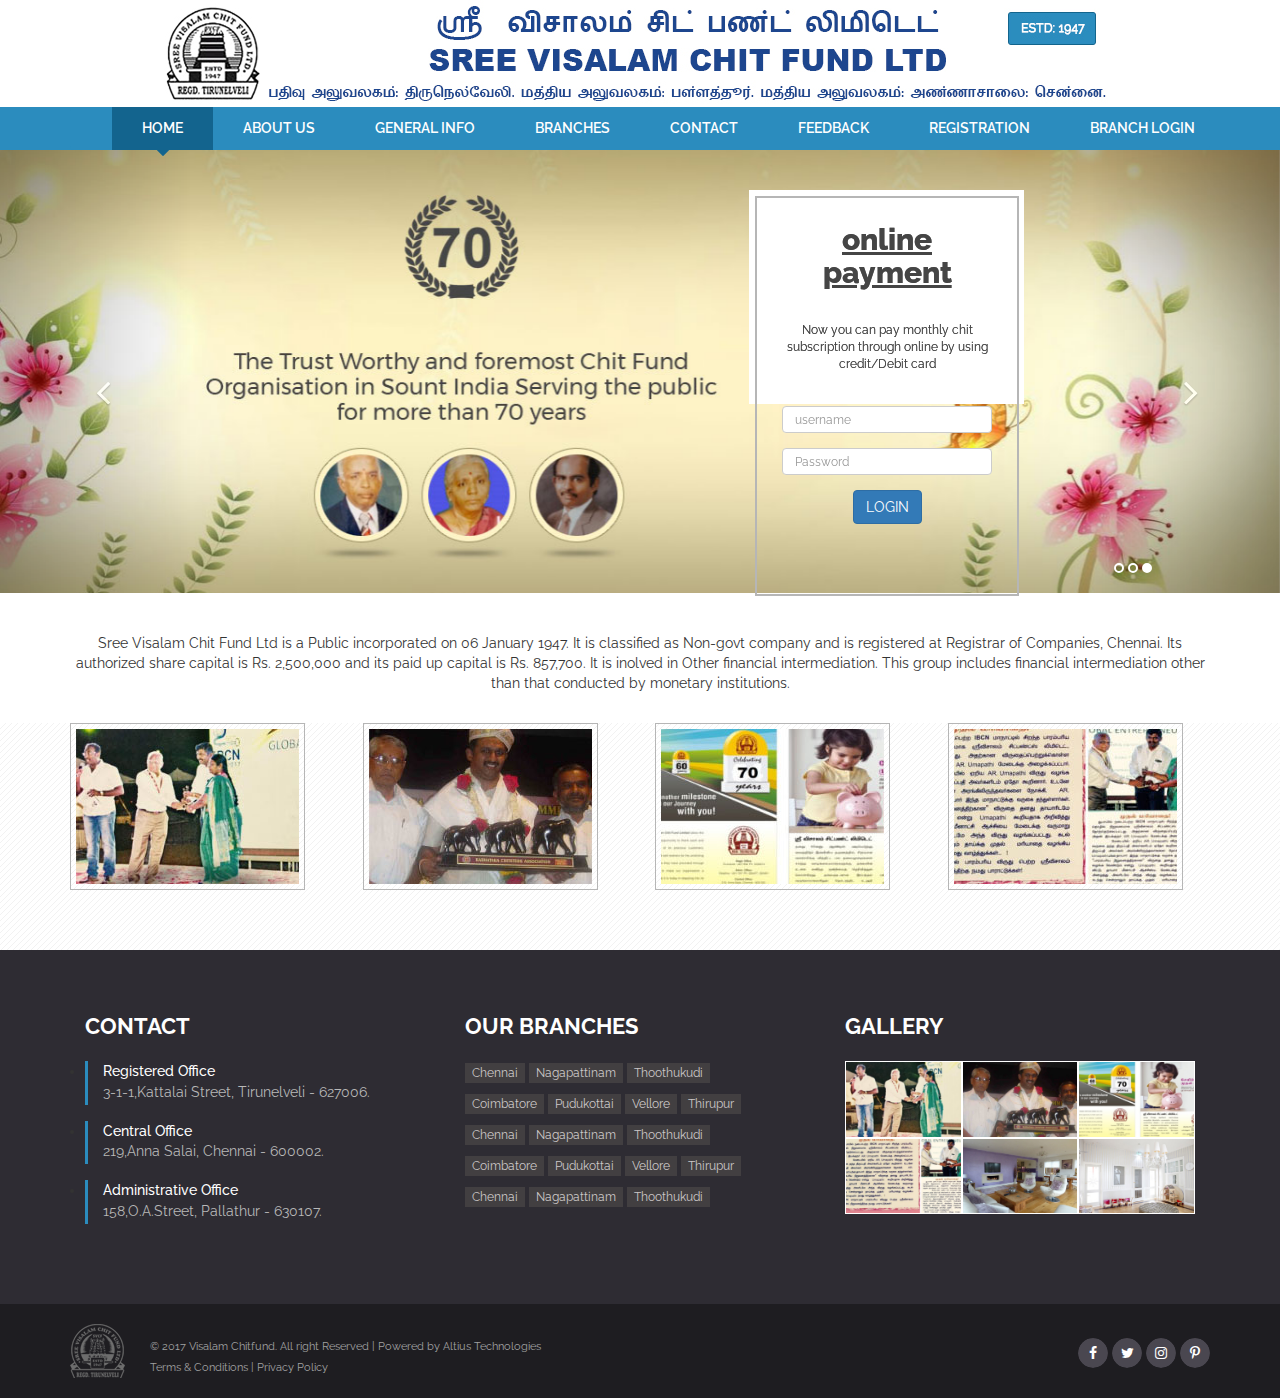
<file: html_v3/index.html>
<!DOCTYPE html>
<html lang="en">
<head>
	<title>:: Sree Visalam Chit Fund LTD</title>
	<!-- for-mobile-apps -->
	<meta name="viewport" content="width=device-width, initial-scale=1">
	<meta http-equiv="Content-Type" content="text/html; charset=utf-8" />
	<meta name="keywords" content="Chit, Chit Fund" />
	<!-- //for-mobile-apps -->
	<link href="css/bootstrap.css" rel="stylesheet" type="text/css" media="all" />
	<link href="css/style.css" rel="stylesheet" type="text/css" media="all" />
	<link href="css/custom.css" rel="stylesheet" type="text/css" media="all" />
	<!-- font-awesome icons -->
	<link rel="stylesheet" href="css/font-awesome.min.css"/>
	<!-- //font-awesome icons -->
	<link href="https://fonts.googleapis.com/css?family=Raleway:100,100i,200,200i,300,300i,400,400i,500,500i,600,600i,700,700i,800,800i,900,900i" rel="stylesheet">
</head>
<body>
	<div class="header w3layouts">
		<div class="header_banner">
			<img src="images/header.jpg">
		</div>
		<div class="nav_holder">
		<div class="container">
				<nav class="navbar navbar-default">
					<div class="container">
						<div class="navbar-header">

							<button type="button" class="navbar-toggle collapsed" data-toggle="collapse" data-target="#bs-example-navbar-collapse-1" aria-expanded="false">
								<div class="collapsed menu_txt">Menu</div>
								<div style="float: left">
									<span class="sr-only">Toggle navigation</span>
									<span class="icon-bar"></span>
									<span class="icon-bar"></span>
									<span class="icon-bar"></span>
								</div>
							</button>
						</div>
						<!-- Collect the nav links, forms, and other content for toggling -->
						<div class="collapse navbar-collapse navbar-right" id="bs-example-navbar-collapse-1">
							<nav class="cl-effect-13" id="cl-effect-13">
								<ul class="nav navbar-nav">
									<li class="active"><a href="index.html">Home</a></li>
									<li><a href="about.html">About Us</a></li>
									<li><a href="general_info.html">General Info</a></li>
									<li><a href="branches.html">Branches</a></li>
									<li><a href="contact.html">Contact</a></li>
									<li><a href="#">Feedback</a></li>
									<li><a href="#">Registration</a></li>
									<li><a href="#">Branch Login</a></li>
								</ul>

							</nav>
						</div>
					</div>
				</nav>
			</div>
		</div>
	</div>
	<!-- banner -->
	

	<div id="myCarousel" class="carousel slide" data-ride="carousel">
	
		<!-- Indicators -->
		<ol class="carousel-indicators">
			<li data-target="#myCarousel" data-slide-to="0" class="active"></li>
			<li data-target="#myCarousel" data-slide-to="1"></li>
			<li data-target="#myCarousel" data-slide-to="2"></li>
		</ol>

		<!-- Wrapper for slides -->
		<div class="carousel-inner">
			<div class="item active">
				<img src="images/banner_01.jpg" alt="Los Angeles">
      <!-- <div class="carousel-caption">
        <h3>Life is easier when you 
plan with <span>Visalam</span></h3>
        <p>Lorem Ipsum is simply dummy text of the printing and typesetting industry. Lorem Ipsum has been the industry's standard dummy text ever since the </p>
    </div> -->
</div>

<div class="item">
	<img src="images/banner_01.jpg" alt="Chicago">
      <!-- <div class="carousel-caption">
        <h3>Life is easier when you 
plan with <span>Visalam</span></h3>
        <p>Lorem Ipsum is simply dummy text of the printing and typesetting industry. Lorem Ipsum has been the industry's standard dummy text ever since the </p>
    </div> -->
</div>

<div class="item">
	<img src="images/banner_01.jpg" alt="New York">
      <!-- <div class="carousel-caption">
        <h3>Life is easier when you 
plan with <span>Visalam</span></h3>
        <p>Lorem Ipsum is simply dummy text of the printing and typesetting industry. Lorem Ipsum has been the industry's standard dummy text ever since the </p>
    </div> -->
</div>
</div>
<div class="carousel-caption d-none d-md-block">
    <!-- login begin -->
	<div class="Login">
      <h3>online payment</h3>
    <p>Now you can pay monthly chit subscription through online by using credit/Debit card</p> 
      <form>
<div class="form-group">
    <input type="text" class="form-control" id="exampletext1" aria-describedby="username" placeholder="username">
    </div>
  <div class="form-group">
    <input type="password" class="form-control" id="exampleInputPassword1" placeholder="Password">
  </div>
  <button type="LOGIN" class="btn btn-primary">LOGIN</button>
      </form>
      </div>
      <!-- login ends -->


  </div>
<!-- Left and right controls -->
<a class="left carousel-control" href="#myCarousel" data-slide="prev">
	<span class="fa fa-angle-left"></span>
	<span class="sr-only">Previous</span>
</a>
<a class="right carousel-control" href="#myCarousel" data-slide="next">
	<span class="fa fa-angle-right"></span>
	<span class="sr-only">Next</span>
</a>
</div>
<!-- //banner -->
<!-- banner-bottom -->
<div class="banner-bottom-agileits">
	<div class="container">
		<p>Sree Visalam Chit Fund Ltd is a Public incorporated on 06 January 1947. It is classified as Non-govt company and is registered at Registrar of Companies, Chennai. Its authorized share capital is Rs. 2,500,000 and its paid up capital is Rs. 857,700. It is inolved in Other financial intermediation. This group includes financial intermediation other than that conducted by monetary institutions.</p>
	</div>
</div>
<!-- //banner-bottom -->
<!-- middle-content -->


	<!-- middle-bottom -->
	<div class="call_outer">
		<div class="container">
			<div class="row">
				<div class="call_out_wrapper">
					<div class="col-md-3">
					<a href="gallery.html">	<img src="images/ad_01.jpg"></a>
					</div>
						<div class="col-md-3">
							<a href="gallery.html"><img src="images/ad-02.jpg"></a>
						</div>
							<div class="col-md-3">
								<a href="gallery.html"><img src="images/ad-03.jpg"></a>
							</div>
							<div class="col-md-3">
								<a href="gallery.html"><img src="images/ad-04.jpg"></a>
							</div>
								<div class="clearfix"></div>
							</div>
						</div>
					</div>

				</div>
				<!-- //middle-bottom -->
				<!-- footer-top -->
				<div class="footer-top">
					<div class="container">
						<div class="col-md-4 footer-top-grid">
							<h3>Contact</h3>
							<ul class="addr">
								<li>
									<h5>Registered Office</h5>
									<p>3-1-1,Kattalai Street, Tirunelveli - 627006.</p>
								</li>
								<li>
									<h5>Central Office</h5>
									<p>219,Anna Salai, Chennai - 600002.</p>
								</li>
								<li>
									<h5>Administrative Office</h5>
									<p>158,O.A.Street, Pallathur - 630107.</p>
								</li>
							</ul>
						</div>
						<div class="col-md-4 footer-top-grid">
							<h3>Our Branches</h3>
							<div class="unorder">
								<ul class="tag2">
									<li><a href="#">Chennai</a></li>
									<li><a href="#">Nagapattinam</a></li>
									<li><a href="#">Thoothukudi</a></li>
								</ul>
								<ul class="tag2">
									<li><a href="#">Coimbatore</a></li>
									<li><a href="#">Pudukottai</a></li>
									<li><a href="#">Vellore</a></li>
									<li><a href="#">Thirupur</a></li>
								</ul>
								<ul class="tag2">
									<li><a href="#">Chennai</a></li>
									<li><a href="#">Nagapattinam</a></li>
									<li><a href="#">Thoothukudi</a></li>
								</ul>
								<ul class="tag2">
									<li><a href="#">Coimbatore</a></li>
									<li><a href="#">Pudukottai</a></li>
									<li><a href="#">Vellore</a></li>
									<li><a href="#">Thirupur</a></li>
								</ul>
								<ul class="tag2">
									<li><a href="#">Chennai</a></li>
									<li><a href="#">Nagapattinam</a></li>
									<li><a href="#">Thoothukudi</a></li>
								</ul>

							</div>
						</div>

						<div class="col-md-4 footer-top-grid">
							<h3>Gallery</h3>
							<div class="flickr-grids">
								<div class="flickr-grid">
									<a href="gallery.html"><img src="images/g6.jpg" alt=" " class="img-responsive" /></a>
								</div>
								<div class="flickr-grid">
									<a href="gallery.html"><img src="images/g7.jpg" alt=" " class="img-responsive" /></a>
								</div>
								<div class="flickr-grid">
									<a href="gallery.html"><img src="images/g8.jpg" alt=" " class="img-responsive" /></a>
								</div>
								<div class="clearfix"> </div>

								<div class="flickr-grid">
									<a href="gallery.html"><img src="images/g9.jpg" alt=" " class="img-responsive" /></a>
								</div>
								<div class="flickr-grid">
									<a href="gallery.html"><img src="images/g10.jpg" alt=" " class="img-responsive" /></a>
								</div>
								<div class="flickr-grid">
									<a href="gallery.html"><img src="images/g11.jpg" alt=" " class="img-responsive" /></a>
								</div>
								<div class="clearfix"> </div>
							</div>
						</div>
						<div class="clearfix"> </div>
					</div>
				</div>
				<!-- //footer-top -->
				<!-- footer -->
				<div class="footer">
					<div class="container">
						<div class="footer-left">
							<p>© 2017 Visalam Chitfund. All right Reserved | Powered by <a href="#">Altius Technologies</a></p>
							<p><a href="#">Terms & Conditions</a> | <a href="#">Privacy Policy</a></p>
						</div>
						<div class="footer-right">
							<ul class="social-icons">
								<li><a href="#" class="icon icon-border facebook"></a></li>
								<li><a href="#" class="icon icon-border twitter"></a></li>
								<li><a href="#" class="icon icon-border instagram"></a></li>
								<li><a href="#" class="icon icon-border pinterest"></a></li>
							</ul>
						</div>

						<div class="clearfix"></div>
					</div>
				</div>
				<!-- //footer -->

				<!-- modal -->
				<div class="modal about-modal fade" id="myModal" tabindex="-1" role="dialog">
					<div class="modal-dialog" role="document">
						<div class="modal-content">
							<div class="modal-header"> 
								<button type="button" class="close" data-dismiss="modal" aria-label="Close"><span aria-hidden="true">&times;</span></button>						
								<h4 class="modal-title">Login</h4>
							</div> 
							<div class="modal-body">
								<div class="agileits-w3layouts-info">
									<p>Duis venenatis, turpis eu bibendum porttitor, sapien quam ultricies tellus, ac rhoncus risus odio eget nunc. Pellentesque ac fermentum diam. Integer eu facilisis nunc, a iaculis felis. Pellentesque pellentesque tempor enim, in dapibus turpis porttitor quis. Suspendisse ultrices hendrerit massa. Nam id metus id tellus ultrices ullamcorper.  Cras tempor massa luctus, varius lacus sit amet, blandit lorem. Duis auctor in tortor sed tristique. Proin sed finibus sem.</p>
								</div>
							</div>
						</div>
					</div>
				</div>
				<!-- //modal --> 
				<!-- js -->
				<script type="text/javascript" src="js/jquery-2.1.4.min.js"></script>
				<script src="js/bootstrap.js"></script>
				<script src="js/custom.js"></script>
				<!-- //js --> 
			</body>
			</html>
</file>
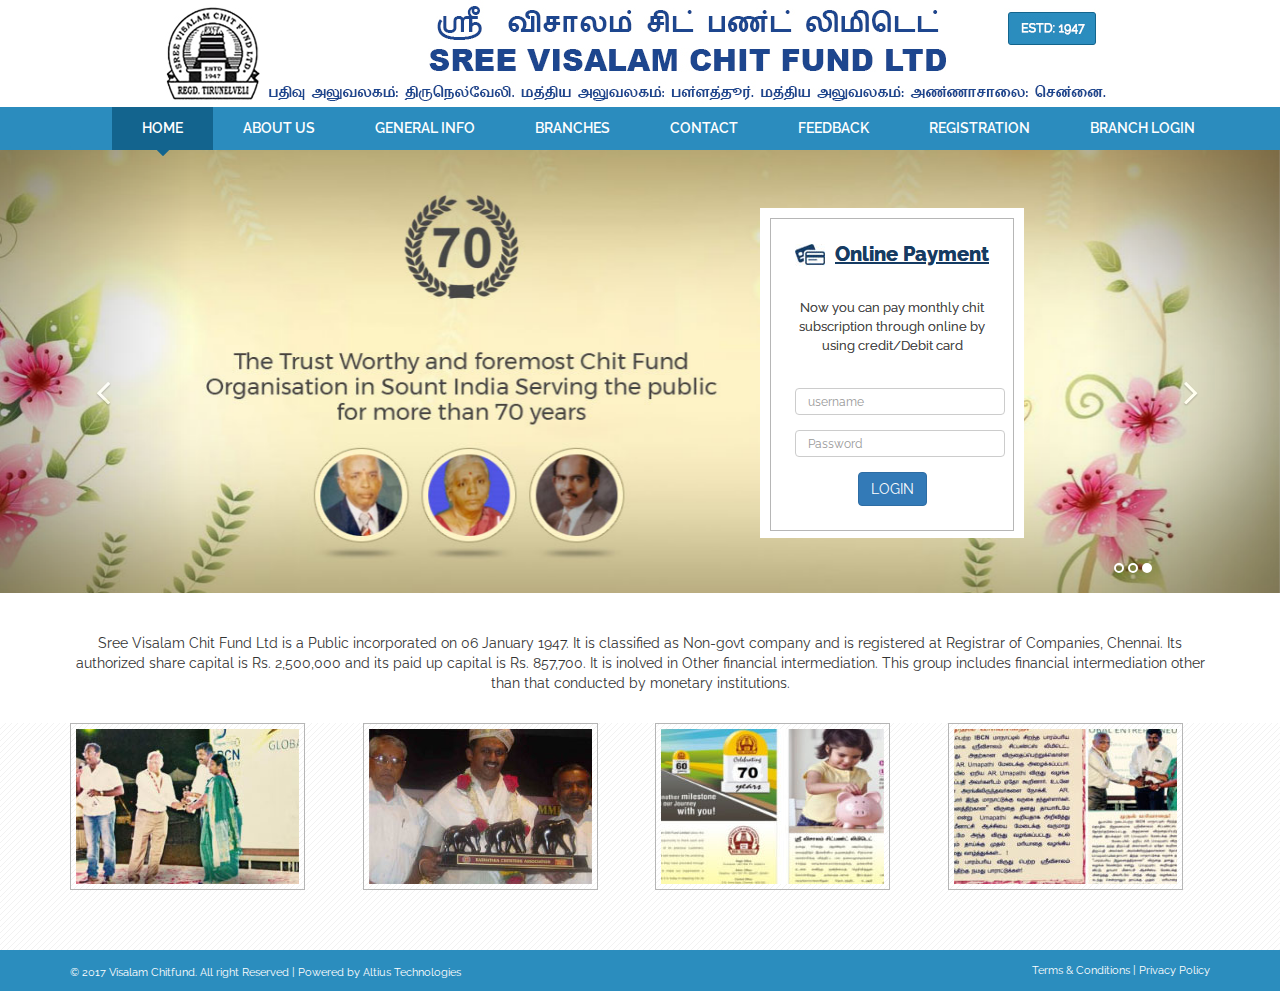
<file: finally edited/vishalam-v4/html_v3/index.html>
<!DOCTYPE html>
	<html lang="en">
	<head>
		<title>:: Sree Visalam Chit Fund LTD</title>
		<!-- for-mobile-apps -->
		<meta name="viewport" content="width=device-width, initial-scale=1">
		<meta http-equiv="Content-Type" content="text/html; charset=utf-8" />
		<meta name="keywords" content="Chit, Chit Fund" />
		<!-- //for-mobile-apps -->
		<link href="css/bootstrap.css" rel="stylesheet" type="text/css" media="all" />
		<link href="css/style.css" rel="stylesheet" type="text/css" media="all" />
		<link href="css/custom.css" rel="stylesheet" type="text/css" media="all" />
		<!-- font-awesome icons -->
		<link rel="stylesheet" href="css/font-awesome.min.css" />
		<!-- //font-awesome icons -->
		<link href="https://fonts.googleapis.com/css?family=Raleway:100,100i,200,200i,300,300i,400,400i,500,500i,600,600i,700,700i,800,800i,900,900i" rel="stylesheet">
	</head>
	<body>
		<div class="header w3layouts">
			<div class="header_banner">
				<img src="images/header.jpg">
			</div>
			<div class="nav_holder">
			<div class="container">
					<nav class="navbar navbar-default">
						<div class="container">
							<div class="navbar-header">

								<button type="button" class="navbar-toggle collapsed" data-toggle="collapse" data-target="#bs-example-navbar-collapse-1" aria-expanded="false">
									<div class="collapsed menu_txt">Menu</div>
									<div style="float: left">
										<span class="sr-only">Toggle navigation</span>
										<span class="icon-bar"></span>
										<span class="icon-bar"></span>
										<span class="icon-bar"></span>
									</div>
								</button>
							</div>
							<!-- Collect the nav links, forms, and other content for toggling -->
							<div class="collapse navbar-collapse navbar-right" id="bs-example-navbar-collapse-1">
								<nav class="cl-effect-13" id="cl-effect-13">
									<ul class="nav navbar-nav">
										<li class="active"><a href="index.html">Home</a></li>
										<li><a href="about.html">About Us</a></li>
										<li><a href="general_info.html">General Info</a></li>
										<li><a href="branches.html">Branches</a></li>
										<li><a href="contact.html">Contact</a></li>
										<li><a href="#">Feedback</a></li>
										<li><a href="#">Registration</a></li>
										<li><a href="#">Branch Login</a></li>
									</ul>

								</nav>
							</div>
						</div>
					</nav>
				</div>
			</div>
		</div>
		<!-- banner -->
		

		<div id="myCarousel" class="carousel slide" data-ride="carousel">
		
			<!-- Indicators -->
			<ol class="carousel-indicators">
				<li data-target="#myCarousel" data-slide-to="0" class="active"></li>
				<li data-target="#myCarousel" data-slide-to="1"></li>
				<li data-target="#myCarousel" data-slide-to="2"></li>
			</ol>

			<!-- Wrapper for slides -->
			<div class="carousel-inner">
				<div class="item active">
					<img src="images/banner_01.jpg" alt="Los Angeles">
	      <!-- <div class="carousel-caption">
	        <h3>Life is easier when you 
	plan with <span>Visalam</span></h3>
	        <p>Lorem Ipsum is simply dummy text of the printing and typesetting industry. Lorem Ipsum has been the industry's standard dummy text ever since the </p>
	    </div> -->
	</div>

	<div class="item">
		<img src="images/banner_01.jpg" alt="Chicago">
	      <!-- <div class="carousel-caption">
	        <h3>Life is easier when you 
	plan with <span>Visalam</span></h3>
	        <p>Lorem Ipsum is simply dummy text of the printing and typesetting industry. Lorem Ipsum has been the industry's standard dummy text ever since the </p>
	    </div> -->
	</div>

	<div class="item">
		<img src="images/banner_01.jpg" alt="New York">
	      <!-- <div class="carousel-caption">
	        <h3>Life is easier when you 
	plan with <span>Visalam</span></h3>
	        <p>Lorem Ipsum is simply dummy text of the printing and typesetting industry. Lorem Ipsum has been the industry's standard dummy text ever since the </p>
	    </div> -->
	</div>
	</div>
	<div class="carousel-caption d-none d-md-block">
	    <!-- login begin -->
		<div class="Login">
	      <h3><img src="images/ic_payment.jpg">Online Payment</img></h3>
	    <p>Now you can pay monthly chit subscription through online by using credit/Debit card</p> 
	      <form>
	<div class="form-group">
	    <input type="text" class="form-control" id="exampletext1" aria-describedby="username" placeholder="username">
	    </div>
	  <div class="form-group">
	    <input type="password" class="form-control" id="exampleInputPassword1" placeholder="Password">
	  </div>
	  <button type="LOGIN" class="btn btn-primary">LOGIN</button>
	      </form>
	      </div>
	      <!-- login ends -->


	  </div>
	<!-- Left and right controls -->
	<a class="left carousel-control" href="#myCarousel" data-slide="prev">
		<span class="fa fa-angle-left"></span>
		<span class="sr-only">Previous</span>
	</a>
	<a class="right carousel-control" href="#myCarousel" data-slide="next">
		<span class="fa fa-angle-right"></span>
		<span class="sr-only">Next</span>
	</a>
	</div>
	<!-- //banner -->
	
	    <!-- login begin -->
	    <div class=" container loginpage">
		<div class="Login">
	      <h3><img src="images/ic_payment.jpg">Online Payment</img></h3>
	    <p>Now you can pay monthly chit subscription through online by using credit/Debit card</p> 
	      <form>
	<div class="form-group">
	    <input type="text" class="form-control" id="exampletext1" aria-describedby="username" placeholder="username">
	    </div>
	  <div class="form-group">
	    <input type="password" class="form-control" id="exampleInputPassword1" placeholder="Password">
	  </div>
	  <button type="LOGIN" class="btn btn-primary">LOGIN</button>
	      </form>
	      </div>
	      <!-- login ends -->
	  </div>


	<!-- banner-bottom -->
	<div class="banner-bottom-agileits">
		<div class="container">
			<p>Sree Visalam Chit Fund Ltd is a Public incorporated on 06 January 1947. It is classified as Non-govt company and is registered at Registrar of Companies, Chennai. Its authorized share capital is Rs. 2,500,000 and its paid up capital is Rs. 857,700. It is inolved in Other financial intermediation. This group includes financial intermediation other than that conducted by monetary institutions.</p>
		</div>
	</div>
	<!-- //banner-bottom -->
	<!-- middle-content -->


		<!-- middle-bottom -->
		<div class="call_outer">
			<div class="container">
				<div class="row">
					<div class="call_out_wrapper">
						<div class="col-md-3">
						<a href="gallery.html">	<img src="images/ad_01.jpg"></a>
						</div>
							<div class="col-md-3">
								<a href="gallery.html"><img src="images/ad-02.jpg"></a>
							</div>
								<div class="col-md-3">
									<a href="gallery.html"><img src="images/ad-03.jpg"></a>
								</div>
								<div class="col-md-3">
									<a href="gallery.html"><img src="images/ad-04.jpg"></a>
								</div>

									<div class="clearfix"></div>
								</div>
							</div>
						</div>

					</div>
					<!-- //middle-bottom -->
					
					<!-- footer -->
					<div class="footer">
						<div class="container">
							<div class="footer-left">
								<p>© 2017 Visalam Chitfund. All right Reserved | Powered by <a href="#">Altius Technologies</a></p>
							</div>
							<div class="footer-right">
								<a href="#">Terms & Conditions</a> | <a href="#">Privacy Policy</a>
							</div>

							<div class="clearfix"> </div>
						</div>
					</div>
					<!-- //footer -->

					<!-- modal -->
					<div class="modal about-modal fade" id="myModal" tabindex="-1" role="dialog">
						<div class="modal-dialog" role="document">
							<div class="modal-content">
								<div class="modal-header"> 
									<button type="button" class="close" data-dismiss="modal" aria-label="Close"><span aria-hidden="true">&times;</span></button>						
									<h4 class="modal-title">Login</h4>
								</div> 
								<div class="modal-body">
									<div class="agileits-w3layouts-info">
										<p>Duis venenatis, turpis eu bibendum porttitor, sapien quam ultricies tellus, ac rhoncus risus odio eget nunc. Pellentesque ac fermentum diam. Integer eu facilisis nunc, a iaculis felis. Pellentesque pellentesque tempor enim, in dapibus turpis porttitor quis. Suspendisse ultrices hendrerit massa. Nam id metus id tellus ultrices ullamcorper.  Cras tempor massa luctus, varius lacus sit amet, blandit lorem. Duis auctor in tortor sed tristique. Proin sed finibus sem.</p>
									</div>
								</div>
							</div>
						</div>
					</div>
					<!-- //modal --> 
					<!-- js -->
					<script type="text/javascript" src="js/jquery-2.1.4.min.js"></script>
					<script src="js/bootstrap.js"></script>
					<script src="js/custom.js"></script>
					<!-- //js --> 
				</body>
				</html>
</file>
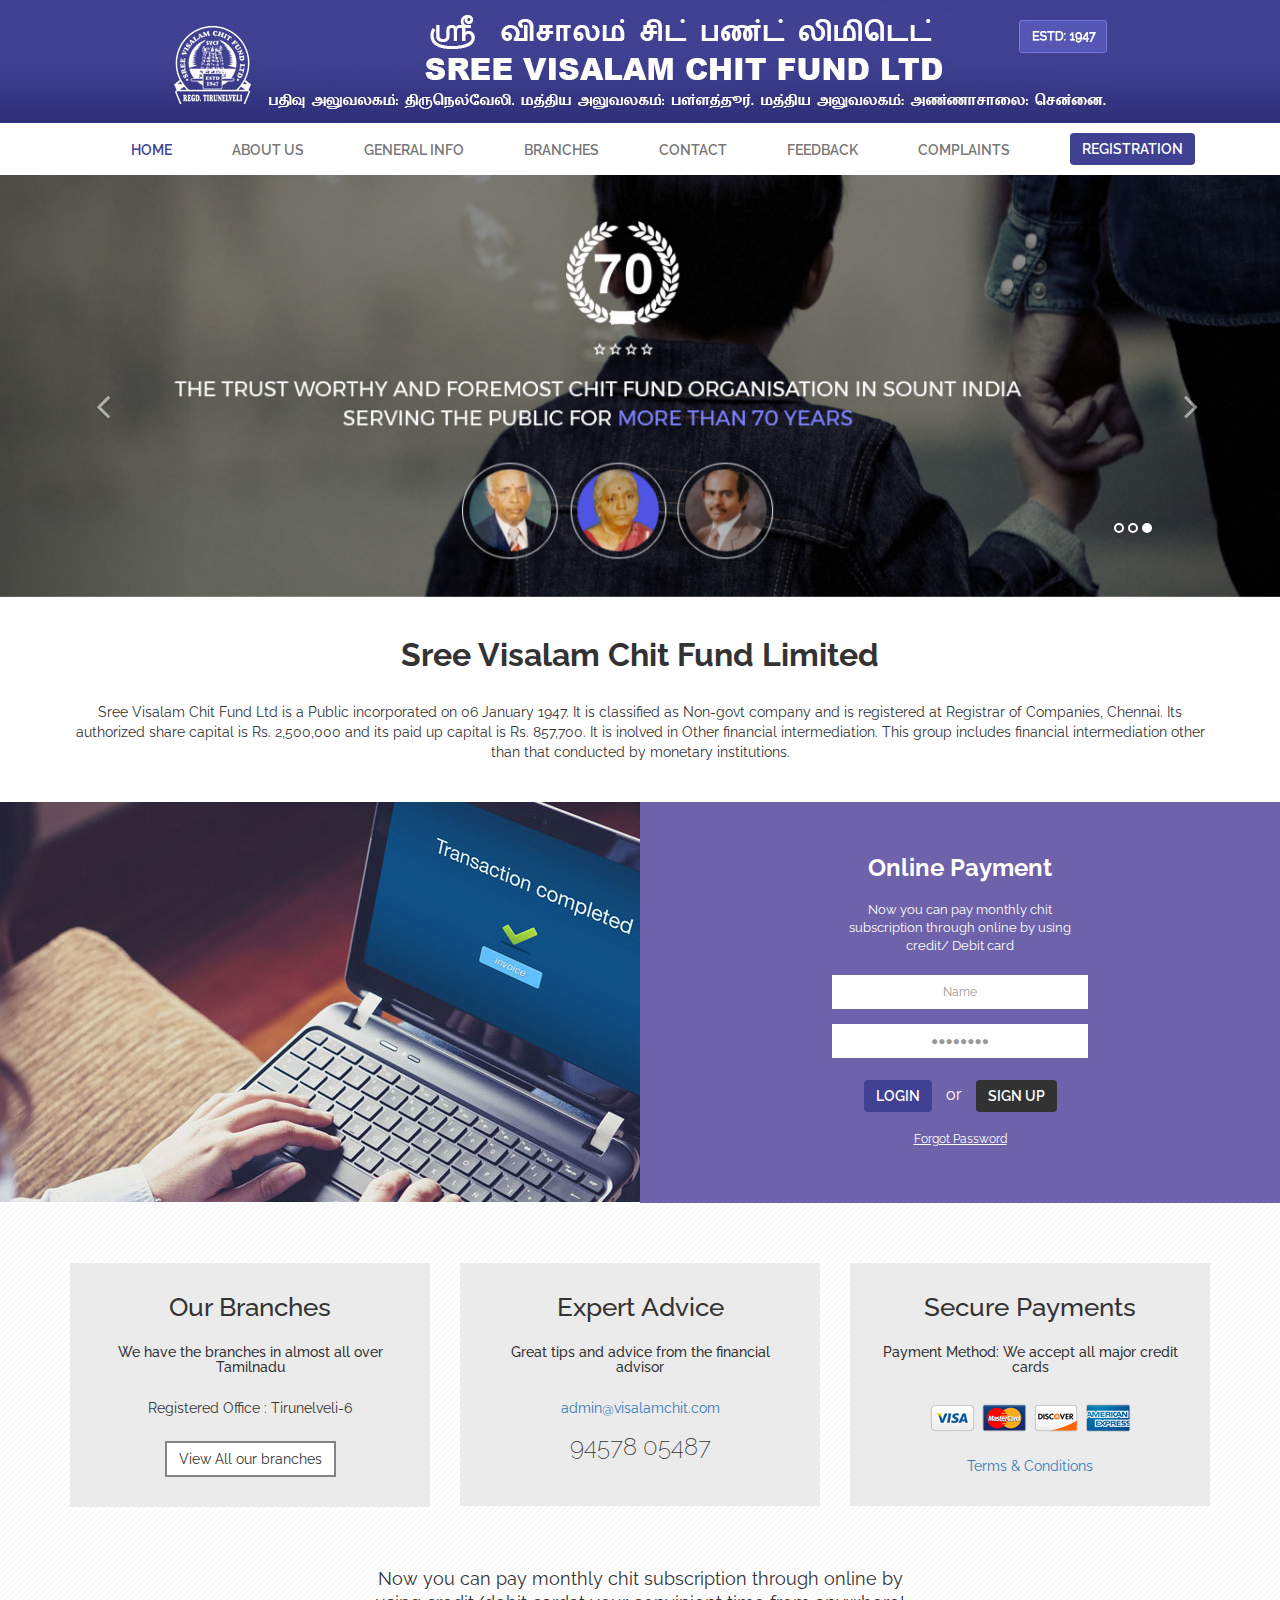
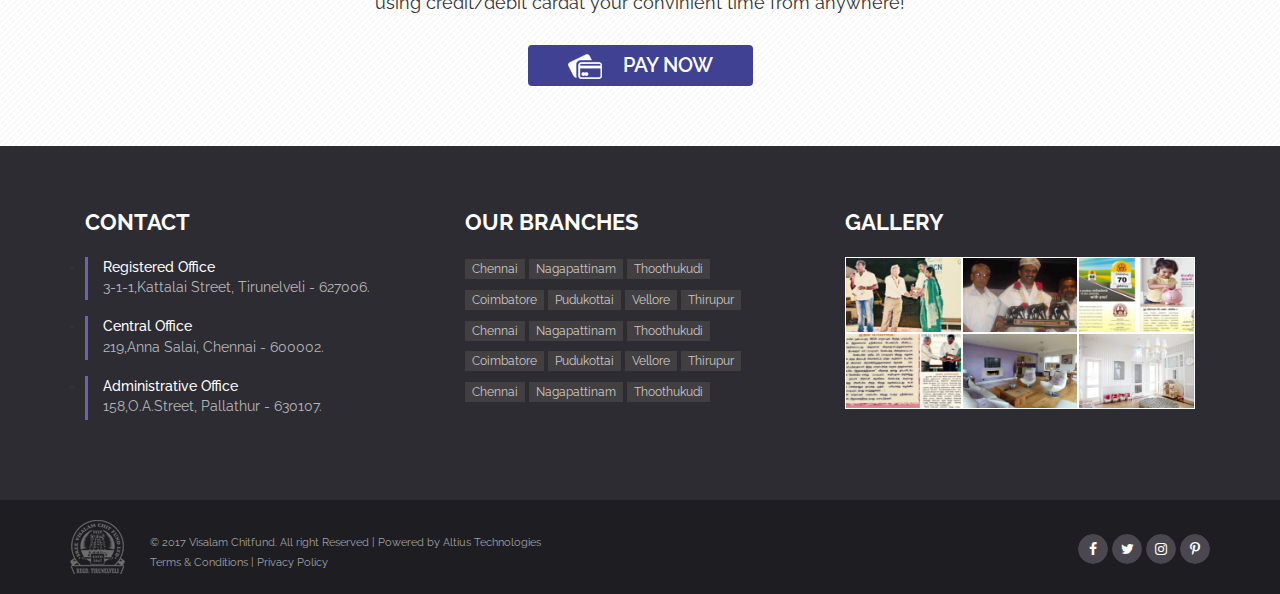
<file: test/test/html_v2/index.html>
<!DOCTYPE html>
<html lang="en">
<head>
<title>:: Sree Visalam Chit Fund LTD</title>
<!-- for-mobile-apps -->
<meta name="viewport" content="width=device-width, initial-scale=1">
<meta http-equiv="Content-Type" content="text/html; charset=utf-8" />
<meta name="keywords" content="Chit, Chit Fund" />
<!-- //for-mobile-apps -->
<link href="css/bootstrap.css" rel="stylesheet" type="text/css" media="all" />
<link href="css/style.css" rel="stylesheet" type="text/css" media="all" />
<link href="css/custom.css" rel="stylesheet" type="text/css" media="all" />
<!-- font-awesome icons -->
<link rel="stylesheet" href="css/font-awesome.min.css" />
<!-- //font-awesome icons -->
	<link href="https://fonts.googleapis.com/css?family=Raleway:100,100i,200,200i,300,300i,400,400i,500,500i,600,600i,700,700i,800,800i,900,900i" rel="stylesheet">
</head>
<body>
	<div class="header w3layouts">
	<div class="header_banner">
		<img src="images/header.jpg">
	</div>
		<div class="nav_holder">
		<div class="container ">
			<nav class="navbar navbar-default">
			<div class="container">
				<!-- Collect the nav links, forms, and other content for toggling -->
				<div class="collapse navbar-collapse navbar-right" id="bs-example-navbar-collapse-1">
					<nav class="cl-effect-13" id="cl-effect-13">
						<ul class="nav navbar-nav">
							<li class="active"><a href="index.html">Home</a></li>
							<li><a href="about.html">About Us</a></li>
							<li><a href="general_info.html">General Info</a></li>
							<li><a href="branches.html">Branches</a></li>
							<li><a href="contact.html">Contact</a></li>
							<li><a href="#">Feedback</a></li>
							<li><a href="#">Complaints</a></li>
							<li><a href="#" class="last"><button class="btn btn-success" data-toggle="modal" data-target="#myModal">Registration</button></a></li>
						</ul>
						
					</nav>
				</div>
				</div>
			</nav>
		</div>
		</div>
	</div>
<!-- banner -->
	<div id="myCarousel" class="carousel slide" data-ride="carousel">
  <!-- Indicators -->
  <ol class="carousel-indicators">
    <li data-target="#myCarousel" data-slide-to="0" class="active"></li>
    <li data-target="#myCarousel" data-slide-to="1"></li>
    <li data-target="#myCarousel" data-slide-to="2"></li>
  </ol>

  <!-- Wrapper for slides -->
  <div class="carousel-inner">
    <div class="item active">
      <img src="images/banner1.jpg" alt="Los Angeles">
      <!-- <div class="carousel-caption">
        <h3>Life is easier when you 
plan with <span>Visalam</span></h3>
        <p>Lorem Ipsum is simply dummy text of the printing and typesetting industry. Lorem Ipsum has been the industry's standard dummy text ever since the </p>
      </div> -->
    </div>

    <div class="item">
      <img src="images/banner1.jpg" alt="Chicago">
      <!-- <div class="carousel-caption">
        <h3>Life is easier when you 
plan with <span>Visalam</span></h3>
        <p>Lorem Ipsum is simply dummy text of the printing and typesetting industry. Lorem Ipsum has been the industry's standard dummy text ever since the </p>
      </div> -->
    </div>

    <div class="item">
      <img src="images/banner1.jpg" alt="New York">
      <!-- <div class="carousel-caption">
        <h3>Life is easier when you 
plan with <span>Visalam</span></h3>
        <p>Lorem Ipsum is simply dummy text of the printing and typesetting industry. Lorem Ipsum has been the industry's standard dummy text ever since the </p>
      </div> -->
    </div>
  </div>

  <!-- Left and right controls -->
  <a class="left carousel-control" href="#myCarousel" data-slide="prev">
    <span class="fa fa-angle-left"></span>
    <span class="sr-only">Previous</span>
  </a>
  <a class="right carousel-control" href="#myCarousel" data-slide="next">
    <span class="fa fa-angle-right"></span>
    <span class="sr-only">Next</span>
  </a>
</div>
<!-- //banner -->
<!-- banner-bottom -->
	<div class="banner-bottom-agileits">
		<div class="container">
		<h1>Sree Visalam Chit Fund Limited</h1>
			<p>Sree Visalam Chit Fund Ltd is a Public incorporated on 06 January 1947. It is classified as Non-govt company and is registered at Registrar of Companies, Chennai. Its authorized share capital is Rs. 2,500,000 and its paid up capital is Rs. 857,700. It is inolved in Other financial intermediation. This group includes financial intermediation other than that conducted by monetary institutions.</p>
		</div>
	</div>
<!-- //banner-bottom -->
<!-- middle-content -->
	<div class="middle-content">
		
			<div class="col-md-6 middle-agileinfo">
			</div>
			<div class="col-md-6 middle-wthree">
				<h3>Online Payment</h3>
				<p>Now you can pay monthly chit subscription through online by using credit/ Debit card</p>
				<form>
  <div class="form-group">
    <input type="email" class="form-control" id="email" placeholder="Name">
  </div>
  <div class="form-group">
    <input type="password" class="form-control" id="pwd" placeholder="&#9679;&#9679;&#9679;&#9679;&#9679;&#9679;&#9679;&#9679;">
  </div>
  <div class="login_btn">
  <button type="submit" class="btn btn-default blue">Login</button>
  <span>or</span>
  <button type="submit" class="btn btn-default grey">Sign up</button>
  </div>
  <a href="#">Forgot Password</a>
</form>			</div>
				<div class="clearfix"></div>
		
	</div>
<!-- //middle-content -->

<!-- middle-bottom -->
	<div class="call_outer">
		<div class="container">
		<div class="row">
		<div class="call_out_wrapper">
			<div class="col-md-4"><div class="call_out">
			<h2>Our Branches</h2>
			<div class="cal_out_spacer">&nbsp;</div>
			<h5>We have the branches in almost
all over Tamilnadu</h5>
<div class="cal_out_spacer">&nbsp;</div>
<p>Registered Office : Tirunelveli-6</p>
<div class="cal_out_spacer">&nbsp;</div>
<button class="btn btn-default">View All our branches</button>
			</div></div>
			<div class="col-md-4"><div class="call_out">
				<h2>Expert Advice</h2>
			<div class="cal_out_spacer">&nbsp;</div>
			<h5>Great tips and advice from the
financial advisor</h5>
<div class="cal_out_spacer">&nbsp;</div>
<p><a href="mailto:admin@visalamchit.com">admin@visalamchit.com</a></p>
<p class="phone">94578 05487</p>
			</div></div>
			<div class="col-md-4"><div class="call_out">
				<h2>Secure Payments</h2>
				<div class="cal_out_spacer">&nbsp;</div>
			<h5>Payment Method: We accept all 
major credit cards</h5>
<div class="cal_out_spacer">&nbsp;</div>
<p class="payment"><img src="images/payment.png"></p>
<p><a href="#">Terms & Conditions</a></p>
			</div></div>
			<div class="clearfix"></div>
			</div>
		</div>
		<div class="paynow">
		Now you can pay monthly chit subscription through online by using
credit/debit cardat your convinient time from anywhere!
<div><button class="btn btn-success btn_blue"><span><img src="images/ic_card.png"></span>Pay Now</button></div>
	</div>
	</div>
	
	</div>
<!-- //middle-bottom -->
<!-- footer-top -->
	<div class="footer-top">
		<div class="container">
			<div class="col-md-4 footer-top-grid">
				<h3>Contact</h3>
				<ul class="addr">
					<li>
						<h5>Registered Office</h5>
						<p>3-1-1,Kattalai Street, Tirunelveli - 627006.</p>
					</li>
					<li>
						<h5>Central Office</h5>
						<p>219,Anna Salai, Chennai - 600002.</p>
					</li>
					<li>
						<h5>Administrative Office</h5>
						<p>158,O.A.Street, Pallathur - 630107.</p>
					</li>
				</ul>
			</div>
			<div class="col-md-4 footer-top-grid">
				<h3>Our Branches</h3>
				<div class="unorder">
					<ul class="tag2">
						<li><a href="#">Chennai</a></li>
						<li><a href="#">Nagapattinam</a></li>
						<li><a href="#">Thoothukudi</a></li>
					</ul>
					<ul class="tag2">
						<li><a href="#">Coimbatore</a></li>
						<li><a href="#">Pudukottai</a></li>
						<li><a href="#">Vellore</a></li>
						<li><a href="#">Thirupur</a></li>
					</ul>
					<ul class="tag2">
						<li><a href="#">Chennai</a></li>
						<li><a href="#">Nagapattinam</a></li>
						<li><a href="#">Thoothukudi</a></li>
					</ul>
					<ul class="tag2">
						<li><a href="#">Coimbatore</a></li>
						<li><a href="#">Pudukottai</a></li>
						<li><a href="#">Vellore</a></li>
						<li><a href="#">Thirupur</a></li>
					</ul>
					<ul class="tag2">
						<li><a href="#">Chennai</a></li>
						<li><a href="#">Nagapattinam</a></li>
						<li><a href="#">Thoothukudi</a></li>
					</ul>
					
				</div>
			</div>
			
			<div class="col-md-4 footer-top-grid">
				<h3>Gallery</h3>
				<div class="flickr-grids">
					<div class="flickr-grid">
						<a href="gallery.html"><img src="images/g6.jpg" alt=" " class="img-responsive" /></a>
					</div>
					<div class="flickr-grid">
						<a href="gallery.html"><img src="images/g7.jpg" alt=" " class="img-responsive" /></a>
					</div>
					<div class="flickr-grid">
						<a href="gallery.html"><img src="images/g8.jpg" alt=" " class="img-responsive" /></a>
					</div>
					<div class="clearfix"> </div>
					
					<div class="flickr-grid">
						<a href="gallery.html"><img src="images/g9.jpg" alt=" " class="img-responsive" /></a>
					</div>
					<div class="flickr-grid">
						<a href="gallery.html"><img src="images/g10.jpg" alt=" " class="img-responsive" /></a>
					</div>
					<div class="flickr-grid">
						<a href="gallery.html"><img src="images/g11.jpg" alt=" " class="img-responsive" /></a>
					</div>
					<div class="clearfix"> </div>
				</div>
			</div>
			<div class="clearfix"> </div>
		</div>
	</div>
<!-- //footer-top -->
<!-- footer -->
	<div class="footer">
		<div class="container">
		<div class="footer-left">
				<p>© 2017 Visalam Chitfund. All right Reserved | Powered by <a href="#">Altius Technologies</a></p>
				<p><a href="#">Terms & Conditions</a> | <a href="#">Privacy Policy</a></p>
			</div>
			<div class="footer-right">
				<ul class="social-icons">
						<li><a href="#" class="icon icon-border facebook"></a></li>
						<li><a href="#" class="icon icon-border twitter"></a></li>
						<li><a href="#" class="icon icon-border instagram"></a></li>
						<li><a href="#" class="icon icon-border pinterest"></a></li>
					</ul>
			</div>
			
			<div class="clearfix"> </div>
		</div>
	</div>
<!-- //footer -->

<!-- modal -->
				<div class="modal about-modal fade" id="myModal" tabindex="-1" role="dialog">
					<div class="modal-dialog" role="document">
						<div class="modal-content">
							<div class="modal-header"> 
								<button type="button" class="close" data-dismiss="modal" aria-label="Close"><span aria-hidden="true">&times;</span></button>						
								<h4 class="modal-title">Login</h4>
							</div> 
							<div class="modal-body">
								<div class="agileits-w3layouts-info">
											<p>Duis venenatis, turpis eu bibendum porttitor, sapien quam ultricies tellus, ac rhoncus risus odio eget nunc. Pellentesque ac fermentum diam. Integer eu facilisis nunc, a iaculis felis. Pellentesque pellentesque tempor enim, in dapibus turpis porttitor quis. Suspendisse ultrices hendrerit massa. Nam id metus id tellus ultrices ullamcorper.  Cras tempor massa luctus, varius lacus sit amet, blandit lorem. Duis auctor in tortor sed tristique. Proin sed finibus sem.</p>
								</div>
							</div>
						</div>
					</div>
				</div>
				<!-- //modal --> 
				<!-- js -->
	<script type="text/javascript" src="js/jquery-2.1.4.min.js"></script>
	<script src="js/bootstrap.js"></script>
	<script src="js/custom.js"></script>
<!-- //js --> 
</body>
</html>
</file>
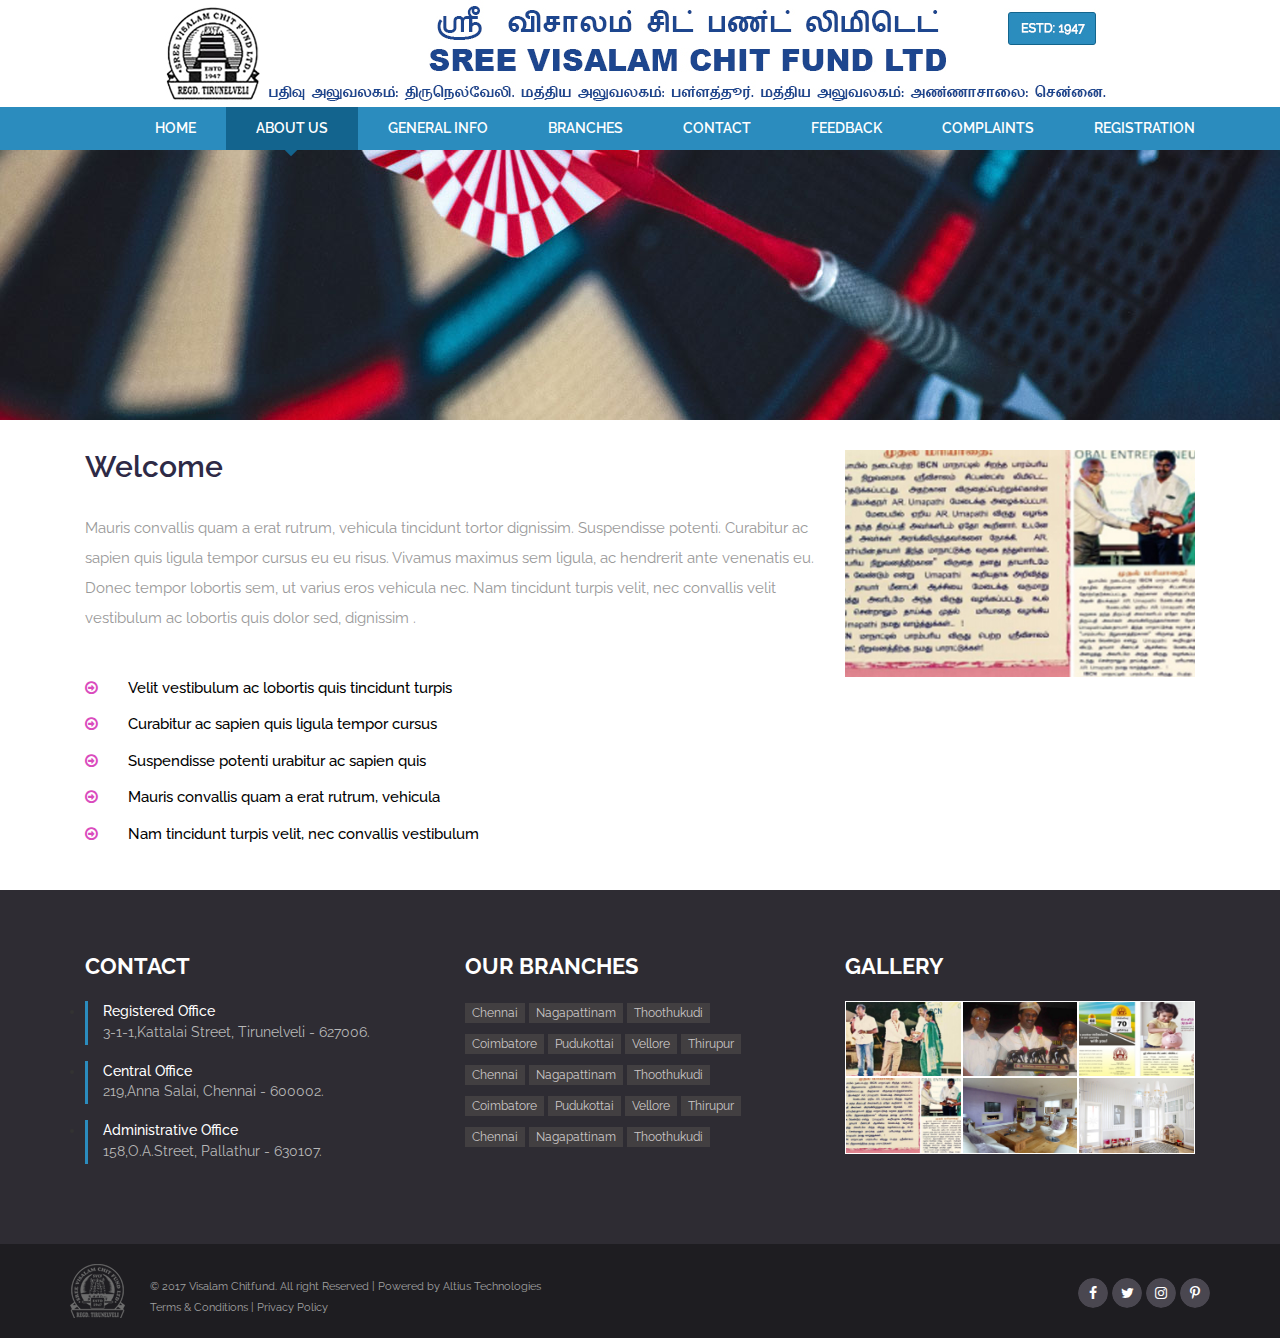
<file: html_v3/about.html>
<!DOCTYPE html>
<html lang="en">
<head>
<title>:: Sree Visalam Chit Fund LTD</title>
<!-- for-mobile-apps -->
<meta name="viewport" content="width=device-width, initial-scale=1">
<meta http-equiv="Content-Type" content="text/html; charset=utf-8" />
<meta name="keywords" content="Chit, Chit Fund" />
<!-- //for-mobile-apps -->
<link href="css/bootstrap.css" rel="stylesheet" type="text/css" media="all" />
<link href="css/style.css" rel="stylesheet" type="text/css" media="all" />
<link href="css/custom.css" rel="stylesheet" type="text/css" media="all" />
<!-- font-awesome icons -->
<link rel="stylesheet" href="css/font-awesome.min.css" />
<!-- //font-awesome icons -->
	<link href="https://fonts.googleapis.com/css?family=Raleway:100,100i,200,200i,300,300i,400,400i,500,500i,600,600i,700,700i,800,800i,900,900i" rel="stylesheet">
</head>
<body>
	<div class="header w3layouts">
	<div class="header_banner">
		<img src="images/header.jpg">
	</div>
		<div class="nav_holder">
		<div class="container ">
			<nav class="navbar navbar-default">
					<div class="container">
						<div class="navbar-header">

							<button type="button" class="navbar-toggle collapsed" data-toggle="collapse" data-target="#bs-example-navbar-collapse-1" aria-expanded="false">
								<div class="collapsed menu_txt">Menu</div>
								<div style="float: left">
									<span class="sr-only">Toggle navigation</span>
									<span class="icon-bar"></span>
									<span class="icon-bar"></span>
									<span class="icon-bar"></span>
								</div>
							</button>
						</div>
						<!-- Collect the nav links, forms, and other content for toggling -->
						<div class="collapse navbar-collapse navbar-right" id="bs-example-navbar-collapse-1">
							<nav class="cl-effect-13" id="cl-effect-13">
								<ul class="nav navbar-nav">
									<li><a href="index.html">Home</a></li>
									<li class="active"><a href="about.html">About Us</a></li>
									<li><a href="general_info.html">General Info</a></li>
									<li><a href="branches.html">Branches</a></li>
									<li><a href="contact.html">Contact</a></li>
									<li><a href="#">Feedback</a></li>
									<li><a href="#">Complaints</a></li>
									<li><a href="#">Registration</a></li>
								</ul>
								
							</nav>
						</div>
					</div>
				</nav>
		</div>
		</div>
	</div>
<!-- banner -->
	<div class="w3-banner1">
	</div>
<!-- //banner -->
<!-- about -->
	<div class="about">
		<div class="container">
			<div class="agileinfo_about_grids">
				<div class="col-md-8 agileinfo_about_grid_left">	
					<div class="wthree_about_grid">
						<h3>Welcome </h3>
						<p>Mauris convallis quam a erat rutrum, vehicula tincidunt tortor dignissim. 
							Suspendisse potenti. Curabitur ac sapien quis ligula tempor cursus eu eu risus. 
							Vivamus maximus sem ligula, ac hendrerit ante venenatis eu. Donec tempor 
							lobortis sem, ut varius eros vehicula nec. Nam tincidunt turpis velit, 
							nec convallis velit vestibulum ac lobortis quis dolor sed, dignissim .</p>
						
						<ul>
							<li><i class="fa fa-arrow-circle-o-right" aria-hidden="true"></i>Velit vestibulum ac lobortis quis tincidunt turpis</li>
							<li><i class="fa fa-arrow-circle-o-right" aria-hidden="true"></i>Curabitur ac sapien quis ligula tempor cursus</li>
							<li><i class="fa fa-arrow-circle-o-right" aria-hidden="true"></i>Suspendisse potenti urabitur ac sapien quis</li>
							<li><i class="fa fa-arrow-circle-o-right" aria-hidden="true"></i>Mauris convallis quam a erat rutrum, vehicula</li>
							<li><i class="fa fa-arrow-circle-o-right" aria-hidden="true"></i>Nam tincidunt turpis velit, nec convallis vestibulum</li>
						</ul>
					</div>
				</div>
				<div class="col-md-4 agileinfo_about_grid_right">
					<img src="images/g9.jpg" alt=" " class="img-responsive" />
				</div>
				<div class="clearfix"> </div>
			</div>
		</div>
	</div>
<!-- about -->
<!-- footer-top -->
	<div class="footer-top">
		<div class="container">
			<div class="col-md-4 footer-top-grid">
				<h3>Contact</h3>
				<ul class="addr">
					<li>
						<h5>Registered Office</h5>
						<p>3-1-1,Kattalai Street, Tirunelveli - 627006.</p>
					</li>
					<li>
						<h5>Central Office</h5>
						<p>219,Anna Salai, Chennai - 600002.</p>
					</li>
					<li>
						<h5>Administrative Office</h5>
						<p>158,O.A.Street, Pallathur - 630107.</p>
					</li>
				</ul>
			</div>
			<div class="col-md-4 footer-top-grid">
				<h3>Our Branches</h3>
				<div class="unorder">
					<ul class="tag2">
						<li><a href="#">Chennai</a></li>
						<li><a href="#">Nagapattinam</a></li>
						<li><a href="#">Thoothukudi</a></li>
					</ul>
					<ul class="tag2">
						<li><a href="#">Coimbatore</a></li>
						<li><a href="#">Pudukottai</a></li>
						<li><a href="#">Vellore</a></li>
						<li><a href="#">Thirupur</a></li>
					</ul>
					<ul class="tag2">
						<li><a href="#">Chennai</a></li>
						<li><a href="#">Nagapattinam</a></li>
						<li><a href="#">Thoothukudi</a></li>
					</ul>
					<ul class="tag2">
						<li><a href="#">Coimbatore</a></li>
						<li><a href="#">Pudukottai</a></li>
						<li><a href="#">Vellore</a></li>
						<li><a href="#">Thirupur</a></li>
					</ul>
					<ul class="tag2">
						<li><a href="#">Chennai</a></li>
						<li><a href="#">Nagapattinam</a></li>
						<li><a href="#">Thoothukudi</a></li>
					</ul>
					
				</div>
			</div>
			
			<div class="col-md-4 footer-top-grid">
				<h3>Gallery</h3>
				<div class="flickr-grids">
					<div class="flickr-grid">
						<a href="gallery.html"><img src="images/g6.jpg" alt=" " class="img-responsive" /></a>
					</div>
					<div class="flickr-grid">
						<a href="gallery.html"><img src="images/g7.jpg" alt=" " class="img-responsive" /></a>
					</div>
					<div class="flickr-grid">
						<a href="gallery.html"><img src="images/g8.jpg" alt=" " class="img-responsive" /></a>
					</div>
					<div class="clearfix"> </div>
					
					<div class="flickr-grid">
						<a href="gallery.html"><img src="images/g9.jpg" alt=" " class="img-responsive" /></a>
					</div>
					<div class="flickr-grid">
						<a href="gallery.html"><img src="images/g10.jpg" alt=" " class="img-responsive" /></a>
					</div>
					<div class="flickr-grid">
						<a href="gallery.html"><img src="images/g11.jpg" alt=" " class="img-responsive" /></a>
					</div>
					<div class="clearfix"> </div>
				</div>
			</div>
			<div class="clearfix"> </div>
		</div>
	</div>
<!-- //footer-top -->
<!-- footer -->
	<div class="footer">
		<div class="container">
		<div class="footer-left">
				<p>© 2017 Visalam Chitfund. All right Reserved | Powered by <a href="#">Altius Technologies</a></p>
				<p><a href="#">Terms & Conditions</a> | <a href="#">Privacy Policy</a></p>
			</div>
			<div class="footer-right">
				<ul class="social-icons">
						<li><a href="#" class="icon icon-border facebook"></a></li>
						<li><a href="#" class="icon icon-border twitter"></a></li>
						<li><a href="#" class="icon icon-border instagram"></a></li>
						<li><a href="#" class="icon icon-border pinterest"></a></li>
					</ul>
			</div>
			
			<div class="clearfix"> </div>
		</div>
	</div>
<!-- //footer -->

<script type="text/javascript" src="js/jquery-2.1.4.min.js"></script>
	<script src="js/bootstrap.js"></script>
	<script src="js/custom.js"></script>
</body>
</html>
</file>
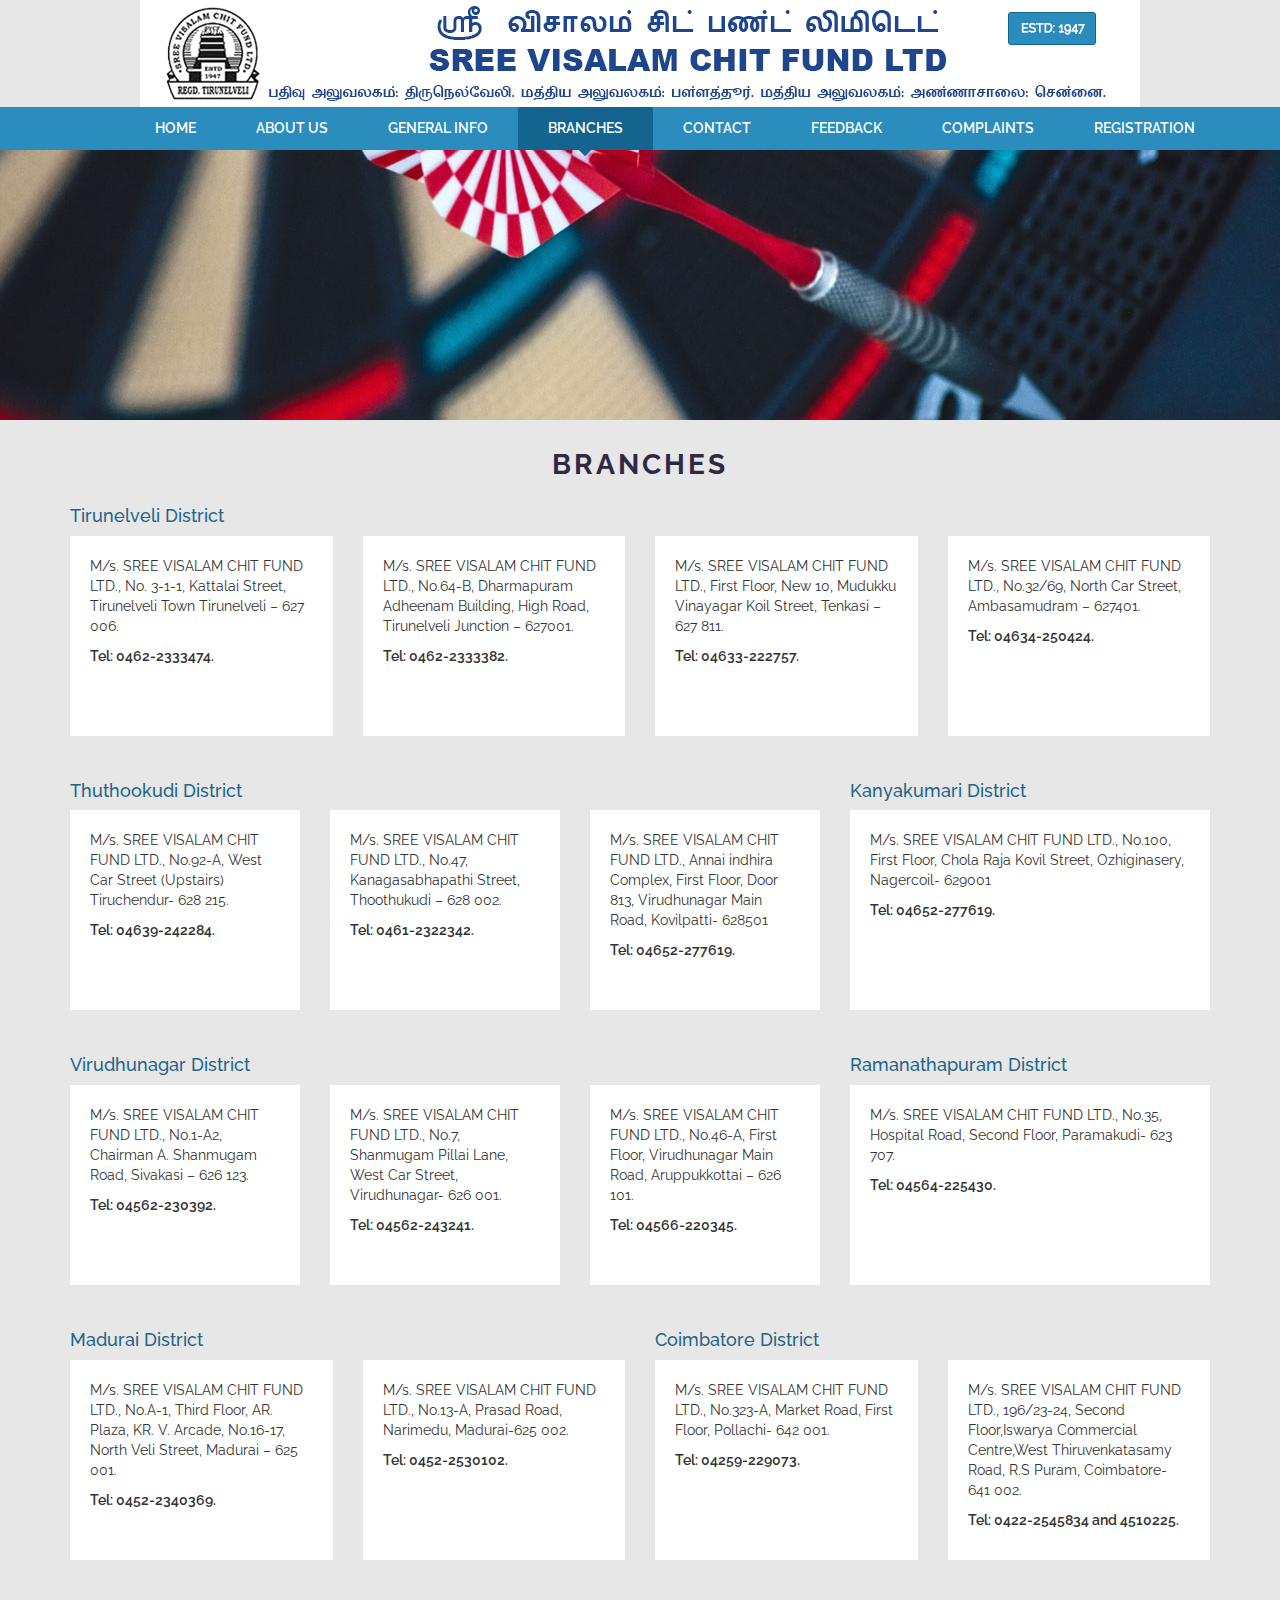
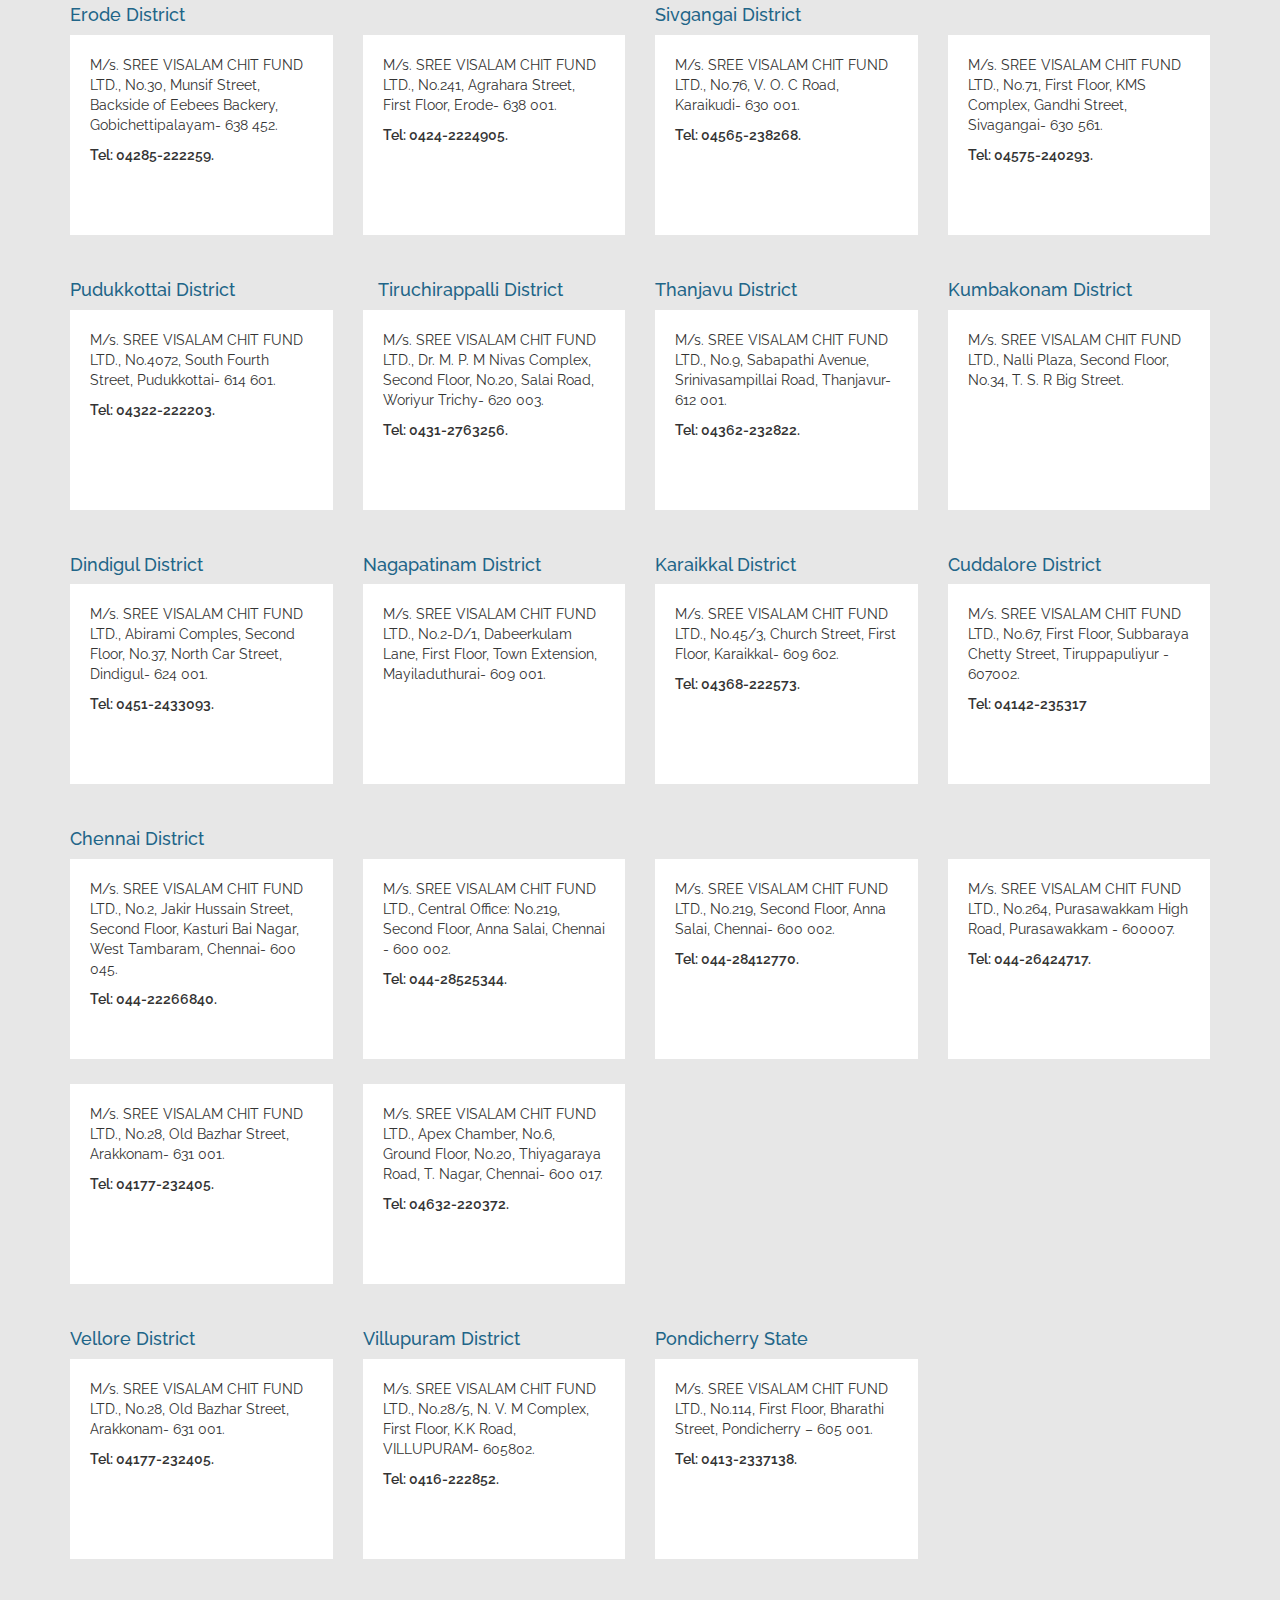
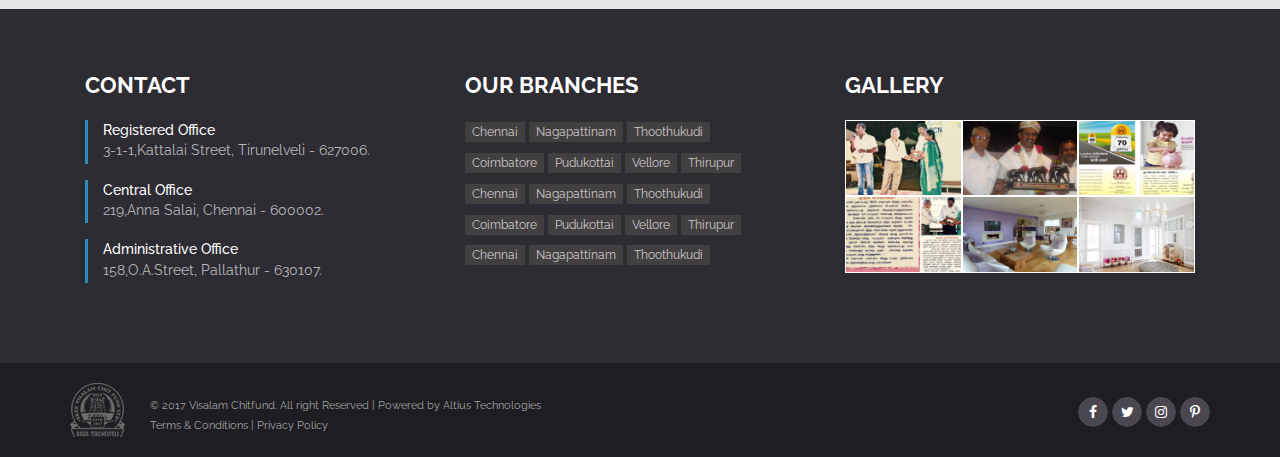
<file: html_v3/branches.html>
<!DOCTYPE html>
<html lang="en">
<head>
<title>:: Sree Visalam Chit Fund LTD</title>
<!-- for-mobile-apps -->
<meta name="viewport" content="width=device-width, initial-scale=1">
<meta http-equiv="Content-Type" content="text/html; charset=utf-8" />
<meta name="keywords" content="Chit, Chit Fund" />
<!-- //for-mobile-apps -->
<link href="css/bootstrap.css" rel="stylesheet" type="text/css" media="all" />
<link href="css/style.css" rel="stylesheet" type="text/css" media="all" />
<link href="css/custom.css" rel="stylesheet" type="text/css" media="all" />
<link type="text/css" rel="stylesheet" href="css/cm-overlay.css" />
<!-- font-awesome icons -->
<link rel="stylesheet" href="css/font-awesome.min.css" />
<!-- //font-awesome icons -->
<script type="text/javascript" src="js/jquery-2.1.4.min.js"></script>
	<link href="https://fonts.googleapis.com/css?family=Raleway:100,100i,200,200i,300,300i,400,400i,500,500i,600,600i,700,700i,800,800i,900,900i" rel="stylesheet">
</head>
<body class="branches">
<div class="header w3layouts">
	<div class="header_banner">
		<img src="images/header.jpg">
	</div>
		<div class="nav_holder">
		<div class="container ">
			<nav class="navbar navbar-default">
					<div class="container">
						<div class="navbar-header">

							<button type="button" class="navbar-toggle collapsed" data-toggle="collapse" data-target="#bs-example-navbar-collapse-1" aria-expanded="false">
								<div class="collapsed menu_txt">Menu</div>
								<div style="float: left">
									<span class="sr-only">Toggle navigation</span>
									<span class="icon-bar"></span>
									<span class="icon-bar"></span>
									<span class="icon-bar"></span>
								</div>
							</button>
						</div>
						<!-- Collect the nav links, forms, and other content for toggling -->
						<div class="collapse navbar-collapse navbar-right" id="bs-example-navbar-collapse-1">
							<nav class="cl-effect-13" id="cl-effect-13">
								<ul class="nav navbar-nav">
									<li><a href="index.html">Home</a></li>
									<li><a href="about.html">About Us</a></li>
									<li><a href="general_info.html">General Info</a></li>
									<li class="active"><a href="branches.html">Branches</a></li>
									<li><a href="contact.html">Contact</a></li>
									<li><a href="#">Feedback</a></li>
									<li><a href="#">Complaints</a></li>
									<li><a href="#">Registration</a></li>
								</ul>
								
							</nav>
						</div>
					</div>
				</nav>
		</div>
		</div>
	</div>
<!-- banner -->
	<div class="w3-banner1">
	</div>
<!-- //banner -->
<!-- gallery -->
<div class="agileinfo-gal">
		<div class="container">
		<h2 class="w3l_head w3l_head1">Branches</h2>
			<div class="row row-margin">

					<h3>Tirunelveli District</h3>

					<div class="col-md-3 col-sm-12">
						<div class="branch-margin">
							M/s. SREE VISALAM CHIT FUND LTD.,
							No. 3-1-1,
							Kattalai Street,
							Tirunelveli Town
							Tirunelveli – 627 006.
							<span class="branch-margin-pin">Tel:  0462-2333474.</span>
						</div>
					</div>
					<div class="col-md-3 col-sm-12">
						<div class="branch-margin">
							M/s. SREE VISALAM CHIT FUND LTD.,
							No.64-B, Dharmapuram Adheenam Building,
							High Road,
							Tirunelveli Junction –  627001.
							<span class="branch-margin-pin">Tel: 0462-2333382.</span>
						</div>
					</div>
					<div class="col-md-3 col-sm-12 ">
						<div class="branch-margin">
							M/s. SREE VISALAM CHIT FUND LTD.,
							First Floor,
							New 10, Mudukku Vinayagar Koil Street,
							Tenkasi –  627 811.
							<span class="branch-margin-pin">Tel: 04633-222757.</span>
						</div>
					</div>
					<div class="col-md-3 col-sm-12 ">
						<div class="branch-margin">
							M/s. SREE VISALAM CHIT FUND LTD.,
							No.32/69, North Car Street,
							Ambasamudram –  627401.
							<span class="branch-margin-pin">Tel: 04634-250424.</span>
						</div>
					</div>
				</div>
				<div class="row row-margin">
					<div class="col-md-8">
					<div class="row">
						<h3>Thuthookudi District</h3>
						<div class="col-md-4 col-sm-12">
							<div class="branch-margin">
								M/s. SREE VISALAM CHIT FUND LTD.,
								No.92-A, West Car Street (Upstairs)
								Tiruchendur-  628 215.
								<span class="branch-margin-pin">Tel: 04639-242284.</span>
							</div>
						</div>
						<div class="col-md-4 col-sm-12">
							<div class="branch-margin">
								M/s. SREE VISALAM CHIT FUND LTD.,
								No.47, Kanagasabhapathi Street,
								Thoothukudi –  628 002.
								<span class="branch-margin-pin">Tel: 0461-2322342.</span>
							</div>
						</div>
						<div class="col-md-4 col-sm-12">
							<div class="branch-margin">
								M/s. SREE VISALAM CHIT FUND LTD.,
								Annai indhira Complex,
								First Floor,
								Door 813, Virudhunagar Main Road,
								Kovilpatti-  628501
								<span class="branch-margin-pin">Tel: 04652-277619.</span>
							</div>
						</div>
						</div>
					</div>
					<div class="col-md-4">
					<div class="row">
						<h3>Kanyakumari District</h3>
						<div class="col-md-12 col-sm-12">
							<div class="branch-margin">
								M/s. SREE VISALAM CHIT FUND LTD.,
								No.100, First Floor,
								Chola Raja Kovil Street,
								Ozhiginasery,
								Nagercoil-  629001
								<span class="branch-margin-pin">Tel: 04652-277619.</span>
							</div>
						</div>
					</div>
					</div>
				</div>
				<div class="row row-margin">
					<div class="col-md-8">
					<div class="row">
						<h3>Virudhunagar District</h3>
						<div class="col-md-4 col-sm-12">
							<div class="branch-margin">
								M/s. SREE VISALAM CHIT FUND LTD.,
								No.1-A2, Chairman A. Shanmugam Road,
								Sivakasi – 626 123.
								<span class="branch-margin-pin">Tel: 04562-230392.</span>
							</div>
						</div>
						<div class="col-md-4 col-sm-12">
							<div class="branch-margin">
								M/s. SREE VISALAM CHIT FUND LTD.,
								No.7, Shanmugam Pillai Lane, West Car Street,
								Virudhunagar- 626 001.
								<span class="branch-margin-pin">Tel: 04562-243241.</span>
							</div>
						</div>
						<div class="col-md-4 col-sm-12">
							<div class="branch-margin">
								M/s. SREE VISALAM CHIT FUND LTD.,
								No.46-A, First Floor,
								Virudhunagar Main Road,
								Aruppukkottai – 626 101.
								<span class="branch-margin-pin">Tel: 04566-220345.</span>
							</div>
						</div>
						</div>
					</div>
					<div class="col-md-4">
					<div class="row">
						<h3>Ramanathapuram District</h3>
						<div class="col-md-12 col-sm-12">
							<div class="branch-margin">
								M/s. SREE VISALAM CHIT FUND LTD.,
								No.35, Hospital Road,
								Second Floor,
								Paramakudi- 623 707.
								<span class="branch-margin-pin">Tel: 04564-225430.</span>
							</div>
						</div>
					</div>
					</div>
				</div>
				<div class="row row-margin">
					<div class="col-md-6">
					<div class="row">
						<h3>Madurai District</h3>
						<div class="col-md-6 col-sm-12">
							<div class="branch-margin">
								M/s. SREE VISALAM CHIT FUND LTD.,
								No.A-1, Third Floor,
								AR. Plaza, KR. V. Arcade,
								No.16-17, North Veli Street,
								Madurai – 625 001.
								<span class="branch-margin-pin">Tel: 0452-2340369.</span>
							</div>
						</div>
						<div class="col-md-6 col-sm-12">
							<div class="branch-margin">
								M/s. SREE VISALAM CHIT FUND LTD.,
								No.13-A, Prasad Road,
								Narimedu,
								Madurai-625 002.
								<span class="branch-margin-pin">Tel: 0452-2530102.</span>
							</div>
						</div>
						</div>
					</div>
					<div class="col-md-6">
					<div class="row">
						<h3>Coimbatore District</h3>
						<div class="col-md-6 col-sm-12">
							<div class="branch-margin">
								M/s. SREE VISALAM CHIT FUND LTD.,
								No.323-A, Market Road,
								First Floor,
								Pollachi-  642 001.
								<span class="branch-margin-pin">Tel: 04259-229073.</span>
							</div>
						</div>
						<div class="col-md-6 col-sm-12">
							<div class="branch-margin">
								M/s. SREE VISALAM CHIT FUND LTD.,
								196/23-24, Second Floor,Iswarya Commercial Centre,West Thiruvenkatasamy Road, R.S Puram,
								Coimbatore- 641 002.
								<span class="branch-margin-pin">Tel: 0422-2545834 and 4510225.</span>
							</div>
						</div>
					</div>
					</div>
				</div>
				<div class="row row-margin">
					<div class="col-md-6">
					<div class="row">
						<h3>Erode District</h3>
						<div class="col-md-6 col-sm-12">
							<div class="branch-margin">
								M/s. SREE VISALAM CHIT FUND LTD.,
								No.30, Munsif Street,
								Backside of Eebees Backery,
								Gobichettipalayam- 638 452.
								<span class="branch-margin-pin">Tel: 04285-222259.</span>
							</div>
						</div>
						<div class="col-md-6 col-sm-12">
							<div class="branch-margin">
								M/s. SREE VISALAM CHIT FUND LTD.,
								No.241, Agrahara Street,
								First Floor,
								Erode- 638 001.
								<span class="branch-margin-pin">Tel: 0424-2224905.</span>
							</div>
						</div>
						</div>
					</div>
					<div class="col-md-6">
					<div class="row">
						<h3>Sivgangai District</h3>
						<div class="col-md-6 col-sm-12">
							<div class="branch-margin">
								M/s. SREE VISALAM CHIT FUND LTD.,
								No.76, V. O. C Road,
								Karaikudi- 630 001.
								<span class="branch-margin-pin">Tel: 04565-238268.</span>
							</div>
						</div>
						<div class="col-md-6  col-sm-12">
							<div class="branch-margin">
								M/s. SREE VISALAM CHIT FUND LTD.,
								No.71, First Floor,
								KMS Complex, Gandhi Street,
								Sivagangai- 630 561.
								<span class="branch-margin-pin">Tel: 04575-240293.</span>
							</div>
						</div>
					</div>
					</div>
				</div>
				<div class="row row-margin">
					<div class="col-md-3">
					<div class="row">
						<h3>Pudukkottai District</h3>
						<div class="col-md-12 col-sm-12">
							<div class="branch-margin">
								M/s. SREE VISALAM CHIT FUND LTD.,
								No.4072, South Fourth Street,
								Pudukkottai-  614 601.
								<span class="branch-margin-pin">Tel: 04322-222203.</span>
							</div>
						</div>
						</div>
					</div>
					<div class="col-md-3">
						<h3>Tiruchirappalli District</h3>
						<div class="col-md-12 col-sm-12 ">
						<div class="row">
							<div class="branch-margin">
								M/s. SREE VISALAM CHIT FUND LTD.,
								Dr. M. P. M Nivas Complex,
								Second Floor,
								No.20, Salai Road, Woriyur
								Trichy- 620 003.
								<span class="branch-margin-pin">Tel: 0431-2763256.</span>
							</div>
						</div>
						</div>
					</div>
					<div class="col-md-3">
					<div class="row">
						<h3>Thanjavu District</h3>
						<div class="col-md-12 col-sm-12 ">
							<div class="branch-margin">
								M/s. SREE VISALAM CHIT FUND LTD.,
								No.9, Sabapathi Avenue,
								Srinivasampillai Road,
								Thanjavur-612 001.
								<span class="branch-margin-pin">Tel: 04362-232822.</span>
							</div>
						</div>
						</div>
					</div>
					<div class="col-md-3">
					<div class="row">
						<h3>Kumbakonam District</h3>
						<div class="col-md-12 col-sm-12">
							<div class="branch-margin">
								M/s. SREE VISALAM CHIT FUND LTD.,
								Nalli Plaza, Second Floor,
								No.34, T. S. R Big Street.
							</div>
						</div>
					</div>
					</div>
				</div>  
				<div class="row row-margin">
					<div class="col-md-3">
					<div class="row">
						<h3>Dindigul District</h3>
						<div class="col-md-12 col-sm-12 ">
							<div class="branch-margin">
								M/s. SREE VISALAM CHIT FUND LTD.,
								Abirami Comples,
								Second Floor,
								No.37, North Car Street,
								Dindigul-  624 001.
								<span class="branch-margin-pin">Tel: 0451-2433093.</span>
							</div>
						</div>
						</div>
					</div>
					<div class="col-md-3">
						<div class="row">
						<h3>Nagapatinam District</h3>
						<div class="col-md-12 col-sm-12">
						

							<div class="branch-margin">
								M/s. SREE VISALAM CHIT FUND LTD.,
								No.2-D/1, Dabeerkulam Lane,
								First Floor, Town Extension,
								Mayiladuthurai- 609 001.
							</div>
						</div>
						</div>
					</div>
					<div class="col-md-3">
					<div class="row">
						<h3>Karaikkal District</h3>
						<div class="col-md-12 col-sm-12">
						<div class="branch-margin">M/s. SREE VISALAM CHIT FUND LTD.,
							No.45/3, Church Street,
							First Floor,
							Karaikkal- 609 602.
							<span class="branch-margin-pin">Tel: 04368-222573.</span></div>
							</div>
							</div>
						</div>
						<div class="col-md-3">
						<div class="row">
							<h3>Cuddalore District</h3>
							<div class="col-md-12 col-sm-12">
							<div class="branch-margin">M/s. SREE VISALAM CHIT FUND LTD.,
								No.67, First Floor,
								Subbaraya Chetty Street,
								Tiruppapuliyur - 607002.
								<span class="branch-margin-pin">Tel: 04142-235317</span></div>
							</div>
							</div>
							</div>
						</div>
						<div class="row row-margin">
							<h3>Chennai District</h3>
							<div class="col-md-3 col-sm-12">
								<div class="branch-margin">
									M/s. SREE VISALAM CHIT FUND LTD.,
									No.2, Jakir Hussain Street,
									Second Floor, Kasturi Bai Nagar,
									West Tambaram,
									Chennai-  600 045.
									<span class="branch-margin-pin">Tel: 044-22266840.</span>
								</div>
							</div>
							<div class="col-md-3 col-sm-12">
								<div class="branch-margin">
									M/s. SREE VISALAM CHIT FUND LTD.,
									Central Office:
									No.219, Second Floor,
									Anna Salai,
									Chennai
									- 600 002.
									<span class="branch-margin-pin">Tel: 044-28525344.</span>
								</div>
							</div>
							<div class="col-md-3 col-sm-12">
								<div class="branch-margin">
									M/s. SREE VISALAM CHIT FUND LTD.,
									No.219, Second Floor,
									Anna Salai,
									Chennai- 600 002.
									<span class="branch-margin-pin">Tel: 044-28412770.</span>
								</div>
							</div>
							<div class="col-md-3 col-sm-12">
								<div class="branch-margin">
									M/s. SREE VISALAM CHIT FUND LTD.,
									No.264, Purasawakkam High Road,
									Purasawakkam - 600007.<span class="branch-margin-pin">Tel: 044-26424717.</span>
								</div>
							</div>
						</div>
						<div class="row row-margin">
							<div class="col-md-3 col-sm-12">
								<div class="branch-margin">
									M/s. SREE VISALAM CHIT FUND LTD.,
									No.28, Old Bazhar Street,
									Arakkonam- 631 001.
									<span class="branch-margin-pin">Tel: 04177-232405.</span>
								</div>
							</div>
							<div class="col-md-3 col-sm-12">
								<div class="branch-margin">
									M/s. SREE VISALAM CHIT FUND LTD.,
									Apex Chamber,
									No.6, Ground Floor,
									No.20, Thiyagaraya Road,
									T. Nagar,
									Chennai- 600 017.
									<span class="branch-margin-pin">Tel: 04632-220372.</span>
								</div>
							</div>

						</div>
						<div class="clearfix"></div>
						<div class="row row-margin">
							<div class="col-md-3">
								<div class="row"><h3>Vellore District</h3></div>
								<div class="branch-margin">M/s. SREE VISALAM CHIT FUND LTD.,
									No.28, Old Bazhar Street,
									Arakkonam- 631 001.
									<span class="branch-margin-pin">Tel: 04177-232405.</span>
								</div>
							</div>
							<div class="col-md-3">
								<div class="row"><h3>Villupuram District</h3></div>
								<div class="branch-margin">M/s. SREE VISALAM CHIT FUND LTD.,
									No.28/5, N. V. M Complex,
									First Floor, K.K Road,
									VILLUPURAM- 605802.
									<span class="branch-margin-pin">Tel: 0416-222852.</span>
								</div>
							</div>
							<div class="col-md-3">
								<div class="row"><h3>Pondicherry State</h3></div>
								<div class="branch-margin">M/s. SREE VISALAM CHIT FUND LTD.,
									No.114, First Floor,
									Bharathi Street,
									Pondicherry – 605 001.
									<span class="branch-margin-pin">Tel: 0413-2337138.</span>
								</div>
							</div>
						</div>
		</div>
	</div>
<!-- //gallery -->
<!-- footer-top -->
	<div class="footer-top">
		<div class="container">
			<div class="col-md-4 footer-top-grid">
				<h3>Contact</h3>
				<ul class="addr">
					<li>
						<h5>Registered Office</h5>
						<p>3-1-1,Kattalai Street, Tirunelveli - 627006.</p>
					</li>
					<li>
						<h5>Central Office</h5>
						<p>219,Anna Salai, Chennai - 600002.</p>
					</li>
					<li>
						<h5>Administrative Office</h5>
						<p>158,O.A.Street, Pallathur - 630107.</p>
					</li>
				</ul>
			</div>
			<div class="col-md-4 footer-top-grid">
				<h3>Our Branches</h3>
				<div class="unorder">
					<ul class="tag2">
						<li><a href="#">Chennai</a></li>
						<li><a href="#">Nagapattinam</a></li>
						<li><a href="#">Thoothukudi</a></li>
					</ul>
					<ul class="tag2">
						<li><a href="#">Coimbatore</a></li>
						<li><a href="#">Pudukottai</a></li>
						<li><a href="#">Vellore</a></li>
						<li><a href="#">Thirupur</a></li>
					</ul>
					<ul class="tag2">
						<li><a href="#">Chennai</a></li>
						<li><a href="#">Nagapattinam</a></li>
						<li><a href="#">Thoothukudi</a></li>
					</ul>
					<ul class="tag2">
						<li><a href="#">Coimbatore</a></li>
						<li><a href="#">Pudukottai</a></li>
						<li><a href="#">Vellore</a></li>
						<li><a href="#">Thirupur</a></li>
					</ul>
					<ul class="tag2">
						<li><a href="#">Chennai</a></li>
						<li><a href="#">Nagapattinam</a></li>
						<li><a href="#">Thoothukudi</a></li>
					</ul>
					
				</div>
			</div>
			
			<div class="col-md-4 footer-top-grid">
				<h3>Gallery</h3>
				<div class="flickr-grids">
					<div class="flickr-grid">
						<a href="gallery.html"><img src="images/g6.jpg" alt=" " class="img-responsive" /></a>
					</div>
					<div class="flickr-grid">
						<a href="gallery.html"><img src="images/g7.jpg" alt=" " class="img-responsive" /></a>
					</div>
					<div class="flickr-grid">
						<a href="gallery.html"><img src="images/g8.jpg" alt=" " class="img-responsive" /></a>
					</div>
					<div class="clearfix"> </div>
					
					<div class="flickr-grid">
						<a href="gallery.html"><img src="images/g9.jpg" alt=" " class="img-responsive" /></a>
					</div>
					<div class="flickr-grid">
						<a href="gallery.html"><img src="images/g10.jpg" alt=" " class="img-responsive" /></a>
					</div>
					<div class="flickr-grid">
						<a href="gallery.html"><img src="images/g11.jpg" alt=" " class="img-responsive" /></a>
					</div>
					<div class="clearfix"> </div>
				</div>
			</div>
			<div class="clearfix"> </div>
		</div>
	</div>
<!-- //footer-top -->
<!-- footer -->
	<div class="footer">
		<div class="container">
		<div class="footer-left">
				<p>© 2017 Visalam Chitfund. All right Reserved | Powered by <a href="#">Altius Technologies</a></p>
				<p><a href="#">Terms & Conditions</a> | <a href="#">Privacy Policy</a></p>
			</div>
			<div class="footer-right">
				<ul class="social-icons">
						<li><a href="#" class="icon icon-border facebook"></a></li>
						<li><a href="#" class="icon icon-border twitter"></a></li>
						<li><a href="#" class="icon icon-border instagram"></a></li>
						<li><a href="#" class="icon icon-border pinterest"></a></li>
					</ul>
			</div>
			
			<div class="clearfix"> </div>
		</div>
	</div>
<!-- //footer -->

<!-- js -->
	
	<script src="js/bootstrap.js"></script>
	<script src="js/custom.js"></script>
<!-- //js --> 
</body>
</html>
</file>
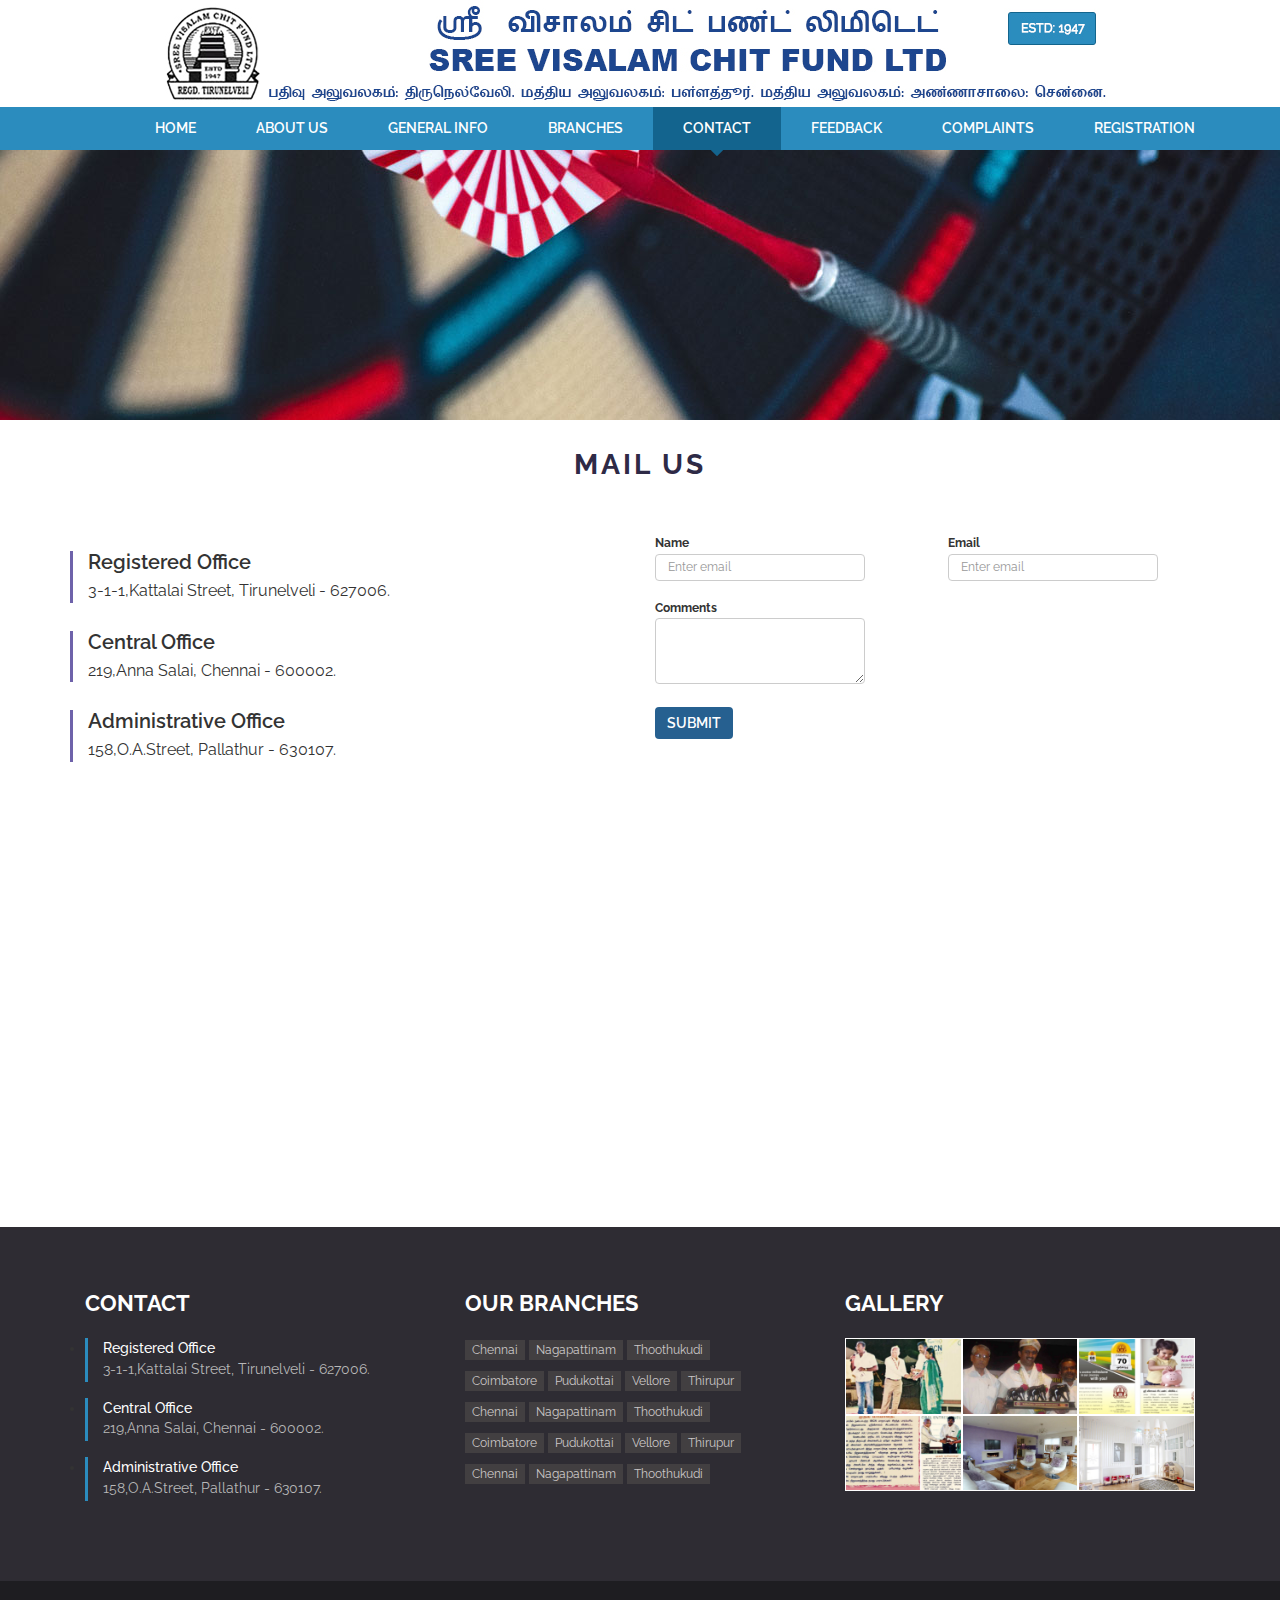
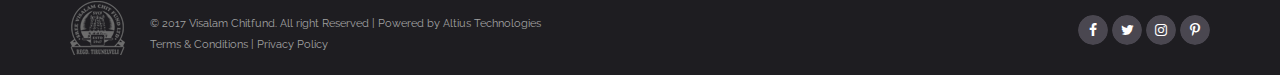
<file: html_v3/contact.html>
<!DOCTYPE html>
<html lang="en">
<head>
<title>:: Sree Visalam Chit Fund LTD</title>
<!-- for-mobile-apps -->
<meta name="viewport" content="width=device-width, initial-scale=1">
<meta http-equiv="Content-Type" content="text/html; charset=utf-8" />
<meta name="keywords" content="Chit, Chit Fund" />
<!-- //for-mobile-apps -->
<link href="css/bootstrap.css" rel="stylesheet" type="text/css" media="all" />
<link href="css/style.css" rel="stylesheet" type="text/css" media="all" />
<link href="css/custom.css" rel="stylesheet" type="text/css" media="all" />
<!-- font-awesome icons -->
<link rel="stylesheet" href="css/font-awesome.min.css" />
<!-- //font-awesome icons -->
	<link href="https://fonts.googleapis.com/css?family=Raleway:100,100i,200,200i,300,300i,400,400i,500,500i,600,600i,700,700i,800,800i,900,900i" rel="stylesheet">
</head>
<body>
<div class="header w3layouts">
	<div class="header_banner">
		<img src="images/header.jpg">
	</div>
		<div class="nav_holder">
		<div class="container ">
			<nav class="navbar navbar-default">
					<div class="container">
						<div class="navbar-header">

							<button type="button" class="navbar-toggle collapsed" data-toggle="collapse" data-target="#bs-example-navbar-collapse-1" aria-expanded="false">
								<div class="collapsed menu_txt">Menu</div>
								<div style="float: left">
									<span class="sr-only">Toggle navigation</span>
									<span class="icon-bar"></span>
									<span class="icon-bar"></span>
									<span class="icon-bar"></span>
								</div>
							</button>
						</div>
						<!-- Collect the nav links, forms, and other content for toggling -->
						<div class="collapse navbar-collapse navbar-right" id="bs-example-navbar-collapse-1">
							<nav class="cl-effect-13" id="cl-effect-13">
								<ul class="nav navbar-nav">
									<li><a href="index.html">Home</a></li>
									<li><a href="about.html">About Us</a></li>
									<li><a href="general_info.html">General Info</a></li>
									<li><a href="branches.html">Branches</a></li>
									<li class="active"><a href="contact.html">Contact</a></li>
									<li><a href="#">Feedback</a></li>
									<li><a href="#">Complaints</a></li>
									<li><a href="#">Registration</a></li>
								</ul>
								
							</nav>
						</div>
					</div>
				</nav>
		</div>
		</div>
	</div>
<!-- banner -->
	<div class="w3-banner1">
	</div>
<!-- //banner -->
<!-- contact -->
	<div class="contact">
		<div class="container">
		<h2 class="w3l_head w3l_head1">Mail Us</h2>
		<div class="row">
		<div class="col-md-6">
			<ul class="addr_cont">
					<li>
						<h5>Registered Office</h5>
						<p>3-1-1,Kattalai Street, Tirunelveli - 627006.</p>
					</li>
					<li>
						<h5>Central Office</h5>
						<p>219,Anna Salai, Chennai - 600002.</p>
					</li>
					<li>
						<h5>Administrative Office</h5>
						<p>158,O.A.Street, Pallathur - 630107.</p>
					</li>
				</ul>
		</div>
			<div class="col-md-6 contact_form">
			<form action="#" method="post">
			<div class="row">
			<div class="col-md-6">
				<div class="form-group">
    <label for="exampleInputEmail1">Name</label>
    <input type="text" class="form-control" id="exampleInputEmail1" aria-describedby="emailHelp" placeholder="Enter email">
  </div>
  </div>
  <div class="col-md-6">
  <div class="form-group">
    <label for="exampleInputEmail1">Email</label>
    <input type="text" class="form-control" id="exampleInputEmail1" aria-describedby="emailHelp" placeholder="Enter email">
  </div>
  </div>
  </div>
  <div class="row">
  	<div class="col-md-12">
  	<label for="exampleTextarea">Comments</label>
    <textarea class="form-control" id="exampleTextarea" rows="3"></textarea>
  	</div>
  </div><br>
  <div class="row"><div class="col-md-12"><button type="submit" class="btn btn-success">Submit</button></div></div>

			</form>
		</div>
		</div>
		</div>
	</div>
	<div class="map">
		<iframe src="https://www.google.com/maps/embed?pb=!1m18!1m12!1m3!1d126197.87834695351!2d77.67213675492066!3d8.721555033552338!2m3!1f0!2f0!3f0!3m2!1i1024!2i768!4f13.1!3m3!1m2!1s0x3b0411625053c519%3A0xad791b361b359a4d!2sTirunelveli%2C+Tamil+Nadu!5e0!3m2!1sen!2sin!4v1495169226353" frameborder="0" style="border:0" allowfullscreen></iframe>
	</div>
<!-- //contact -->

<!-- footer-top -->
	<div class="footer-top">
		<div class="container">
			<div class="col-md-4 footer-top-grid">
				<h3>Contact</h3>
				<ul class="addr">
					<li>
						<h5>Registered Office</h5>
						<p>3-1-1,Kattalai Street, Tirunelveli - 627006.</p>
					</li>
					<li>
						<h5>Central Office</h5>
						<p>219,Anna Salai, Chennai - 600002.</p>
					</li>
					<li>
						<h5>Administrative Office</h5>
						<p>158,O.A.Street, Pallathur - 630107.</p>
					</li>
				</ul>
			</div>
			<div class="col-md-4 footer-top-grid">
				<h3>Our Branches</h3>
				<div class="unorder">
					<ul class="tag2">
						<li><a href="#">Chennai</a></li>
						<li><a href="#">Nagapattinam</a></li>
						<li><a href="#">Thoothukudi</a></li>
					</ul>
					<ul class="tag2">
						<li><a href="#">Coimbatore</a></li>
						<li><a href="#">Pudukottai</a></li>
						<li><a href="#">Vellore</a></li>
						<li><a href="#">Thirupur</a></li>
					</ul>
					<ul class="tag2">
						<li><a href="#">Chennai</a></li>
						<li><a href="#">Nagapattinam</a></li>
						<li><a href="#">Thoothukudi</a></li>
					</ul>
					<ul class="tag2">
						<li><a href="#">Coimbatore</a></li>
						<li><a href="#">Pudukottai</a></li>
						<li><a href="#">Vellore</a></li>
						<li><a href="#">Thirupur</a></li>
					</ul>
					<ul class="tag2">
						<li><a href="#">Chennai</a></li>
						<li><a href="#">Nagapattinam</a></li>
						<li><a href="#">Thoothukudi</a></li>
					</ul>
					
				</div>
			</div>
			
			<div class="col-md-4 footer-top-grid">
				<h3>Gallery</h3>
				<div class="flickr-grids">
					<div class="flickr-grid">
						<a href="gallery.html"><img src="images/g6.jpg" alt=" " class="img-responsive" /></a>
					</div>
					<div class="flickr-grid">
						<a href="gallery.html"><img src="images/g7.jpg" alt=" " class="img-responsive" /></a>
					</div>
					<div class="flickr-grid">
						<a href="gallery.html"><img src="images/g8.jpg" alt=" " class="img-responsive" /></a>
					</div>
					<div class="clearfix"> </div>
					
					<div class="flickr-grid">
						<a href="gallery.html"><img src="images/g9.jpg" alt=" " class="img-responsive" /></a>
					</div>
					<div class="flickr-grid">
						<a href="gallery.html"><img src="images/g10.jpg" alt=" " class="img-responsive" /></a>
					</div>
					<div class="flickr-grid">
						<a href="gallery.html"><img src="images/g11.jpg" alt=" " class="img-responsive" /></a>
					</div>
					<div class="clearfix"> </div>
				</div>
			</div>
			<div class="clearfix"> </div>
		</div>
	</div>
<!-- //footer-top -->
<!-- footer -->
	<div class="footer">
		<div class="container">
		<div class="footer-left">
				<p>© 2017 Visalam Chitfund. All right Reserved | Powered by <a href="#">Altius Technologies</a></p>
				<p><a href="#">Terms & Conditions</a> | <a href="#">Privacy Policy</a></p>
			</div>
			<div class="footer-right">
				<ul class="social-icons">
						<li><a href="#" class="icon icon-border facebook"></a></li>
						<li><a href="#" class="icon icon-border twitter"></a></li>
						<li><a href="#" class="icon icon-border instagram"></a></li>
						<li><a href="#" class="icon icon-border pinterest"></a></li>
					</ul>
			</div>
			
			<div class="clearfix"> </div>
		</div>
	</div>
<!-- //footer -->

<!-- js -->
	<script type="text/javascript" src="js/jquery-2.1.4.min.js"></script>
	<script src="js/bootstrap.js"></script>
	<script src="js/custom.js"></script>
<!-- //js --> 
</body>
</html>
</file>
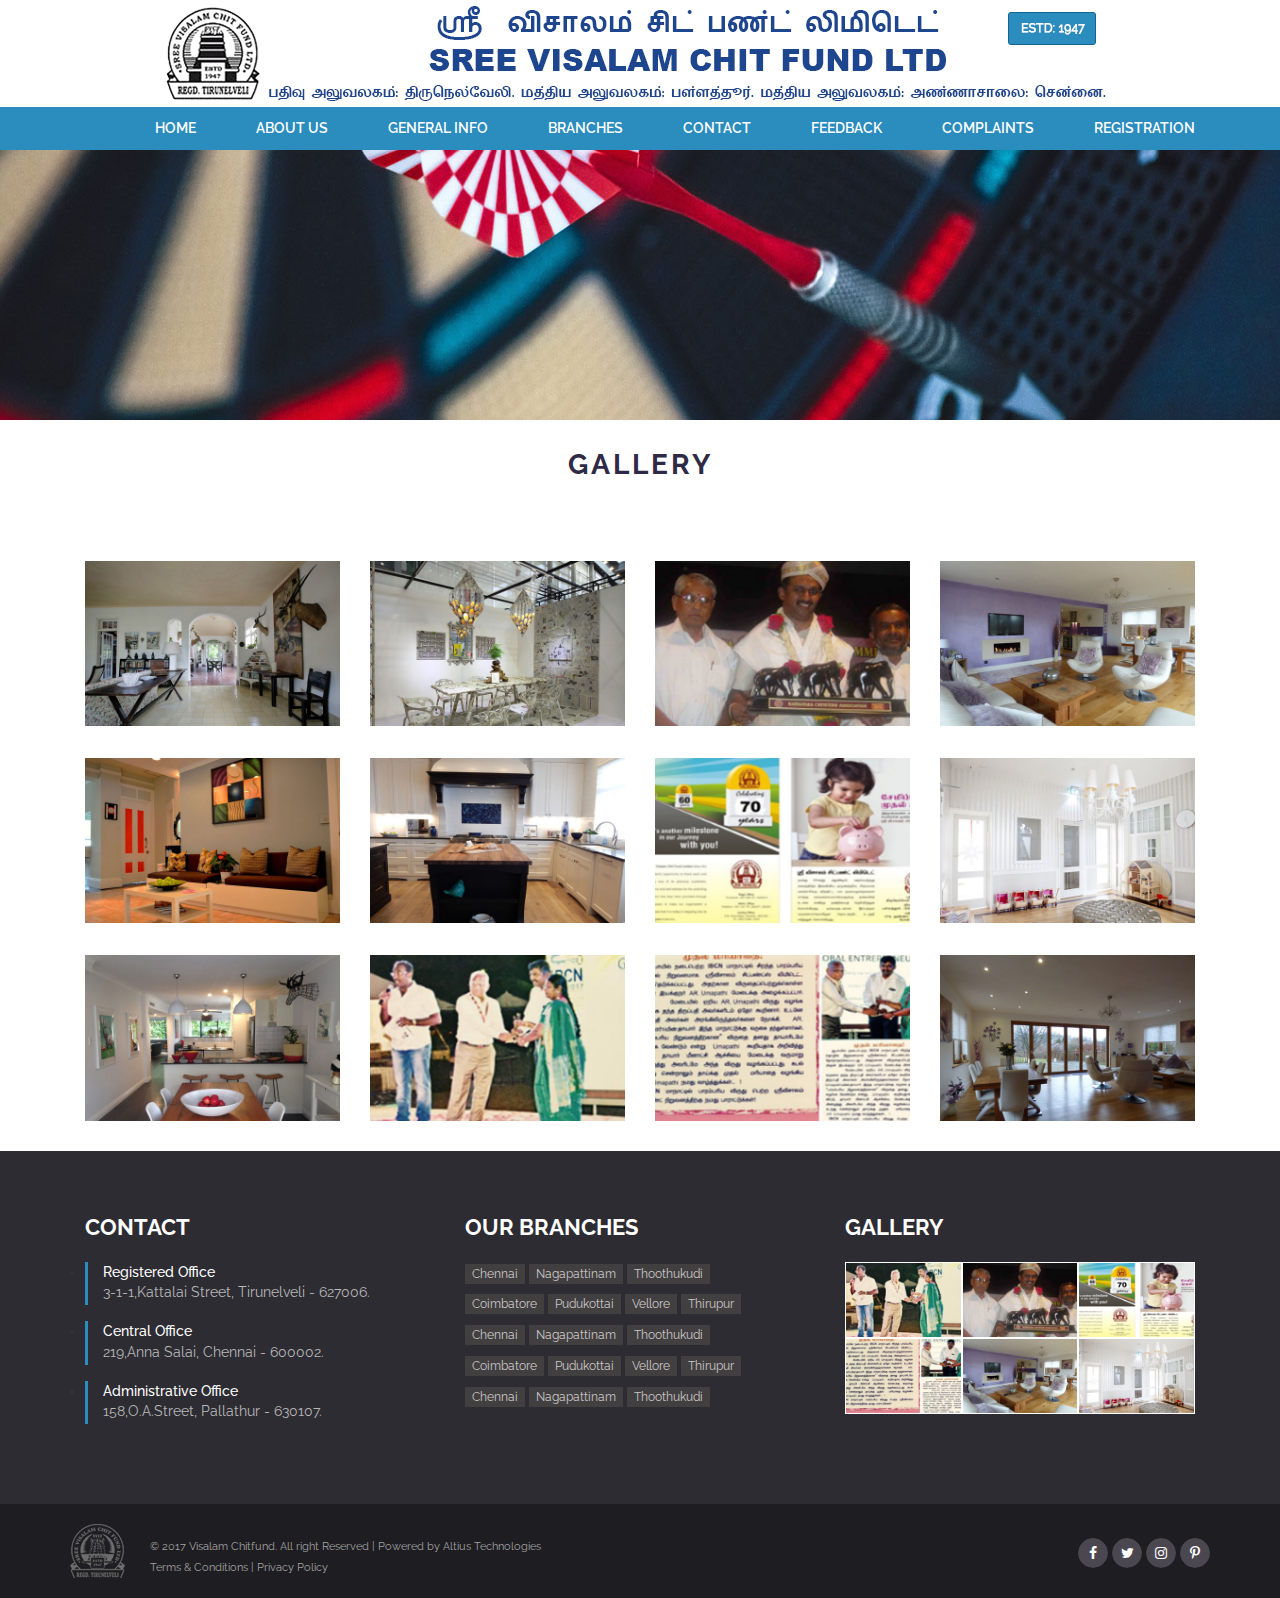
<file: html_v3/gallery.html>
<!DOCTYPE html>
<html lang="en">
<head>
<title>:: Sree Visalam Chit Fund LTD</title>
<!-- for-mobile-apps -->
<meta name="viewport" content="width=device-width, initial-scale=1">
<meta http-equiv="Content-Type" content="text/html; charset=utf-8" />
<meta name="keywords" content="Chit, Chit Fund" />
<!-- //for-mobile-apps -->
<link href="css/bootstrap.css" rel="stylesheet" type="text/css" media="all" />
<link href="css/style.css" rel="stylesheet" type="text/css" media="all" />
<link href="css/custom.css" rel="stylesheet" type="text/css" media="all" />
<link type="text/css" rel="stylesheet" href="css/cm-overlay.css" />
<!-- font-awesome icons -->
<link rel="stylesheet" href="css/font-awesome.min.css" />
<!-- //font-awesome icons -->
<script type="text/javascript" src="js/jquery-2.1.4.min.js"></script>
	<link href="https://fonts.googleapis.com/css?family=Raleway:100,100i,200,200i,300,300i,400,400i,500,500i,600,600i,700,700i,800,800i,900,900i" rel="stylesheet">
</head>
<body>
<div class="header w3layouts">
	<div class="header_banner">
		<img src="images/header.jpg">
	</div>
		<div class="nav_holder">
		<div class="container ">
			<nav class="navbar navbar-default">
					<div class="container">
						<div class="navbar-header">

							<button type="button" class="navbar-toggle collapsed" data-toggle="collapse" data-target="#bs-example-navbar-collapse-1" aria-expanded="false">
								<div class="collapsed menu_txt">Menu</div>
								<div style="float: left">
									<span class="sr-only">Toggle navigation</span>
									<span class="icon-bar"></span>
									<span class="icon-bar"></span>
									<span class="icon-bar"></span>
								</div>
							</button>
						</div>
						<!-- Collect the nav links, forms, and other content for toggling -->
						<div class="collapse navbar-collapse navbar-right" id="bs-example-navbar-collapse-1">
							<nav class="cl-effect-13" id="cl-effect-13">
								<ul class="nav navbar-nav">
									<li><a href="index.html">Home</a></li>
									<li><a href="about.html">About Us</a></li>
									<li><a href="general_info.html">General Info</a></li>
									<li><a href="branches.html">Branches</a></li>
									<li><a href="contact.html">Contact</a></li>
									<li><a href="#">Feedback</a></li>
									<li><a href="#">Complaints</a></li>
									<li><a href="#">Registration</a></li>
								</ul>
								
							</nav>
						</div>
					</div>
				</nav>
		</div>
		</div>
	</div>
<!-- banner -->
	<div class="w3-banner1">
	</div>
<!-- //banner -->
<!-- gallery -->
<div class="agileinfo-gal">
		<div class="container">
		<h2 class="w3l_head w3l_head1">Gallery</h2>
			<div class="agileits_portfolio_grids">
				<div class="col-md-3 agileits_portfolio_grid">
					<div class="agileinfo_portfolio_grid hovereffect">
						<a class="cm-overlay" href="images/g1.jpg">
							<img src="images/g1.jpg" alt=" " class="img-responsive">
							<div class="overlay">
								<h4>Visalam Chit</h4>
								<p>Nulla dui diam, gravida nec eros ut, congue.</p> 
							</div>
						</a>
					</div>
					<div class="agileinfo_portfolio_grid hovereffect">
						<a class="cm-overlay" href="images/g2.jpg">
							<img src="images/g2.jpg" alt=" " class="img-responsive">
							<div class="overlay">
								<h4>Visalam Chit</h4>
								<p>Nulla dui diam, gravida nec eros ut, congue.</p> 
							</div>
						</a>
					</div>
					<div class="agileinfo_portfolio_grid hovereffect">
						<a class="cm-overlay" href="images/g3.jpg">
							<img src="images/g3.jpg" alt=" " class="img-responsive">
							<div class="overlay">
								<h4>Visalam Chit</h4>
								<p>Nulla dui diam, gravida nec eros ut, congue.</p> 
							</div>
						</a>
					</div>
				</div>
				<div class="col-md-3 agileits_portfolio_grid">
					<div class="agileinfo_portfolio_grid hovereffect">
						<a class="cm-overlay" href="images/g4.jpg">
							<img src="images/g4.jpg" alt=" " class="img-responsive">
							<div class="overlay">
								<h4>Visalam Chit</h4>
								<p>Nulla dui diam, gravida nec eros ut, congue.</p> 
							</div>
						</a>
					</div>
					<div class="agileinfo_portfolio_grid hovereffect">
						<a class="cm-overlay" href="images/g5.jpg">
							<img src="images/g5.jpg" alt=" " class="img-responsive">
							<div class="overlay">
								<h4>Visalam Chit</h4>
								<p>Nulla dui diam, gravida nec eros ut, congue.</p> 
							</div>
						</a>
					</div>
					<div class="agileinfo_portfolio_grid hovereffect">
						<a class="cm-overlay" href="images/g6.jpg">
							<img src="images/g6.jpg" alt=" " class="img-responsive">
							<div class="overlay">
								<h4>Visalam Chit</h4>
								<p>Nulla dui diam, gravida nec eros ut, congue.</p> 
							</div>
						</a>
					</div>
				</div>
				<div class="col-md-3 agileits_portfolio_grid">
					<div class="agileinfo_portfolio_grid hovereffect">
						<a class="cm-overlay" href="images/g7.jpg">
							<img src="images/g7.jpg" alt=" " class="img-responsive">
							<div class="overlay">
								<h4>Visalam Chit</h4>
								<p>Nulla dui diam, gravida nec eros ut, congue.</p> 
							</div>
						</a>
					</div>
					<div class="agileinfo_portfolio_grid hovereffect">
						<a class="cm-overlay" href="images/g8.jpg">
							<img src="images/g8.jpg" alt=" " class="img-responsive">
							<div class="overlay">
								<h4>Visalam Chit</h4>
								<p>Nulla dui diam, gravida nec eros ut, congue.</p> 
							</div>
						</a>
					</div>
					<div class="agileinfo_portfolio_grid hovereffect">
						<a class="cm-overlay" href="images/g9.jpg">
							<img src="images/g9.jpg" alt=" " class="img-responsive">
							<div class="overlay">
								<h4>Visalam Chit</h4>
								<p>Nulla dui diam, gravida nec eros ut, congue.</p> 
							</div>
						</a>
					</div>
				</div>
				<div class="col-md-3 agileits_portfolio_grid">
					<div class="agileinfo_portfolio_grid hovereffect">
						<a class="cm-overlay" href="images/g10.jpg">
							<img src="images/g10.jpg" alt=" " class="img-responsive">
							<div class="overlay">
								<h4>Visalam Chit</h4>
								<p>Nulla dui diam, gravida nec eros ut, congue.</p> 
							</div>
						</a>
					</div>
					<div class="agileinfo_portfolio_grid hovereffect">
						<a class="cm-overlay" href="images/g11.jpg">
							<img src="images/g11.jpg" alt=" " class="img-responsive">
							<div class="overlay">
								<h4>Visalam Chit</h4>
								<p>Nulla dui diam, gravida nec eros ut, congue.</p> 
							</div>
						</a>
					</div>
					<div class="agileinfo_portfolio_grid hovereffect">
						<a class="cm-overlay" href="images/g12.jpg">
							<img src="images/g12.jpg" alt=" " class="img-responsive">
							<div class="overlay">
								<h4>Visalam Chit</h4>
								<p>Nulla dui diam, gravida nec eros ut, congue.</p> 
							</div>
						</a>
					</div>
				</div>
				<div class="clearfix"> </div>
			</div>
				<script src="js/jquery.tools.min.js"></script>
				<script src="js/jquery.mobile.custom.min.js"></script>
				<script src="js/jquery.cm-overlay.js"></script>
				<script>
					$(document).ready(function(){
						$('.cm-overlay').cmOverlay();
					});
				</script>
		</div>
	</div>
<!-- //gallery -->
<!-- footer-top -->
	<div class="footer-top">
		<div class="container">
			<div class="col-md-4 footer-top-grid">
				<h3>Contact</h3>
				<ul class="addr">
					<li>
						<h5>Registered Office</h5>
						<p>3-1-1,Kattalai Street, Tirunelveli - 627006.</p>
					</li>
					<li>
						<h5>Central Office</h5>
						<p>219,Anna Salai, Chennai - 600002.</p>
					</li>
					<li>
						<h5>Administrative Office</h5>
						<p>158,O.A.Street, Pallathur - 630107.</p>
					</li>
				</ul>
			</div>
			<div class="col-md-4 footer-top-grid">
				<h3>Our Branches</h3>
				<div class="unorder">
					<ul class="tag2">
						<li><a href="#">Chennai</a></li>
						<li><a href="#">Nagapattinam</a></li>
						<li><a href="#">Thoothukudi</a></li>
					</ul>
					<ul class="tag2">
						<li><a href="#">Coimbatore</a></li>
						<li><a href="#">Pudukottai</a></li>
						<li><a href="#">Vellore</a></li>
						<li><a href="#">Thirupur</a></li>
					</ul>
					<ul class="tag2">
						<li><a href="#">Chennai</a></li>
						<li><a href="#">Nagapattinam</a></li>
						<li><a href="#">Thoothukudi</a></li>
					</ul>
					<ul class="tag2">
						<li><a href="#">Coimbatore</a></li>
						<li><a href="#">Pudukottai</a></li>
						<li><a href="#">Vellore</a></li>
						<li><a href="#">Thirupur</a></li>
					</ul>
					<ul class="tag2">
						<li><a href="#">Chennai</a></li>
						<li><a href="#">Nagapattinam</a></li>
						<li><a href="#">Thoothukudi</a></li>
					</ul>
					
				</div>
			</div>
			
			<div class="col-md-4 footer-top-grid">
				<h3>Gallery</h3>
				<div class="flickr-grids">
					<div class="flickr-grid">
						<a href="gallery.html"><img src="images/g6.jpg" alt=" " class="img-responsive" /></a>
					</div>
					<div class="flickr-grid">
						<a href="gallery.html"><img src="images/g7.jpg" alt=" " class="img-responsive" /></a>
					</div>
					<div class="flickr-grid">
						<a href="gallery.html"><img src="images/g8.jpg" alt=" " class="img-responsive" /></a>
					</div>
					<div class="clearfix"> </div>
					
					<div class="flickr-grid">
						<a href="gallery.html"><img src="images/g9.jpg" alt=" " class="img-responsive" /></a>
					</div>
					<div class="flickr-grid">
						<a href="gallery.html"><img src="images/g10.jpg" alt=" " class="img-responsive" /></a>
					</div>
					<div class="flickr-grid">
						<a href="gallery.html"><img src="images/g11.jpg" alt=" " class="img-responsive" /></a>
					</div>
					<div class="clearfix"> </div>
				</div>
			</div>
			<div class="clearfix"> </div>
		</div>
	</div>
<!-- //footer-top -->
<!-- footer -->
	<div class="footer">
		<div class="container">
		<div class="footer-left">
				<p>© 2017 Visalam Chitfund. All right Reserved | Powered by <a href="#">Altius Technologies</a></p>
				<p><a href="#">Terms & Conditions</a> | <a href="#">Privacy Policy</a></p>
			</div>
			<div class="footer-right">
				<ul class="social-icons">
						<li><a href="#" class="icon icon-border facebook"></a></li>
						<li><a href="#" class="icon icon-border twitter"></a></li>
						<li><a href="#" class="icon icon-border instagram"></a></li>
						<li><a href="#" class="icon icon-border pinterest"></a></li>
					</ul>
			</div>
			
			<div class="clearfix"> </div>
		</div>
	</div>
<!-- //footer -->

<!-- js -->
	
	<script src="js/bootstrap.js"></script>
	<script src="js/custom.js"></script>
<!-- //js --> 
</body>
</html>
</file>
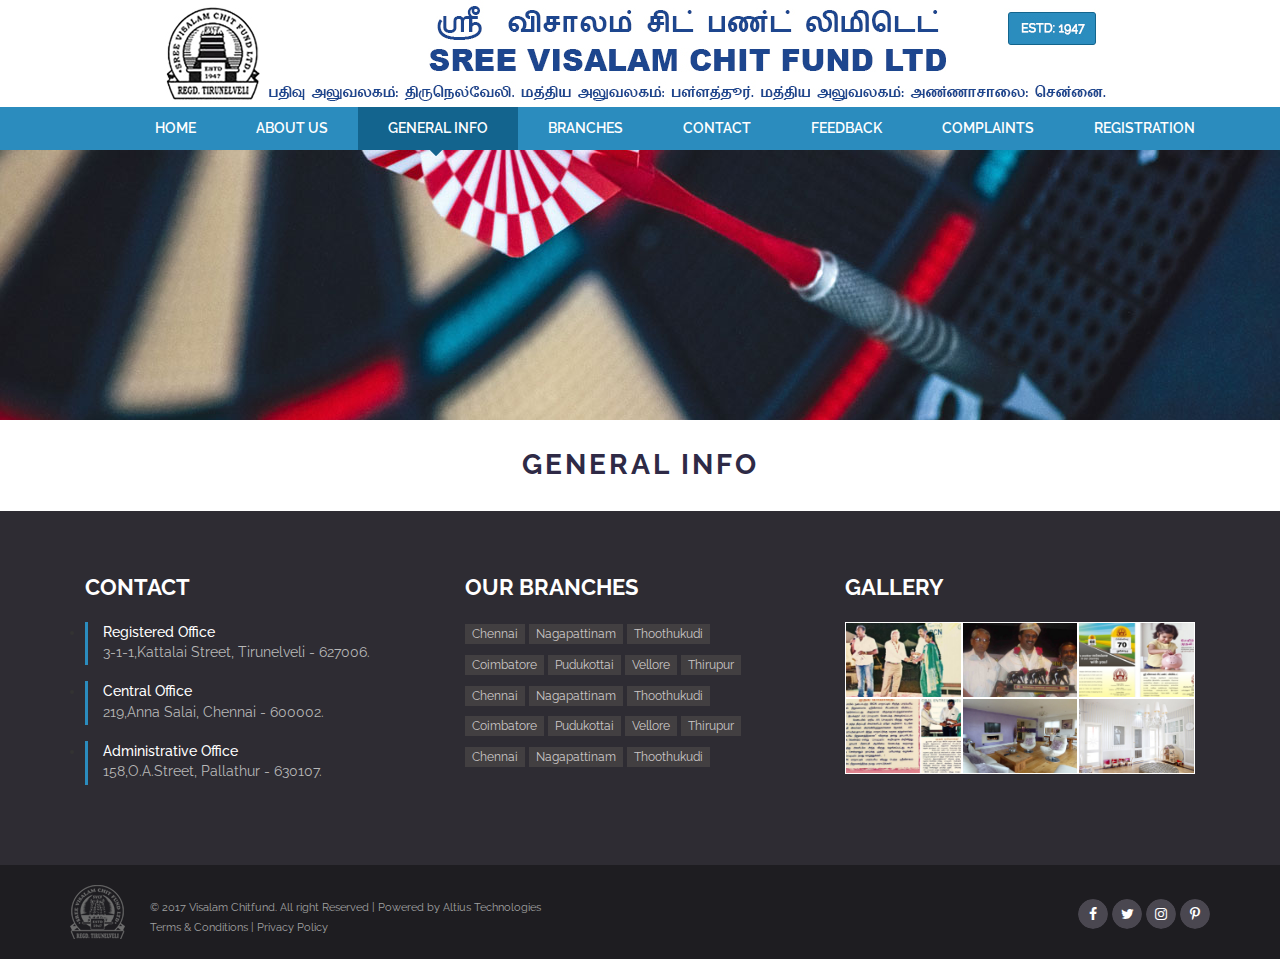
<file: html_v3/general_info.html>
<!DOCTYPE html>
<html lang="en">
<head>
<title>:: Sree Visalam Chit Fund LTD</title>
<!-- for-mobile-apps -->
<meta name="viewport" content="width=device-width, initial-scale=1">
<meta http-equiv="Content-Type" content="text/html; charset=utf-8" />
<meta name="keywords" content="Chit, Chit Fund" />
<!-- //for-mobile-apps -->
<link href="css/bootstrap.css" rel="stylesheet" type="text/css" media="all" />
<link href="css/style.css" rel="stylesheet" type="text/css" media="all" />
<link href="css/custom.css" rel="stylesheet" type="text/css" media="all" />
<link type="text/css" rel="stylesheet" href="css/cm-overlay.css" />
<!-- font-awesome icons -->
<link rel="stylesheet" href="css/font-awesome.min.css" />
<!-- //font-awesome icons -->
<script type="text/javascript" src="js/jquery-2.1.4.min.js"></script>
	<link href="https://fonts.googleapis.com/css?family=Raleway:100,100i,200,200i,300,300i,400,400i,500,500i,600,600i,700,700i,800,800i,900,900i" rel="stylesheet">
</head>
<body>
<div class="header w3layouts">
	<div class="header_banner">
		<img src="images/header.jpg">
	</div>
		<div class="nav_holder">
		<div class="container ">
			<nav class="navbar navbar-default">
					<div class="container">
						<div class="navbar-header">

							<button type="button" class="navbar-toggle collapsed" data-toggle="collapse" data-target="#bs-example-navbar-collapse-1" aria-expanded="false">
								<div class="collapsed menu_txt">Menu</div>
								<div style="float: left">
									<span class="sr-only">Toggle navigation</span>
									<span class="icon-bar"></span>
									<span class="icon-bar"></span>
									<span class="icon-bar"></span>
								</div>
							</button>
						</div>
						<!-- Collect the nav links, forms, and other content for toggling -->
						<div class="collapse navbar-collapse navbar-right" id="bs-example-navbar-collapse-1">
							<nav class="cl-effect-13" id="cl-effect-13">
								<ul class="nav navbar-nav">
									<li><a href="index.html">Home</a></li>
									<li><a href="about.html">About Us</a></li>
									<li class="active"><a href="general_info.html">General Info</a></li>
									<li><a href="branches.html">Branches</a></li>
									<li><a href="contact.html">Contact</a></li>
									<li><a href="#">Feedback</a></li>
									<li><a href="#">Complaints</a></li>
									<li><a href="#">Registration</a></li>
								</ul>
								
							</nav>
						</div>
					</div>
				</nav>
		</div>
		</div>
	</div>
<!-- banner -->
	<div class="w3-banner1">
	</div>
<!-- //banner -->
<!-- gallery -->
<div class="agileinfo-gal">
		<div class="container">
		<h2 class="w3l_head w3l_head1">General Info</h2>
			
		</div>
	</div>
<!-- //gallery -->
<!-- footer-top -->
	<div class="footer-top">
		<div class="container">
			<div class="col-md-4 footer-top-grid">
				<h3>Contact</h3>
				<ul class="addr">
					<li>
						<h5>Registered Office</h5>
						<p>3-1-1,Kattalai Street, Tirunelveli - 627006.</p>
					</li>
					<li>
						<h5>Central Office</h5>
						<p>219,Anna Salai, Chennai - 600002.</p>
					</li>
					<li>
						<h5>Administrative Office</h5>
						<p>158,O.A.Street, Pallathur - 630107.</p>
					</li>
				</ul>
			</div>
			<div class="col-md-4 footer-top-grid">
				<h3>Our Branches</h3>
				<div class="unorder">
					<ul class="tag2">
						<li><a href="#">Chennai</a></li>
						<li><a href="#">Nagapattinam</a></li>
						<li><a href="#">Thoothukudi</a></li>
					</ul>
					<ul class="tag2">
						<li><a href="#">Coimbatore</a></li>
						<li><a href="#">Pudukottai</a></li>
						<li><a href="#">Vellore</a></li>
						<li><a href="#">Thirupur</a></li>
					</ul>
					<ul class="tag2">
						<li><a href="#">Chennai</a></li>
						<li><a href="#">Nagapattinam</a></li>
						<li><a href="#">Thoothukudi</a></li>
					</ul>
					<ul class="tag2">
						<li><a href="#">Coimbatore</a></li>
						<li><a href="#">Pudukottai</a></li>
						<li><a href="#">Vellore</a></li>
						<li><a href="#">Thirupur</a></li>
					</ul>
					<ul class="tag2">
						<li><a href="#">Chennai</a></li>
						<li><a href="#">Nagapattinam</a></li>
						<li><a href="#">Thoothukudi</a></li>
					</ul>
					
				</div>
			</div>
			
			<div class="col-md-4 footer-top-grid">
				<h3>Gallery</h3>
				<div class="flickr-grids">
					<div class="flickr-grid">
						<a href="gallery.html"><img src="images/g6.jpg" alt=" " class="img-responsive" /></a>
					</div>
					<div class="flickr-grid">
						<a href="gallery.html"><img src="images/g7.jpg" alt=" " class="img-responsive" /></a>
					</div>
					<div class="flickr-grid">
						<a href="gallery.html"><img src="images/g8.jpg" alt=" " class="img-responsive" /></a>
					</div>
					<div class="clearfix"> </div>
					
					<div class="flickr-grid">
						<a href="gallery.html"><img src="images/g9.jpg" alt=" " class="img-responsive" /></a>
					</div>
					<div class="flickr-grid">
						<a href="gallery.html"><img src="images/g10.jpg" alt=" " class="img-responsive" /></a>
					</div>
					<div class="flickr-grid">
						<a href="gallery.html"><img src="images/g11.jpg" alt=" " class="img-responsive" /></a>
					</div>
					<div class="clearfix"> </div>
				</div>
			</div>
			<div class="clearfix"> </div>
		</div>
	</div>
<!-- //footer-top -->
<!-- footer -->
	<div class="footer">
		<div class="container">
		<div class="footer-left">
				<p>© 2017 Visalam Chitfund. All right Reserved | Powered by <a href="#">Altius Technologies</a></p>
				<p><a href="#">Terms & Conditions</a> | <a href="#">Privacy Policy</a></p>
			</div>
			<div class="footer-right">
				<ul class="social-icons">
						<li><a href="#" class="icon icon-border facebook"></a></li>
						<li><a href="#" class="icon icon-border twitter"></a></li>
						<li><a href="#" class="icon icon-border instagram"></a></li>
						<li><a href="#" class="icon icon-border pinterest"></a></li>
					</ul>
			</div>
			
			<div class="clearfix"> </div>
		</div>
	</div>
<!-- //footer -->

<!-- js -->
	
	<script src="js/bootstrap.js"></script>
	<script src="js/custom.js"></script>
<!-- //js --> 
</body>
</html>
</file>
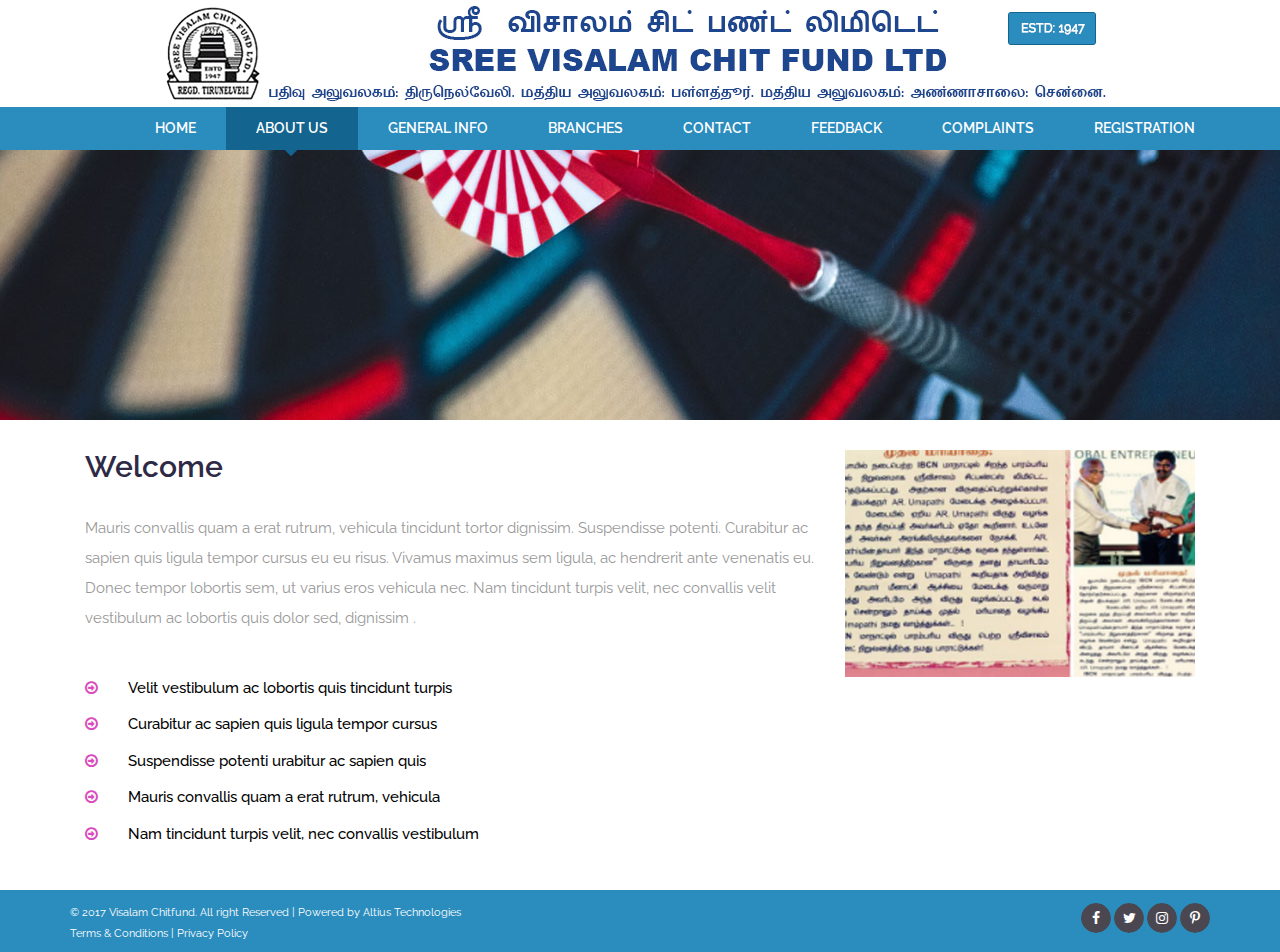
<file: finally edited/vishalam-v4/html_v3/about.html>
<!DOCTYPE html>
<html lang="en">
<head>
<title>:: Sree Visalam Chit Fund LTD</title>
<!-- for-mobile-apps -->
<meta name="viewport" content="width=device-width, initial-scale=1">
<meta http-equiv="Content-Type" content="text/html; charset=utf-8" />
<meta name="keywords" content="Chit, Chit Fund" />
<!-- //for-mobile-apps -->
<link href="css/bootstrap.css" rel="stylesheet" type="text/css" media="all" />
<link href="css/style.css" rel="stylesheet" type="text/css" media="all" />
<link href="css/custom.css" rel="stylesheet" type="text/css" media="all" />
<!-- font-awesome icons -->
<link rel="stylesheet" href="css/font-awesome.min.css" />
<!-- //font-awesome icons -->
	<link href="https://fonts.googleapis.com/css?family=Raleway:100,100i,200,200i,300,300i,400,400i,500,500i,600,600i,700,700i,800,800i,900,900i" rel="stylesheet">
</head>
<body>
	<div class="header w3layouts">
	<div class="header_banner">
		<img src="images/header.jpg">
	</div>
		<div class="nav_holder">
		<div class="container ">
			<nav class="navbar navbar-default">
					<div class="container">
						<div class="navbar-header">

							<button type="button" class="navbar-toggle collapsed" data-toggle="collapse" data-target="#bs-example-navbar-collapse-1" aria-expanded="false">
								<div class="collapsed menu_txt">Menu</div>
								<div style="float: left">
									<span class="sr-only">Toggle navigation</span>
									<span class="icon-bar"></span>
									<span class="icon-bar"></span>
									<span class="icon-bar"></span>
								</div>
							</button>
						</div>
						<!-- Collect the nav links, forms, and other content for toggling -->
						<div class="collapse navbar-collapse navbar-right" id="bs-example-navbar-collapse-1">
							<nav class="cl-effect-13" id="cl-effect-13">
								<ul class="nav navbar-nav">
									<li><a href="index.html">Home</a></li>
									<li class="active"><a href="about.html">About Us</a></li>
									<li><a href="general_info.html">General Info</a></li>
									<li><a href="branches.html">Branches</a></li>
									<li><a href="contact.html">Contact</a></li>
									<li><a href="#">Feedback</a></li>
									<li><a href="#">Complaints</a></li>
									<li><a href="#">Registration</a></li>
								</ul>
								
							</nav>
						</div>
					</div>
				</nav>
		</div>
		</div>
	</div>
<!-- banner -->
	<div class="w3-banner1">
	</div>
<!-- //banner -->
<!-- about -->
	<div class="about">
		<div class="container">
			<div class="agileinfo_about_grids">
				<div class="col-md-8 agileinfo_about_grid_left">	
					<div class="wthree_about_grid">
						<h3>Welcome </h3>
						<p>Mauris convallis quam a erat rutrum, vehicula tincidunt tortor dignissim. 
							Suspendisse potenti. Curabitur ac sapien quis ligula tempor cursus eu eu risus. 
							Vivamus maximus sem ligula, ac hendrerit ante venenatis eu. Donec tempor 
							lobortis sem, ut varius eros vehicula nec. Nam tincidunt turpis velit, 
							nec convallis velit vestibulum ac lobortis quis dolor sed, dignissim .</p>
						
						<ul>
							<li><i class="fa fa-arrow-circle-o-right" aria-hidden="true"></i>Velit vestibulum ac lobortis quis tincidunt turpis</li>
							<li><i class="fa fa-arrow-circle-o-right" aria-hidden="true"></i>Curabitur ac sapien quis ligula tempor cursus</li>
							<li><i class="fa fa-arrow-circle-o-right" aria-hidden="true"></i>Suspendisse potenti urabitur ac sapien quis</li>
							<li><i class="fa fa-arrow-circle-o-right" aria-hidden="true"></i>Mauris convallis quam a erat rutrum, vehicula</li>
							<li><i class="fa fa-arrow-circle-o-right" aria-hidden="true"></i>Nam tincidunt turpis velit, nec convallis vestibulum</li>
						</ul>
					</div>
				</div>
				<div class="col-md-4 agileinfo_about_grid_right">
					<img src="images/g9.jpg" alt=" " class="img-responsive" />
				</div>
				<div class="clearfix"> </div>
			</div>
		</div>
	</div>
<!-- about -->
<!-- footer -->
	<div class="footer">
		<div class="container">
		<div class="footer-left">
				<p>© 2017 Visalam Chitfund. All right Reserved | Powered by <a href="#">Altius Technologies</a></p>
				<p><a href="#">Terms & Conditions</a> | <a href="#">Privacy Policy</a></p>
			</div>
			<div class="footer-right">
				<ul class="social-icons">
						<li><a href="#" class="icon icon-border facebook"></a></li>
						<li><a href="#" class="icon icon-border twitter"></a></li>
						<li><a href="#" class="icon icon-border instagram"></a></li>
						<li><a href="#" class="icon icon-border pinterest"></a></li>
					</ul>
			</div>
			
			<div class="clearfix"> </div>
		</div>
	</div>
<!-- //footer -->

<script type="text/javascript" src="js/jquery-2.1.4.min.js"></script>
	<script src="js/bootstrap.js"></script>
	<script src="js/custom.js"></script>
</body>
</html>
</file>
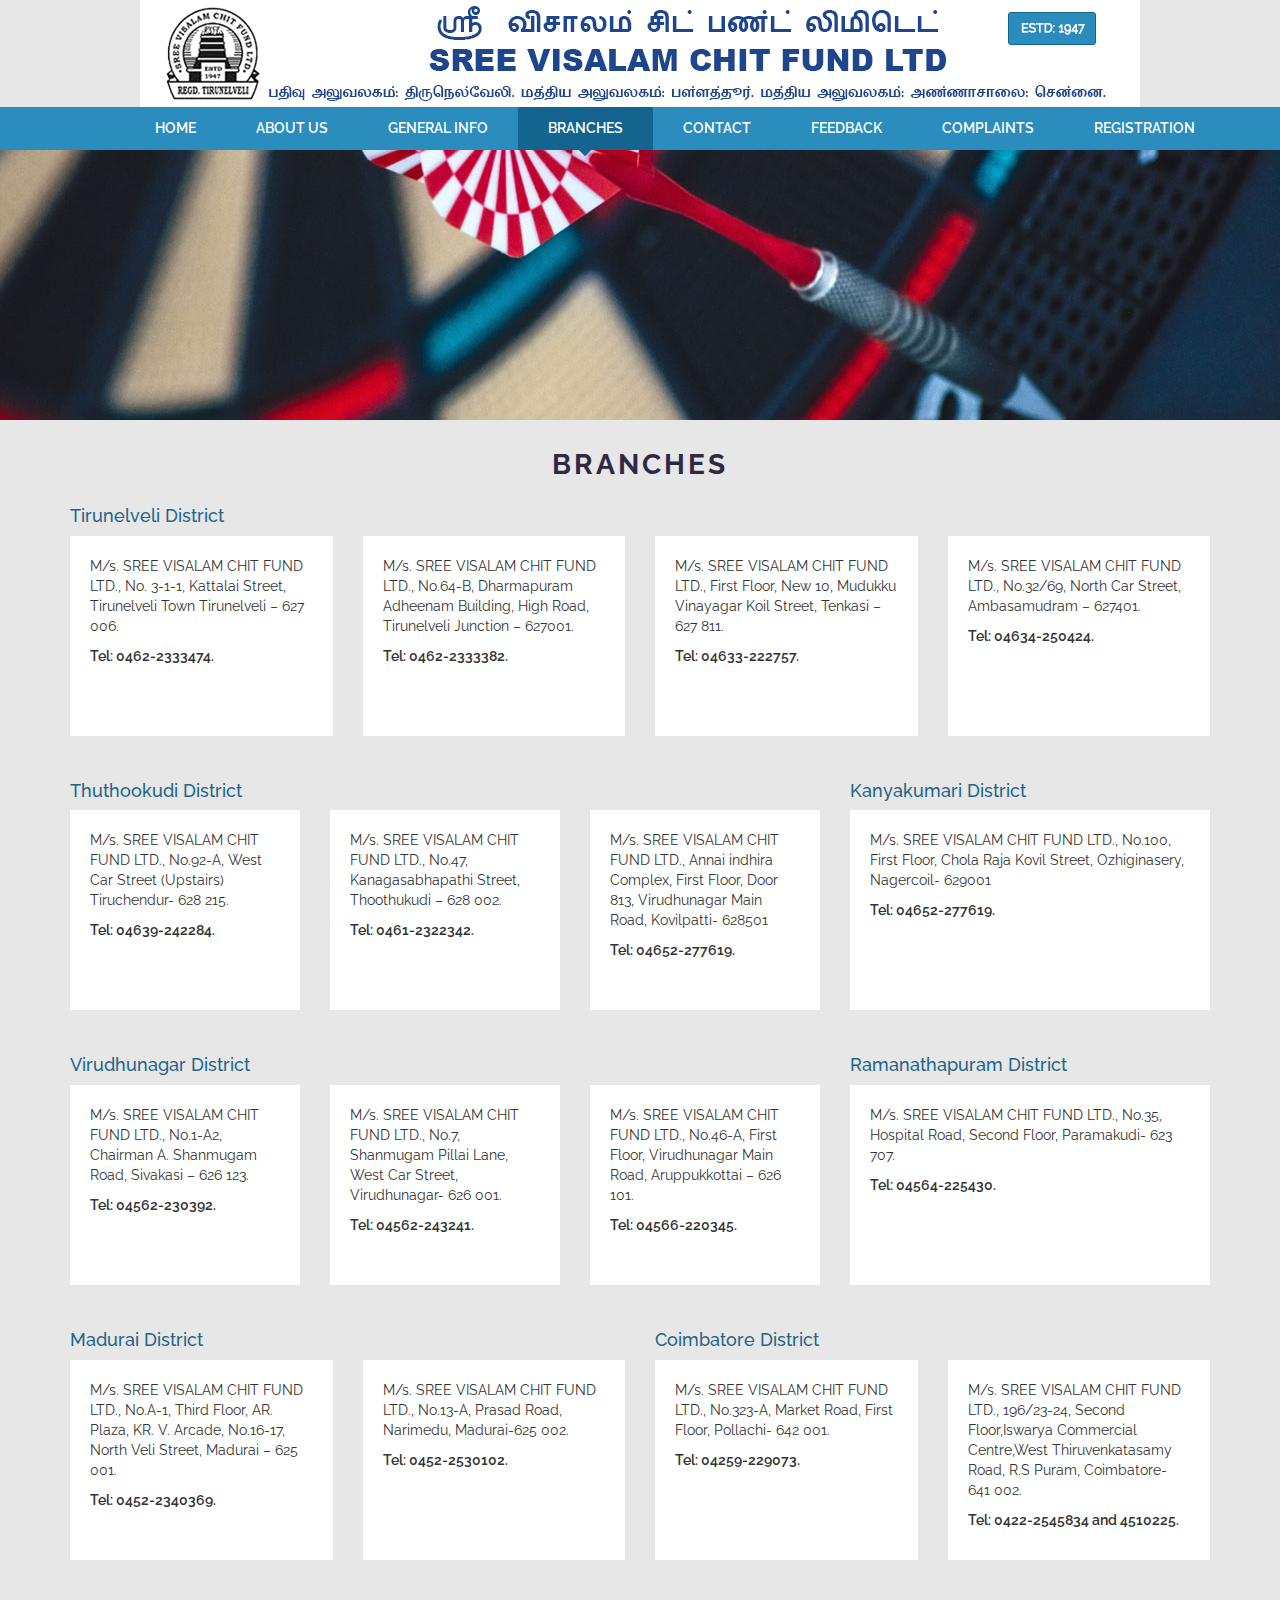
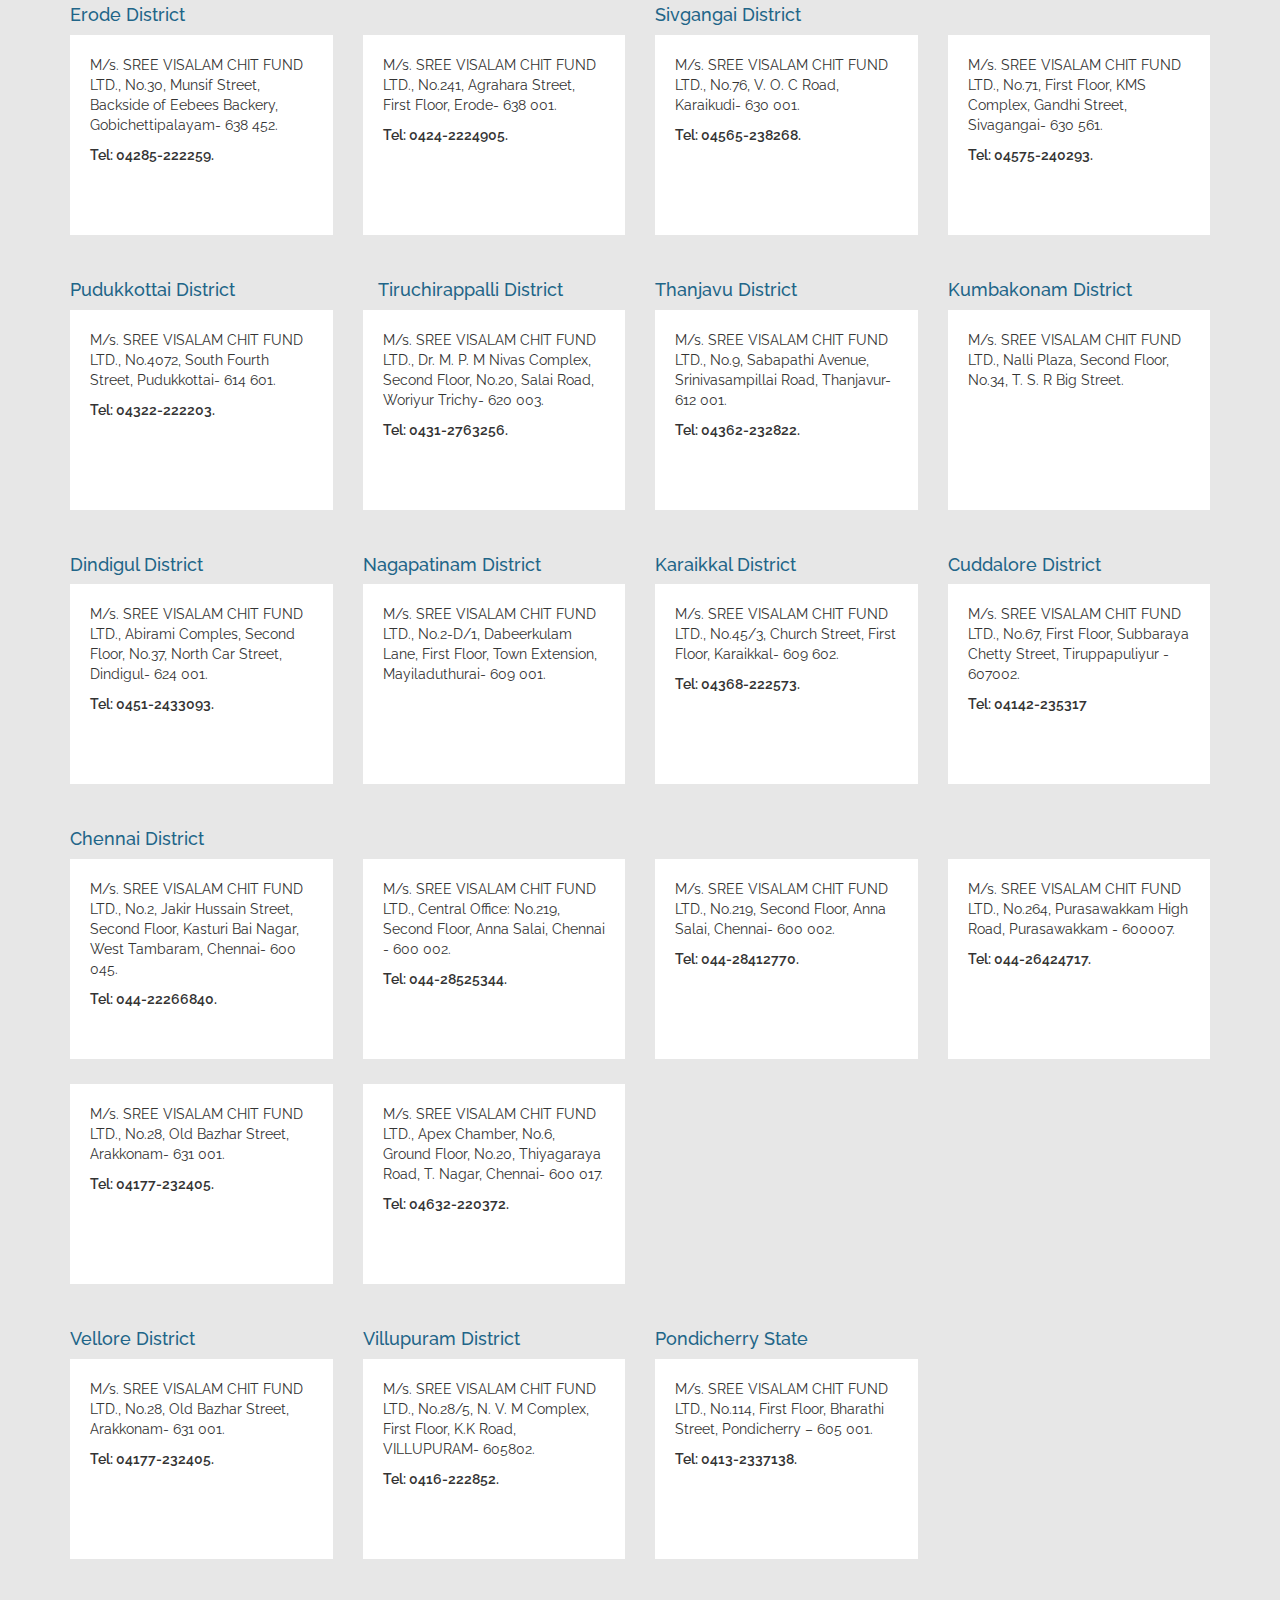
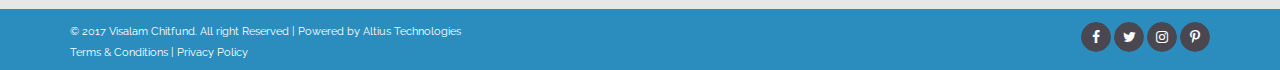
<file: finally edited/vishalam-v4/html_v3/branches.html>
<!DOCTYPE html>
<html lang="en">
<head>
<title>:: Sree Visalam Chit Fund LTD</title>
<!-- for-mobile-apps -->
<meta name="viewport" content="width=device-width, initial-scale=1">
<meta http-equiv="Content-Type" content="text/html; charset=utf-8" />
<meta name="keywords" content="Chit, Chit Fund" />
<!-- //for-mobile-apps -->
<link href="css/bootstrap.css" rel="stylesheet" type="text/css" media="all" />
<link href="css/style.css" rel="stylesheet" type="text/css" media="all" />
<link href="css/custom.css" rel="stylesheet" type="text/css" media="all" />
<link type="text/css" rel="stylesheet" href="css/cm-overlay.css" />
<!-- font-awesome icons -->
<link rel="stylesheet" href="css/font-awesome.min.css" />
<!-- //font-awesome icons -->
<script type="text/javascript" src="js/jquery-2.1.4.min.js"></script>
	<link href="https://fonts.googleapis.com/css?family=Raleway:100,100i,200,200i,300,300i,400,400i,500,500i,600,600i,700,700i,800,800i,900,900i" rel="stylesheet">
</head>
<body class="branches">
<div class="header w3layouts">
	<div class="header_banner">
		<img src="images/header.jpg">
	</div>
		<div class="nav_holder">
		<div class="container ">
			<nav class="navbar navbar-default">
					<div class="container">
						<div class="navbar-header">

							<button type="button" class="navbar-toggle collapsed" data-toggle="collapse" data-target="#bs-example-navbar-collapse-1" aria-expanded="false">
								<div class="collapsed menu_txt">Menu</div>
								<div style="float: left">
									<span class="sr-only">Toggle navigation</span>
									<span class="icon-bar"></span>
									<span class="icon-bar"></span>
									<span class="icon-bar"></span>
								</div>
							</button>
						</div>
						<!-- Collect the nav links, forms, and other content for toggling -->
						<div class="collapse navbar-collapse navbar-right" id="bs-example-navbar-collapse-1">
							<nav class="cl-effect-13" id="cl-effect-13">
								<ul class="nav navbar-nav">
									<li><a href="index.html">Home</a></li>
									<li><a href="about.html">About Us</a></li>
									<li><a href="general_info.html">General Info</a></li>
									<li class="active"><a href="branches.html">Branches</a></li>
									<li><a href="contact.html">Contact</a></li>
									<li><a href="#">Feedback</a></li>
									<li><a href="#">Complaints</a></li>
									<li><a href="#">Registration</a></li>
								</ul>
								
							</nav>
						</div>
					</div>
				</nav>
		</div>
		</div>
	</div>
<!-- banner -->
	<div class="w3-banner1">
	</div>
<!-- //banner -->
<!-- gallery -->
<div class="agileinfo-gal">
		<div class="container">
		<h2 class="w3l_head w3l_head1">Branches</h2>
			<div class="row row-margin">

					<h3>Tirunelveli District</h3>

					<div class="col-md-3 col-sm-12">
						<div class="branch-margin">
							M/s. SREE VISALAM CHIT FUND LTD.,
							No. 3-1-1,
							Kattalai Street,
							Tirunelveli Town
							Tirunelveli – 627 006.
							<span class="branch-margin-pin">Tel:  0462-2333474.</span>
						</div>
					</div>
					<div class="col-md-3 col-sm-12">
						<div class="branch-margin">
							M/s. SREE VISALAM CHIT FUND LTD.,
							No.64-B, Dharmapuram Adheenam Building,
							High Road,
							Tirunelveli Junction –  627001.
							<span class="branch-margin-pin">Tel: 0462-2333382.</span>
						</div>
					</div>
					<div class="col-md-3 col-sm-12 ">
						<div class="branch-margin">
							M/s. SREE VISALAM CHIT FUND LTD.,
							First Floor,
							New 10, Mudukku Vinayagar Koil Street,
							Tenkasi –  627 811.
							<span class="branch-margin-pin">Tel: 04633-222757.</span>
						</div>
					</div>
					<div class="col-md-3 col-sm-12 ">
						<div class="branch-margin">
							M/s. SREE VISALAM CHIT FUND LTD.,
							No.32/69, North Car Street,
							Ambasamudram –  627401.
							<span class="branch-margin-pin">Tel: 04634-250424.</span>
						</div>
					</div>
				</div>
				<div class="row row-margin">
					<div class="col-md-8">
					<div class="row">
						<h3>Thuthookudi District</h3>
						<div class="col-md-4 col-sm-12">
							<div class="branch-margin">
								M/s. SREE VISALAM CHIT FUND LTD.,
								No.92-A, West Car Street (Upstairs)
								Tiruchendur-  628 215.
								<span class="branch-margin-pin">Tel: 04639-242284.</span>
							</div>
						</div>
						<div class="col-md-4 col-sm-12">
							<div class="branch-margin">
								M/s. SREE VISALAM CHIT FUND LTD.,
								No.47, Kanagasabhapathi Street,
								Thoothukudi –  628 002.
								<span class="branch-margin-pin">Tel: 0461-2322342.</span>
							</div>
						</div>
						<div class="col-md-4 col-sm-12">
							<div class="branch-margin">
								M/s. SREE VISALAM CHIT FUND LTD.,
								Annai indhira Complex,
								First Floor,
								Door 813, Virudhunagar Main Road,
								Kovilpatti-  628501
								<span class="branch-margin-pin">Tel: 04652-277619.</span>
							</div>
						</div>
						</div>
					</div>
					<div class="col-md-4">
					<div class="row">
						<h3>Kanyakumari District</h3>
						<div class="col-md-12 col-sm-12">
							<div class="branch-margin">
								M/s. SREE VISALAM CHIT FUND LTD.,
								No.100, First Floor,
								Chola Raja Kovil Street,
								Ozhiginasery,
								Nagercoil-  629001
								<span class="branch-margin-pin">Tel: 04652-277619.</span>
							</div>
						</div>
					</div>
					</div>
				</div>
				<div class="row row-margin">
					<div class="col-md-8">
					<div class="row">
						<h3>Virudhunagar District</h3>
						<div class="col-md-4 col-sm-12">
							<div class="branch-margin">
								M/s. SREE VISALAM CHIT FUND LTD.,
								No.1-A2, Chairman A. Shanmugam Road,
								Sivakasi – 626 123.
								<span class="branch-margin-pin">Tel: 04562-230392.</span>
							</div>
						</div>
						<div class="col-md-4 col-sm-12">
							<div class="branch-margin">
								M/s. SREE VISALAM CHIT FUND LTD.,
								No.7, Shanmugam Pillai Lane, West Car Street,
								Virudhunagar- 626 001.
								<span class="branch-margin-pin">Tel: 04562-243241.</span>
							</div>
						</div>
						<div class="col-md-4 col-sm-12">
							<div class="branch-margin">
								M/s. SREE VISALAM CHIT FUND LTD.,
								No.46-A, First Floor,
								Virudhunagar Main Road,
								Aruppukkottai – 626 101.
								<span class="branch-margin-pin">Tel: 04566-220345.</span>
							</div>
						</div>
						</div>
					</div>
					<div class="col-md-4">
					<div class="row">
						<h3>Ramanathapuram District</h3>
						<div class="col-md-12 col-sm-12">
							<div class="branch-margin">
								M/s. SREE VISALAM CHIT FUND LTD.,
								No.35, Hospital Road,
								Second Floor,
								Paramakudi- 623 707.
								<span class="branch-margin-pin">Tel: 04564-225430.</span>
							</div>
						</div>
					</div>
					</div>
				</div>
				<div class="row row-margin">
					<div class="col-md-6">
					<div class="row">
						<h3>Madurai District</h3>
						<div class="col-md-6 col-sm-12">
							<div class="branch-margin">
								M/s. SREE VISALAM CHIT FUND LTD.,
								No.A-1, Third Floor,
								AR. Plaza, KR. V. Arcade,
								No.16-17, North Veli Street,
								Madurai – 625 001.
								<span class="branch-margin-pin">Tel: 0452-2340369.</span>
							</div>
						</div>
						<div class="col-md-6 col-sm-12">
							<div class="branch-margin">
								M/s. SREE VISALAM CHIT FUND LTD.,
								No.13-A, Prasad Road,
								Narimedu,
								Madurai-625 002.
								<span class="branch-margin-pin">Tel: 0452-2530102.</span>
							</div>
						</div>
						</div>
					</div>
					<div class="col-md-6">
					<div class="row">
						<h3>Coimbatore District</h3>
						<div class="col-md-6 col-sm-12">
							<div class="branch-margin">
								M/s. SREE VISALAM CHIT FUND LTD.,
								No.323-A, Market Road,
								First Floor,
								Pollachi-  642 001.
								<span class="branch-margin-pin">Tel: 04259-229073.</span>
							</div>
						</div>
						<div class="col-md-6 col-sm-12">
							<div class="branch-margin">
								M/s. SREE VISALAM CHIT FUND LTD.,
								196/23-24, Second Floor,Iswarya Commercial Centre,West Thiruvenkatasamy Road, R.S Puram,
								Coimbatore- 641 002.
								<span class="branch-margin-pin">Tel: 0422-2545834 and 4510225.</span>
							</div>
						</div>
					</div>
					</div>
				</div>
				<div class="row row-margin">
					<div class="col-md-6">
					<div class="row">
						<h3>Erode District</h3>
						<div class="col-md-6 col-sm-12">
							<div class="branch-margin">
								M/s. SREE VISALAM CHIT FUND LTD.,
								No.30, Munsif Street,
								Backside of Eebees Backery,
								Gobichettipalayam- 638 452.
								<span class="branch-margin-pin">Tel: 04285-222259.</span>
							</div>
						</div>
						<div class="col-md-6 col-sm-12">
							<div class="branch-margin">
								M/s. SREE VISALAM CHIT FUND LTD.,
								No.241, Agrahara Street,
								First Floor,
								Erode- 638 001.
								<span class="branch-margin-pin">Tel: 0424-2224905.</span>
							</div>
						</div>
						</div>
					</div>
					<div class="col-md-6">
					<div class="row">
						<h3>Sivgangai District</h3>
						<div class="col-md-6 col-sm-12">
							<div class="branch-margin">
								M/s. SREE VISALAM CHIT FUND LTD.,
								No.76, V. O. C Road,
								Karaikudi- 630 001.
								<span class="branch-margin-pin">Tel: 04565-238268.</span>
							</div>
						</div>
						<div class="col-md-6  col-sm-12">
							<div class="branch-margin">
								M/s. SREE VISALAM CHIT FUND LTD.,
								No.71, First Floor,
								KMS Complex, Gandhi Street,
								Sivagangai- 630 561.
								<span class="branch-margin-pin">Tel: 04575-240293.</span>
							</div>
						</div>
					</div>
					</div>
				</div>
				<div class="row row-margin">
					<div class="col-md-3">
					<div class="row">
						<h3>Pudukkottai District</h3>
						<div class="col-md-12 col-sm-12">
							<div class="branch-margin">
								M/s. SREE VISALAM CHIT FUND LTD.,
								No.4072, South Fourth Street,
								Pudukkottai-  614 601.
								<span class="branch-margin-pin">Tel: 04322-222203.</span>
							</div>
						</div>
						</div>
					</div>
					<div class="col-md-3">
						<h3>Tiruchirappalli District</h3>
						<div class="col-md-12 col-sm-12 ">
						<div class="row">
							<div class="branch-margin">
								M/s. SREE VISALAM CHIT FUND LTD.,
								Dr. M. P. M Nivas Complex,
								Second Floor,
								No.20, Salai Road, Woriyur
								Trichy- 620 003.
								<span class="branch-margin-pin">Tel: 0431-2763256.</span>
							</div>
						</div>
						</div>
					</div>
					<div class="col-md-3">
					<div class="row">
						<h3>Thanjavu District</h3>
						<div class="col-md-12 col-sm-12 ">
							<div class="branch-margin">
								M/s. SREE VISALAM CHIT FUND LTD.,
								No.9, Sabapathi Avenue,
								Srinivasampillai Road,
								Thanjavur-612 001.
								<span class="branch-margin-pin">Tel: 04362-232822.</span>
							</div>
						</div>
						</div>
					</div>
					<div class="col-md-3">
					<div class="row">
						<h3>Kumbakonam District</h3>
						<div class="col-md-12 col-sm-12">
							<div class="branch-margin">
								M/s. SREE VISALAM CHIT FUND LTD.,
								Nalli Plaza, Second Floor,
								No.34, T. S. R Big Street.
							</div>
						</div>
					</div>
					</div>
				</div>  
				<div class="row row-margin">
					<div class="col-md-3">
					<div class="row">
						<h3>Dindigul District</h3>
						<div class="col-md-12 col-sm-12 ">
							<div class="branch-margin">
								M/s. SREE VISALAM CHIT FUND LTD.,
								Abirami Comples,
								Second Floor,
								No.37, North Car Street,
								Dindigul-  624 001.
								<span class="branch-margin-pin">Tel: 0451-2433093.</span>
							</div>
						</div>
						</div>
					</div>
					<div class="col-md-3">
						<div class="row">
						<h3>Nagapatinam District</h3>
						<div class="col-md-12 col-sm-12">
						

							<div class="branch-margin">
								M/s. SREE VISALAM CHIT FUND LTD.,
								No.2-D/1, Dabeerkulam Lane,
								First Floor, Town Extension,
								Mayiladuthurai- 609 001.
							</div>
						</div>
						</div>
					</div>
					<div class="col-md-3">
					<div class="row">
						<h3>Karaikkal District</h3>
						<div class="col-md-12 col-sm-12">
						<div class="branch-margin">M/s. SREE VISALAM CHIT FUND LTD.,
							No.45/3, Church Street,
							First Floor,
							Karaikkal- 609 602.
							<span class="branch-margin-pin">Tel: 04368-222573.</span></div>
							</div>
							</div>
						</div>
						<div class="col-md-3">
						<div class="row">
							<h3>Cuddalore District</h3>
							<div class="col-md-12 col-sm-12">
							<div class="branch-margin">M/s. SREE VISALAM CHIT FUND LTD.,
								No.67, First Floor,
								Subbaraya Chetty Street,
								Tiruppapuliyur - 607002.
								<span class="branch-margin-pin">Tel: 04142-235317</span></div>
							</div>
							</div>
							</div>
						</div>
						<div class="row row-margin">
							<h3>Chennai District</h3>
							<div class="col-md-3 col-sm-12">
								<div class="branch-margin">
									M/s. SREE VISALAM CHIT FUND LTD.,
									No.2, Jakir Hussain Street,
									Second Floor, Kasturi Bai Nagar,
									West Tambaram,
									Chennai-  600 045.
									<span class="branch-margin-pin">Tel: 044-22266840.</span>
								</div>
							</div>
							<div class="col-md-3 col-sm-12">
								<div class="branch-margin">
									M/s. SREE VISALAM CHIT FUND LTD.,
									Central Office:
									No.219, Second Floor,
									Anna Salai,
									Chennai
									- 600 002.
									<span class="branch-margin-pin">Tel: 044-28525344.</span>
								</div>
							</div>
							<div class="col-md-3 col-sm-12">
								<div class="branch-margin">
									M/s. SREE VISALAM CHIT FUND LTD.,
									No.219, Second Floor,
									Anna Salai,
									Chennai- 600 002.
									<span class="branch-margin-pin">Tel: 044-28412770.</span>
								</div>
							</div>
							<div class="col-md-3 col-sm-12">
								<div class="branch-margin">
									M/s. SREE VISALAM CHIT FUND LTD.,
									No.264, Purasawakkam High Road,
									Purasawakkam - 600007.<span class="branch-margin-pin">Tel: 044-26424717.</span>
								</div>
							</div>
						</div>
						<div class="row row-margin">
							<div class="col-md-3 col-sm-12">
								<div class="branch-margin">
									M/s. SREE VISALAM CHIT FUND LTD.,
									No.28, Old Bazhar Street,
									Arakkonam- 631 001.
									<span class="branch-margin-pin">Tel: 04177-232405.</span>
								</div>
							</div>
							<div class="col-md-3 col-sm-12">
								<div class="branch-margin">
									M/s. SREE VISALAM CHIT FUND LTD.,
									Apex Chamber,
									No.6, Ground Floor,
									No.20, Thiyagaraya Road,
									T. Nagar,
									Chennai- 600 017.
									<span class="branch-margin-pin">Tel: 04632-220372.</span>
								</div>
							</div>

						</div>
						<div class="clearfix"></div>
						<div class="row row-margin">
							<div class="col-md-3">
								<div class="row"><h3>Vellore District</h3></div>
								<div class="branch-margin">M/s. SREE VISALAM CHIT FUND LTD.,
									No.28, Old Bazhar Street,
									Arakkonam- 631 001.
									<span class="branch-margin-pin">Tel: 04177-232405.</span>
								</div>
							</div>
							<div class="col-md-3">
								<div class="row"><h3>Villupuram District</h3></div>
								<div class="branch-margin">M/s. SREE VISALAM CHIT FUND LTD.,
									No.28/5, N. V. M Complex,
									First Floor, K.K Road,
									VILLUPURAM- 605802.
									<span class="branch-margin-pin">Tel: 0416-222852.</span>
								</div>
							</div>
							<div class="col-md-3">
								<div class="row"><h3>Pondicherry State</h3></div>
								<div class="branch-margin">M/s. SREE VISALAM CHIT FUND LTD.,
									No.114, First Floor,
									Bharathi Street,
									Pondicherry – 605 001.
									<span class="branch-margin-pin">Tel: 0413-2337138.</span>
								</div>
							</div>
						</div>
		</div>
	</div>
<!-- //gallery -->

<!-- footer -->
	<div class="footer">
		<div class="container">
		<div class="footer-left">
				<p>© 2017 Visalam Chitfund. All right Reserved | Powered by <a href="#">Altius Technologies</a></p>
				<p><a href="#">Terms & Conditions</a> | <a href="#">Privacy Policy</a></p>
			</div>
			<div class="footer-right">
				<ul class="social-icons">
						<li><a href="#" class="icon icon-border facebook"></a></li>
						<li><a href="#" class="icon icon-border twitter"></a></li>
						<li><a href="#" class="icon icon-border instagram"></a></li>
						<li><a href="#" class="icon icon-border pinterest"></a></li>
					</ul>
			</div>
			
			<div class="clearfix"> </div>
		</div>
	</div>
<!-- //footer -->

<!-- js -->
	
	<script src="js/bootstrap.js"></script>
	<script src="js/custom.js"></script>
<!-- //js --> 
</body>
</html>
</file>
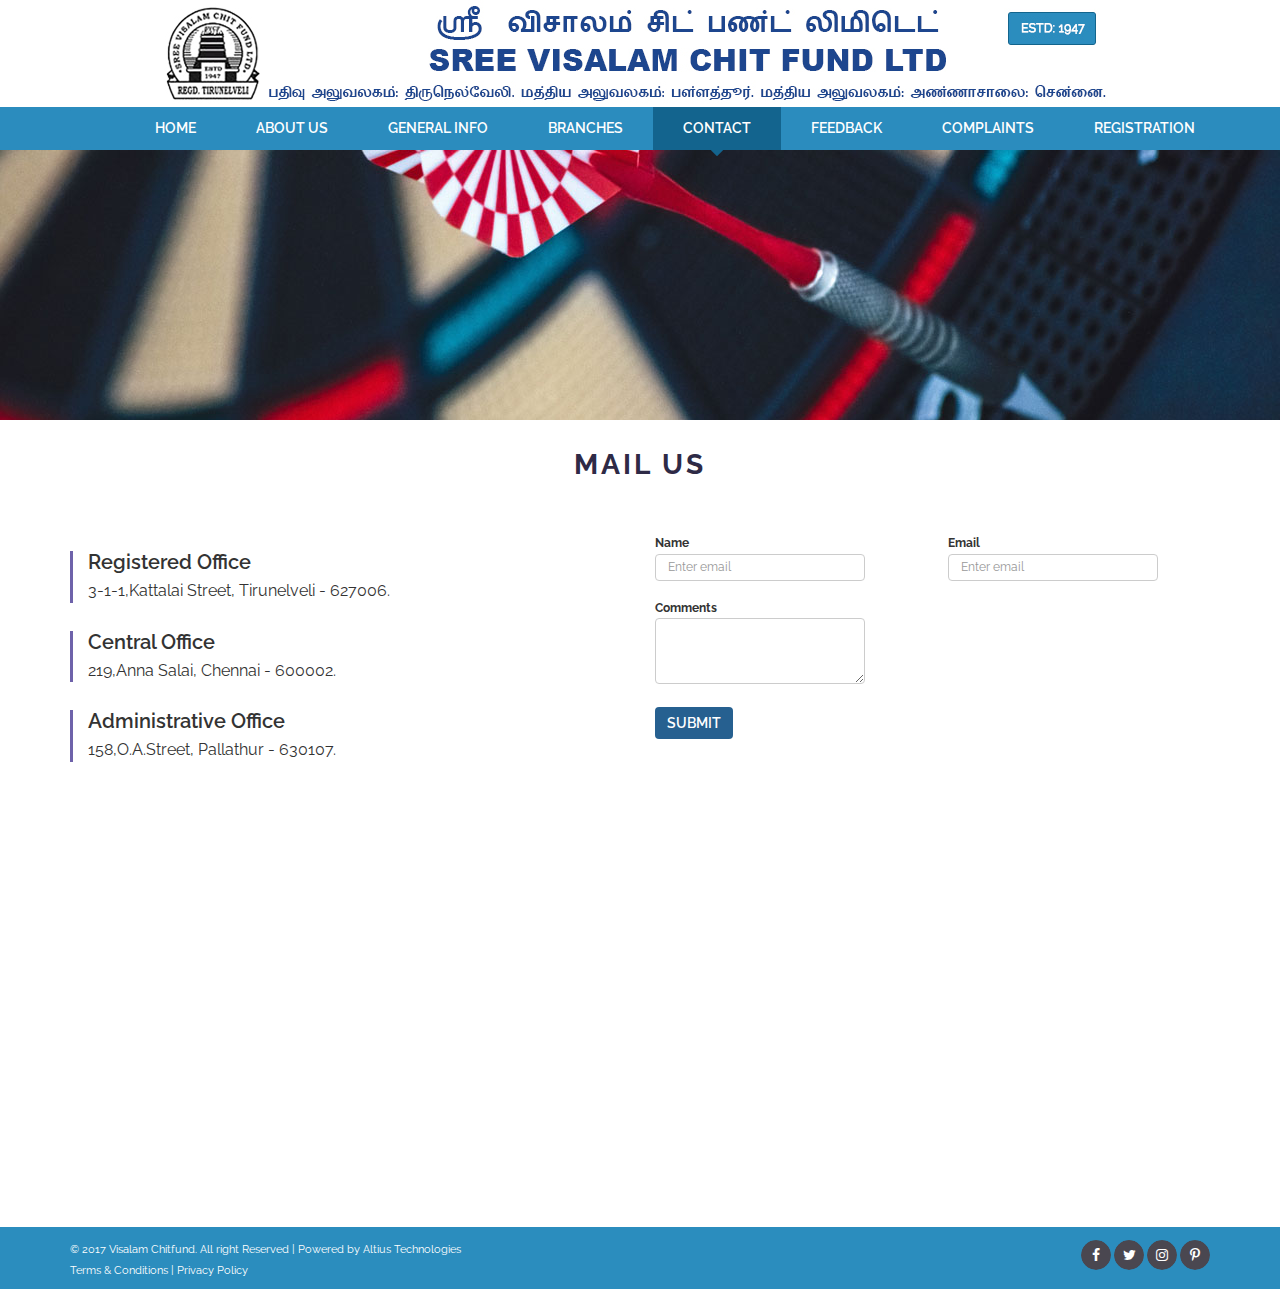
<file: finally edited/vishalam-v4/html_v3/contact.html>
<!DOCTYPE html>
<html lang="en">
<head>
<title>:: Sree Visalam Chit Fund LTD</title>
<!-- for-mobile-apps -->
<meta name="viewport" content="width=device-width, initial-scale=1">
<meta http-equiv="Content-Type" content="text/html; charset=utf-8" />
<meta name="keywords" content="Chit, Chit Fund" />
<!-- //for-mobile-apps -->
<link href="css/bootstrap.css" rel="stylesheet" type="text/css" media="all" />
<link href="css/style.css" rel="stylesheet" type="text/css" media="all" />
<link href="css/custom.css" rel="stylesheet" type="text/css" media="all" />
<!-- font-awesome icons -->
<link rel="stylesheet" href="css/font-awesome.min.css" />
<!-- //font-awesome icons -->
	<link href="https://fonts.googleapis.com/css?family=Raleway:100,100i,200,200i,300,300i,400,400i,500,500i,600,600i,700,700i,800,800i,900,900i" rel="stylesheet">
</head>
<body>
<div class="header w3layouts">
	<div class="header_banner">
		<img src="images/header.jpg">
	</div>
		<div class="nav_holder">
		<div class="container ">
			<nav class="navbar navbar-default">
					<div class="container">
						<div class="navbar-header">

							<button type="button" class="navbar-toggle collapsed" data-toggle="collapse" data-target="#bs-example-navbar-collapse-1" aria-expanded="false">
								<div class="collapsed menu_txt">Menu</div>
								<div style="float: left">
									<span class="sr-only">Toggle navigation</span>
									<span class="icon-bar"></span>
									<span class="icon-bar"></span>
									<span class="icon-bar"></span>
								</div>
							</button>
						</div>
						<!-- Collect the nav links, forms, and other content for toggling -->
						<div class="collapse navbar-collapse navbar-right" id="bs-example-navbar-collapse-1">
							<nav class="cl-effect-13" id="cl-effect-13">
								<ul class="nav navbar-nav">
									<li><a href="index.html">Home</a></li>
									<li><a href="about.html">About Us</a></li>
									<li><a href="general_info.html">General Info</a></li>
									<li><a href="branches.html">Branches</a></li>
									<li class="active"><a href="contact.html">Contact</a></li>
									<li><a href="#">Feedback</a></li>
									<li><a href="#">Complaints</a></li>
									<li><a href="#">Registration</a></li>
								</ul>
								
							</nav>
						</div>
					</div>
				</nav>
		</div>
		</div>
	</div>
<!-- banner -->
	<div class="w3-banner1">
	</div>
<!-- //banner -->
<!-- contact -->
	<div class="contact">
		<div class="container">
		<h2 class="w3l_head w3l_head1">Mail Us</h2>
		<div class="row">
		<div class="col-md-6">
			<ul class="addr_cont">
					<li>
						<h5>Registered Office</h5>
						<p>3-1-1,Kattalai Street, Tirunelveli - 627006.</p>
					</li>
					<li>
						<h5>Central Office</h5>
						<p>219,Anna Salai, Chennai - 600002.</p>
					</li>
					<li>
						<h5>Administrative Office</h5>
						<p>158,O.A.Street, Pallathur - 630107.</p>
					</li>
				</ul>
		</div>
			<div class="col-md-6 contact_form">
			<form action="#" method="post">
			<div class="row">
			<div class="col-md-6">
				<div class="form-group">
    <label for="exampleInputEmail1">Name</label>
    <input type="text" class="form-control" id="exampleInputEmail1" aria-describedby="emailHelp" placeholder="Enter email">
  </div>
  </div>
  <div class="col-md-6">
  <div class="form-group">
    <label for="exampleInputEmail1">Email</label>
    <input type="text" class="form-control" id="exampleInputEmail1" aria-describedby="emailHelp" placeholder="Enter email">
  </div>
  </div>
  </div>
  <div class="row">
  	<div class="col-md-12">
  	<label for="exampleTextarea">Comments</label>
    <textarea class="form-control" id="exampleTextarea" rows="3"></textarea>
  	</div>
  </div><br>
  <div class="row"><div class="col-md-12"><button type="submit" class="btn btn-success">Submit</button></div></div>

			</form>
		</div>
		</div>
		</div>
	</div>
	<div class="map">
		<iframe src="https://www.google.com/maps/embed?pb=!1m18!1m12!1m3!1d126197.87834695351!2d77.67213675492066!3d8.721555033552338!2m3!1f0!2f0!3f0!3m2!1i1024!2i768!4f13.1!3m3!1m2!1s0x3b0411625053c519%3A0xad791b361b359a4d!2sTirunelveli%2C+Tamil+Nadu!5e0!3m2!1sen!2sin!4v1495169226353" frameborder="0" style="border:0" allowfullscreen></iframe>
	</div>
<!-- //contact -->


<!-- footer -->
	<div class="footer">
		<div class="container">
		<div class="footer-left">
				<p>© 2017 Visalam Chitfund. All right Reserved | Powered by <a href="#">Altius Technologies</a></p>
				<p><a href="#">Terms & Conditions</a> | <a href="#">Privacy Policy</a></p>
			</div>
			<div class="footer-right">
				<ul class="social-icons">
						<li><a href="#" class="icon icon-border facebook"></a></li>
						<li><a href="#" class="icon icon-border twitter"></a></li>
						<li><a href="#" class="icon icon-border instagram"></a></li>
						<li><a href="#" class="icon icon-border pinterest"></a></li>
					</ul>
			</div>
			
			<div class="clearfix"> </div>
		</div>
	</div>
<!-- //footer -->

<!-- js -->
	<script type="text/javascript" src="js/jquery-2.1.4.min.js"></script>
	<script src="js/bootstrap.js"></script>
	<script src="js/custom.js"></script>
<!-- //js --> 
</body>
</html>
</file>
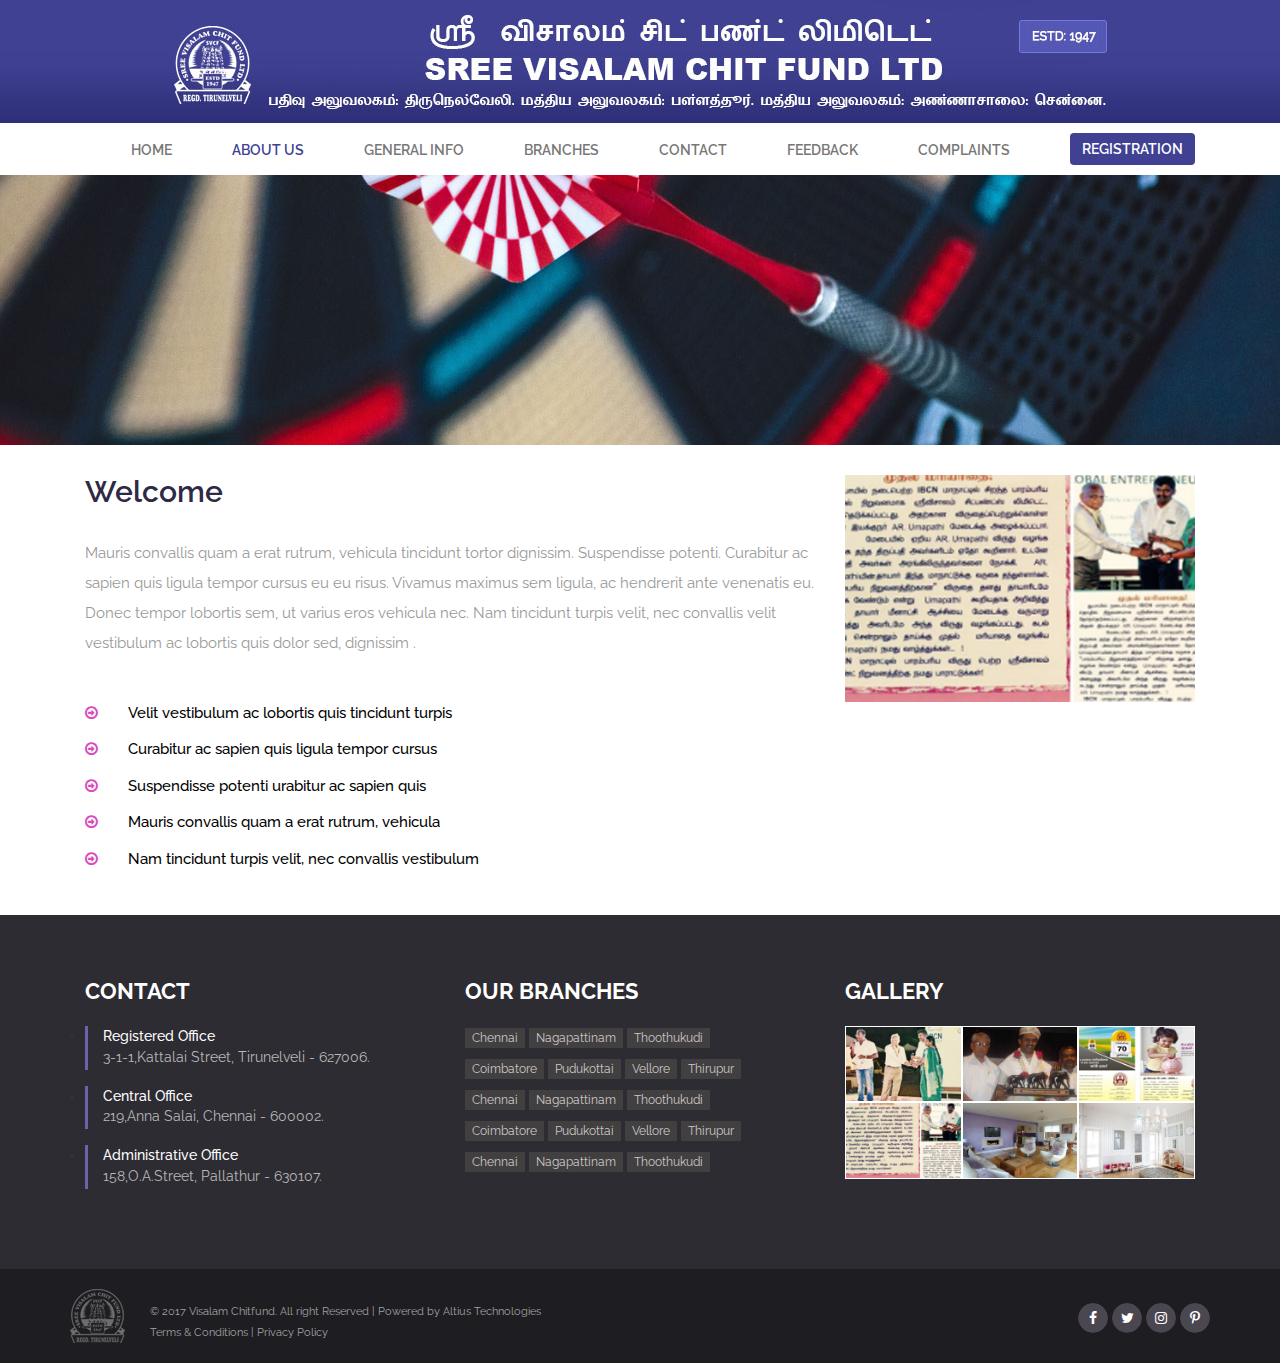
<file: test/test/html_v2/about.html>
<!DOCTYPE html>
<html lang="en">
<head>
<title>:: Sree Visalam Chit Fund LTD</title>
<!-- for-mobile-apps -->
<meta name="viewport" content="width=device-width, initial-scale=1">
<meta http-equiv="Content-Type" content="text/html; charset=utf-8" />
<meta name="keywords" content="Chit, Chit Fund" />
<!-- //for-mobile-apps -->
<link href="css/bootstrap.css" rel="stylesheet" type="text/css" media="all" />
<link href="css/style.css" rel="stylesheet" type="text/css" media="all" />
<link href="css/custom.css" rel="stylesheet" type="text/css" media="all" />
<!-- font-awesome icons -->
<link rel="stylesheet" href="css/font-awesome.min.css" />
<!-- //font-awesome icons -->
	<link href="https://fonts.googleapis.com/css?family=Raleway:100,100i,200,200i,300,300i,400,400i,500,500i,600,600i,700,700i,800,800i,900,900i" rel="stylesheet">
</head>
<body>
	<div class="header w3layouts">
	<div class="header_banner">
		<img src="images/header.jpg">
	</div>
		<div class="nav_holder">
		<div class="container ">
			<nav class="navbar navbar-default">
			<div class="container">
				<!-- Collect the nav links, forms, and other content for toggling -->
				<div class="collapse navbar-collapse navbar-right" id="bs-example-navbar-collapse-1">
					<nav class="cl-effect-13" id="cl-effect-13">
						<ul class="nav navbar-nav">
							<li><a href="index.html">Home</a></li>
							<li class="active"><a href="about.html">About Us</a></li>
							<li><a href="general_info.html">General Info</a></li>
							<li><a href="branches.html">Branches</a></li>
							<li><a href="contact.html">Contact</a></li>
							<li><a href="#">Feedback</a></li>
							<li><a href="#">Complaints</a></li>
							<li><a href="#" class="last"><button class="btn btn-success" data-toggle="modal" data-target="#myModal">Registration</button></a></li>
						</ul>
						
					</nav>
				</div>
				</div>
			</nav>
		</div>
		</div>
	</div>
<!-- banner -->
	<div class="w3-banner1">
	</div>
<!-- //banner -->
<!-- about -->
	<div class="about">
		<div class="container">
			<div class="agileinfo_about_grids">
				<div class="col-md-8 agileinfo_about_grid_left">	
					<div class="wthree_about_grid">
						<h3>Welcome </h3>
						<p>Mauris convallis quam a erat rutrum, vehicula tincidunt tortor dignissim. 
							Suspendisse potenti. Curabitur ac sapien quis ligula tempor cursus eu eu risus. 
							Vivamus maximus sem ligula, ac hendrerit ante venenatis eu. Donec tempor 
							lobortis sem, ut varius eros vehicula nec. Nam tincidunt turpis velit, 
							nec convallis velit vestibulum ac lobortis quis dolor sed, dignissim .</p>
						
						<ul>
							<li><i class="fa fa-arrow-circle-o-right" aria-hidden="true"></i>Velit vestibulum ac lobortis quis tincidunt turpis</li>
							<li><i class="fa fa-arrow-circle-o-right" aria-hidden="true"></i>Curabitur ac sapien quis ligula tempor cursus</li>
							<li><i class="fa fa-arrow-circle-o-right" aria-hidden="true"></i>Suspendisse potenti urabitur ac sapien quis</li>
							<li><i class="fa fa-arrow-circle-o-right" aria-hidden="true"></i>Mauris convallis quam a erat rutrum, vehicula</li>
							<li><i class="fa fa-arrow-circle-o-right" aria-hidden="true"></i>Nam tincidunt turpis velit, nec convallis vestibulum</li>
						</ul>
					</div>
				</div>
				<div class="col-md-4 agileinfo_about_grid_right">
					<img src="images/g9.jpg" alt=" " class="img-responsive" />
				</div>
				<div class="clearfix"> </div>
			</div>
		</div>
	</div>
<!-- about -->
<!-- footer-top -->
	<div class="footer-top">
		<div class="container">
			<div class="col-md-4 footer-top-grid">
				<h3>Contact</h3>
				<ul class="addr">
					<li>
						<h5>Registered Office</h5>
						<p>3-1-1,Kattalai Street, Tirunelveli - 627006.</p>
					</li>
					<li>
						<h5>Central Office</h5>
						<p>219,Anna Salai, Chennai - 600002.</p>
					</li>
					<li>
						<h5>Administrative Office</h5>
						<p>158,O.A.Street, Pallathur - 630107.</p>
					</li>
				</ul>
			</div>
			<div class="col-md-4 footer-top-grid">
				<h3>Our Branches</h3>
				<div class="unorder">
					<ul class="tag2">
						<li><a href="#">Chennai</a></li>
						<li><a href="#">Nagapattinam</a></li>
						<li><a href="#">Thoothukudi</a></li>
					</ul>
					<ul class="tag2">
						<li><a href="#">Coimbatore</a></li>
						<li><a href="#">Pudukottai</a></li>
						<li><a href="#">Vellore</a></li>
						<li><a href="#">Thirupur</a></li>
					</ul>
					<ul class="tag2">
						<li><a href="#">Chennai</a></li>
						<li><a href="#">Nagapattinam</a></li>
						<li><a href="#">Thoothukudi</a></li>
					</ul>
					<ul class="tag2">
						<li><a href="#">Coimbatore</a></li>
						<li><a href="#">Pudukottai</a></li>
						<li><a href="#">Vellore</a></li>
						<li><a href="#">Thirupur</a></li>
					</ul>
					<ul class="tag2">
						<li><a href="#">Chennai</a></li>
						<li><a href="#">Nagapattinam</a></li>
						<li><a href="#">Thoothukudi</a></li>
					</ul>
					
				</div>
			</div>
			
			<div class="col-md-4 footer-top-grid">
				<h3>Gallery</h3>
				<div class="flickr-grids">
					<div class="flickr-grid">
						<a href="gallery.html"><img src="images/g6.jpg" alt=" " class="img-responsive" /></a>
					</div>
					<div class="flickr-grid">
						<a href="gallery.html"><img src="images/g7.jpg" alt=" " class="img-responsive" /></a>
					</div>
					<div class="flickr-grid">
						<a href="gallery.html"><img src="images/g8.jpg" alt=" " class="img-responsive" /></a>
					</div>
					<div class="clearfix"> </div>
					
					<div class="flickr-grid">
						<a href="gallery.html"><img src="images/g9.jpg" alt=" " class="img-responsive" /></a>
					</div>
					<div class="flickr-grid">
						<a href="gallery.html"><img src="images/g10.jpg" alt=" " class="img-responsive" /></a>
					</div>
					<div class="flickr-grid">
						<a href="gallery.html"><img src="images/g11.jpg" alt=" " class="img-responsive" /></a>
					</div>
					<div class="clearfix"> </div>
				</div>
			</div>
			<div class="clearfix"> </div>
		</div>
	</div>
<!-- //footer-top -->
<!-- footer -->
	<div class="footer">
		<div class="container">
		<div class="footer-left">
				<p>© 2017 Visalam Chitfund. All right Reserved | Powered by <a href="#">Altius Technologies</a></p>
				<p><a href="#">Terms & Conditions</a> | <a href="#">Privacy Policy</a></p>
			</div>
			<div class="footer-right">
				<ul class="social-icons">
						<li><a href="#" class="icon icon-border facebook"></a></li>
						<li><a href="#" class="icon icon-border twitter"></a></li>
						<li><a href="#" class="icon icon-border instagram"></a></li>
						<li><a href="#" class="icon icon-border pinterest"></a></li>
					</ul>
			</div>
			
			<div class="clearfix"> </div>
		</div>
	</div>
<!-- //footer -->

<script type="text/javascript" src="js/jquery-2.1.4.min.js"></script>
	<script src="js/bootstrap.js"></script>
	<script src="js/custom.js"></script>
</body>
</html>
</file>
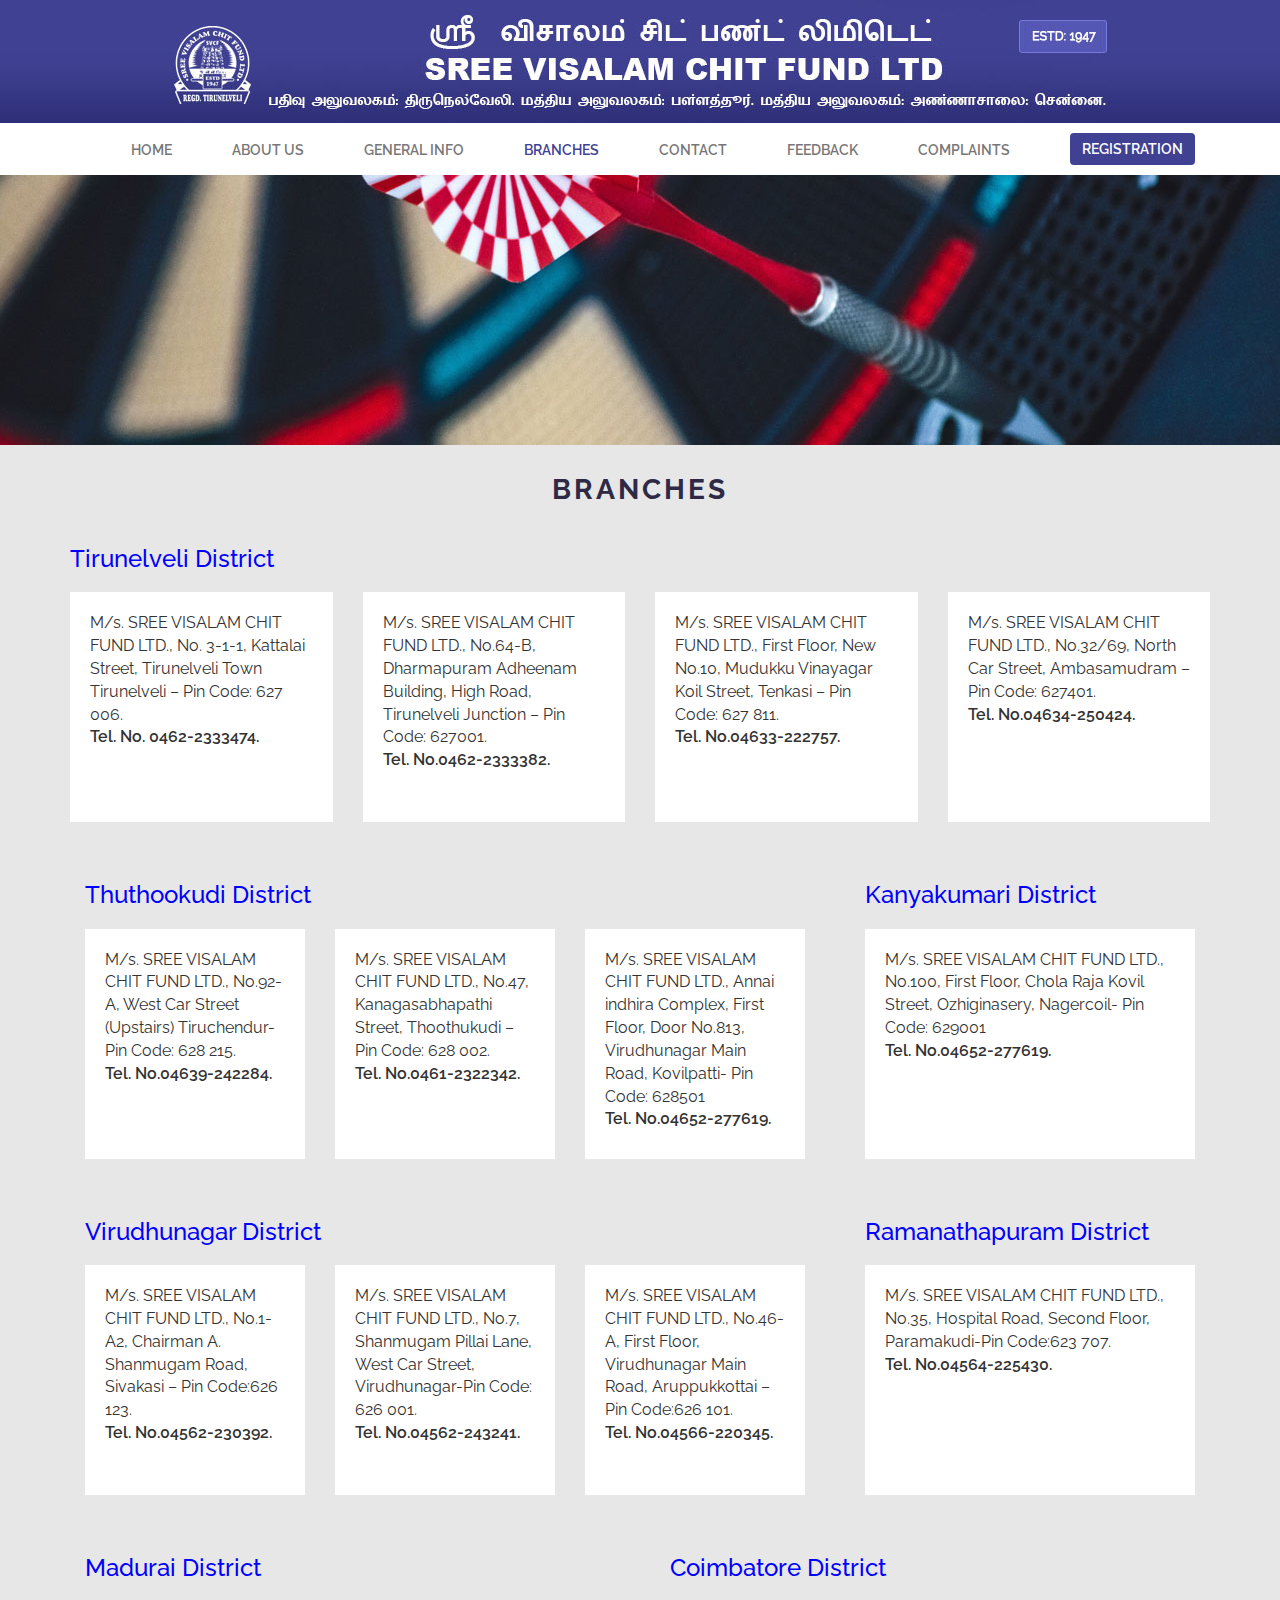
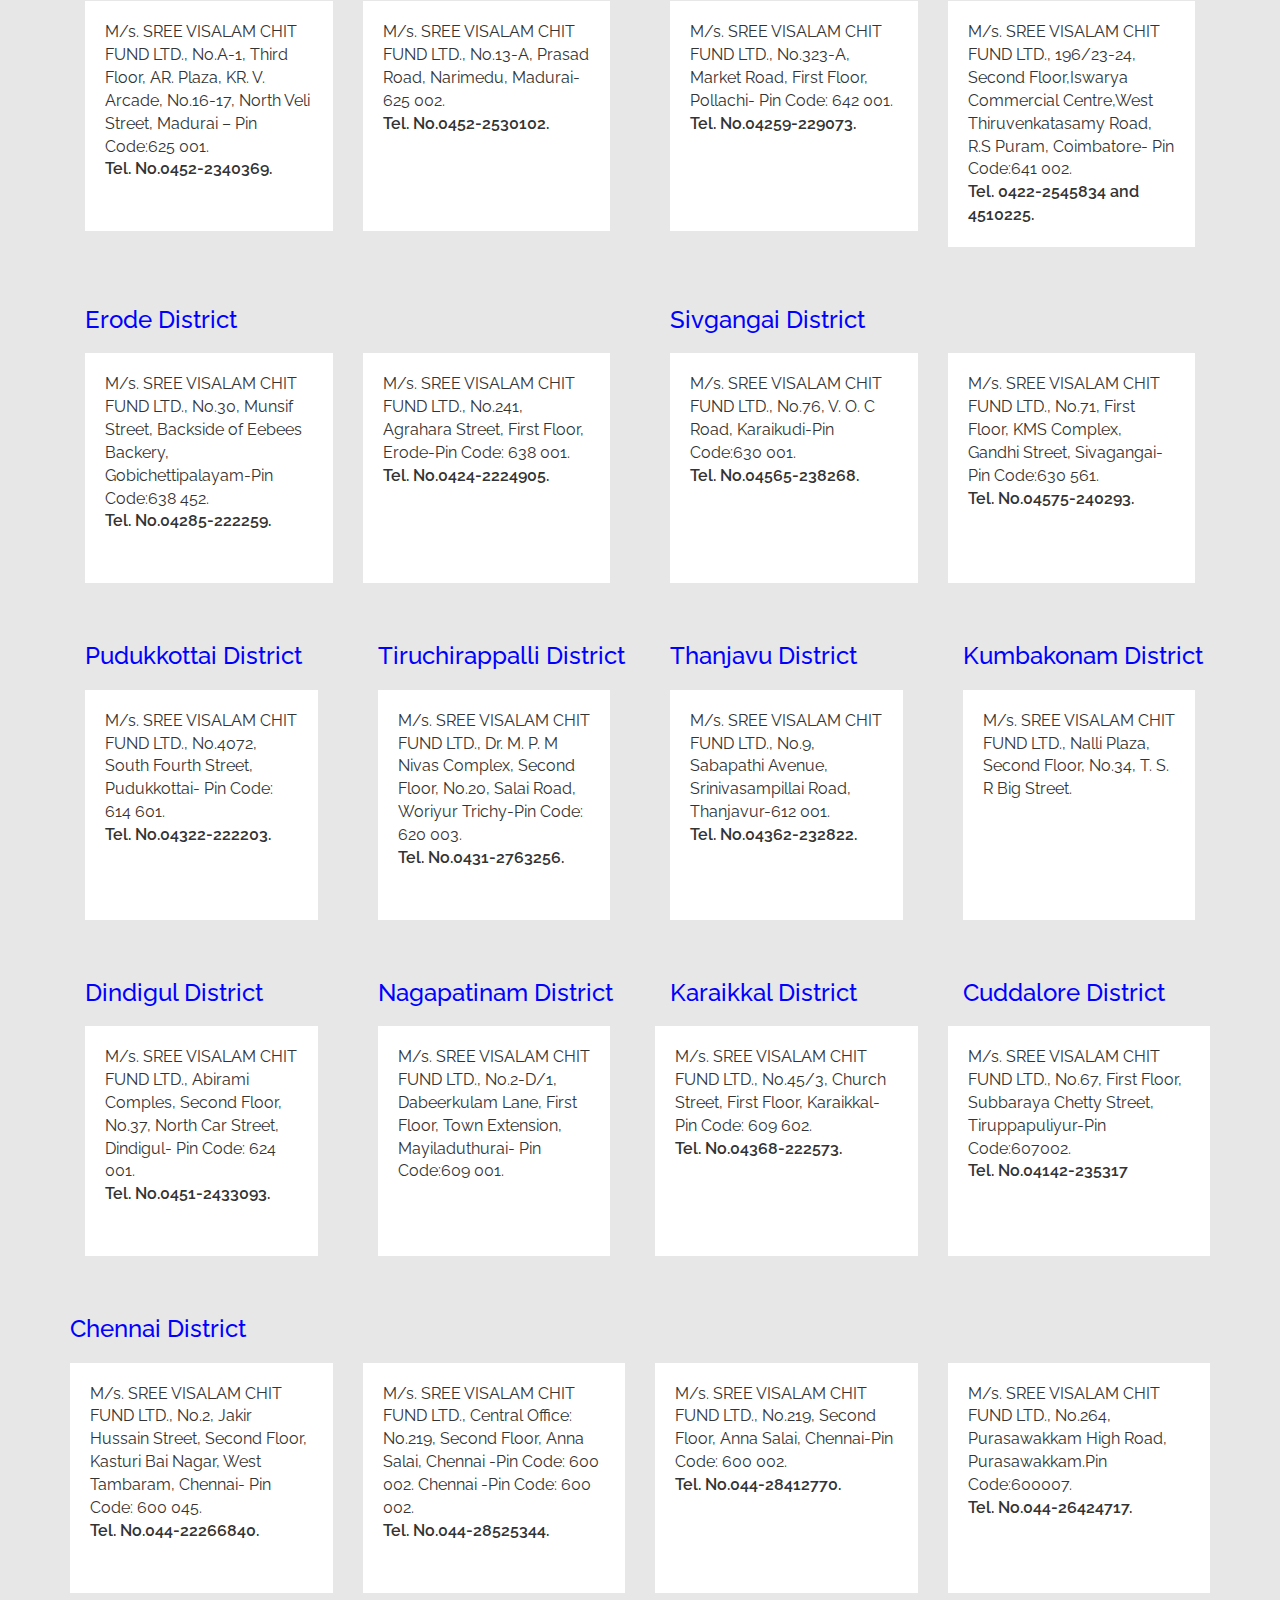
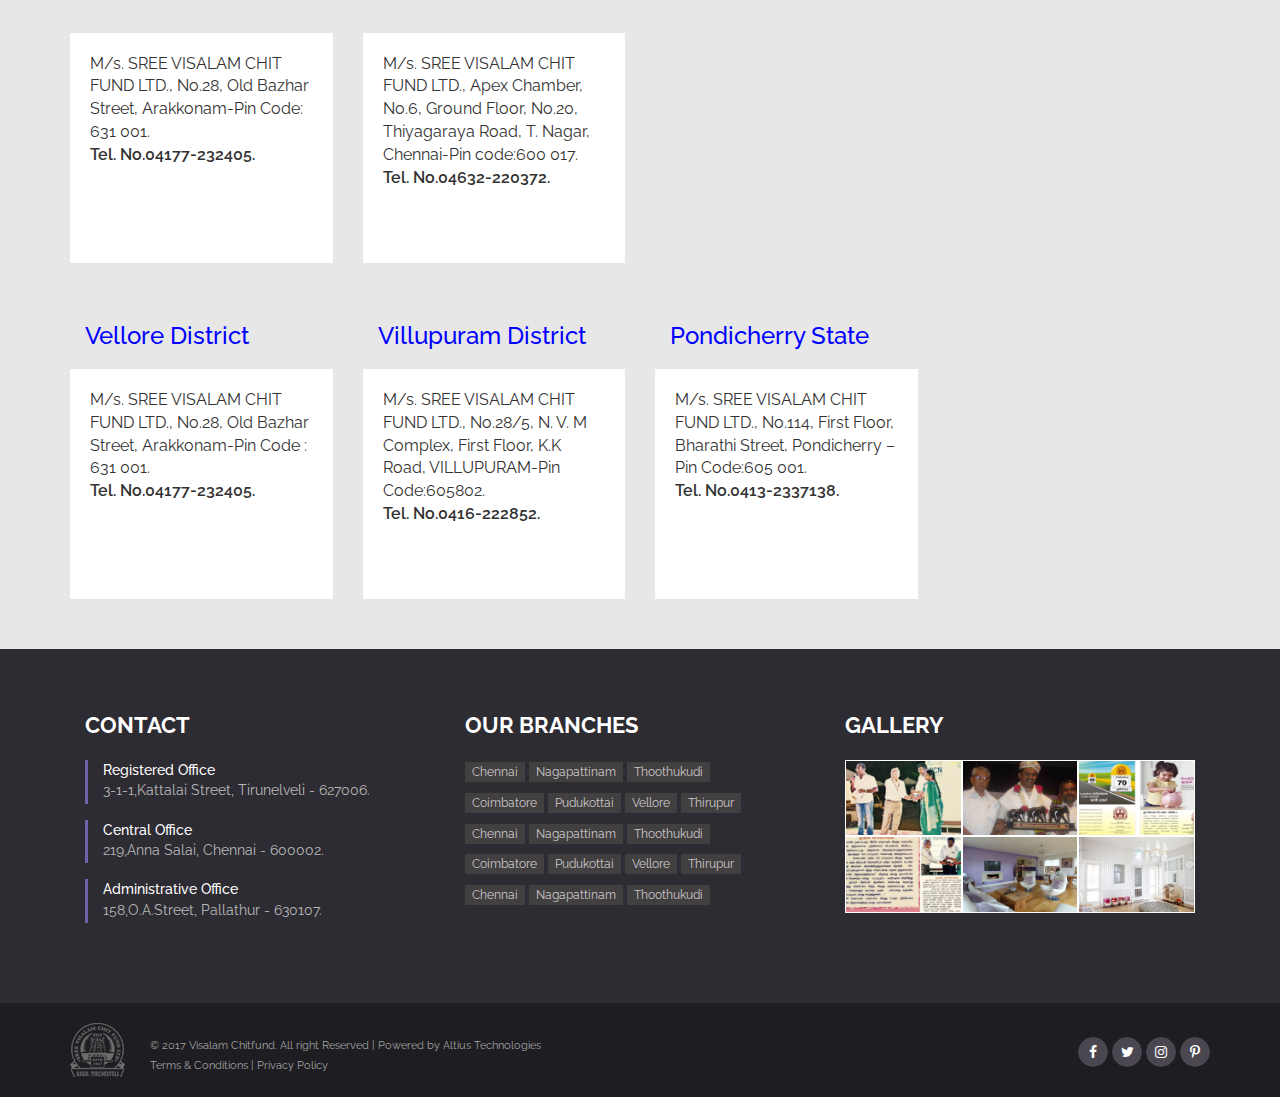
<file: test/test/html_v2/branches.html>
<!DOCTYPE html>
<html lang="en">
<head>
	<title>:: Sree Visalam Chit Fund LTD</title>
	<!-- for-mobile-apps -->
	<meta name="viewport" content="width=device-width, initial-scale=1">
	<meta http-equiv="Content-Type" content="text/html; charset=utf-8" />
	<meta name="keywords" content="Chit, Chit Fund" />
	<!-- //for-mobile-apps -->
	<link href="css/bootstrap.css" rel="stylesheet" type="text/css" media="all" />
	<link href="css/style.css" rel="stylesheet" type="text/css" media="all" />
	<link href="css/custom.css" rel="stylesheet" type="text/css" media="all" />
	<link type="text/css" rel="stylesheet" href="css/cm-overlay.css" />
	<!-- font-awesome icons -->
	<link rel="stylesheet" href="css/font-awesome.min.css" />
	<!-- //font-awesome icons -->
	<script type="text/javascript" src="js/jquery-2.1.4.min.js"></script>
	<link href="https://fonts.googleapis.com/css?family=Raleway:100,100i,200,200i,300,300i,400,400i,500,500i,600,600i,700,700i,800,800i,900,900i" rel="stylesheet">
</head>
<body class="branches">
	<div class="header w3layouts">
		<div class="header_banner">
			<img src="images/header.jpg">
		</div>
		<div class="nav_holder">
			<div class="container ">
				<nav class="navbar navbar-default">
					<div class="container">
						<!-- Collect the nav links, forms, and other content for toggling -->
						<div class="collapse navbar-collapse navbar-right" id="bs-example-navbar-collapse-1">
							<nav class="cl-effect-13" id="cl-effect-13">
								<ul class="nav navbar-nav">
									<li><a href="index.html">Home</a></li>
									<li><a href="about.html">About Us</a></li>
									<li><a href="general_info.html">General Info</a></li>
									<li class="active"><a href="branches.html">Branches</a></li>
									<li><a href="contact.html">Contact</a></li>
									<li><a href="#">Feedback</a></li>
									<li><a href="#">Complaints</a></li>
									<li><a href="#" class="last"><button class="btn btn-success" data-toggle="modal" data-target="#myModal">Registration</button></a></li>
								</ul>

							</nav>
						</div>
					</div>
				</nav>
			</div>
		</div>
	</div>
	<!-- banner -->
	<div class="w3-banner1">
	</div>
	<!-- //banner -->
	<!-- gallery -->
	<div class="agileinfo-gal">
		<div class="container">
			<h2 class="w3l_head w3l_head1">Branches</h2>
			
			<div class="row row-margin">

				<h3>Tirunelveli District</h3>

				<div class="col-md-3 col-sm-12">
					<div class="branch-margin">
						M/s. SREE VISALAM CHIT FUND LTD.,
						No. 3-1-1,
						Kattalai Street,
						Tirunelveli Town
						Tirunelveli – Pin Code: 627 006.
						<span class="branch-margin-pin">Tel. No. 0462-2333474.</span>
						</div>
						</div>
						<div class="col-md-3 col-sm-12">
						<div class="branch-margin">
						M/s. SREE VISALAM CHIT FUND LTD.,
							No.64-B, Dharmapuram Adheenam Building,
							High Road,
							Tirunelveli Junction – Pin Code: 627001.
							<span class="branch-margin-pin">Tel. No.0462-2333382.</span>
							</div>
							</div>
							<div class="col-md-3 col-sm-12 ">
                            <div class="branch-margin">
							M/s. SREE VISALAM CHIT FUND LTD.,
								First Floor,
								New No.10, Mudukku Vinayagar Koil Street,
								Tenkasi – Pin Code: 627 811.
								<span class="branch-margin-pin">Tel. No.04633-222757.</span>
								</div>
								</div>
								<div class="col-md-3 col-sm-12 ">
								<div class="branch-margin">
								 M/s. SREE VISALAM CHIT FUND LTD.,
									No.32/69, North Car Street,
									Ambasamudram – Pin Code: 627401.
									<span class="branch-margin-pin">Tel. No.04634-250424.</span>
									</div>
									</div>
							    </div>
								<div class="row row-margin">
									<div class="col-md-8">
										<h3>Thuthookudi District</h3>
										<div class="col-md-4 col-sm-12">
										<div class="branch-margin">
										M/s. SREE VISALAM CHIT FUND LTD.,
											No.92-A, West Car Street (Upstairs)
											Tiruchendur- Pin Code: 628 215.
											<span class="branch-margin-pin">Tel. No.04639-242284.</span>
										</div>
										</div>
										<div class="col-md-4 col-sm-12">
										<div class="branch-margin">
										M/s. SREE VISALAM CHIT FUND LTD.,
											No.47, Kanagasabhapathi Street,
											Thoothukudi – Pin Code: 628 002.
											<span class="branch-margin-pin">Tel. No.0461-2322342.</span>
											</div>
											</div>
											<div class="col-md-4 col-sm-12">
                                            <div class="branch-margin">
											M/s. SREE VISALAM CHIT FUND LTD.,
												Annai indhira Complex,
												First Floor,
												Door No.813, Virudhunagar Main Road,
												Kovilpatti- Pin Code: 628501
												<span class="branch-margin-pin">Tel. No.04652-277619.</span>
												</div>
												</div>
											</div>
											<div class="col-md-4">
												<h3>Kanyakumari District</h3>
												<div class="col-md-12 col-sm-12">
												<div class="branch-margin">
												M/s. SREE VISALAM CHIT FUND LTD.,
													No.100, First Floor,
													Chola Raja Kovil Street,
													Ozhiginasery,
													Nagercoil- Pin Code: 629001
													<span class="branch-margin-pin">Tel. No.04652-277619.</span>
													</div>
													</div>
												</div>
											</div>
											<div class="row row-margin">
												<div class="col-md-8">
													<h3>Virudhunagar District</h3>
																					<div class="col-md-4 col-sm-12">
													<div class="branch-margin">
													M/s. SREE VISALAM CHIT FUND LTD.,
														No.1-A2, Chairman A. Shanmugam Road,
														Sivakasi – Pin Code:626 123.
														<span class="branch-margin-pin">Tel. No.04562-230392.</span>
													</div>
													</div>
													<div class="col-md-4 col-sm-12">
													<div class="branch-margin">
													M/s. SREE VISALAM CHIT FUND LTD.,
														No.7, Shanmugam Pillai Lane, West Car Street,
														Virudhunagar-Pin Code: 626 001.
														<span class="branch-margin-pin">Tel. No.04562-243241.</span>
														</div>
														</div>
														<div class="col-md-4 col-sm-12">
														<div class="branch-margin">
														M/s. SREE VISALAM CHIT FUND LTD.,
															No.46-A, First Floor,
															Virudhunagar Main Road,
															Aruppukkottai – Pin Code:626 101.
															<span class="branch-margin-pin">Tel. No.04566-220345.</span>
															</div>
															</div>
														</div>
														<div class="col-md-4">
															<h3>Ramanathapuram District</h3>
															<div class="col-md-12 col-sm-12">
															<div class="branch-margin">
															M/s. SREE VISALAM CHIT FUND LTD.,
																No.35, Hospital Road,
																Second Floor,
																Paramakudi-Pin Code:623 707.
																<span class="branch-margin-pin">Tel. No.04564-225430.</span>
																</div>
															</div>
														</div>
													</div>
													<div class="row row-margin">
														<div class="col-md-6">
															<h3>Madurai District</h3>
															<div class="col-md-6 col-sm-12">
															<div class="branch-margin">
															M/s. SREE VISALAM CHIT FUND LTD.,
																No.A-1, Third Floor,
																AR. Plaza, KR. V. Arcade,
																No.16-17, North Veli Street,
																Madurai – Pin Code:625 001.
																<span class="branch-margin-pin">Tel. No.0452-2340369.</span>
																</div>
															</div>
															<div class="col-md-6 col-sm-12">
															<div class="branch-margin">
															M/s. SREE VISALAM CHIT FUND LTD.,
																No.13-A, Prasad Road,
																Narimedu,
																Madurai-625 002.
																<span class="branch-margin-pin">Tel. No.0452-2530102.</span>
																</div>
																</div>
															</div>
															<div class="col-md-6">
																<h3>Coimbatore District</h3>
																<div class="col-md-6 col-sm-12">
																<div class="branch-margin">
																M/s. SREE VISALAM CHIT FUND LTD.,
																	No.323-A, Market Road,
																	First Floor,
																	Pollachi- Pin Code: 642 001.
																	<span class="branch-margin-pin">Tel. No.04259-229073.</span>
																</div>
																</div>
																<div class="col-md-6 col-sm-12">
																<div class="branch-margin">
																M/s. SREE VISALAM CHIT FUND LTD.,
																	196/23-24, Second Floor,Iswarya Commercial Centre,West Thiruvenkatasamy Road, R.S Puram,
																	Coimbatore- Pin Code:641 002.
																	<span class="branch-margin-pin">Tel. 0422-2545834 and 4510225.</span>
																	</div>
																	 </div>
																</div>
															</div>
															<div class="row row-margin">
																<div class="col-md-6">
																	<h3>Erode District</h3>
																	<div class="col-md-6 col-sm-12">
																	<div class="branch-margin">
																	M/s. SREE VISALAM CHIT FUND LTD.,
																		No.30, Munsif Street,
																		Backside of Eebees Backery,
																		Gobichettipalayam-Pin Code:638 452.
																		<span class="branch-margin-pin">Tel. No.04285-222259.</span>
																		</div>
																	</div>
																	<div class="col-md-6 col-sm-12">
																	<div class="branch-margin">
																	M/s. SREE VISALAM CHIT FUND LTD.,
																		No.241, Agrahara Street,
																		First Floor,
																		Erode-Pin Code: 638 001.
																		<span class="branch-margin-pin">Tel. No.0424-2224905.</span>
																		</div>
																		</div>
																	</div>
																	<div class="col-md-6">
																		<h3>Sivgangai District</h3>
																		<div class="col-md-6 col-sm-12">
																		<div class="branch-margin">
																		M/s. SREE VISALAM CHIT FUND LTD.,
																			No.76, V. O. C Road,
																			Karaikudi-Pin Code:630 001.
																			<span class="branch-margin-pin">Tel. No.04565-238268.</span>
																		</div>
																		</div>
																		<div class="col-md-6  col-sm-12">
																		<div class="branch-margin">
																		 M/s. SREE VISALAM CHIT FUND LTD.,
																			No.71, First Floor,
																			KMS Complex, Gandhi Street,
																			Sivagangai-Pin Code:630 561.
																			<span class="branch-margin-pin">Tel. No.04575-240293.</span>
																			</div>
																			</div>
																		</div>
																	</div>
																	<div class="row row-margin">
																		<div class="col-md-3">
																			<h3>Pudukkottai District</h3>
																			<div class="col-md-12 col-sm-12">
																			<div class="branch-margin">
																			M/s. SREE VISALAM CHIT FUND LTD.,
																				No.4072, South Fourth Street,
																				Pudukkottai- Pin Code: 614 601.
																				<span class="branch-margin-pin">Tel. No.04322-222203.</span>
																				</div>
																				</div>
																			</div>
																			<div class="col-md-3">
																				<h3>Tiruchirappalli District</h3>
																				<div class="col-md-12 col-sm-12 ">
																				<div class="branch-margin">
																				M/s. SREE VISALAM CHIT FUND LTD.,
																					Dr. M. P. M Nivas Complex,
																					Second Floor,
																					No.20, Salai Road, Woriyur
																					Trichy-Pin Code: 620 003.
																					<span class="branch-margin-pin">Tel. No.0431-2763256.</span>
																					</div>
																					</div>
																				</div>
																				<div class="col-md-3">
																					<h3>Thanjavu District</h3>
																					<div class="col-md-12 col-sm-12 ">
																					<div class="branch-margin">
																					M/s. SREE VISALAM CHIT FUND LTD.,
																						No.9, Sabapathi Avenue,
																						Srinivasampillai Road,
																						Thanjavur-612 001.
																						<span class="branch-margin-pin">Tel. No.04362-232822.</span>
																					</div>
																					</div>
																				</div>
																				<div class="col-md-3">
																					<h3>Kumbakonam District</h3>
																					<div class="col-md-12 col-sm-12">
																					<div class="branch-margin">
																					 M/s. SREE VISALAM CHIT FUND LTD.,
																						Nalli Plaza, Second Floor,
																						No.34, T. S. R Big Street.
																					</div>
																					</div>
																				</div>
																			</div>  
																			<div class="row row-margin">
																				<div class="col-md-3">
																					<h3>Dindigul District</h3>
																					<div class="col-md-12 col-sm-12 ">
																					<div class="branch-margin">
																					M/s. SREE VISALAM CHIT FUND LTD.,
																						Abirami Comples,
																						Second Floor,
																						No.37, North Car Street,
																						Dindigul- Pin Code: 624 001.
																						<span class="branch-margin-pin">Tel. No.0451-2433093.</span>
																						</div>
																						</div>
																					</div>
																					<div class="col-md-3">
																						<h3>Nagapatinam District</h3>
																						<div class="col-md-12 col-sm-12">
																						<div class="branch-margin">
																						M/s. SREE VISALAM CHIT FUND LTD.,
																							No.2-D/1, Dabeerkulam Lane,
																							First Floor, Town Extension,
																							Mayiladuthurai- Pin Code:609 001.
																							</div>
																							</div>
																						</div>
																						<div class="col-md-3">
																							<h3>Karaikkal District</h3>
																							<div class="branch-margin">M/s. SREE VISALAM CHIT FUND LTD.,
																								No.45/3, Church Street,
																								First Floor,
																								Karaikkal-Pin Code: 609 602.
																								<span class="branch-margin-pin">Tel. No.04368-222573.</span></div>
																							</div>
																							<div class="col-md-3">
																								<h3>Cuddalore District</h3>
																								<div class="branch-margin">M/s. SREE VISALAM CHIT FUND LTD.,
																									No.67, First Floor,
																									Subbaraya Chetty Street,
																									Tiruppapuliyur-Pin Code:607002.
																									<span class="branch-margin-pin">Tel. No.04142-235317</span></div>
																								</div>
																							</div>
																							<div class="row row-margin">
																								<h3>Chennai District</h3>
																								<div class="col-md-3 col-sm-12">
																								<div class="branch-margin">
																								M/s. SREE VISALAM CHIT FUND LTD.,
																									No.2, Jakir Hussain Street,
																									Second Floor, Kasturi Bai Nagar,
																									West Tambaram,
																									Chennai- Pin Code: 600 045.
																									<span class="branch-margin-pin">Tel. No.044-22266840.</span>
																									</div>
																								</div>
																								<div class="col-md-3 col-sm-12">
																								<div class="branch-margin">
																								M/s. SREE VISALAM CHIT FUND LTD.,
																									Central Office:
																									No.219, Second Floor,
																									Anna Salai,
																									Chennai
																									-Pin Code: 600 002.
																									Chennai
																									-Pin Code: 600 002.
																									<span class="branch-margin-pin">Tel. No.044-28525344.</span>
																									</div>
																								</div>
																								<div class="col-md-3 col-sm-12">
																								<div class="branch-margin">
																								M/s. SREE VISALAM CHIT FUND LTD.,
																									No.219, Second Floor,
																									Anna Salai,
																									Chennai-Pin Code: 600 002.
																									<span class="branch-margin-pin">Tel. No.044-28412770.</span>
																									</div>
																								</div>
																								<div class="col-md-3 col-sm-12">
																								<div class="branch-margin">
																								M/s. SREE VISALAM CHIT FUND LTD.,
																									No.264, Purasawakkam High Road,
																									Purasawakkam.Pin Code:600007.<span class="branch-margin-pin">Tel. No.044-26424717.</span>
																									</div>
																								</div>
																							</div>
																							<div class="row row-margin">
																								<div class="col-md-3 col-sm-12">
																								<div class="branch-margin">
																								M/s. SREE VISALAM CHIT FUND LTD.,
																									No.28, Old Bazhar Street,
																									Arakkonam-Pin Code: 631 001.
																									<span class="branch-margin-pin">Tel. No.04177-232405.</span>
																									</div>
																								</div>
																								<div class="col-md-3 col-sm-12">
																								<div class="branch-margin">
																								M/s. SREE VISALAM CHIT FUND LTD.,
																									Apex Chamber,
																									No.6, Ground Floor,
																									No.20, Thiyagaraya Road,
																									T. Nagar,
																									Chennai-Pin code:600 017.
																									<span class="branch-margin-pin">Tel. No.04632-220372.</span>
																									</div>
																								</div>

																							</div>
																							<div class="clearfix"></div>
																							<div class="row row-margin">
																								<div class="col-md-3">
																									<h3>Vellore District</h3>
																									<div class="branch-margin">M/s. SREE VISALAM CHIT FUND LTD.,
																										No.28, Old Bazhar Street,
																										Arakkonam-Pin Code : 631 001.
																										<span class="branch-margin-pin">Tel. No.04177-232405.</span>
																									</div>
																								</div>
																								<div class="col-md-3">
																									<h3>Villupuram District</h3>
																									<div class="branch-margin">M/s. SREE VISALAM CHIT FUND LTD.,
																										No.28/5, N. V. M Complex,
																										First Floor, K.K Road,
																										VILLUPURAM-Pin Code:605802.
																										<span class="branch-margin-pin">Tel. No.0416-222852.</span>
																									</div>
																								</div>
																								<div class="col-md-3">
																									<h3>Pondicherry State</h3>
																									<div class="branch-margin">M/s. SREE VISALAM CHIT FUND LTD.,
																										No.114, First Floor,
																										Bharathi Street,
																										Pondicherry – Pin Code:605 001.
																										<span class="branch-margin-pin">Tel. No.0413-2337138.</span>
																									</div>
																								</div>
																							</div>

																						</div>
																					</div>	
																					<!-- //gallery -->
																					<!-- footer-top -->
																					<div class="footer-top">
																						<div class="container">
																							<div class="col-md-4 footer-top-grid">
																								<h3>Contact</h3>
																								<ul class="addr">
																									<li>
																										<h5>Registered Office</h5>
																										<p>3-1-1,Kattalai Street, Tirunelveli - 627006.</p>
																									</li>
																									<li>
																										<h5>Central Office</h5>
																										<p>219,Anna Salai, Chennai - 600002.</p>
																									</li>
																									<li>
																										<h5>Administrative Office</h5>
																										<p>158,O.A.Street, Pallathur - 630107.</p>
																									</li>
																								</ul>
																							</div>
																							<div class="col-md-4 footer-top-grid">
																								<h3>Our Branches</h3>
																								<div class="unorder">
																									<ul class="tag2">
																										<li><a href="#">Chennai</a></li>
																										<li><a href="#">Nagapattinam</a></li>
																										<li><a href="#">Thoothukudi</a></li>
																									</ul>
																									<ul class="tag2">
																										<li><a href="#">Coimbatore</a></li>
																										<li><a href="#">Pudukottai</a></li>
																										<li><a href="#">Vellore</a></li>
																										<li><a href="#">Thirupur</a></li>
																									</ul>
																									<ul class="tag2">
																										<li><a href="#">Chennai</a></li>
																										<li><a href="#">Nagapattinam</a></li>
																										<li><a href="#">Thoothukudi</a></li>
																									</ul>
																									<ul class="tag2">
																										<li><a href="#">Coimbatore</a></li>
																										<li><a href="#">Pudukottai</a></li>
																										<li><a href="#">Vellore</a></li>
																										<li><a href="#">Thirupur</a></li>
																									</ul>
																									<ul class="tag2">
																										<li><a href="#">Chennai</a></li>
																										<li><a href="#">Nagapattinam</a></li>
																										<li><a href="#">Thoothukudi</a></li>
																									</ul>

																								</div>
																							</div>

																							<div class="col-md-4 footer-top-grid">
																								<h3>Gallery</h3>
																								<div class="flickr-grids">
																									<div class="flickr-grid">
																										<a href="gallery.html"><img src="images/g6.jpg" alt=" " class="img-responsive" /></a>
																									</div>
																									<div class="flickr-grid">
																										<a href="gallery.html"><img src="images/g7.jpg" alt=" " class="img-responsive" /></a>
																									</div>
																									<div class="flickr-grid">
																										<a href="gallery.html"><img src="images/g8.jpg" alt=" " class="img-responsive" /></a>
																									</div>
																									<div class="clearfix"> </div>

																									<div class="flickr-grid">
																										<a href="gallery.html"><img src="images/g9.jpg" alt=" " class="img-responsive" /></a>
																									</div>
																									<div class="flickr-grid">
																										<a href="gallery.html"><img src="images/g10.jpg" alt=" " class="img-responsive" /></a>
																									</div>
																									<div class="flickr-grid">
																										<a href="gallery.html"><img src="images/g11.jpg" alt=" " class="img-responsive" /></a>
																									</div>
																									<div class="clearfix"> </div>
																								</div>
																							</div>
																							<div class="clearfix"> </div>
																						</div>
																					</div>
																					<!-- //footer-top -->
																					<!-- footer -->
																					<div class="footer">
																						<div class="container">
																							<div class="footer-left">
																								<p>© 2017 Visalam Chitfund. All right Reserved | Powered by <a href="#">Altius Technologies</a></p>
																								<p><a href="#">Terms & Conditions</a> | <a href="#">Privacy Policy</a></p>
																							</div>
																							<div class="footer-right">
																								<ul class="social-icons">
																									<li><a href="#" class="icon icon-border facebook"></a></li>
																									<li><a href="#" class="icon icon-border twitter"></a></li>
																									<li><a href="#" class="icon icon-border instagram"></a></li>
																									<li><a href="#" class="icon icon-border pinterest"></a></li>
																								</ul>
																							</div>

																							<div class="clearfix"> </div>
																						</div>
																					</div>
																					<!-- //footer -->

																					<!-- js -->

																					<script src="js/bootstrap.js"></script>
																					<script src="js/custom.js"></script>
																					<!-- //js --> 
																				</body>
																				</html>
</file>
<file: html_v3/css/style.css>
html, body{
    font-size: 100%;
	font-family: 'Raleway', sans-serif;
	background:#ffffff;
	margin: 0;
}
p,ul li,ol li{
	margin:0;
	font-size:14px;
}
h1,h2,h3,h4,h5,h6{
	font-family: 'Raleway', sans-serif;
	margin:0;
}
ul,label{
	margin:0;
	padding:0;
}
body a:hover{
	text-decoration:none;
}
input[type="submit"],input[type="reset"],.w3layouts_mail_grid_left1,.w3layouts_mail_grid_left2 a,.w3layouts_services_grid_main,.agileits_w3layouts_nav_right ul li a,.w3layouts_banner_info_right ul li a,.wthree_copy_right p a,.agile_map_grid ul li a,.agileits_w3layouts_footer_grid ul li a{
	-webkit-transition: all 0.2s ease-in-out 0s;
    -moz-transition: all 0.2s ease-in-out 0s;
    -ms-transition: all 0.2s ease-in-out 0s;
    -o-transition: all 0.2s ease-in-out 0s;
    transition: all 0.2s ease-in-out 0s;
}
.navbar-brand{
    padding: 0px!important;
    height: inherit!important;
}
/*-- banner --*/
.w3-banner{
	background:url(../images/banner.jpg) no-repeat 0px 0px;
	background-size:cover;
	-webkit-background-size:cover;
	-moz-background-size:cover;
	-o-background-size:cover;
	-ms-background-size:cover;
	min-height:650px;
	position: relative;
}
.w3-banner1{
	background:url(../images/banner_sml.jpg) no-repeat 0px -152px;
	background-size:cover;
	-webkit-background-size:cover;
	-moz-background-size:cover;
	-o-background-size:cover;
	-ms-background-size:cover;
	min-height:270px;
	position: relative;
}
.w3l-banner-info h3 {
    color: #fff;
    font-size: 60px;
    text-align: center;
    text-transform: uppercase;
    line-height: 80px;
    letter-spacing: 2px;
    font-weight: 600;
    text-shadow: 2px 2px #847d7d;
}
.w3l-banner-info p {
    font-size: 18px;
    color: #cccccc;
    text-align: center;
    margin: 20px 0 0;
}
.w3l-banner-info {
    padding: 15em 0 0;
}
/*-- nav --*/
.navbar-default {
    background: #2b8cbe;
    border: none;
}
.navbar {
    margin-bottom: 0;
    padding: 0px 0;
}
.navbar-brand {
    font-size: 46px;
	font-weight:600;
	color: #da4bbd;
	text-transform:uppercase;
	text-shadow: 2px 2px #d8d8d8;
}
.navbar-brand span {
    line-height: 0.5;
    color: #ffc100;
    text-transform: capitalize;
    transform: rotate(-150deg);
	-webkit-transform: rotate(-150deg);
	-moz-transform: rotate(-150deg);
	-o-transform: rotate(-150deg);
	-ms-transform: rotate(-150deg);
    display: inline-block;
}
.navbar-default .navbar-brand, .navbar-default .navbar-brand:hover, .navbar-default .navbar-brand:focus {
    color: #da4bbd;
}
.navbar-default .navbar-nav > .active > a, .navbar-default .navbar-nav > .active > a:hover, .navbar-default .navbar-nav > .active > a:focus {
    color:#fff;
    background: #13648e;
    line-height: 43px;
}
.navbar-nav > li > a {
	padding:0px 30px 0;
    text-transform: uppercase;
    font-weight: 600;
    -webkit-transition: all 0.5s ease;
  -moz-transition: all 0.5s ease;
  -o-transition: all 0.5s ease;
    transition: all 0.5s ease;
}
.navbar-nav > li > a.last {
    padding:0px 30px 0!important;
    font-family: 'Raleway', sans-serif;
    font-weight: 600!important;
}
.navbar-nav > li > a.last .btn{
    font-family: 'Raleway', sans-serif;
    font-weight: 600!important;
    text-transform: uppercase!important;
    background: #404193!important;
    border: 0px!important;
}
.navbar-default .navbar-nav > li > a {
    color:#fff;
    line-height: 43px;
}
.navbar-collapse {
    padding: 0;
    border-top: none;
    box-shadow: none;
}
.navbar-default .navbar-collapse, .navbar-default .navbar-form {
    border: none;
}
.navbar-right {
    float: none !important;
    margin-right: 0;
    margin-left: 0em;
}
.navbar-nav {
    float: right !important;
    margin: 0;
}
.navbar-default .navbar-nav > li > a:hover, .navbar-default .navbar-nav > li > a:focus {
    color:#fff;
    background: #13648e;
}
.nav > li > a,.agile_short_dropdown li a {
	font-family: 'Raleway', sans-serif;
}
.navbar-default .navbar-nav>.open>a, .navbar-default .navbar-nav>.open>a:hover, .navbar-default .navbar-nav>.open>a:focus {
    color: #26223e ! important;
    background-color: rgba(76, 76, 76, 0) ! important
}
.dropdown-menu {
    background-color: rgba(0, 0, 0, 0.24) ! important;
}
ul.dropdown-menu {
    background: rgba(0, 0, 0, 0.24);
    box-shadow: 0 0 0;
    border: none;
    margin: 0;
    top: 4em;
    right: 27px ! important;
    min-width: 90px;
}
.dropdown-menu>li>a:hover, .dropdown-menu>li>a:focus {
    background-color: rgba(0, 0, 0, 0.24) ! important;
    color: #fff ! important;
}
.w3_agile_login{
	float:right;
}
.w3_agile_login a i{
	padding: .5em .7em;
    border: 1px solid #fff;
    color: #fff;
    font-size: 1em;
    margin-top: 1em;
}
.navbar-default .navbar-nav > .open > a, .navbar-default .navbar-nav > .open > a:hover, .navbar-default .navbar-nav > .open > a:focus {
    color: #fff;
    background-color: transparent;
}
.navbar-default .navbar-nav > .active.open > a{
	color: #204b87;
}
.agile_short_dropdown li a {
    padding: 8px 20px;
    color: #fff;
    text-align: center;
}
.agile_short_dropdown li a:before{
	content:'';
	display:none;
}

/*-- //nav --*/
.agileits_w3layouts_banner_info{
	margin: 15em 0 0;
}
.agileits_w3layouts_banner_info h2 {
    text-align: left;
    font-size: 40px;
    font-weight: bold;
    color: #fff;
}
.w3-agileits-bann p {
    font-size: 21px;
    color: #fff;
    margin-top: 18px;
}
.w3-agile-bann ul li {
    display: block;
    margin-bottom: 1em;
    color: #ffffff;
    line-height: 1.5em;
    font-size: 1em;
    letter-spacing: 0px;
}
.w3-agile-bann ul li i {
    color: #b06010;
    padding: 10px;
    font-size: 18px;
    border: 1px solid #fff;
    margin-right: 19px;
    line-height: 15px;
}
.w3-agile-bann ul li:last-child,.w3-agile-bann ul li:last-child{
	margin-bottom:0;
}
.w3-agileits-bann {
    margin-top: 50px;
}
/*-- //banner --*/
.modal-header h4 {
   font-size: 30px;
    text-align: center;
    margin-bottom:0px;
    color: #404193;
    font-weight: 700;
    text-transform: uppercase;
    letter-spacing: 3px;
}
.modal-body p{
    margin: 40px 0 0 0;
    font-size: 15px;
    color: #999999;
    line-height: 1.8em;
}
/*--banner-bottom--*/
.banner-bottom-agileits{
    padding: 40px 0;
    text-align: center;
    font-size: 14px;
}
.banner-bottom-agileits h3 {
    font-size: 24px;
    line-height: 40px;
    text-transform: uppercase;
    width: 80%;
    letter-spacing: 3px;
    color: #2e2a46;
    margin: 0 auto;
    text-align: center;
}
/*--//banner-bottom--*/
/*--//middle-content--*/
.middle-content h3, .middle-content1 h3, .middle-content2 h3 {
    font-size: 24px;
    text-align: center;
    color: #fff;
    font-weight: 700;
}
.middle-content p,.middle-content1 p,.middle-content2 p {
    font-size: 13px;
    text-align: center;
    line-height: 18px;
    margin: 20px 0;
	color:#fff;
}
.agileinfo-news-button {
    text-align: center;
}
.agileinfo-news-button a {
    color: #ffffff;
    font-size: 16px;
    text-decoration: none;
    outline: none;
	-webkit-transition: all 0.5s ease-in-out 0s;
    -moz-transition: all 0.5s ease-in-out 0s;
    -ms-transition: all 0.5s ease-in-out 0s;
    -o-transition: all 0.5s ease-in-out 0s;
    transition: all 0.5s ease-in-out 0s;
}
.agileinfo-news-button a:hover{
	padding-left:20px;
}
i.fa.fa-long-arrow-right {
    padding-left: 6px;
    font-size: 14px;
}
.middle-wthree {
    background: #266090;
    padding: 53px 12em;
	 min-height: 400px;
     text-align: center;
}
.middle-w3-agile {
    padding: 7.3em 12em;
	 min-height: 400px;
    background: #26223e;
}
.middle-agile {
     padding: 7.3em 12em;
	 min-height: 400px;
	background:#ffb378;
}
.middle-agileinfo {
    background: url("../images/bg_login.jpg");
    min-height: 400px;
	position:relative;
}
.middle-w3-agileits {
    background: #fff8ad;
    min-height: 400px;
	position:relative;
}
.middle-wthree1 {
    background: #5fb3e7;
    min-height: 400px;
	position:relative;
}
.agileinfo-ima {
    position: absolute;
    top: -60px;
    right: -86px;
    z-index: 1;
}
.w3-agileits-ima {
    position: absolute;
    bottom: -83px;
    left: -86px;
    z-index: 9;
}
.wthree-ima {
    position: absolute;
    top: 40px;
    right: 0px;
}
/*--//middle-content--*/
/*--//middle-bottom --*/
.middle-bottom {
    padding:5em 0;
}
.middle-bottom h4 {
    font-size: 21px;
    text-align: left;
        font-weight: 700;
    letter-spacing: 3px;
    text-shadow: 1px 1px #d8d8d8;
    color: #2e2a46;
    text-transform: uppercase;
}
.middle-bottom p {
    font-size: 15px;
    text-align: left;
    line-height: 26px;
    margin: 20px 0 0;
}
.middle-bottom span {
    font-size: 60px;
    color: #da4bbd;
    padding-right: 20px;
}
.w3l-one,.w3-two {
    border-left: 1px solid #000;
}
.one-2 {
    padding: 9em 0 0;
}
.two {
    padding: 11em 0 0;
}
.two-1 {
    padding: 11em 0;
}
.one-3 {
    padding: 9em 0;
}
.middle-bottom h2 {
    font-size: 40px;
    text-align: center;
    margin-bottom: 80px;
    color: #2e2a46;
    font-weight: 700;
    text-transform: uppercase;
    letter-spacing: 3px;
    text-shadow: 2px 2px #c1c1c1;
}
/*--//middle-bottom --*//*-- features-bottom --*/
.w3_features_bottom_grid-1{
	padding:1.5em;
	background:#da4bbd;
}
.w3_features_bottom_grid-2{
	padding:1.5em;
	background:#5fb3e7;
}
.w3_features_bottom_grid-3{
	padding:1.5em;
	background:#26223e;
}
.w3_features_bottom_gridl{
    text-align: center;
}
.w3_features_bottom_gridl i {
    font-size: 1.5em;
    color: #fff;
    line-height: 2em;
}
.w3_features_bottom_gridr h4{
	font-size: 1.4em;
    letter-spacing: 2px;
    color: #fff;
    text-transform: uppercase;
	  font-weight: 700;
    letter-spacing: 3px;
    text-shadow: 1px 1px #d8d8d8;
}
.w3_features_bottom_gridr p{
	color:#fff;
	line-height:2em;
}
.w3_features_bottom_gridr p a{
	color:#fff;
	text-decoration:none;
}
.w3_features_bottom_gridr p a:hover{
	color:#212121;
}
/*-- //features-bottom --*/
/*-- footer-top --*/
.footer-top{
	background: #2e2c33;
    font-style: normal;
    padding: 4em 0;
	}
.footer-top-grid h3 {
    color: #fff;
    font-size: 1.4em;
    text-transform: uppercase;
    font-weight: 700;
    margin: 0 0 1em;
}
.footer-top-grid h3 span{
	font-weight:600;
	margin-left: .3em;
	}
.footer-top-grid p{
	color: #B8B8B8;
    font-size: 14px;
    line-height: 1.8em;
    margin: 0;
	}
.footer-top-grid ul.tag2{
	padding:0;
	margin: 0 0 8px;
	}
.footer-top-grid ul.tag2 li{
	display:inline-block;
	}
.footer-top-grid ul.tag2 li a{	
	font-size:12px;
	color: #CCC8C8;
	padding: 3px 7px;
	background:#423f41;
	}
.footer-top-grid ul.tag2 li a:hover{
	text-decoration: none;
    background:#2b8cbe;
 
	}
.footer-top-grid ul.tag2{
	display:block;
	}
.footer-top-grid ul.twi{
	padding:1em 0 0;
	margin:0;
	}
.footer-top-grid ul.twi li i {
    padding-right: 1.5em;
}
.footer-top-grid ul.twi li{
	display:block;
	color:#B8B8B8;
	font-size:12px;
	margin-bottom:1.5em;
	}
.footer-top-grid ul.twi li:nth-child(2){
	margin:0;
	}
.footer-top-grid ul.twi li a.mail{
	color:#B8B8B8;
	font-size:12px;
	}
.footer-top-grid ul.twi li a.mail:hover{
	color:#fff;
	}
.footer-top-grid ul.twi li span{
	display:block;
	margin:.3em 0 0em;
	color:#fff;
	font-size:12px;
	}
.flickr-grids{
	margin:1em 0 0;
	}
.flickr-grid{
	float: left;
    width: 33.33%;
    border: 1px solid #fff;
	}
.flickr-grid img{
	width:100%;
	}
.w3_features_bottom_gridr {
    padding: 0;
}
/*-- //footer-top --*/
.features-bottom h3 {
       font-size: 40px;
    text-align: center;
    margin-bottom: 80px;
	font-weight: 700;
    letter-spacing: 3px;
    text-shadow: 2px 2px #c1c1c1;
    color: #2e2a46;
    text-transform: uppercase;
}
.features-bottom {
    padding: 5em 0;
}
/*-- footer --*/
.footer{
	padding: 20px 0;
    background: #1e1d21;
        color: #f2f2f2;
	}
.footer-left{
	float:left;
    background: url("../images/logo_footer.png") no-repeat;
    height: 54px;
    padding: 15px 0px 0px 80px;
	}
.footer-right{
	float:right;
    margin-top: 13px;
	}
/*-- social-icons --*/
ul.social-icons li {
    display: inline-block;
}
.icon {
	display: inline-block;
	vertical-align: top;
	overflow: hidden;
	margin: 0;
	width: 30px;
	height: 30px;
	font-family: FontAwesome;
	font-size:1em;
	color:#fff;
	text-align:center;
	border-radius: 25px;
	-webkit-border-radius: 25px;
	-moz-border-radius: 25px;
	-o-border-radius: 25px;
	-ms-border-radius: 25px;
}
.icon-border {
	position: relative;
}

.icon-border::before,
.icon-border::after {
	display: block;
	position: absolute;
	top: 0;
	left: 0;
	width: 100%;
	height: 100%;
	content: "";
	border-radius: 25px;
	-webkit-border-radius: 25px;
	-moz-border-radius: 25px;
	-o-border-radius: 25px;
	-ms-border-radius: 25px;
	line-height: 2.2em;
}

.icon-border::before {
	z-index: 1;
	-webkit-transition: box-shadow 0.3s;
          transition: box-shadow 0.3s;
}

.icon-border::after {
	z-index: 2;
}

/* facebook */
.icon-border.facebook::before {
	box-shadow:inset 0 0 0 48px #4a4750;
}

.icon-border.facebook:hover::before {
	box-shadow:inset 0 0 0 2px #3b5998;
}

.icon-border.facebook::after {
	content:"\f09a";
}
.icon-border.facebook:hover::after {
	color:#3b5998;
}

/* twitter */
.icon-border.twitter::before {
	box-shadow:inset 0 0 0 48px #4a4750;
}

.icon-border.twitter:hover::before {
	box-shadow:inset 0 0 0 2px #1da1f2;
}

.icon-border.twitter::after {
	content:"\f099";
}
.icon-border.twitter:hover::after {
	color:#1da1f2;
}

/* instagram */
.icon-border.instagram::before {
	box-shadow: inset 0 0 0 48px #4a4750;
}

.icon-border.instagram:hover::before {
	box-shadow: inset 0 0 0 2px #833ab4;
}

.icon-border.instagram::after {
	content: "\f16d";
}
.icon-border.instagram:hover::after {
	color:#833ab4;
}

/* pinterest */
.icon-border.pinterest::before {
	box-shadow: inset 0 0 0 48px #4a4750;
}

.icon-border.pinterest:hover::before {
	box-shadow: inset 0 0 0 2px #bd081c;
}

.icon-border.pinterest::after {
	content: "\f231";
}
.icon-border.pinterest:hover::after {
	color:#bd081c;
}
/*-- //social-icons --*/
.footer-right p{
	color:#B9B5B5;
	font-size:14px;
	margin:0.4em 0 0;
	}
.footer-right p a{
	color:#fff;
	}
.footer-right p a:hover{
	color:#E47719;
	}
/*-- footer --*//*-- about --*/
.wthree_about_grid h3{
	font-size: 30px;
    text-align: left;
    margin-bottom: 30px;
    font-weight: 600;
    color: #2e2a46;
}
.wthree_about_grid p{
	color: #999;
    line-height: 2em;
    margin: 2em 0 3em;
	font-size:15px;
}
.wthree_about_grid h4{
	 font-size: 1.8em;
    color: #212121;
    line-height: 1em;
    text-transform: capitalize;
}
.wthree_about_grid h4 span{
	display: block;
    font-size: .5em;
    font-weight: 600;
    text-transform: uppercase;
    color: #da4bbd;
    letter-spacing: 5px;
}
.wthree_about_grid ul{
	margin:2em 0 0;
}
.wthree_about_grid ul li {
    list-style-type: none;
    margin-bottom: 1em;
    font-size: 15px;
    color: #000000;
    font-weight: 500;
}
.wthree_about_grid ul li i{
	padding-right:2em;
	color:#da4bbd;
}
.about {
    padding: 30px 0;
}
/*-- //about --*/
/*-- features --*/
.features{
	background:#fff8ad;
	padding:5em 0;
}
.agile_head1,.w3_agile_para1{
	color:#fff;
}
.agileits_w3layouts_features_grid{
	padding:1em;
	background:#fff;
}
.agileits_w3layouts_features_gridl {
    padding-left: 0;
}
.agile_feature_grid{
	width: 80px;
    height: 80px;
    background: #da4bbd;
    text-align: center;
    border: 4px solid #c5009d;
}
.w3_agileits_features_grid:hover .agile_feature_grid{
	background: #2e2a46;
    border:4px solid #23212b;
}
.w3_agileits_features_grid:hover .agileits_w3layouts_features_gridr h4{
    color: #da4bbd;
}
.agileits_w3layouts_features_gridr {
    padding: 0;
}
.services {
    padding: 5em 0;
}
.w3layouts_team_grids {
    margin-top: 55px;
}
.agile_feature_grid i{
	font-size: 1.5em;
    color: #fff;
    line-height: 3em;
}
.agileits_w3layouts_features_gridr h4 {
    font-size: 18px;
    color: #2e2a46;
    font-weight: 700;
    letter-spacing: 0px;
    margin-bottom: .3em;
    text-transform: uppercase;
}
.agileits_w3layouts_features_gridr p{
	color:#999;
	line-height:1.7em;
}
.w3_agileits_features_grid{
	padding-top:2em;
}
.w3_agileits_features_grids{
	margin-top:1em;
}
/*-- //features --*/

/*-- team --*/
.w3_team_grid{
	padding:1em;
	box-shadow:0px 0px 1px;
}
.w3_team_grid h4{
	font-size:1em;
	color:#2e2a46;
}
.w3_team_grid h5 {
    font-size: 1.3em;
    color: #da4bbd;
    text-transform: capitalize;
    margin: .5em 0 1em;
}
.w3_team_grid p{
	color:#999;
	line-height:2em;
	margin-bottom: 1em;
}
.w3layouts_team_grid img {
    margin: 0 auto;
    border-bottom: 1px solid #ddd;
}
.w3l_team_grd{
	position:relative;
	z-index: 2;
}
.w3l_team_grd:hover{
    box-shadow: 0 70px 70px rgba(0, 0, 0, 0.2);
    -moz-transform: scale(1.1);
    -o-transform: scale(1.1);
    -ms-transform: scale(1.1);
    -webkit-transform: scale(1.1);
    transform: scale(1.1);
    -moz-transform: translate(0, -10px);
    -o-transform: translate(0, -10px);
    -ms-transform: translate(0, -10px);
    -webkit-transform: translate(0, -10px);
    transform: translate(0, -10px);
    z-index: 100;
}
/*-- //team --*/
/*-- gallery --*/
.agileinfo-gal {
    padding: 30px 0;
}
.agileits_portfolio_grids{
	margin:3em 0 0;
}
.agileinfo_portfolio_grid{
	margin-top:2em;
}
.hovereffect {
    width: 100%;
    height: 100%;
    overflow: hidden;
    position: relative;
    text-align: center;
}

.hovereffect .overlay {
  position: absolute;
  overflow: hidden;
  width: 80%;
  height: 80%;
  left: 10%;
  top: 10%;
  border-bottom: 1px solid #FFF;
  border-top: 1px solid #FFF;
  -webkit-transition: opacity 0.35s, -webkit-transform 0.35s;
  transition: opacity 0.35s, transform 0.35s;
  -webkit-transform: scale(0,1);
  -ms-transform: scale(0,1);
  transform: scale(0,1);
}

.hovereffect:hover .overlay {
  opacity: 1;
  filter: alpha(opacity=100);
  -webkit-transform: scale(1);
  -ms-transform: scale(1);
  transform: scale(1);
}

.hovereffect img {
  display: block;
  position: relative;
  -webkit-transition: all 0.35s;
  transition: all 0.35s;
}

.hovereffect:hover img {
  filter: brightness(0.6);
  -webkit-filter: brightness(0.6);
  -moz-filter: brightness(0.6);
  -o-filter: brightness(0.6);
  -ms-filter: brightness(0.6);
}

.hovereffect h4 {
    text-transform: uppercase;
    text-align: center;
    position: relative;
    font-weight: 600;
    font-size: 1.2em;
    letter-spacing: 2px;
    background-color: transparent;
    color: #fff;
    padding: 1.6em 0 0.5em;
    opacity: 0;
    filter: alpha(opacity=0);
    -webkit-transition: opacity 0.35s, -webkit-transform 0.35s;
    transition: opacity 0.35s, transform 0.35s;
    -webkit-transform: translate3d(0,-100%,0);
    transform: translate3d(0,-100%,0);
}

.hovereffect p{
	color: #FFF;
    line-height: 1.8em;
	opacity: 0;
	filter: alpha(opacity=0);
	-webkit-transition: opacity 0.35s, -webkit-transform 0.35s;
	transition: opacity 0.35s, transform 0.35s;
	-webkit-transform: translate3d(0,100%,0);
	transform: translate3d(0,100%,0);
}

.hovereffect:hover p, .hovereffect:hover h4 {
	opacity: 1;
	filter: alpha(opacity=100);
	-webkit-transform: translate3d(0,0,0);
	transform: translate3d(0,0,0);
}
/*-- //gallery --*/
/*-- icons --*/
.codes a {
    color: #999;
}
.icon-box {
    padding: 8px 15px;
    background:rgba(149, 149, 149, 0.18);
    margin: 1em 0 1em 0;
    border: 5px solid #ffffff;
    text-align: left;
    -moz-box-sizing: border-box;
    -webkit-box-sizing: border-box;
    box-sizing: border-box;
    font-size: 13px;
    transition: 0.5s all;
    -webkit-transition: 0.5s all;
    -o-transition: 0.5s all;
    -ms-transition: 0.5s all;
    -moz-transition: 0.5s all;
    cursor: pointer;
} 
.icon-box:hover {
    background: #000;
	transition:0.5s all;
	-webkit-transition:0.5s all;
	-o-transition:0.5s all;
	-ms-transition:0.5s all;
	-moz-transition:0.5s all;
}
.icon-box:hover i.fa {
	color:#fff !important;
}
.icon-box:hover a.agile-icon {
	color:#fff !important;
}
.codes .bs-glyphicons li {
    float: left;
    width: 12.5%;
    height: 115px;
    padding: 10px; 
    line-height: 1.4;
    text-align: center;  
    font-size: 12px;
    list-style-type: none;	
}
.codes .bs-glyphicons .glyphicon {
    margin-top: 5px;
    margin-bottom: 10px;
    font-size: 24px;
}
.codes .glyphicon {
    position: relative;
    top: 1px;
    display: inline-block;
    font-family: 'Glyphicons Halflings';
    font-style: normal;
    font-weight: 400;
    line-height: 1;
    -webkit-font-smoothing: antialiased;
    -moz-osx-font-smoothing: grayscale;
	color: #777;
} 
.codes .bs-glyphicons .glyphicon-class {
    display: block;
    text-align: center;
    word-wrap: break-word;
}
h3.icon-subheading {
    font-size: 28px;
    color: #da4bbd !important;
    margin: 30px 0 15px;
    font-weight: 600;
    letter-spacing: 2px;
}
h3.agileits-icons-title {
    text-align: center;
    font-size: 33px;
    color: #222222;
    font-weight: 600;
    letter-spacing: 2px;
}
.icons a {
    color: #999;
}
.icon-box i {
    margin-right: 10px !important;
    font-size: 20px !important;
    color: #282a2b !important;
}
.bs-glyphicons li {
    float: left;
    width: 18%;
    height: 115px;
    padding: 10px;
    line-height: 1.4;
    text-align: center;
    font-size: 12px;
    list-style-type: none;
    background:rgba(149, 149, 149, 0.18);
    margin: 1%;
}
.bs-glyphicons .glyphicon {
    margin-top: 5px;
    margin-bottom: 10px;
    font-size: 24px;
	color: #282a2b;
}
.glyphicon {
    position: relative;
    top: 1px;
    display: inline-block;
    font-family: 'Glyphicons Halflings';
    font-style: normal;
    font-weight: 400;
    line-height: 1;
    -webkit-font-smoothing: antialiased;
    -moz-osx-font-smoothing: grayscale;
	color: #777;
} 
.bs-glyphicons .glyphicon-class {
    display: block;
    text-align: center;
    word-wrap: break-word;
}
@media (max-width:991px){
	h3.agileits-icons-title {
		font-size: 28px;
	}
	h3.icon-subheading {
		font-size: 22px;
	}
}
@media (max-width:768px){
	h3.agileits-icons-title {
		font-size: 28px;
	}
	h3.icon-subheading {
		font-size: 25px;
	}
	.row {
		margin-right: 0;
		margin-left: 0;
	}
	.icon-box {
		margin: 0;
	}
}
@media (max-width: 640px){
	.icon-box {
		float: left;
		width: 50%;
	}
}
@media (max-width: 480px){
	.bs-glyphicons li {
		width: 31%;
	}
}
@media (max-width: 414px){
	h3.agileits-icons-title {
		font-size: 23px;
	}
	h3.icon-subheading {
		font-size: 18px;
	}
	.bs-glyphicons li {
		width: 31.33%;
	}
}
@media (max-width: 384px){
	.icon-box {
		float: none;
		width: 100%;
	}
}
/*-- //icons --*/
.w3_wthree_agileits_icons.main-grid-border {
    padding: 5em 0;
}
/*--Typography--*/
.well {
    font-weight: 300;
    font-size: 14px;
}
.list-group-item {
    font-weight: 300;
    font-size: 14px;
}
li.list-group-item1 {
    font-size: 14px;
    font-weight: 300;
}
.typo p {
    margin: 0;
    font-size: 14px;
    font-weight: 300;
}
.show-grid [class^=col-] {
    background: #fff;
	text-align: center;
	margin-bottom: 10px;
	line-height: 2em;
	border: 10px solid #f0f0f0;
}
.show-grid [class*="col-"]:hover {
	background: #e0e0e0;
}
.grid_3{
	margin-bottom:2em;
}
.xs h3, h3.m_1{
	color:#000;
	font-size:1.7em;
	font-weight:300;
	margin-bottom: 1em;
}
.grid_3 p{
	color: #999;
	font-size: 0.85em;
	margin-bottom: 1em;
	font-weight: 300;
}
.grid_4{
	background:none;
	margin-top:50px;
}
.label {
	font-weight: 300 !important;
	border-radius:4px;
}  
.grid_5{
	background:none;
	padding:2em 0;
}
.grid_5 h3, .grid_5 h2, .grid_5 h1, .grid_5 h4, .grid_5 h5, h3.hdg, h3.bars {
    margin-bottom: 1em;
    color: #da4bbd;
    font-weight: 600;
    font-size: 30px;
    letter-spacing: 2px;
}
.table > thead > tr > th, .table > tbody > tr > th, .table > tfoot > tr > th, .table > thead > tr > td, .table > tbody > tr > td, .table > tfoot > tr > td {
	border-top: none !important;
}
.tab-content > .active {
	display: block;
	visibility: visible;
}
.pagination > .active > a, .pagination > .active > span, .pagination > .active > a:hover, .pagination > .active > span:hover, .pagination > .active > a:focus, .pagination > .active > span:focus {
	z-index: 0;
}
.badge-primary {
	background-color: #03a9f4;
}
.badge-success {
	background-color: #8bc34a;
}
.badge-warning {
	background-color: #ffc107;
}
.badge-danger {
	background-color: #e51c23;
}
.grid_3 p{
	line-height: 2em;
	color: #888;
	font-size: 0.9em;
	margin-bottom: 1em;
	font-weight: 300;
}
.bs-docs-example {
	margin: 1em 0;
}
section#tables  p {
	margin-top: 1em;
}
.tab-container .tab-content {
	border-radius: 0 2px 2px 2px;
	border: 1px solid #e0e0e0;
	padding: 16px;
	background-color: #ffffff;
}
.table td, .table>tbody>tr>td, .table>tbody>tr>th, .table>tfoot>tr>td, .table>tfoot>tr>th, .table>thead>tr>td, .table>thead>tr>th {
	padding: 15px!important;
}
.table > thead > tr > th, .table > tbody > tr > th, .table > tfoot > tr > th, .table > thead > tr > td, .table > tbody > tr > td, .table > tfoot > tr > td {
	font-size: 0.9em;
	color: #999;
	border-top: none !important;
}
.tab-content > .active {
	display: block;
	visibility: visible;
}
.label {
	font-weight: 300 !important;
}
.label {
	padding: 4px 6px;
	border: none;
	text-shadow: none;
}
.alert {
	font-size: 0.85em;
}
h1.t-button,h2.t-button,h3.t-button,h4.t-button,h5.t-button {
	line-height:2em;
	margin-top:0.5em;
	margin-bottom: 0.5em;
}
li.list-group-item1 {
	line-height: 2.5em;
}
.input-group {
	margin-bottom: 20px;
}
.in-gp-tl{
	padding:0;
}
.in-gp-tb{
	padding-right:0;
}
.list-group {
	margin-bottom: 48px;
}
ol {
	margin-bottom: 0px;
}
h2.typoh2{
    margin: 0 0 10px;
}
@media (max-width:768px){
	.grid_5 {
		padding: 0 0 1em;
	}
	.grid_3 {
		margin-bottom: 0em;
	}
}
@media (max-width:640px){
	h1, .h1, h2, .h2, h3, .h3 {
		margin-top: 0px;
		margin-bottom: 0px;
	}
	.grid_5 h3, .grid_5 h2, .grid_5 h1, .grid_5 h4, .grid_5 h5, h3.hdg, h3.bars {
		margin-bottom: .5em;
	}
	.progress {
		height: 10px;
		margin-bottom: 10px;
	}
	ol.breadcrumb li,.grid_3 p,ul.list-group li,li.list-group-item1 {
		font-size: 14px;
	}
	.breadcrumb {
		margin-bottom: 25px;
	}
	.well {
		font-size: 14px;
		margin-bottom: 10px;
	}
	h2.typoh2 {
		font-size: 1.5em;
	}
	.label {
		font-size: 60%;
	}
	.in-gp-tl {
		padding: 0 1em;
	}
	.in-gp-tb {
		padding-right: 1em;
	}
}
@media (max-width:480px){
	.grid_5 h3, .grid_5 h2, .grid_5 h1, .grid_5 h4, .grid_5 h5, h3.hdg, h3.bars {
		font-size: 1.2em;
	}
	.table h1 {
		font-size: 26px;
	}
	.table h2 {
		font-size: 23px;
	}
	.table h3 {
		font-size: 20px;
	}
	.label {
		font-size: 53%;
	}
	.alert,p {
		font-size: 14px;
	}
	.pagination {
		margin: 20px 0 0px;
	}
	.grid_3.grid_4.w3layouts {
		margin-top: 25px;
	}
}
@media (max-width: 320px){
	.grid_4 {
		margin-top: 18px;
	}
	h3.title {
		font-size: 1.6em;
	}
	.alert, p,ol.breadcrumb li, .grid_3 p,.well, ul.list-group li, li.list-group-item1,a.list-group-item {
		font-size: 13px;
	}
	.alert {
		padding: 10px;
		margin-bottom: 10px;
	}
	ul.pagination li a {
		font-size: 14px;
		padding: 5px 11px;
	}
	.list-group {
		margin-bottom: 10px;
	}
	.well {
		padding: 10px;
	}
	.nav > li > a {
		font-size: 14px;
	}
	table.table.table-striped,.table-bordered,.bs-docs-example {
		display: none;
	}
}
/*-- //typography --*/
.typo {
    padding: 5em 0;
}
.w3l_head {
       font-size: 28px;
    text-align: center;
    margin-bottom:0px;
    font-weight: 700;
    text-transform: uppercase;
    letter-spacing: 3px;
    color: #2e2a46;
}
/*--contact--*/
.contact-right-w3-agile form {
    margin-top: 12px;
    color: #777;
}
.contact-right-w3-agile input[type="text"] {
    background: transparent;
    border: 2px solid #2e2a46;
    padding: 8px 22px;
    width: 49.42%;
    outline: none;
	-webkit-transition:0.5s all;
	-o-transition:0.5s all;
	-moz-transition:0.5s all;
	-ms-transition:0.5s all;
	transition:0.5s all;
}
.contact-right-w3-agile input[type="text"]:hover {
	border-color:#404193;
	-webkit-transition:0.5s all;
	-o-transition:0.5s all;
	-moz-transition:0.5s all;
	-ms-transition:0.5s all;
	transition:0.5s all;
}
.contact-right-w3-agile input[type="text"]:nth-child(1) {
    margin-right: 8px;
}
.contact-right-w3-agile textarea {
    background: none;
    border: 2px solid #2e2a46;
    padding: 10px 23px;
    margin-top: 24px;
    outline: none;
    resize: none;
    width: 100%;
	height: 230px;
	-webkit-transition:0.5s all;
	-o-transition:0.5s all;
	-moz-transition:0.5s all;
	-ms-transition:0.5s all;
	transition:0.5s all;
}
.contact-right-w3-agile textarea:hover {
	border-color:#404193;
	-webkit-transition:0.5s all;
	-o-transition:0.5s all;
	-moz-transition:0.5s all;
	-ms-transition:0.5s all;
	transition:0.5s all;
}
.contact-right-w3-agile form input[type="submit"] {
    color: #fff;
    font-size: 17px;
    padding: 4px 0px;
    margin-top: 25px;
    width: 15%;
    background: #404193;
    border: 2px solid #404193;
    outline: none;
    -webkit-transition: 0.5s all;
    -o-transition: 0.5s all;
    -moz-transition: 0.5s all;
    -ms-transition: 0.5s all;
    transition: 0.5s all;
}
.contact-right-w3-agile form input[type="submit"]:hover {
	color:#fff;
	background:#2e2a46;
	border: 2px solid #2e2a46;
	-webkit-transition:0.5s all;
	-o-transition:0.5s all;
	-moz-transition:0.5s all;
	-ms-transition:0.5s all;
	transition:0.5s all;
}
.contact-right-w3-agile label {
    width: 30px;
    height: 4px;
    background: #62A0EC;
    display: block;
    margin: 0px 30px 35px 0px;
}
.contact {
    padding: 30px 0;
}
.contact-right-w3-agile {
    margin-top: 4em;
}
.map iframe {
    width: 100%;
    border: none;
    min-height: 400px;
}
/*--contact--*/
/*-----start-responsive-design------*/
@media (max-width:1366px){

}
@media (max-width:1280px){

}
@media (max-width:1080px){
.contact-right-w3-agile input[type="text"] {
    width: 49.3%;
}
.w3_features_bottom_gridl {
    float: left;
    width: 21%;
    padding-left: 0;
}
.w3_features_bottom_gridr {
    padding: 0;
    float: left;
    width: 79%;
}
.footer-top-grid h3 {
    font-size: 1.3em;
}
.hovereffect h4 {
    padding: 0.6em 0 0.5em;
}
.agile_feature_grid {
    width: 70px;
    height: 70px;
}
.agile_feature_grid i {
    line-height: 2.5em;
}
.agileits_w3layouts_features_gridr h4 {
    font-size: 17px;
}
.w3l-banner-info h3 {
    font-size: 40px;
    line-height: 60px;
}
.w3-banner {
    min-height: 530px;
}
.w3l-banner-info {
    padding: 13em 0 0;
}
.banner-bottom-agileits h3 {
    width: 100%;
}
.middle-wthree {
    padding: 7em 5.5em 0;
}
.middle-content h3, .middle-content1 h3, .middle-content2 h3 {
    font-size: 22px;
}
.middle-agile {
     padding: 7em 5.5em 0;
}
.middle-w3-agile {
   padding: 7em 5.5em 0;
}
}
@media (max-width: 1200px){
.navbar-nav > li > a {
    padding: 0px 20px 0;
}
}
@media (max-width: 991px){
.navbar-nav > li > a {
    padding: 0px 6px 0;
}
.navbar-brand {
    font-size: 40px;
}
.w3-banner1 {
    min-height: 210px;
}
.contact {
    padding: 3em 0;
}
.contact-right-w3-agile input[type="text"] {
    width: 49.1%;
}
.features-bottom {
    padding: 3em 0;
}
.w3_features_bottom_grid-2 {
    margin: 20px 0;
}
.features-bottom h3 {
    margin-bottom: 50px;
}
.footer-top-grid {
    float: left;
    width: 50%;
    margin-bottom: 20px;
}
.w3_wthree_agileits_icons.main-grid-border {
    padding: 3em 0;
}
.typo {
    padding: 3em 0;
}
.agileinfo-gal {
    padding: 3em 0;
}
.agileits_portfolio_grid {
    float: left;
    width: 50%;
}
.hovereffect h4 {
    padding: 2.6em 0 0.5em;
}
.agileits_portfolio_grids {
    margin: 1em 0 0;
}
.about {
    padding: 3em 0;
}
.agileinfo_about_grid_right {
    margin-top: 2em;
}
.features {
    padding: 3em 0;
}
.w3_agileits_features_grid {
    float: left;
    width: 50%;
}
.services {
    padding: 3em 0 0;
}
.w3layouts_team_grid {
    float: left;
    width: 50%;
    margin-bottom: 3em;
}
.w3l-banner-info {
    padding: 10em 0 0;
}
.w3l-banner-info h3 {
    font-size: 38px;
    line-height: 55px;
}
.w3-banner {
    min-height: 440px;
}
.banner-bottom-agileits {
    padding: 4em 0 7em;
}
.banner-bottom-agileits h3 {
    font-size: 18px;
    line-height: 36px;
}
.middle-wthree {
    padding: 7em 1em 0 6em;
    float: left;
    width: 50%;
}
.middle-agileinfo {
    float: left;
    width: 50%;
}
.middle-w3-agileits {
    float: left;
    width: 50%;
}
.middle-agile {
    padding: 7em 6em 0 1em;
    float: left;
    width: 50%;
}
.middle-wthree1 {
   float: left;
    width: 50%;
}
.middle-w3-agile {
    padding: 7em 1em 0 6em;
    float: left;
    width: 50%;
}
.middle-bottom {
    padding: 3em 0;
}
.w3l-one, .w3-two {
    float: left;
    width: 50%;
}
.middle-bottom span {
    font-size: 38px;
    padding-right: 8px;
}
.middle-bottom h4 {
    font-size: 18px;
}
.middle-content h3, .middle-content1 h3, .middle-content2 h3 {
    font-size: 17px;
}
.middle-content p, .middle-content1 p, .middle-content2 p {
    font-size: 14px;
    line-height: 23px;
}

}
@media (max-width: 800px){

}
@media (max-width: 768px){
	.w3-banner {
    min-height: 400px;
}
.w3l-banner-info {
    padding: 9em 0 0;
}
.navbar-nav li.active:after{
    content: "";
    background:none!important;
    width: 12px;
    height: 6px;
    position: absolute;
    z-index: 9;
    left: 45%;

}
}
@media (max-width: 767px){
.navbar-default .navbar-toggle {
		border:0px solid #000;
	}
.navbar-default .navbar-toggle .icon-bar {
		background-color: #fff;
	}
.navbar-default .navbar-toggle:hover, .navbar-default .navbar-toggle:focus {
		background-color: transparent;
	}
.navbar-toggle {
		margin: .5em 0 0;
	}
.navbar-default .navbar-collapse, .navbar-default .navbar-form {
		border: none;
		position: absolute;
		width: 100%;
		background:#fff;
		z-index: 999;
        margin-top:0px;
	}
.navbar-nav > li > a {
		padding: 13px 0 0;
		margin-bottom: 0px;
	}
.navbar-nav {
		margin: 0;
		text-align: center;
	}
.w3_agile_login {
		float: none;
		text-align: center;
		padding-bottom: 1em;
	}
.navbar-nav .open .dropdown-menu {
		width: 50%;
		margin: 0 auto;
		background-color: rgb(255, 255, 255);
		border-radius: 0;
	}
.thim-click-to-bottom {
		left: 47%;
	}
	.navbar-nav {
    float: none !important;
}
.navbar-default .navbar-nav>.open>a, .navbar-default .navbar-nav>.open>a:hover, .navbar-default .navbar-nav>.open>a:focus {
    background-color: rgba(73, 73, 73, 0.03) ! important;
}
.navbar {
    padding: 0px;
}
.navbar-default .navbar-nav > li > a {
    color: #595959;
    line-height: 20px;
}
.navbar-default .navbar-nav > .active > a, .navbar-default .navbar-nav > .active > a:hover, .navbar-default .navbar-nav > .active > a:focus{
    line-height: 30px;
}
.navbar-nav > li > a {
    padding: 0px 9px 0 ! important;
    line-height: 35px!important;
}
.navbar-default .navbar-nav .open .dropdown-menu > li > a {
    color: #fff;
}
}
@media (max-width: 736px){
.w3l-banner-info h3 {
    font-size: 34px;
}
.w3-banner {
    min-height: 380px;
}
.w3l-banner-info {
    padding: 8em 0 0;
}
.banner-bottom-agileits h3 {
    font-size: 17px;
}
}
@media (max-width: 667px){
.contact-right-w3-agile input[type="text"] {
    width: 49%;
}
.w3l-banner-info h3 {
    font-size: 32px;
}
}
@media (max-width: 640px){
.contact-right-w3-agile input[type="text"] {
    width: 48.9%;
}
.w3l_head {
    font-size: 32px;
}
.contact-right-w3-agile {
    margin-top: 3em;
}
.features-bottom h3 {
    font-size: 32px;
    margin-bottom: 35px;
}
.w3-banner1 {
    min-height: 165px;
}
.hovereffect h4 {
    padding: 1.6em 0 0.5em;
}
.wthree_about_grid h3 {
    font-size: 32px;
}
.agileits_w3layouts_features_gridr h4 {
    font-size: 15px;
}
.w3l-banner-info h3 {
    font-size: 30px;
	line-height:45px;
}
.w3-banner {
    min-height: 350px;
}
.middle-agileinfo {
    width: 100%;
	min-height: 260px;
}
.agileinfo-ima {
    right: 0;
}
.middle-wthree {
    padding: 4em 4em;
    width: 100%;
	min-height: 280px;
}
.middle-agile {
    padding: 4em 4em;
    width: 100%;
    min-height: 280px;
}
.middle-w3-agileits {
    width: 100%;
	 min-height: 230px;
}
.w3-agileits-ima {
    bottom: -68px;
    right: 0;
}
.middle-wthree1 {
    width: 100%;
}
.wthree-ima {
    top: 40px;
    left: 20px;
}
.middle-w3-agile {
    padding: 4em 4em;
    width: 100%;
    min-height: 280px;
}
.middle-bottom h2 {
    font-size: 32px;
    margin-bottom: 50px;
}
}
@media (max-width: 600px){
.w3_agileits_features_grid {
    padding-top: 2em;
    float: left;
    width: 100%;
}
}
@media (max-width: 568px){
.contact-right-w3-agile input[type="text"] {
    width: 48.8%;
}
.footer-top-grid h3 {
    font-size: 1.2em;
}
.footer-top {
    padding: 3em 0 1em;
}
}
@media (max-width: 480px){
.w3-banner1 {
    min-height: 140px;
}
.contact-right-w3-agile input[type="text"]:nth-child(1) {
    margin-right: 0px;
    margin-bottom: 24px;
}
.contact-right-w3-agile input[type="text"] {
    width: 100%;
}
.contact-right-w3-agile form input[type="submit"] {
    width: 25%;
}
.map iframe {
    min-height: 250px;
}
.footer-top-grid {
    float: left;
    width: 100%;
    margin-bottom: 20px;
}
.footer-left {
    float: none;
    width: 100%;
    text-align: center;
}
.footer-right {
    float: none;
    width: 100%;
    text-align: center;
    margin-top: 20px;
}
.footer {
    padding: 1em 0;
}
.w3_wthree_agileits_icons.main-grid-border {
    padding: 2em 0 0;
}
.typo {
    padding: 2em 0 0;
}
.agileinfo-gal {
    padding: 2em 0 0;
}
.agileits_portfolio_grid {
    float: left;
    width: 100%;
}
.hovereffect h4 {
    padding: 3.6em 0 0.5em;
}
.about {
    padding: 2em 0;
}
.w3l-banner-info h3 {
    font-size: 25px;
}
.w3l-banner-info {
    padding: 6em 0 0;
}
.w3-banner {
    min-height: 290px;
}
.banner-bottom-agileits {
    padding: 3em 0 6em;
}
.banner-bottom-agileits h3 {
    font-size: 15px;
	line-height: 27px;
	letter-spacing: 2px;
}
.middle-bottom h2 {
    font-size: 28px;
}
.w3l-one, .w3-two {
    float: left;
    width: 100%;
}
.one-2 {
    padding: 1.5em 0 0;
}
.one-3 {
    padding: 1.5em 0;
}
.two {
    padding: 1em 0 0;
}
.two-1 {
    padding: 1.5em 0;
}
.two-1 {
    padding: 1em 0;
}
}
@media (max-width: 414px){
.map iframe {
    min-height: 180px;
}
.navbar-brand {
    font-size: 34px;
	padding: 15px 0px;
}
.w3-banner1 {
    min-height: 120px;
}
.contact {
    padding: 2em 0;
}
.w3l_head {
    font-size: 28px;
}
.contact-right-w3-agile {
    margin-top: 2em;
}
.contact-right-w3-agile textarea {
    height: 160px;
}
.features-bottom h3 {
    font-size: 28px;
    margin-bottom: 30px;
}
.features-bottom {
    padding: 2em 0;
}
.w3_features_bottom_gridr h4 {
    font-size: 1.1em;
}
.footer-top {
    padding: 2em 0 1em;
}
.wthree_about_grid h3 {
    font-size: 28px;
}
.wthree_about_grid p {
    line-height: 1.7em;
    margin: 0em 0 2em;
    font-size: 14px;
}
.wthree_about_grid ul li i {
    padding-right: 0.8em;
}
.wthree_about_grid ul li {
    font-size: 14px;
}
.w3layouts_team_grid {
    width: 100%;
    margin-bottom: 3em;
}
.w3layouts_team_grid:nth-child(4) {
    margin-bottom: 1em;
}
.features {
    padding: 2em 0;
}
.services {
    padding: 2em 0 0;
}
.w3l-banner-info h3 {
    font-size: 22px;
}
.w3l-banner-info {
    padding: 5em 0 0;
}
.w3-banner {
    min-height: 260px;
}
.agileinfo-ima {
    left: 90px;
}
.w3-agileits-ima {
    left: 90px;
}
.wthree-ima {
    left: 20px;
}
.middle-bottom h2 {
    font-size: 26px;
}
.middle-bottom h2 {
    font-size: 26px;
	margin-bottom: 28px;
}
.middle-bottom {
    padding: 2em 0 0;
}
.modal-header h4 {
    font-size: 28px;
}
}
@media (max-width: 384px){
.hovereffect h4 {
    padding: 2.2em 0 0.5em;
}
.middle-wthree {
    padding: 2em 2em;
    min-height: 240px;
}
.middle-agile {
    padding: 2em 2em;
    min-height: 240px;
}
.middle-w3-agile {
    padding: 2em 2em;
    min-height: 240px;
}
.middle-wthree1 {
    min-height: 350px;
}
.w3l-banner-info h3 {
    font-size: 20px;
	line-height:30px;
}
.w3-banner {
    min-height: 250px;
}
.middle-bottom h4 {
    font-size: 16px;
}
.middle-bottom p {
    font-size: 14px;
}
}
@media (max-width: 375px){

}
@media (max-width: 320px){
.navbar-brand {
    font-size: 28px;
    padding: 8px 0px;
}
.w3-banner1 {
    min-height: 100px;
}
.w3l_head {
    font-size: 26px;
}
.contact-right-w3-agile input[type="text"]:nth-child(1) {
    margin-bottom: 15px;
}
.contact-right-w3-agile textarea {
    margin-top: 15px;
}
.contact-right-w3-agile form input[type="submit"] {
    font-size: 16px;
    margin-top: 16px;
    width: 33%;
}
.w3layouts_features_bottom_grid {
    padding: 0;
}
.features-bottom h3 {
    font-size: 26px;
    margin-bottom: 25px;
}
.footer-top-grid h3 {
    font-size: 1.1em;
    padding-bottom: 0.8em;
    margin: 0 0 0.8em;
}
.footer-top {
    padding: 2em 0 1em;
}
.footer-top-grid {
    padding: 0;
}
.navbar {
    padding: 0em 0 0em;
    min-height: 35px!important;
}
.navbar-toggle {
    margin: 0em 0 0;
}
.agileinfo_portfolio_grid {
    margin-top: 1em;
}
.agileits_portfolio_grid {
    padding: 0;
}
.hovereffect h4 {
    padding: 2em 0 0.5em;
}
.wthree_about_grid h3 {
    font-size: 26px;
    margin-bottom: 14px;
}
.agileinfo_about_grid_left {
    padding: 0;
}
.agileinfo_about_grid_right {
    padding: 0;
}
.w3_agileits_features_grids {
    margin-top: 0em;
}
.w3_agileits_features_grid {
    padding: 0;
	margin-top:1em;
}
.w3layouts_team_grids {
    margin-top: 30px;
}
.w3layouts_team_grid {
    padding: 0;
}
.w3l-banner-info {
    padding: 4em 0 0;
}
.w3l-banner-info h3 {
    font-size: 19px;
    line-height: 29px;
}
.w3-banner {
    min-height: 230px;
}
.banner-bottom-agileits {
    padding: 2em 0 5em;
}
.banner-bottom-agileits h3 {
    font-size: 14px;
    line-height: 24px;
}
.middle-agileinfo {
    width: 100%;
    min-height: 117px;
}
.middle-wthree {
    padding: 2em 1em;
}
.middle-agile {
    padding: 2em 1em;
}
.middle-w3-agileits {
    min-height: 144px;
}
.middle-wthree1 {
    min-height: 290px;
}
.middle-w3-agile {
    padding: 2em 1em;
}
.w3-agileits-ima {
    left: 76px;
}
.middle-bottom {
    padding: 2em 0 0;
}
.middle-bottom h4 {
    font-size: 14px;
}
.middle-bottom h2 {
    font-size: 24px;
}
}
</file>
<file: html_v3/css/custom.css>
.shrink {
    min-height: 35px;
    margin-top: 0px;
    position: fixed!important;
    top:0;
    z-index: 99;
    width: 100%;

  
}
.nav_holder{
    background: #2b8cbe;
}
.navbar-nav{

}

#myCarousel .fa{
    position: absolute;
    top: 50%;
    z-index: 5;
    display: inline-block;
    font-size: 40px; 
}
.carousel-caption{
    left: inherit;
    background: #fff;
    width: 275px;
    top:9%;
    bottom:189px;
    text-align: left;
    padding: 6px;
    right: 20%!important;
}
.carousel-caption h3{
    font-size: 30px;
    color: #454545!important;
    font-weight: 800; 
    text-shadow: 0 0px 0px rgba(0, 0, 0, .6)!important;
    margin-bottom: 26px;
}
.carousel-caption h3 span{
    color: #404193!important;
}
.carousel-caption p{
    color: #454545!important;
    text-shadow: 0 0px 0px rgba(0, 0, 0, .6)!important;
}
.carousel-indicators li{
    float: right;
    border: 2px solid #fff!important;
    margin: 1px 0 0 4px!important;
}
.carousel-indicators .active{
    width: 10px!important;
    height: 10px!important;
}
.carousel-indicators{
    width: 70%!important;
}
h1, .h1 {
    font-size: 32px!important;
    font-weight: 700;
}

.middle-content h1:after {
   content: '';
   display: inherit;
   width: 12%;
   margin: 10px auto;
   border-top: 2px solid #404193;
}
.banner-bottom-agileits {
    margin-bottom: 30px;
    padding-bottom: 0px;
}
.call_outer{
    background: url("../images/bg_line.png");
}
.call_out_wrapper{
    margin: 0px 0px 60px;
}
.call_out{
    background: #ebebeb;
    padding: 30px;
    text-align: center;
    margin-bottom: 20px;
}
.call_out h2{
    font-size: 26px!important;
}
.call_out_spacer{
    height: 20px;
}
.call_out .btn{
    border-radius: 0px;
    border: 2px solid #848484;
}
.call_out .phone{
    font-size:24px;
    font-weight: 200;
    margin:12px 0px;
}
.call_out .payment{
    margin:6px 0px 24px 0px;
}
.paynow{
    text-align: center;
    font-size:18px;
    line-height: 24px;
    width: 50%;
    margin: 0 auto 60px auto;
}
.btn_blue{
    font-family: 'Raleway', sans-serif;
    font-weight: 600!important;
    text-transform: uppercase!important;
    background: #404193!important;
    border: 0px!important;
    padding: 6px 40px!important;
    font-size: 20px;
    margin-top:30px;
}
.btn_blue span{
    display: inline-block;
    margin-right: 20px;
}
.login_btn{
    text-align: center;
    color: #fff;
    margin: 22px 0 15px 0;
}
.login_btn .btn.blue{
    font-family: 'Raleway', sans-serif;
    font-weight: 600!important;
    text-transform: uppercase!important;
    background: #4a99ce!important;
    border: 0px!important;
        font-size:14px;
        color: #fff;
}
.login_btn .btn.grey{
    font-family: 'Raleway', sans-serif;
    font-weight: 600!important;
    text-transform: uppercase!important;
    background: #323232!important;
    border: 0px!important;
        font-size:14px;
        color: #fff;
}
.login_btn span{
    display: inline-block;
    margin:0px 10px;
}
.middle-wthree a{
   text-align: center;
   text-decoration: underline;
   color: #fff!important;
   font-size: 12px;
}
.middle-wthree input{
    border-radius:0px!important;
    border: 0px!important;
    text-align: center;
}
.form-control {
    -webkit-box-shadow: inset 0 0px 0px rgba(0, 0, 0, .075)!important;
    box-shadow: inset 0 0px 0px rgba(0, 0, 0, .075)!important;
        font-size: 12px!important;
}
.footer-top-grid h5{
    color: #fff;
}
ul.addr_cont {
    margin-top:70px;
}
ul.addr_cont h5{
   font-size: 20px;
   font-weight: 600;
}
ul.addr_cont p{
   margin: 7px 0 0 0;
    font-size: 16px;
}

ul.addr_cont li{
    margin-bottom: 28px;
    border-left: 3px solid #6e62aa;
    padding-left: 15px;
    list-style: none;
}
.footer-top-grid ul.addr li{
    margin-bottom: 16px;
    border-left: 3px solid #2b8cbe;
    padding-left: 15px;
}
.footer-left p{
    font-size: 11px;
    margin-bottom: 5px;
    }
  .footer-left p a{
    color: #a1a1a1;
    }
    .footer-left p a:hover{
    text-decoration: underline;
    color: #2b8cbe;
    } 
    .footer-left p{
    color:#a1a1a1;
    }  
.header_banner{
    text-align: center;
}
.header_banner img{
    width:auto;
    max-width: 100%;
}

.carousel-inner img{
    width: 100%;
}
.navbar-fixed-top{
    margin-top: 123px;
}
.contact_form{
    margin-top: 50px;
}
.contact_form label{
    font-size: 12px!important;
}
.btn-success{
    font-family: 'Raleway', sans-serif;
    font-weight: 600!important;
    text-transform: uppercase!important;
    background: #266090!important;
    border: 0px!important;
}
.menu_txt{
    color: #fff;
    font-size: 16px;
    float: left;
    margin-top: -4px;
    margin-right: 10px;

}
.navbar {
    min-height: 43px!important;
}
.navbar-nav li.active:after{
    content: "";
    background:url("../images/arrow_menu.png") no-repeat;
    width: 12px;
    height: 6px;
    position: absolute;
    z-index: 9;
    left: 45%;

}

.branch-margin{
    padding: 20px;
    background:#fff;
    min-height: 200px;
    margin-bottom:20px;
    font-size:14px;
   }
.branch-margin-pin{
    font-weight: 600;
    display: block;
    margin-top: 10px;
}
.branches{
    background: #e7e7e7!important;
}
.row-margin{
    margin-top: 5px;
}
.row-margin h3{
    margin-left: 15px;
    color: blue;
    padding-bottom: 20px;
    padding-top: 20px;
    font-size: 18px;
    color: #216588;
    margin-bottom: -10px;
}
@media (max-width: 500px) {
    .branch-margin{
    min-height: inherit;
   }

}
.call_out_wrapper img{
    border: 1px solid #B6B6B6;
    padding:5px;    
}
.Login{
    border: 2px solid #B6B6B6;
    width: 264px;
    height: 400px;
    text-align: center;
    padding:25px;
    }
.Login h3{
 margin-bottom: 33px;
 text-align: center;
 text-decoration-line:underline;
}
.Login p{
    font-size: 12px;
    text-align: center;
    margin-bottom: 33px;
}
.form-control{
    height: 27px;
    width: 210px;
}
.creditcards{
    background-color: #EDEDED;
    border:2px solid #B6B6B6;
    height:85px;
    width:262px;
}
@media only screen 
and (min-device-width : 375px) 
and (max-device-width : 1024px) { 
    .carousel-caption{
    left: 0;
    background: #fff;
    width: 275px;
    top: 104%;
    bottom: 189px;
    text-align:center;
    right: 0!important;
    }
    .Login{
        margin:11px 240px 0px 240px;
    }
.banner-bottom-agileits{
    margin-top: 400px;
}
.call_out_wrapper{
    margin: 0px 0px 60px;
    text-align: center;
}
.call_out_wrapper img{
    margin-bottom: 15px;
}
}
</file>
<file: finally edited/vishalam-v4/html_v3/css/style.css>
html, body{
    font-size: 100%;
	font-family: 'Raleway', sans-serif;
	background:#ffffff;
	margin: 0;
}
p,ul li,ol li{
	margin:0;
	font-size:14px;
}
h1,h2,h3,h4,h5,h6{
	font-family: 'Raleway', sans-serif;
	margin:0;
}
ul,label{
	margin:0;
	padding:0;
}
body a:hover{
	text-decoration:none;
}
input[type="submit"],input[type="reset"],.w3layouts_mail_grid_left1,.w3layouts_mail_grid_left2 a,.w3layouts_services_grid_main,.agileits_w3layouts_nav_right ul li a,.w3layouts_banner_info_right ul li a,.wthree_copy_right p a,.agile_map_grid ul li a,.agileits_w3layouts_footer_grid ul li a{
	-webkit-transition: all 0.2s ease-in-out 0s;
    -moz-transition: all 0.2s ease-in-out 0s;
    -ms-transition: all 0.2s ease-in-out 0s;
    -o-transition: all 0.2s ease-in-out 0s;
    transition: all 0.2s ease-in-out 0s;
}
.navbar-brand{
    padding: 0px!important;
    height: inherit!important;
}
/*-- banner --*/
.w3-banner{
	background:url(../images/banner.jpg) no-repeat 0px 0px;
	background-size:cover;
	-webkit-background-size:cover;
	-moz-background-size:cover;
	-o-background-size:cover;
	-ms-background-size:cover;
	min-height:650px;
	position: relative;
}
.w3-banner1{
	background:url(../images/banner_sml.jpg) no-repeat 0px -152px;
	background-size:cover;
	-webkit-background-size:cover;
	-moz-background-size:cover;
	-o-background-size:cover;
	-ms-background-size:cover;
	min-height:270px;
	position: relative;
}
.w3l-banner-info h3 {
    color: #fff;
    font-size: 60px;
    text-align: center;
    text-transform: uppercase;
    line-height: 80px;
    letter-spacing: 2px;
    font-weight: 600;
    text-shadow: 2px 2px #847d7d;
}
.w3l-banner-info p {
    font-size: 18px;
    color: #cccccc;
    text-align: center;
    margin: 20px 0 0;
}
.w3l-banner-info {
    padding: 15em 0 0;
}
/*-- nav --*/
.navbar-default {
    background: #2b8cbe;
    border: none;
}
.navbar {
    margin-bottom: 0;
    padding: 0px 0;
}
.navbar-brand {
    font-size: 46px;
	font-weight:600;
	color: #da4bbd;
	text-transform:uppercase;
	text-shadow: 2px 2px #d8d8d8;
}
.navbar-brand span {
    line-height: 0.5;
    color: #ffc100;
    text-transform: capitalize;
    transform: rotate(-150deg);
	-webkit-transform: rotate(-150deg);
	-moz-transform: rotate(-150deg);
	-o-transform: rotate(-150deg);
	-ms-transform: rotate(-150deg);
    display: inline-block;
}
.navbar-default .navbar-brand, .navbar-default .navbar-brand:hover, .navbar-default .navbar-brand:focus {
    color: #da4bbd;
}
.navbar-default .navbar-nav > .active > a, .navbar-default .navbar-nav > .active > a:hover, .navbar-default .navbar-nav > .active > a:focus {
    color:#fff;
    background: #13648e;
    line-height: 43px;
}
.navbar-nav > li > a {
	padding:0px 30px 0;
    text-transform: uppercase;
    font-weight: 600;
    -webkit-transition: all 0.5s ease;
  -moz-transition: all 0.5s ease;
  -o-transition: all 0.5s ease;
    transition: all 0.5s ease;
}
.navbar-nav > li > a.last {
    padding:0px 30px 0!important;
    font-family: 'Raleway', sans-serif;
    font-weight: 600!important;
}
.navbar-nav > li > a.last .btn{
    font-family: 'Raleway', sans-serif;
    font-weight: 600!important;
    text-transform: uppercase!important;
    background: #404193!important;
    border: 0px!important;
}
.navbar-default .navbar-nav > li > a {
    color:#fff;
    line-height: 43px;
}
.navbar-collapse {
    padding: 0;
    border-top: none;
    box-shadow: none;
}
.navbar-default .navbar-collapse, .navbar-default .navbar-form {
    border: none;
}
.navbar-right {
    float: none !important;
    margin-right: 0;
    margin-left: 0em;
}
.navbar-nav {
    float: right !important;
    margin: 0;
}
.navbar-default .navbar-nav > li > a:hover, .navbar-default .navbar-nav > li > a:focus {
    color:#fff;
    background: #13648e;
}
.nav > li > a,.agile_short_dropdown li a {
	font-family: 'Raleway', sans-serif;
}
.navbar-default .navbar-nav>.open>a, .navbar-default .navbar-nav>.open>a:hover, .navbar-default .navbar-nav>.open>a:focus {
    color: #26223e ! important;
    background-color: rgba(76, 76, 76, 0) ! important
}
.dropdown-menu {
    background-color: rgba(0, 0, 0, 0.24) ! important;
}
ul.dropdown-menu {
    background: rgba(0, 0, 0, 0.24);
    box-shadow: 0 0 0;
    border: none;
    margin: 0;
    top: 4em;
    right: 27px ! important;
    min-width: 90px;
}
.dropdown-menu>li>a:hover, .dropdown-menu>li>a:focus {
    background-color: rgba(0, 0, 0, 0.24) ! important;
    color: #fff ! important;
}
.w3_agile_login{
	float:right;
}
.w3_agile_login a i{
	padding: .5em .7em;
    border: 1px solid #fff;
    color: #fff;
    font-size: 1em;
    margin-top: 1em;
}
.navbar-default .navbar-nav > .open > a, .navbar-default .navbar-nav > .open > a:hover, .navbar-default .navbar-nav > .open > a:focus {
    color: #fff;
    background-color: transparent;
}
.navbar-default .navbar-nav > .active.open > a{
	color: #204b87;
}
.agile_short_dropdown li a {
    padding: 8px 20px;
    color: #fff;
    text-align: center;
}
.agile_short_dropdown li a:before{
	content:'';
	display:none;
}

/*-- //nav --*/
.agileits_w3layouts_banner_info{
	margin: 15em 0 0;
}
.agileits_w3layouts_banner_info h2 {
    text-align: left;
    font-size: 40px;
    font-weight: bold;
    color: #fff;
}
.w3-agileits-bann p {
    font-size: 21px;
    color: #fff;
    margin-top: 18px;
}
.w3-agile-bann ul li {
    display: block;
    margin-bottom: 1em;
    color: #ffffff;
    line-height: 1.5em;
    font-size: 1em;
    letter-spacing: 0px;
}
.w3-agile-bann ul li i {
    color: #b06010;
    padding: 10px;
    font-size: 18px;
    border: 1px solid #fff;
    margin-right: 19px;
    line-height: 15px;
}
.w3-agile-bann ul li:last-child,.w3-agile-bann ul li:last-child{
	margin-bottom:0;
}
.w3-agileits-bann {
    margin-top: 50px;
}
/*-- //banner --*/
.modal-header h4 {
   font-size: 30px;
    text-align: center;
    margin-bottom:0px;
    color: #404193;
    font-weight: 700;
    text-transform: uppercase;
    letter-spacing: 3px;
}
.modal-body p{
    margin: 40px 0 0 0;
    font-size: 15px;
    color: #999999;
    line-height: 1.8em;
}
/*--banner-bottom--*/
.banner-bottom-agileits{
    padding: 40px 0;
    text-align: center;
    font-size: 14px;
}
.banner-bottom-agileits h3 {
    font-size: 24px;
    line-height: 40px;
    text-transform: uppercase;
    width: 80%;
    letter-spacing: 3px;
    color: #2e2a46;
    margin: 0 auto;
    text-align: center;
}
/*--//banner-bottom--*/
/*--//middle-content--*/
.middle-content h3, .middle-content1 h3, .middle-content2 h3 {
    font-size: 24px;
    text-align: center;
    color: #fff;
    font-weight: 700;
}
.middle-content p,.middle-content1 p,.middle-content2 p {
    font-size: 13px;
    text-align: center;
    line-height: 18px;
    margin: 20px 0;
	color:#fff;
}
.agileinfo-news-button {
    text-align: center;
}
.agileinfo-news-button a {
    color: #ffffff;
    font-size: 16px;
    text-decoration: none;
    outline: none;
	-webkit-transition: all 0.5s ease-in-out 0s;
    -moz-transition: all 0.5s ease-in-out 0s;
    -ms-transition: all 0.5s ease-in-out 0s;
    -o-transition: all 0.5s ease-in-out 0s;
    transition: all 0.5s ease-in-out 0s;
}
.agileinfo-news-button a:hover{
	padding-left:20px;
}
i.fa.fa-long-arrow-right {
    padding-left: 6px;
    font-size: 14px;
}
.middle-wthree {
    background: #266090;
    padding: 53px 12em;
	 min-height: 400px;
     text-align: center;
}
.middle-w3-agile {
    padding: 7.3em 12em;
	 min-height: 400px;
    background: #26223e;
}
.middle-agile {
     padding: 7.3em 12em;
	 min-height: 400px;
	background:#ffb378;
}
.middle-agileinfo {
    background: url("../images/bg_login.jpg");
    min-height: 400px;
	position:relative;
}
.middle-w3-agileits {
    background: #fff8ad;
    min-height: 400px;
	position:relative;
}
.middle-wthree1 {
    background: #5fb3e7;
    min-height: 400px;
	position:relative;
}
.agileinfo-ima {
    position: absolute;
    top: -60px;
    right: -86px;
    z-index: 1;
}
.w3-agileits-ima {
    position: absolute;
    bottom: -83px;
    left: -86px;
    z-index: 9;
}
.wthree-ima {
    position: absolute;
    top: 40px;
    right: 0px;
}
/*--//middle-content--*/
/*--//middle-bottom --*/
.middle-bottom {
    padding:5em 0;
}
.middle-bottom h4 {
    font-size: 21px;
    text-align: left;
        font-weight: 700;
    letter-spacing: 3px;
    text-shadow: 1px 1px #d8d8d8;
    color: #2e2a46;
    text-transform: uppercase;
}
.middle-bottom p {
    font-size: 15px;
    text-align: left;
    line-height: 26px;
    margin: 20px 0 0;
}
.middle-bottom span {
    font-size: 60px;
    color: #da4bbd;
    padding-right: 20px;
}
.w3l-one,.w3-two {
    border-left: 1px solid #000;
}
.one-2 {
    padding: 9em 0 0;
}
.two {
    padding: 11em 0 0;
}
.two-1 {
    padding: 11em 0;
}
.one-3 {
    padding: 9em 0;
}
.middle-bottom h2 {
    font-size: 40px;
    text-align: center;
    margin-bottom: 80px;
    color: #2e2a46;
    font-weight: 700;
    text-transform: uppercase;
    letter-spacing: 3px;
    text-shadow: 2px 2px #c1c1c1;
}
/*--//middle-bottom --*//*-- features-bottom --*/
.w3_features_bottom_grid-1{
	padding:1.5em;
	background:#da4bbd;
}
.w3_features_bottom_grid-2{
	padding:1.5em;
	background:#5fb3e7;
}
.w3_features_bottom_grid-3{
	padding:1.5em;
	background:#26223e;
}
.w3_features_bottom_gridl{
    text-align: center;
}
.w3_features_bottom_gridl i {
    font-size: 1.5em;
    color: #fff;
    line-height: 2em;
}
.w3_features_bottom_gridr h4{
	font-size: 1.4em;
    letter-spacing: 2px;
    color: #fff;
    text-transform: uppercase;
	  font-weight: 700;
    letter-spacing: 3px;
    text-shadow: 1px 1px #d8d8d8;
}
.w3_features_bottom_gridr p{
	color:#fff;
	line-height:2em;
}
.w3_features_bottom_gridr p a{
	color:#fff;
	text-decoration:none;
}
.w3_features_bottom_gridr p a:hover{
	color:#212121;
}
/*-- //features-bottom --*/
/*-- footer-top --*/
.footer-top{
	background: #2e2c33;
    font-style: normal;
    padding: 4em 0;
	}
.footer-top-grid h3 {
    color: #fff;
    font-size: 1.4em;
    text-transform: uppercase;
    font-weight: 700;
    margin: 0 0 1em;
}
.footer-top-grid h3 span{
	font-weight:600;
	margin-left: .3em;
	}
.footer-top-grid p{
	color: #B8B8B8;
    font-size: 14px;
    line-height: 1.8em;
    margin: 0;
	}
.footer-top-grid ul.tag2{
	padding:0;
	margin: 0 0 8px;
	}
.footer-top-grid ul.tag2 li{
	display:inline-block;
	}
.footer-top-grid ul.tag2 li a{	
	font-size:12px;
	color: #CCC8C8;
	padding: 3px 7px;
	background:#423f41;
	}
.footer-top-grid ul.tag2 li a:hover{
	text-decoration: none;
    background:#2b8cbe;
 
	}
.footer-top-grid ul.tag2{
	display:block;
	}
.footer-top-grid ul.twi{
	padding:1em 0 0;
	margin:0;
	}
.footer-top-grid ul.twi li i {
    padding-right: 1.5em;
}
.footer-top-grid ul.twi li{
	display:block;
	color:#B8B8B8;
	font-size:12px;
	margin-bottom:1.5em;
	}
.footer-top-grid ul.twi li:nth-child(2){
	margin:0;
	}
.footer-top-grid ul.twi li a.mail{
	color:#B8B8B8;
	font-size:12px;
	}
.footer-top-grid ul.twi li a.mail:hover{
	color:#fff;
	}
.footer-top-grid ul.twi li span{
	display:block;
	margin:.3em 0 0em;
	color:#fff;
	font-size:12px;
	}
.flickr-grids{
	margin:1em 0 0;
	}
.flickr-grid{
	float: left;
    width: 33.33%;
    border: 1px solid #fff;
	}
.flickr-grid img{
	width:100%;
	}
.w3_features_bottom_gridr {
    padding: 0;
}
/*-- //footer-top --*/
.features-bottom h3 {
       font-size: 40px;
    text-align: center;
    margin-bottom: 80px;
	font-weight: 700;
    letter-spacing: 3px;
    text-shadow: 2px 2px #c1c1c1;
    color: #2e2a46;
    text-transform: uppercase;
}
.features-bottom {
    padding: 5em 0;
}
/*-- footer --*/
.footer{
	padding:0px 0 5px;
    background: #2B8DBE;
        color: #fff;
	}
.footer-left{
	float:left;
    /*background: url("../images/logo_footer.png") no-repeat;*/
/*    height: 54px;*/
    padding: 15px 0px 0px 0px;
	}
.footer-right{
	float:right;
    margin-top: 13px;
    font-size: 11px;
	}
    .footer-right a{
    color: #fff;
    }
    .footer-right a:hover{
    color: #fff;
    text-decoration: underline;
    }
/*-- social-icons --*/
ul.social-icons li {
    display: inline-block;
}
.icon {
	display: inline-block;
	vertical-align: top;
	overflow: hidden;
	margin: 0;
	width: 30px;
	height: 30px;
	font-family: FontAwesome;
	font-size:1em;
	color:#fff;
	text-align:center;
	border-radius: 25px;
	-webkit-border-radius: 25px;
	-moz-border-radius: 25px;
	-o-border-radius: 25px;
	-ms-border-radius: 25px;
}
.icon-border {
	position: relative;
}

.icon-border::before,
.icon-border::after {
	display: block;
	position: absolute;
	top: 0;
	left: 0;
	width: 100%;
	height: 100%;
	content: "";
	border-radius: 25px;
	-webkit-border-radius: 25px;
	-moz-border-radius: 25px;
	-o-border-radius: 25px;
	-ms-border-radius: 25px;
	line-height: 2.2em;
}

.icon-border::before {
	z-index: 1;
	-webkit-transition: box-shadow 0.3s;
          transition: box-shadow 0.3s;
}

.icon-border::after {
	z-index: 2;
}

/* facebook */
.icon-border.facebook::before {
	box-shadow:inset 0 0 0 48px #4a4750;
}

.icon-border.facebook:hover::before {
	box-shadow:inset 0 0 0 2px #3b5998;
}

.icon-border.facebook::after {
	content:"\f09a";
}
.icon-border.facebook:hover::after {
	color:#3b5998;
}

/* twitter */
.icon-border.twitter::before {
	box-shadow:inset 0 0 0 48px #4a4750;
}

.icon-border.twitter:hover::before {
	box-shadow:inset 0 0 0 2px #1da1f2;
}

.icon-border.twitter::after {
	content:"\f099";
}
.icon-border.twitter:hover::after {
	color:#1da1f2;
}

/* instagram */
.icon-border.instagram::before {
	box-shadow: inset 0 0 0 48px #4a4750;
}

.icon-border.instagram:hover::before {
	box-shadow: inset 0 0 0 2px #833ab4;
}

.icon-border.instagram::after {
	content: "\f16d";
}
.icon-border.instagram:hover::after {
	color:#833ab4;
}

/* pinterest */
.icon-border.pinterest::before {
	box-shadow: inset 0 0 0 48px #4a4750;
}

.icon-border.pinterest:hover::before {
	box-shadow: inset 0 0 0 2px #bd081c;
}

.icon-border.pinterest::after {
	content: "\f231";
}
.icon-border.pinterest:hover::after {
	color:#bd081c;
}
/*-- //social-icons --*/
.footer-right p{
	color:#B9B5B5;
	font-size:14px;
	margin:0.4em 0 0;
	}
.footer-right p a{
	color:#fff;
	}
.footer-right p a:hover{
	color:#E47719;
	}
/*-- footer --*//*-- about --*/
.wthree_about_grid h3{
	font-size: 30px;
    text-align: left;
    margin-bottom: 30px;
    font-weight: 600;
    color: #2e2a46;
}
.wthree_about_grid p{
	color: #999;
    line-height: 2em;
    margin: 2em 0 3em;
	font-size:15px;
}
.wthree_about_grid h4{
	 font-size: 1.8em;
    color: #212121;
    line-height: 1em;
    text-transform: capitalize;
}
.wthree_about_grid h4 span{
	display: block;
    font-size: .5em;
    font-weight: 600;
    text-transform: uppercase;
    color: #da4bbd;
    letter-spacing: 5px;
}
.wthree_about_grid ul{
	margin:2em 0 0;
}
.wthree_about_grid ul li {
    list-style-type: none;
    margin-bottom: 1em;
    font-size: 15px;
    color: #000000;
    font-weight: 500;
}
.wthree_about_grid ul li i{
	padding-right:2em;
	color:#da4bbd;
}
.about {
    padding: 30px 0;
}
/*-- //about --*/
/*-- features --*/
.features{
	background:#fff8ad;
	padding:5em 0;
}
.agile_head1,.w3_agile_para1{
	color:#fff;
}
.agileits_w3layouts_features_grid{
	padding:1em;
	background:#fff;
}
.agileits_w3layouts_features_gridl {
    padding-left: 0;
}
.agile_feature_grid{
	width: 80px;
    height: 80px;
    background: #da4bbd;
    text-align: center;
    border: 4px solid #c5009d;
}
.w3_agileits_features_grid:hover .agile_feature_grid{
	background: #2e2a46;
    border:4px solid #23212b;
}
.w3_agileits_features_grid:hover .agileits_w3layouts_features_gridr h4{
    color: #da4bbd;
}
.agileits_w3layouts_features_gridr {
    padding: 0;
}
.services {
    padding: 5em 0;
}
.w3layouts_team_grids {
    margin-top: 55px;
}
.agile_feature_grid i{
	font-size: 1.5em;
    color: #fff;
    line-height: 3em;
}
.agileits_w3layouts_features_gridr h4 {
    font-size: 18px;
    color: #2e2a46;
    font-weight: 700;
    letter-spacing: 0px;
    margin-bottom: .3em;
    text-transform: uppercase;
}
.agileits_w3layouts_features_gridr p{
	color:#999;
	line-height:1.7em;
}
.w3_agileits_features_grid{
	padding-top:2em;
}
.w3_agileits_features_grids{
	margin-top:1em;
}
/*-- //features --*/

/*-- team --*/
.w3_team_grid{
	padding:1em;
	box-shadow:0px 0px 1px;
}
.w3_team_grid h4{
	font-size:1em;
	color:#2e2a46;
}
.w3_team_grid h5 {
    font-size: 1.3em;
    color: #da4bbd;
    text-transform: capitalize;
    margin: .5em 0 1em;
}
.w3_team_grid p{
	color:#999;
	line-height:2em;
	margin-bottom: 1em;
}
.w3layouts_team_grid img {
    margin: 0 auto;
    border-bottom: 1px solid #ddd;
}
.w3l_team_grd{
	position:relative;
	z-index: 2;
}
.w3l_team_grd:hover{
    box-shadow: 0 70px 70px rgba(0, 0, 0, 0.2);
    -moz-transform: scale(1.1);
    -o-transform: scale(1.1);
    -ms-transform: scale(1.1);
    -webkit-transform: scale(1.1);
    transform: scale(1.1);
    -moz-transform: translate(0, -10px);
    -o-transform: translate(0, -10px);
    -ms-transform: translate(0, -10px);
    -webkit-transform: translate(0, -10px);
    transform: translate(0, -10px);
    z-index: 100;
}
/*-- //team --*/
/*-- gallery --*/
.agileinfo-gal {
    padding: 30px 0;
}
.agileits_portfolio_grids{
	margin:3em 0 0;
}
.agileinfo_portfolio_grid{
	margin-top:2em;
}
.hovereffect {
    width: 100%;
    height: 100%;
    overflow: hidden;
    position: relative;
    text-align: center;
}

.hovereffect .overlay {
  position: absolute;
  overflow: hidden;
  width: 80%;
  height: 80%;
  left: 10%;
  top: 10%;
  border-bottom: 1px solid #FFF;
  border-top: 1px solid #FFF;
  -webkit-transition: opacity 0.35s, -webkit-transform 0.35s;
  transition: opacity 0.35s, transform 0.35s;
  -webkit-transform: scale(0,1);
  -ms-transform: scale(0,1);
  transform: scale(0,1);
}

.hovereffect:hover .overlay {
  opacity: 1;
  filter: alpha(opacity=100);
  -webkit-transform: scale(1);
  -ms-transform: scale(1);
  transform: scale(1);
}

.hovereffect img {
  display: block;
  position: relative;
  -webkit-transition: all 0.35s;
  transition: all 0.35s;
}

.hovereffect:hover img {
  filter: brightness(0.6);
  -webkit-filter: brightness(0.6);
  -moz-filter: brightness(0.6);
  -o-filter: brightness(0.6);
  -ms-filter: brightness(0.6);
}

.hovereffect h4 {
    text-transform: uppercase;
    text-align: center;
    position: relative;
    font-weight: 600;
    font-size: 1.2em;
    letter-spacing: 2px;
    background-color: transparent;
    color: #fff;
    padding: 1.6em 0 0.5em;
    opacity: 0;
    filter: alpha(opacity=0);
    -webkit-transition: opacity 0.35s, -webkit-transform 0.35s;
    transition: opacity 0.35s, transform 0.35s;
    -webkit-transform: translate3d(0,-100%,0);
    transform: translate3d(0,-100%,0);
}

.hovereffect p{
	color: #FFF;
    line-height: 1.8em;
	opacity: 0;
	filter: alpha(opacity=0);
	-webkit-transition: opacity 0.35s, -webkit-transform 0.35s;
	transition: opacity 0.35s, transform 0.35s;
	-webkit-transform: translate3d(0,100%,0);
	transform: translate3d(0,100%,0);
}

.hovereffect:hover p, .hovereffect:hover h4 {
	opacity: 1;
	filter: alpha(opacity=100);
	-webkit-transform: translate3d(0,0,0);
	transform: translate3d(0,0,0);
}
/*-- //gallery --*/
/*-- icons --*/
.codes a {
    color: #999;
}
.icon-box {
    padding: 8px 15px;
    background:rgba(149, 149, 149, 0.18);
    margin: 1em 0 1em 0;
    border: 5px solid #ffffff;
    text-align: left;
    -moz-box-sizing: border-box;
    -webkit-box-sizing: border-box;
    box-sizing: border-box;
    font-size: 13px;
    transition: 0.5s all;
    -webkit-transition: 0.5s all;
    -o-transition: 0.5s all;
    -ms-transition: 0.5s all;
    -moz-transition: 0.5s all;
    cursor: pointer;
} 
.icon-box:hover {
    background: #000;
	transition:0.5s all;
	-webkit-transition:0.5s all;
	-o-transition:0.5s all;
	-ms-transition:0.5s all;
	-moz-transition:0.5s all;
}
.icon-box:hover i.fa {
	color:#fff !important;
}
.icon-box:hover a.agile-icon {
	color:#fff !important;
}
.codes .bs-glyphicons li {
    float: left;
    width: 12.5%;
    height: 115px;
    padding: 10px; 
    line-height: 1.4;
    text-align: center;  
    font-size: 12px;
    list-style-type: none;	
}
.codes .bs-glyphicons .glyphicon {
    margin-top: 5px;
    margin-bottom: 10px;
    font-size: 24px;
}
.codes .glyphicon {
    position: relative;
    top: 1px;
    display: inline-block;
    font-family: 'Glyphicons Halflings';
    font-style: normal;
    font-weight: 400;
    line-height: 1;
    -webkit-font-smoothing: antialiased;
    -moz-osx-font-smoothing: grayscale;
	color: #777;
} 
.codes .bs-glyphicons .glyphicon-class {
    display: block;
    text-align: center;
    word-wrap: break-word;
}
h3.icon-subheading {
    font-size: 28px;
    color: #da4bbd !important;
    margin: 30px 0 15px;
    font-weight: 600;
    letter-spacing: 2px;
}
h3.agileits-icons-title {
    text-align: center;
    font-size: 33px;
    color: #222222;
    font-weight: 600;
    letter-spacing: 2px;
}
.icons a {
    color: #999;
}
.icon-box i {
    margin-right: 10px !important;
    font-size: 20px !important;
    color: #282a2b !important;
}
.bs-glyphicons li {
    float: left;
    width: 18%;
    height: 115px;
    padding: 10px;
    line-height: 1.4;
    text-align: center;
    font-size: 12px;
    list-style-type: none;
    background:rgba(149, 149, 149, 0.18);
    margin: 1%;
}
.bs-glyphicons .glyphicon {
    margin-top: 5px;
    margin-bottom: 10px;
    font-size: 24px;
	color: #282a2b;
}
.glyphicon {
    position: relative;
    top: 1px;
    display: inline-block;
    font-family: 'Glyphicons Halflings';
    font-style: normal;
    font-weight: 400;
    line-height: 1;
    -webkit-font-smoothing: antialiased;
    -moz-osx-font-smoothing: grayscale;
	color: #777;
} 
.bs-glyphicons .glyphicon-class {
    display: block;
    text-align: center;
    word-wrap: break-word;
}
@media (max-width:991px){
	h3.agileits-icons-title {
		font-size: 28px;
	}
	h3.icon-subheading {
		font-size: 22px;
	}
}
@media (max-width:768px){
	h3.agileits-icons-title {
		font-size: 28px;
	}
	h3.icon-subheading {
		font-size: 25px;
	}
	.row {
		margin-right: 0;
		margin-left: 0;
	}
	.icon-box {
		margin: 0;
	}
}
@media (max-width: 640px){
	.icon-box {
		float: left;
		width: 50%;
	}
}
@media (max-width: 480px){
	.bs-glyphicons li {
		width: 31%;
	}
}
@media (max-width: 414px){
	h3.agileits-icons-title {
		font-size: 23px;
	}
	h3.icon-subheading {
		font-size: 18px;
	}
	.bs-glyphicons li {
		width: 31.33%;
	}
}
@media (max-width: 384px){
	.icon-box {
		float: none;
		width: 100%;
	}
}
/*-- //icons --*/
.w3_wthree_agileits_icons.main-grid-border {
    padding: 5em 0;
}
/*--Typography--*/
.well {
    font-weight: 300;
    font-size: 14px;
}
.list-group-item {
    font-weight: 300;
    font-size: 14px;
}
li.list-group-item1 {
    font-size: 14px;
    font-weight: 300;
}
.typo p {
    margin: 0;
    font-size: 14px;
    font-weight: 300;
}
.show-grid [class^=col-] {
    background: #fff;
	text-align: center;
	margin-bottom: 10px;
	line-height: 2em;
	border: 10px solid #f0f0f0;
}
.show-grid [class*="col-"]:hover {
	background: #e0e0e0;
}
.grid_3{
	margin-bottom:2em;
}
.xs h3, h3.m_1{
	color:#000;
	font-size:1.7em;
	font-weight:300;
	margin-bottom: 1em;
}
.grid_3 p{
	color: #999;
	font-size: 0.85em;
	margin-bottom: 1em;
	font-weight: 300;
}
.grid_4{
	background:none;
	margin-top:50px;
}
.label {
	font-weight: 300 !important;
	border-radius:4px;
}  
.grid_5{
	background:none;
	padding:2em 0;
}
.grid_5 h3, .grid_5 h2, .grid_5 h1, .grid_5 h4, .grid_5 h5, h3.hdg, h3.bars {
    margin-bottom: 1em;
    color: #da4bbd;
    font-weight: 600;
    font-size: 30px;
    letter-spacing: 2px;
}
.table > thead > tr > th, .table > tbody > tr > th, .table > tfoot > tr > th, .table > thead > tr > td, .table > tbody > tr > td, .table > tfoot > tr > td {
	border-top: none !important;
}
.tab-content > .active {
	display: block;
	visibility: visible;
}
.pagination > .active > a, .pagination > .active > span, .pagination > .active > a:hover, .pagination > .active > span:hover, .pagination > .active > a:focus, .pagination > .active > span:focus {
	z-index: 0;
}
.badge-primary {
	background-color: #03a9f4;
}
.badge-success {
	background-color: #8bc34a;
}
.badge-warning {
	background-color: #ffc107;
}
.badge-danger {
	background-color: #e51c23;
}
.grid_3 p{
	line-height: 2em;
	color: #888;
	font-size: 0.9em;
	margin-bottom: 1em;
	font-weight: 300;
}
.bs-docs-example {
	margin: 1em 0;
}
section#tables  p {
	margin-top: 1em;
}
.tab-container .tab-content {
	border-radius: 0 2px 2px 2px;
	border: 1px solid #e0e0e0;
	padding: 16px;
	background-color: #ffffff;
}
.table td, .table>tbody>tr>td, .table>tbody>tr>th, .table>tfoot>tr>td, .table>tfoot>tr>th, .table>thead>tr>td, .table>thead>tr>th {
	padding: 15px!important;
}
.table > thead > tr > th, .table > tbody > tr > th, .table > tfoot > tr > th, .table > thead > tr > td, .table > tbody > tr > td, .table > tfoot > tr > td {
	font-size: 0.9em;
	color: #999;
	border-top: none !important;
}
.tab-content > .active {
	display: block;
	visibility: visible;
}
.label {
	font-weight: 300 !important;
}
.label {
	padding: 4px 6px;
	border: none;
	text-shadow: none;
}
.alert {
	font-size: 0.85em;
}
h1.t-button,h2.t-button,h3.t-button,h4.t-button,h5.t-button {
	line-height:2em;
	margin-top:0.5em;
	margin-bottom: 0.5em;
}
li.list-group-item1 {
	line-height: 2.5em;
}
.input-group {
	margin-bottom: 20px;
}
.in-gp-tl{
	padding:0;
}
.in-gp-tb{
	padding-right:0;
}
.list-group {
	margin-bottom: 48px;
}
ol {
	margin-bottom: 0px;
}
h2.typoh2{
    margin: 0 0 10px;
}
@media (max-width:768px){
	.grid_5 {
		padding: 0 0 1em;
	}
	.grid_3 {
		margin-bottom: 0em;
	}
}
@media (max-width:640px){
	h1, .h1, h2, .h2, h3, .h3 {
		margin-top: 0px;
		margin-bottom: 0px;
	}
	.grid_5 h3, .grid_5 h2, .grid_5 h1, .grid_5 h4, .grid_5 h5, h3.hdg, h3.bars {
		margin-bottom: .5em;
	}
	.progress {
		height: 10px;
		margin-bottom: 10px;
	}
	ol.breadcrumb li,.grid_3 p,ul.list-group li,li.list-group-item1 {
		font-size: 14px;
	}
	.breadcrumb {
		margin-bottom: 25px;
	}
	.well {
		font-size: 14px;
		margin-bottom: 10px;
	}
	h2.typoh2 {
		font-size: 1.5em;
	}
	.label {
		font-size: 60%;
	}
	.in-gp-tl {
		padding: 0 1em;
	}
	.in-gp-tb {
		padding-right: 1em;
	}
}
@media (max-width:480px){
	.grid_5 h3, .grid_5 h2, .grid_5 h1, .grid_5 h4, .grid_5 h5, h3.hdg, h3.bars {
		font-size: 1.2em;
	}
	.table h1 {
		font-size: 26px;
	}
	.table h2 {
		font-size: 23px;
	}
	.table h3 {
		font-size: 20px;
	}
	.label {
		font-size: 53%;
	}
	.alert,p {
		font-size: 14px;
	}
	.pagination {
		margin: 20px 0 0px;
	}
	.grid_3.grid_4.w3layouts {
		margin-top: 25px;
	}
}
@media (max-width: 320px){
	.grid_4 {
		margin-top: 18px;
	}
	h3.title {
		font-size: 1.6em;
	}
	.alert, p,ol.breadcrumb li, .grid_3 p,.well, ul.list-group li, li.list-group-item1,a.list-group-item {
		font-size: 13px;
	}
	.alert {
		padding: 10px;
		margin-bottom: 10px;
	}
	ul.pagination li a {
		font-size: 14px;
		padding: 5px 11px;
	}
	.list-group {
		margin-bottom: 10px;
	}
	.well {
		padding: 10px;
	}
	.nav > li > a {
		font-size: 14px;
	}
	table.table.table-striped,.table-bordered,.bs-docs-example {
		display: none;
	}
}
/*-- //typography --*/
.typo {
    padding: 5em 0;
}
.w3l_head {
       font-size: 28px;
    text-align: center;
    margin-bottom:0px;
    font-weight: 700;
    text-transform: uppercase;
    letter-spacing: 3px;
    color: #2e2a46;
}
/*--contact--*/
.contact-right-w3-agile form {
    margin-top: 12px;
    color: #777;
}
.contact-right-w3-agile input[type="text"] {
    background: transparent;
    border: 2px solid #2e2a46;
    padding: 8px 22px;
    width: 49.42%;
    outline: none;
	-webkit-transition:0.5s all;
	-o-transition:0.5s all;
	-moz-transition:0.5s all;
	-ms-transition:0.5s all;
	transition:0.5s all;
}
.contact-right-w3-agile input[type="text"]:hover {
	border-color:#404193;
	-webkit-transition:0.5s all;
	-o-transition:0.5s all;
	-moz-transition:0.5s all;
	-ms-transition:0.5s all;
	transition:0.5s all;
}
.contact-right-w3-agile input[type="text"]:nth-child(1) {
    margin-right: 8px;
}
.contact-right-w3-agile textarea {
    background: none;
    border: 2px solid #2e2a46;
    padding: 10px 23px;
    margin-top: 24px;
    outline: none;
    resize: none;
    width: 100%;
	height: 230px;
	-webkit-transition:0.5s all;
	-o-transition:0.5s all;
	-moz-transition:0.5s all;
	-ms-transition:0.5s all;
	transition:0.5s all;
}
.contact-right-w3-agile textarea:hover {
	border-color:#404193;
	-webkit-transition:0.5s all;
	-o-transition:0.5s all;
	-moz-transition:0.5s all;
	-ms-transition:0.5s all;
	transition:0.5s all;
}
.contact-right-w3-agile form input[type="submit"] {
    color: #fff;
    font-size: 17px;
    padding: 4px 0px;
    margin-top: 25px;
    width: 15%;
    background: #404193;
    border: 2px solid #404193;
    outline: none;
    -webkit-transition: 0.5s all;
    -o-transition: 0.5s all;
    -moz-transition: 0.5s all;
    -ms-transition: 0.5s all;
    transition: 0.5s all;
}
.contact-right-w3-agile form input[type="submit"]:hover {
	color:#fff;
	background:#2e2a46;
	border: 2px solid #2e2a46;
	-webkit-transition:0.5s all;
	-o-transition:0.5s all;
	-moz-transition:0.5s all;
	-ms-transition:0.5s all;
	transition:0.5s all;
}
.contact-right-w3-agile label {
    width: 30px;
    height: 4px;
    background: #62A0EC;
    display: block;
    margin: 0px 30px 35px 0px;
}
.contact {
    padding: 30px 0;
}
.contact-right-w3-agile {
    margin-top: 4em;
}
.map iframe {
    width: 100%;
    border: none;
    min-height: 400px;
}
/*--contact--*/
/*-----start-responsive-design------*/
@media (max-width:1366px){

}
@media (max-width:1280px){

}
@media (max-width:1080px){
.contact-right-w3-agile input[type="text"] {
    width: 49.3%;
}
.w3_features_bottom_gridl {
    float: left;
    width: 21%;
    padding-left: 0;
}
.w3_features_bottom_gridr {
    padding: 0;
    float: left;
    width: 79%;
}
.footer-top-grid h3 {
    font-size: 1.3em;
}
.hovereffect h4 {
    padding: 0.6em 0 0.5em;
}
.agile_feature_grid {
    width: 70px;
    height: 70px;
}
.agile_feature_grid i {
    line-height: 2.5em;
}
.agileits_w3layouts_features_gridr h4 {
    font-size: 17px;
}
.w3l-banner-info h3 {
    font-size: 40px;
    line-height: 60px;
}
.w3-banner {
    min-height: 530px;
}
.w3l-banner-info {
    padding: 13em 0 0;
}
.banner-bottom-agileits h3 {
    width: 100%;
}
.middle-wthree {
    padding: 7em 5.5em 0;
}
.middle-content h3, .middle-content1 h3, .middle-content2 h3 {
    font-size: 22px;
}
.middle-agile {
     padding: 7em 5.5em 0;
}
.middle-w3-agile {
   padding: 7em 5.5em 0;
}
}
@media (max-width: 1200px){
.navbar-nav > li > a {
    padding: 0px 20px 0;
}
}
@media (max-width: 991px){
.navbar-nav > li > a {
    padding: 0px 6px 0;
}
.navbar-brand {
    font-size: 40px;
}
.w3-banner1 {
    min-height: 210px;
}
.contact {
    padding: 3em 0;
}
.contact-right-w3-agile input[type="text"] {
    width: 49.1%;
}
.features-bottom {
    padding: 3em 0;
}
.w3_features_bottom_grid-2 {
    margin: 20px 0;
}
.features-bottom h3 {
    margin-bottom: 50px;
}
.footer-top-grid {
    float: left;
    width: 50%;
    margin-bottom: 20px;
}
.w3_wthree_agileits_icons.main-grid-border {
    padding: 3em 0;
}
.typo {
    padding: 3em 0;
}
.agileinfo-gal {
    padding: 3em 0;
}
.agileits_portfolio_grid {
    float: left;
    width: 50%;
}
.hovereffect h4 {
    padding: 2.6em 0 0.5em;
}
.agileits_portfolio_grids {
    margin: 1em 0 0;
}
.about {
    padding: 3em 0;
}
.agileinfo_about_grid_right {
    margin-top: 2em;
}
.features {
    padding: 3em 0;
}
.w3_agileits_features_grid {
    float: left;
    width: 50%;
}
.services {
    padding: 3em 0 0;
}
.w3layouts_team_grid {
    float: left;
    width: 50%;
    margin-bottom: 3em;
}
.w3l-banner-info {
    padding: 10em 0 0;
}
.w3l-banner-info h3 {
    font-size: 38px;
    line-height: 55px;
}
.w3-banner {
    min-height: 440px;
}
.banner-bottom-agileits {
    padding: 4em 0 7em;
}
.banner-bottom-agileits h3 {
    font-size: 18px;
    line-height: 36px;
}
.middle-wthree {
    padding: 7em 1em 0 6em;
    float: left;
    width: 50%;
}
.middle-agileinfo {
    float: left;
    width: 50%;
}
.middle-w3-agileits {
    float: left;
    width: 50%;
}
.middle-agile {
    padding: 7em 6em 0 1em;
    float: left;
    width: 50%;
}
.middle-wthree1 {
   float: left;
    width: 50%;
}
.middle-w3-agile {
    padding: 7em 1em 0 6em;
    float: left;
    width: 50%;
}
.middle-bottom {
    padding: 3em 0;
}
.w3l-one, .w3-two {
    float: left;
    width: 50%;
}
.middle-bottom span {
    font-size: 38px;
    padding-right: 8px;
}
.middle-bottom h4 {
    font-size: 18px;
}
.middle-content h3, .middle-content1 h3, .middle-content2 h3 {
    font-size: 17px;
}
.middle-content p, .middle-content1 p, .middle-content2 p {
    font-size: 14px;
    line-height: 23px;
}

}
@media (max-width: 800px){

}
@media (max-width: 768px){
	.w3-banner {
    min-height: 400px;
}
.w3l-banner-info {
    padding: 9em 0 0;
}
.navbar-nav li.active:after{
    content: "";
    background:none!important;
    width: 12px;
    height: 6px;
    position: absolute;
    z-index: 9;
    left: 45%;

}
}
@media (max-width: 767px){
.navbar-default .navbar-toggle {
		border:0px solid #000;
	}
.navbar-default .navbar-toggle .icon-bar {
		background-color: #fff;
	}
.navbar-default .navbar-toggle:hover, .navbar-default .navbar-toggle:focus {
		background-color: transparent;
	}
.navbar-toggle {
		margin: .5em 0 0;
	}
.navbar-default .navbar-collapse, .navbar-default .navbar-form {
		border: none;
		position: absolute;
		width: 100%;
		background:#fff;
		z-index: 999;
        margin-top:0px;
	}
.navbar-nav > li > a {
		padding: 13px 0 0;
		margin-bottom: 0px;
	}
.navbar-nav {
		margin: 0;
		text-align: center;
	}
.w3_agile_login {
		float: none;
		text-align: center;
		padding-bottom: 1em;
	}
.navbar-nav .open .dropdown-menu {
		width: 50%;
		margin: 0 auto;
		background-color: rgb(255, 255, 255);
		border-radius: 0;
	}
.thim-click-to-bottom {
		left: 47%;
	}
	.navbar-nav {
    float: none !important;
}
.navbar-default .navbar-nav>.open>a, .navbar-default .navbar-nav>.open>a:hover, .navbar-default .navbar-nav>.open>a:focus {
    background-color: rgba(73, 73, 73, 0.03) ! important;
}
.navbar {
    padding: 0px;
}
.navbar-default .navbar-nav > li > a {
    color: #595959;
    line-height: 20px;
}
.navbar-default .navbar-nav > .active > a, .navbar-default .navbar-nav > .active > a:hover, .navbar-default .navbar-nav > .active > a:focus{
    line-height: 30px;
}
.navbar-nav > li > a {
    padding: 0px 9px 0 ! important;
    line-height: 35px!important;
}
.navbar-default .navbar-nav .open .dropdown-menu > li > a {
    color: #fff;
}
}
@media (max-width: 736px){
.w3l-banner-info h3 {
    font-size: 34px;
}
.w3-banner {
    min-height: 380px;
}
.w3l-banner-info {
    padding: 8em 0 0;
}
.banner-bottom-agileits h3 {
    font-size: 17px;
}
}
@media (max-width: 667px){
.contact-right-w3-agile input[type="text"] {
    width: 49%;
}
.w3l-banner-info h3 {
    font-size: 32px;
}
}
@media (max-width: 640px){
.contact-right-w3-agile input[type="text"] {
    width: 48.9%;
}
.w3l_head {
    font-size: 32px;
}
.contact-right-w3-agile {
    margin-top: 3em;
}
.features-bottom h3 {
    font-size: 32px;
    margin-bottom: 35px;
}
.w3-banner1 {
    min-height: 165px;
}
.hovereffect h4 {
    padding: 1.6em 0 0.5em;
}
.wthree_about_grid h3 {
    font-size: 32px;
}
.agileits_w3layouts_features_gridr h4 {
    font-size: 15px;
}
.w3l-banner-info h3 {
    font-size: 30px;
	line-height:45px;
}
.w3-banner {
    min-height: 350px;
}
.middle-agileinfo {
    width: 100%;
	min-height: 260px;
}
.agileinfo-ima {
    right: 0;
}
.middle-wthree {
    padding: 4em 4em;
    width: 100%;
	min-height: 280px;
}
.middle-agile {
    padding: 4em 4em;
    width: 100%;
    min-height: 280px;
}
.middle-w3-agileits {
    width: 100%;
	 min-height: 230px;
}
.w3-agileits-ima {
    bottom: -68px;
    right: 0;
}
.middle-wthree1 {
    width: 100%;
}
.wthree-ima {
    top: 40px;
    left: 20px;
}
.middle-w3-agile {
    padding: 4em 4em;
    width: 100%;
    min-height: 280px;
}
.middle-bottom h2 {
    font-size: 32px;
    margin-bottom: 50px;
}
}
@media (max-width: 600px){
.w3_agileits_features_grid {
    padding-top: 2em;
    float: left;
    width: 100%;
}
}
@media (max-width: 568px){
.contact-right-w3-agile input[type="text"] {
    width: 48.8%;
}
.footer-top-grid h3 {
    font-size: 1.2em;
}
.footer-top {
    padding: 3em 0 1em;
}
}
@media (max-width: 480px){
.w3-banner1 {
    min-height: 140px;
}
.contact-right-w3-agile input[type="text"]:nth-child(1) {
    margin-right: 0px;
    margin-bottom: 24px;
}
.contact-right-w3-agile input[type="text"] {
    width: 100%;
}
.contact-right-w3-agile form input[type="submit"] {
    width: 25%;
}
.map iframe {
    min-height: 250px;
}
.footer-top-grid {
    float: left;
    width: 100%;
    margin-bottom: 20px;
}
.footer-left {
    float: none;
    width: 100%;
    text-align: center;
}
.footer-right {
    float: none;
    width: 100%;
    text-align: center;
    margin-top: 20px;
}
.footer {
    padding: 1em 0;
}
.w3_wthree_agileits_icons.main-grid-border {
    padding: 2em 0 0;
}
.typo {
    padding: 2em 0 0;
}
.agileinfo-gal {
    padding: 2em 0 0;
}
.agileits_portfolio_grid {
    float: left;
    width: 100%;
}
.hovereffect h4 {
    padding: 3.6em 0 0.5em;
}
.about {
    padding: 2em 0;
}
.w3l-banner-info h3 {
    font-size: 25px;
}
.w3l-banner-info {
    padding: 6em 0 0;
}
.w3-banner {
    min-height: 290px;
}
.banner-bottom-agileits {
    padding: 3em 0 6em;
}
.banner-bottom-agileits h3 {
    font-size: 15px;
	line-height: 27px;
	letter-spacing: 2px;
}
.middle-bottom h2 {
    font-size: 28px;
}
.w3l-one, .w3-two {
    float: left;
    width: 100%;
}
.one-2 {
    padding: 1.5em 0 0;
}
.one-3 {
    padding: 1.5em 0;
}
.two {
    padding: 1em 0 0;
}
.two-1 {
    padding: 1.5em 0;
}
.two-1 {
    padding: 1em 0;
}
}
@media (max-width: 414px){
.map iframe {
    min-height: 180px;
}
.navbar-brand {
    font-size: 34px;
	padding: 15px 0px;
}
.w3-banner1 {
    min-height: 120px;
}
.contact {
    padding: 2em 0;
}
.w3l_head {
    font-size: 28px;
}
.contact-right-w3-agile {
    margin-top: 2em;
}
.contact-right-w3-agile textarea {
    height: 160px;
}
.features-bottom h3 {
    font-size: 28px;
    margin-bottom: 30px;
}
.features-bottom {
    padding: 2em 0;
}
.w3_features_bottom_gridr h4 {
    font-size: 1.1em;
}
.footer-top {
    padding: 2em 0 1em;
}
.wthree_about_grid h3 {
    font-size: 28px;
}
.wthree_about_grid p {
    line-height: 1.7em;
    margin: 0em 0 2em;
    font-size: 14px;
}
.wthree_about_grid ul li i {
    padding-right: 0.8em;
}
.wthree_about_grid ul li {
    font-size: 14px;
}
.w3layouts_team_grid {
    width: 100%;
    margin-bottom: 3em;
}
.w3layouts_team_grid:nth-child(4) {
    margin-bottom: 1em;
}
.features {
    padding: 2em 0;
}
.services {
    padding: 2em 0 0;
}
.w3l-banner-info h3 {
    font-size: 22px;
}
.w3l-banner-info {
    padding: 5em 0 0;
}
.w3-banner {
    min-height: 260px;
}
.agileinfo-ima {
    left: 90px;
}
.w3-agileits-ima {
    left: 90px;
}
.wthree-ima {
    left: 20px;
}
.middle-bottom h2 {
    font-size: 26px;
}
.middle-bottom h2 {
    font-size: 26px;
	margin-bottom: 28px;
}
.middle-bottom {
    padding: 2em 0 0;
}
.modal-header h4 {
    font-size: 28px;
}
}
@media (max-width: 384px){
.hovereffect h4 {
    padding: 2.2em 0 0.5em;
}
.middle-wthree {
    padding: 2em 2em;
    min-height: 240px;
}
.middle-agile {
    padding: 2em 2em;
    min-height: 240px;
}
.middle-w3-agile {
    padding: 2em 2em;
    min-height: 240px;
}
.middle-wthree1 {
    min-height: 350px;
}
.w3l-banner-info h3 {
    font-size: 20px;
	line-height:30px;
}
.w3-banner {
    min-height: 250px;
}
.middle-bottom h4 {
    font-size: 16px;
}
.middle-bottom p {
    font-size: 14px;
}
}
@media (max-width: 375px){

}
@media (max-width: 320px){
.navbar-brand {
    font-size: 28px;
    padding: 8px 0px;
}
.w3-banner1 {
    min-height: 100px;
}
.w3l_head {
    font-size: 26px;
}
.contact-right-w3-agile input[type="text"]:nth-child(1) {
    margin-bottom: 15px;
}
.contact-right-w3-agile textarea {
    margin-top: 15px;
}
.contact-right-w3-agile form input[type="submit"] {
    font-size: 16px;
    margin-top: 16px;
    width: 33%;
}
.w3layouts_features_bottom_grid {
    padding: 0;
}
.features-bottom h3 {
    font-size: 26px;
    margin-bottom: 25px;
}
.footer-top-grid h3 {
    font-size: 1.1em;
    padding-bottom: 0.8em;
    margin: 0 0 0.8em;
}
.footer-top {
    padding: 2em 0 1em;
}
.footer-top-grid {
    padding: 0;
}
.navbar {
    padding: 0em 0 0em;
    min-height: 35px!important;
}
.navbar-toggle {
    margin: 0em 0 0;
}
.agileinfo_portfolio_grid {
    margin-top: 1em;
}
.agileits_portfolio_grid {
    padding: 0;
}
.hovereffect h4 {
    padding: 2em 0 0.5em;
}
.wthree_about_grid h3 {
    font-size: 26px;
    margin-bottom: 14px;
}
.agileinfo_about_grid_left {
    padding: 0;
}
.agileinfo_about_grid_right {
    padding: 0;
}
.w3_agileits_features_grids {
    margin-top: 0em;
}
.w3_agileits_features_grid {
    padding: 0;
	margin-top:1em;
}
.w3layouts_team_grids {
    margin-top: 30px;
}
.w3layouts_team_grid {
    padding: 0;
}
.w3l-banner-info {
    padding: 4em 0 0;
}
.w3l-banner-info h3 {
    font-size: 19px;
    line-height: 29px;
}
.w3-banner {
    min-height: 230px;
}
.banner-bottom-agileits {
    padding: 2em 0 5em;
}
.banner-bottom-agileits h3 {
    font-size: 14px;
    line-height: 24px;
}
.middle-agileinfo {
    width: 100%;
    min-height: 117px;
}
.middle-wthree {
    padding: 2em 1em;
}
.middle-agile {
    padding: 2em 1em;
}
.middle-w3-agileits {
    min-height: 144px;
}
.middle-wthree1 {
    min-height: 290px;
}
.middle-w3-agile {
    padding: 2em 1em;
}
.w3-agileits-ima {
    left: 76px;
}
.middle-bottom {
    padding: 2em 0 0;
}
.middle-bottom h4 {
    font-size: 14px;
}
.middle-bottom h2 {
    font-size: 24px;
}
}
</file>
<file: finally edited/vishalam-v4/html_v3/css/custom.css>
.shrink {
    min-height: 35px;
    margin-top: 0px;
    position: fixed!important;
    top:0;
    z-index: 99;
    width: 100%;

  
}
.nav_holder{
    background: #2b8cbe;
}
.navbar-nav{

}

#myCarousel .fa{
    position: absolute;
    top: 50%;
    z-index: 5;
    display: inline-block;
    font-size: 40px; 
}
.carousel-caption{
    left: inherit;
    background: #fff;
    width: 275px;
    top:13%;
    text-align: left;
    padding: 10px;
    right: 20%!important;
    width: 264px;
    height: 330px;
}
.carousel-caption h3{
    font-size: 20px;
    color: #153b63!important;
    font-weight: 800; 
    text-shadow: 0 0px 0px rgba(0, 0, 0, .6)!important;
    margin-bottom: 26px;
}
.carousel-caption h3 img{
    margin-right: 10px;
}
.carousel-caption h3 span{
    color: #404193!important;
}
.carousel-caption p{
    color: #454545!important;
    text-shadow: 0 0px 0px rgba(0, 0, 0, .6)!important;
}
.carousel-indicators li{
    float: right;
    border: 2px solid #fff!important;
    margin: 1px 0 0 4px!important;
}
.carousel-indicators .active{
    width: 10px!important;
    height: 10px!important;
}
.carousel-indicators{
    width: 70%!important;
}
h1, .h1 {
    font-size: 32px!important;
    font-weight: 700;
}

.middle-content h1:after {
   content: '';
   display: inherit;
   width: 12%;
   margin: 10px auto;
   border-top: 2px solid #404193;
}
.banner-bottom-agileits {
    margin-bottom: 30px;
    padding-bottom: 0px;
}
.call_outer{
    background: url("../images/bg_line.png");
}
.call_out_wrapper{
    margin: 0px 0px 60px;
}
.call_out{
    background: #ebebeb;
    padding: 30px;
    text-align: center;
    margin-bottom: 20px;
}
.call_out h2{
    font-size: 26px!important;
}
.call_out_spacer{
    height: 20px;
}
.call_out .btn{
    border-radius: 0px;
    border: 2px solid #848484;
}
.call_out .phone{
    font-size:24px;
    font-weight: 200;
    margin:12px 0px;
}
.call_out .payment{
    margin:6px 0px 24px 0px;
}
.paynow{
    text-align: center;
    font-size:18px;
    line-height: 24px;
    width: 50%;
    margin: 0 auto 60px auto;
}
.btn_blue{
    font-family: 'Raleway', sans-serif;
    font-weight: 600!important;
    text-transform: uppercase!important;
    background: #404193!important;
    border: 0px!important;
    padding: 6px 40px!important;
    font-size: 20px;
    margin-top:30px;
}
.btn_blue span{
    display: inline-block;
    margin-right: 20px;
}
.login_btn{
    text-align: center;
    color: #fff;
    margin: 22px 0 15px 0;
}
.login_btn .btn.blue{
    font-family: 'Raleway', sans-serif;
    font-weight: 600!important;
    text-transform: uppercase!important;
    background: #4a99ce!important;
    border: 0px!important;
        font-size:14px;
        color: #fff;
}
.login_btn .btn.grey{
    font-family: 'Raleway', sans-serif;
    font-weight: 600!important;
    text-transform: uppercase!important;
    background: #323232!important;
    border: 0px!important;
        font-size:14px;
        color: #fff;
}
.login_btn span{
    display: inline-block;
    margin:0px 10px;
}
.middle-wthree a{
   text-align: center;
   text-decoration: underline;
   color: #fff!important;
   font-size: 12px;
}
.middle-wthree input{
    border-radius:0px!important;
    border: 0px!important;
    text-align: center;
}
.form-control {
    -webkit-box-shadow: inset 0 0px 0px rgba(0, 0, 0, .075)!important;
    box-shadow: inset 0 0px 0px rgba(0, 0, 0, .075)!important;
        font-size: 12px!important;
}
.footer-top-grid h5{
    color: #fff;
}
ul.addr_cont {
    margin-top:70px;
}
ul.addr_cont h5{
   font-size: 20px;
   font-weight: 600;
}
ul.addr_cont p{
   margin: 7px 0 0 0;
    font-size: 16px;
}

ul.addr_cont li{
    margin-bottom: 28px;
    border-left: 3px solid #6e62aa;
    padding-left: 15px;
    list-style: none;
}
.footer-top-grid ul.addr li{
    margin-bottom: 16px;
    border-left: 3px solid #2b8cbe;
    padding-left: 15px;
}
.footer-left p{
    font-size: 11px;
    margin-bottom: 5px;
    }
  .footer-left p a{
    color: #fff;
    }
    .footer-left p a:hover{
    text-decoration: underline;
    color: #fff;
    } 
    .footer-left p{
    color:#fff;
    }  
.header_banner{
    text-align: center;
}
.header_banner img{
    width:auto;
    max-width: 100%;
}

.carousel-inner img{
    width: 100%;
}
.navbar-fixed-top{
    margin-top: 123px;
}
.contact_form{
    margin-top: 50px;
}
.contact_form label{
    font-size: 12px!important;
}
.btn-success{
    font-family: 'Raleway', sans-serif;
    font-weight: 600!important;
    text-transform: uppercase!important;
    background: #266090!important;
    border: 0px!important;
}
.menu_txt{
        color: #fff;
    font-size: 16px;
    float: left;
    margin-top: -4px;
    margin-right: 10px;

}
.navbar {
    min-height: 43px!important;
}
.navbar-nav li.active:after{
    content: "";
    background:url("../images/arrow_menu.png") no-repeat;
    width: 12px;
    height: 6px;
    position: absolute;
    z-index: 9;
    left: 45%;

}

.branch-margin{
    padding: 20px;
    background:#fff;
    min-height: 200px;
    margin-bottom:20px;
    font-size:14px;
   }
.branch-margin-pin{
    font-weight: 600;
    display: block;
    margin-top: 10px;
}
.branches{
    background: #e7e7e7!important;
}
.row-margin{
    margin-top: 5px;
}
.row-margin h3{
    margin-left: 15px;
    color: blue;
    padding-bottom: 20px;
    padding-top: 20px;
    font-size: 18px;
    color: #216588;
    margin-bottom: -10px;
}
@media (max-width: 500px) {
    .branch-margin{
    min-height: inherit;
   }

}
.call_out_wrapper img{
    border: 1px solid #B6B6B6;
    padding:5px;    
}
.Login{
     border: 1px solid #B6B6B6;
    text-align: center;
    padding: 24px;
    }
.Login h3{
 margin-bottom: 33px;
 text-align: center;
 text-decoration-line:underline;
}
.Login p{
    font-size: 13px;
    text-align: center;
    margin-bottom: 33px;
}
.form-control{
    height: 27px;
    width: 210px;
}
.creditcards{
    background-color: #EDEDED;
    border:2px solid #B6B6B6;
    height:85px;
    width:262px;
}
@media screen and (min-width : 319px) and (max-width : 768px) { 
    .carousel-caption {
    position: absolute;
    top:278px;
    display: -webkit-box;
    display: -moz-box;
    display: -ms-flexbox;
    display: -webkit-flex;
    display: flex;
    -webkit-box-align: center;
    -moz-box-align: center;
    -ms-flex-align: center;
    -webkit-align-items: center;
    align-items: center;
    height: 100%;
    right: 14%!important;
    display: none;
}

.banner-bottom-agileits{
    margin-top:-15px;
}
.call_out_wrapper{
    margin: 0px 0px 60px;
    text-align: center;
}
.call_out_wrapper img{
    margin-bottom: 15px;
}
.loginpage{
    display: block!important;
}
}
@media screen and (min-width : 768px) and (max-width : 1024px) { 
    .carousel-caption {
    position: absolute;
    top:363px;
    display: -webkit-box;
    display: -moz-box;
    display: -ms-flexbox;
    display: -webkit-flex;
    display: flex;
    -webkit-box-align: center;
    -moz-box-align: center;
    -ms-flex-align: center;
    -webkit-align-items: center;
    align-items: center;
    height: 100%;
    right: 38%!important;
    display: none;
}
.banner-bottom-agileits{
    margin-top:-29px;
}
.call_out_wrapper{
    margin: 0px 0px 60px;
    text-align: center;
}
.call_out_wrapper img{
    margin-bottom: 15px;
}
.loginpage{
    display: block!important;
}
}
.@media screen and (min-width : 320px) and (max-width : 667px) { 
    .carousel-caption {
    position: absolute;
    top:405px;
    display: -webkit-box;
    display: -moz-box;
    display: -ms-flexbox;
    display: -webkit-flex;
    display: flex;
    -webkit-box-align: center;
    -moz-box-align: center;
    -ms-flex-align: center;
    -webkit-align-items: center;
    align-items: center;
    height: 100%;
    right: 20%!important;
}
    .banner-bottom-agileits{
    margin-top:-10px;
}
}
.loginpage{
    left: inherit;
    background: #fff;
    width: 275px;
    top:13%;
    text-align: left;
    padding: 1px;
    right: 20%!important;
    height: 330px;
    margin-top: 25px;
    display: none;
}
.loginpage img{
    margin-right: 10px;
}
</file>
<file: test/test/html_v2/css/style.css>
html, body{
    font-size: 100%;
	font-family: 'Raleway', sans-serif;
	background:#ffffff;
	margin: 0;
}
p,ul li,ol li{
	margin:0;
	font-size:14px;
}
h1,h2,h3,h4,h5,h6{
	font-family: 'Raleway', sans-serif;
	margin:0;
}
ul,label{
	margin:0;
	padding:0;
}
body a:hover{
	text-decoration:none;
}
input[type="submit"],input[type="reset"],.w3layouts_mail_grid_left1,.w3layouts_mail_grid_left2 a,.w3layouts_services_grid_main,.agileits_w3layouts_nav_right ul li a,.w3layouts_banner_info_right ul li a,.wthree_copy_right p a,.agile_map_grid ul li a,.agileits_w3layouts_footer_grid ul li a{
	-webkit-transition: all 0.2s ease-in-out 0s;
    -moz-transition: all 0.2s ease-in-out 0s;
    -ms-transition: all 0.2s ease-in-out 0s;
    -o-transition: all 0.2s ease-in-out 0s;
    transition: all 0.2s ease-in-out 0s;
}
.navbar-brand{
    padding: 0px!important;
    height: inherit!important;
}
/*-- banner --*/
.w3-banner{
	background:url(../images/banner.jpg) no-repeat 0px 0px;
	background-size:cover;
	-webkit-background-size:cover;
	-moz-background-size:cover;
	-o-background-size:cover;
	-ms-background-size:cover;
	min-height:650px;
	position: relative;
}
.w3-banner1{
	background:url(../images/banner_sml.jpg) no-repeat 0px -152px;
	background-size:cover;
	-webkit-background-size:cover;
	-moz-background-size:cover;
	-o-background-size:cover;
	-ms-background-size:cover;
	min-height:270px;
	position: relative;
}
.w3l-banner-info h3 {
    color: #fff;
    font-size: 60px;
    text-align: center;
    text-transform: uppercase;
    line-height: 80px;
    letter-spacing: 2px;
    font-weight: 600;
    text-shadow: 2px 2px #847d7d;
}
.w3l-banner-info p {
    font-size: 18px;
    color: #cccccc;
    text-align: center;
    margin: 20px 0 0;
}
.w3l-banner-info {
    padding: 15em 0 0;
}
/*-- nav --*/
.navbar-default {
    background: #fff;
    border: none;
}
.navbar {
    margin-bottom: 0;
    padding: 10px 0;
}
.navbar-brand {
    font-size: 46px;
	font-weight:600;
	color: #da4bbd;
	text-transform:uppercase;
	text-shadow: 2px 2px #d8d8d8;
}
.navbar-brand span {
    line-height: 0.5;
    color: #ffc100;
    text-transform: capitalize;
    transform: rotate(-150deg);
	-webkit-transform: rotate(-150deg);
	-moz-transform: rotate(-150deg);
	-o-transform: rotate(-150deg);
	-ms-transform: rotate(-150deg);
    display: inline-block;
}
.navbar-default .navbar-brand, .navbar-default .navbar-brand:hover, .navbar-default .navbar-brand:focus {
    color: #da4bbd;
}
.navbar-default .navbar-nav > .active > a, .navbar-default .navbar-nav > .active > a:hover, .navbar-default .navbar-nav > .active > a:focus {
    color:#404195;
    background: none;
}
.navbar-nav > li > a {
	padding:7px 30px 0;
    text-transform: uppercase;
    font-weight: 600;
    -webkit-transition: all 0.5s ease;
  -moz-transition: all 0.5s ease;
  -o-transition: all 0.5s ease;
    transition: all 0.5s ease;
}
.navbar-nav > li > a.last {
    padding:0px 30px 0!important;
    font-family: 'Raleway', sans-serif;
    font-weight: 600!important;
}
.navbar-nav > li > a.last .btn{
    font-family: 'Raleway', sans-serif;
    font-weight: 600!important;
    text-transform: uppercase!important;
    background: #404193!important;
    border: 0px!important;
}
.navbar-default .navbar-nav > li > a {
    color:#777777;
}
.navbar-collapse {
    padding: 0;
    border-top: none;
    box-shadow: none;
}
.navbar-default .navbar-collapse, .navbar-default .navbar-form {
    border: none;
}
.navbar-right {
    float: none !important;
    margin-right: 0;
    margin-left: 0em;
}
.navbar-nav {
    float: right !important;
    margin: 0;
}
.navbar-default .navbar-nav > li > a:hover, .navbar-default .navbar-nav > li > a:focus {
    color:#404195;
}
.nav > li > a,.agile_short_dropdown li a {
	font-family: 'Raleway', sans-serif;
}
.navbar-default .navbar-nav>.open>a, .navbar-default .navbar-nav>.open>a:hover, .navbar-default .navbar-nav>.open>a:focus {
    color: #26223e ! important;
    background-color: rgba(76, 76, 76, 0) ! important
}
.dropdown-menu {
    background-color: rgba(0, 0, 0, 0.24) ! important;
}
ul.dropdown-menu {
    background: rgba(0, 0, 0, 0.24);
    box-shadow: 0 0 0;
    border: none;
    margin: 0;
    top: 4em;
    right: 27px ! important;
    min-width: 90px;
}
.dropdown-menu>li>a:hover, .dropdown-menu>li>a:focus {
    background-color: rgba(0, 0, 0, 0.24) ! important;
    color: #fff ! important;
}
.w3_agile_login{
	float:right;
}
.w3_agile_login a i{
	padding: .5em .7em;
    border: 1px solid #fff;
    color: #fff;
    font-size: 1em;
    margin-top: 1em;
}
.navbar-default .navbar-nav > .open > a, .navbar-default .navbar-nav > .open > a:hover, .navbar-default .navbar-nav > .open > a:focus {
    color: #fff;
    background-color: transparent;
}
.navbar-default .navbar-nav > .active.open > a{
	color: #204b87;
}
.agile_short_dropdown li a {
    padding: 8px 20px;
    color: #fff;
    text-align: center;
}
.agile_short_dropdown li a:before{
	content:'';
	display:none;
}

/*-- //nav --*/
.agileits_w3layouts_banner_info{
	margin: 15em 0 0;
}
.agileits_w3layouts_banner_info h2 {
    text-align: left;
    font-size: 40px;
    font-weight: bold;
    color: #fff;
}
.w3-agileits-bann p {
    font-size: 21px;
    color: #fff;
    margin-top: 18px;
}
.w3-agile-bann ul li {
    display: block;
    margin-bottom: 1em;
    color: #ffffff;
    line-height: 1.5em;
    font-size: 1em;
    letter-spacing: 0px;
}
.w3-agile-bann ul li i {
    color: #b06010;
    padding: 10px;
    font-size: 18px;
    border: 1px solid #fff;
    margin-right: 19px;
    line-height: 15px;
}
.w3-agile-bann ul li:last-child,.w3-agile-bann ul li:last-child{
	margin-bottom:0;
}
.w3-agileits-bann {
    margin-top: 50px;
}
/*-- //banner --*/
.modal-header h4 {
   font-size: 30px;
    text-align: center;
    margin-bottom:0px;
    color: #404193;
    font-weight: 700;
    text-transform: uppercase;
    letter-spacing: 3px;
}
.modal-body p{
    margin: 40px 0 0 0;
    font-size: 15px;
    color: #999999;
    line-height: 1.8em;
}
/*--banner-bottom--*/
.banner-bottom-agileits {
    padding: 40px 0;
    text-align: center;
}
.banner-bottom-agileits h3 {
    font-size: 24px;
    line-height: 40px;
    text-transform: uppercase;
    width: 80%;
    letter-spacing: 3px;
    color: #2e2a46;
    margin: 0 auto;
    text-align: center;
}
/*--//banner-bottom--*/
/*--//middle-content--*/
.middle-content h3, .middle-content1 h3, .middle-content2 h3 {
    font-size: 24px;
    text-align: center;
    color: #fff;
    font-weight: 700;
}
.middle-content p,.middle-content1 p,.middle-content2 p {
    font-size: 13px;
    text-align: center;
    line-height: 18px;
    margin: 20px 0;
	color:#fff;
}
.agileinfo-news-button {
    text-align: center;
}
.agileinfo-news-button a {
    color: #ffffff;
    font-size: 16px;
    text-decoration: none;
    outline: none;
	-webkit-transition: all 0.5s ease-in-out 0s;
    -moz-transition: all 0.5s ease-in-out 0s;
    -ms-transition: all 0.5s ease-in-out 0s;
    -o-transition: all 0.5s ease-in-out 0s;
    transition: all 0.5s ease-in-out 0s;
}
.agileinfo-news-button a:hover{
	padding-left:20px;
}
i.fa.fa-long-arrow-right {
    padding-left: 6px;
    font-size: 14px;
}
.middle-wthree {
    background: #6e62aa;
    padding: 53px 12em;
	 min-height: 400px;
     text-align: center;
}
.middle-w3-agile {
    padding: 7.3em 12em;
	 min-height: 400px;
    background: #26223e;
}
.middle-agile {
     padding: 7.3em 12em;
	 min-height: 400px;
	background:#ffb378;
}
.middle-agileinfo {
    background: url("../images/bg_login.jpg");
    min-height: 400px;
	position:relative;
}
.middle-w3-agileits {
    background: #fff8ad;
    min-height: 400px;
	position:relative;
}
.middle-wthree1 {
    background: #5fb3e7;
    min-height: 400px;
	position:relative;
}
.agileinfo-ima {
    position: absolute;
    top: -60px;
    right: -86px;
    z-index: 1;
}
.w3-agileits-ima {
    position: absolute;
    bottom: -83px;
    left: -86px;
    z-index: 9;
}
.wthree-ima {
    position: absolute;
    top: 40px;
    right: 0px;
}
/*--//middle-content--*/
/*--//middle-bottom --*/
.middle-bottom {
    padding:5em 0;
}
.middle-bottom h4 {
    font-size: 21px;
    text-align: left;
        font-weight: 700;
    letter-spacing: 3px;
    text-shadow: 1px 1px #d8d8d8;
    color: #2e2a46;
    text-transform: uppercase;
}
.middle-bottom p {
    font-size: 15px;
    text-align: left;
    line-height: 26px;
    margin: 20px 0 0;
}
.middle-bottom span {
    font-size: 60px;
    color: #da4bbd;
    padding-right: 20px;
}
.w3l-one,.w3-two {
    border-left: 1px solid #000;
}
.one-2 {
    padding: 9em 0 0;
}
.two {
    padding: 11em 0 0;
}
.two-1 {
    padding: 11em 0;
}
.one-3 {
    padding: 9em 0;
}
.middle-bottom h2 {
    font-size: 40px;
    text-align: center;
    margin-bottom: 80px;
    color: #2e2a46;
    font-weight: 700;
    text-transform: uppercase;
    letter-spacing: 3px;
    text-shadow: 2px 2px #c1c1c1;
}
/*--//middle-bottom --*//*-- features-bottom --*/
.w3_features_bottom_grid-1{
	padding:1.5em;
	background:#da4bbd;
}
.w3_features_bottom_grid-2{
	padding:1.5em;
	background:#5fb3e7;
}
.w3_features_bottom_grid-3{
	padding:1.5em;
	background:#26223e;
}
.w3_features_bottom_gridl{
    text-align: center;
}
.w3_features_bottom_gridl i {
    font-size: 1.5em;
    color: #fff;
    line-height: 2em;
}
.w3_features_bottom_gridr h4{
	font-size: 1.4em;
    letter-spacing: 2px;
    color: #fff;
    text-transform: uppercase;
	  font-weight: 700;
    letter-spacing: 3px;
    text-shadow: 1px 1px #d8d8d8;
}
.w3_features_bottom_gridr p{
	color:#fff;
	line-height:2em;
}
.w3_features_bottom_gridr p a{
	color:#fff;
	text-decoration:none;
}
.w3_features_bottom_gridr p a:hover{
	color:#212121;
}
/*-- //features-bottom --*/
/*-- footer-top --*/
.footer-top{
	background: #2e2c33;
    font-style: normal;
    padding: 4em 0;
	}
.footer-top-grid h3 {
    color: #fff;
    font-size: 1.4em;
    text-transform: uppercase;
    font-weight: 700;
    margin: 0 0 1em;
}
.footer-top-grid h3 span{
	font-weight:600;
	margin-left: .3em;
	}
.footer-top-grid p{
	color: #B8B8B8;
    font-size: 14px;
    line-height: 1.8em;
    margin: 0;
	}
.footer-top-grid ul.tag2{
	padding:0;
	margin: 0 0 8px;
	}
.footer-top-grid ul.tag2 li{
	display:inline-block;
	}
.footer-top-grid ul.tag2 li a{	
	font-size:12px;
	color: #CCC8C8;
	padding: 3px 7px;
	background:#423f41;
	}
.footer-top-grid ul.tag2 li a:hover{
	text-decoration: none;
    background:#404193;
    color: #fff;
	}
.footer-top-grid ul.tag2{
	display:block;
	}
.footer-top-grid ul.twi{
	padding:1em 0 0;
	margin:0;
	}
.footer-top-grid ul.twi li i {
    padding-right: 1.5em;
}
.footer-top-grid ul.twi li{
	display:block;
	color:#B8B8B8;
	font-size:12px;
	margin-bottom:1.5em;
	}
.footer-top-grid ul.twi li:nth-child(2){
	margin:0;
	}
.footer-top-grid ul.twi li a.mail{
	color:#B8B8B8;
	font-size:12px;
	}
.footer-top-grid ul.twi li a.mail:hover{
	color:#fff;
	}
.footer-top-grid ul.twi li span{
	display:block;
	margin:.3em 0 0em;
	color:#fff;
	font-size:12px;
	}
.flickr-grids{
	margin:1em 0 0;
	}
.flickr-grid{
	float: left;
    width: 33.33%;
    border: 1px solid #fff;
	}
.flickr-grid img{
	width:100%;
	}
.w3_features_bottom_gridr {
    padding: 0;
}
/*-- //footer-top --*/
.features-bottom h3 {
       font-size: 40px;
    text-align: center;
    margin-bottom: 80px;
	font-weight: 700;
    letter-spacing: 3px;
    text-shadow: 2px 2px #c1c1c1;
    color: #2e2a46;
    text-transform: uppercase;
}
.features-bottom {
    padding: 5em 0;
}
/*-- footer --*/
.footer{
	padding: 20px 0;
    background: #1e1d21;
        color: #f2f2f2;
	}
.footer-left{
	float:left;
    background: url("../images/logo_footer.png") no-repeat;
    height: 54px;
    padding: 15px 0px 0px 80px;
	}
.footer-right{
	float:right;
    margin-top: 13px;
	}
/*-- social-icons --*/
ul.social-icons li {
    display: inline-block;
}
.icon {
	display: inline-block;
	vertical-align: top;
	overflow: hidden;
	margin: 0;
	width: 30px;
	height: 30px;
	font-family: FontAwesome;
	font-size:1em;
	color:#fff;
	text-align:center;
	border-radius: 25px;
	-webkit-border-radius: 25px;
	-moz-border-radius: 25px;
	-o-border-radius: 25px;
	-ms-border-radius: 25px;
}
.icon-border {
	position: relative;
}

.icon-border::before,
.icon-border::after {
	display: block;
	position: absolute;
	top: 0;
	left: 0;
	width: 100%;
	height: 100%;
	content: "";
	border-radius: 25px;
	-webkit-border-radius: 25px;
	-moz-border-radius: 25px;
	-o-border-radius: 25px;
	-ms-border-radius: 25px;
	line-height: 2.2em;
}

.icon-border::before {
	z-index: 1;
	-webkit-transition: box-shadow 0.3s;
          transition: box-shadow 0.3s;
}

.icon-border::after {
	z-index: 2;
}

/* facebook */
.icon-border.facebook::before {
	box-shadow:inset 0 0 0 48px #4a4750;
}

.icon-border.facebook:hover::before {
	box-shadow:inset 0 0 0 2px #3b5998;
}

.icon-border.facebook::after {
	content:"\f09a";
}
.icon-border.facebook:hover::after {
	color:#3b5998;
}

/* twitter */
.icon-border.twitter::before {
	box-shadow:inset 0 0 0 48px #4a4750;
}

.icon-border.twitter:hover::before {
	box-shadow:inset 0 0 0 2px #1da1f2;
}

.icon-border.twitter::after {
	content:"\f099";
}
.icon-border.twitter:hover::after {
	color:#1da1f2;
}

/* instagram */
.icon-border.instagram::before {
	box-shadow: inset 0 0 0 48px #4a4750;
}

.icon-border.instagram:hover::before {
	box-shadow: inset 0 0 0 2px #833ab4;
}

.icon-border.instagram::after {
	content: "\f16d";
}
.icon-border.instagram:hover::after {
	color:#833ab4;
}

/* pinterest */
.icon-border.pinterest::before {
	box-shadow: inset 0 0 0 48px #4a4750;
}

.icon-border.pinterest:hover::before {
	box-shadow: inset 0 0 0 2px #bd081c;
}

.icon-border.pinterest::after {
	content: "\f231";
}
.icon-border.pinterest:hover::after {
	color:#bd081c;
}
/*-- //social-icons --*/
.footer-right p{
	color:#B9B5B5;
	font-size:14px;
	margin:0.4em 0 0;
	}
.footer-right p a{
	color:#fff;
	}
.footer-right p a:hover{
	color:#E47719;
	}
/*-- footer --*//*-- about --*/
.wthree_about_grid h3{
	font-size: 30px;
    text-align: left;
    margin-bottom: 30px;
    font-weight: 600;
    color: #2e2a46;
}
.wthree_about_grid p{
	color: #999;
    line-height: 2em;
    margin: 2em 0 3em;
	font-size:15px;
}
.wthree_about_grid h4{
	 font-size: 1.8em;
    color: #212121;
    line-height: 1em;
    text-transform: capitalize;
}
.wthree_about_grid h4 span{
	display: block;
    font-size: .5em;
    font-weight: 600;
    text-transform: uppercase;
    color: #da4bbd;
    letter-spacing: 5px;
}
.wthree_about_grid ul{
	margin:2em 0 0;
}
.wthree_about_grid ul li {
    list-style-type: none;
    margin-bottom: 1em;
    font-size: 15px;
    color: #000000;
    font-weight: 500;
}
.wthree_about_grid ul li i{
	padding-right:2em;
	color:#da4bbd;
}
.about {
    padding: 30px 0;
}
/*-- //about --*/
/*-- features --*/
.features{
	background:#fff8ad;
	padding:5em 0;
}
.agile_head1,.w3_agile_para1{
	color:#fff;
}
.agileits_w3layouts_features_grid{
	padding:1em;
	background:#fff;
}
.agileits_w3layouts_features_gridl {
    padding-left: 0;
}
.agile_feature_grid{
	width: 80px;
    height: 80px;
    background: #da4bbd;
    text-align: center;
    border: 4px solid #c5009d;
}
.w3_agileits_features_grid:hover .agile_feature_grid{
	background: #2e2a46;
    border:4px solid #23212b;
}
.w3_agileits_features_grid:hover .agileits_w3layouts_features_gridr h4{
    color: #da4bbd;
}
.agileits_w3layouts_features_gridr {
    padding: 0;
}
.services {
    padding: 5em 0;
}
.w3layouts_team_grids {
    margin-top: 55px;
}
.agile_feature_grid i{
	font-size: 1.5em;
    color: #fff;
    line-height: 3em;
}
.agileits_w3layouts_features_gridr h4 {
    font-size: 18px;
    color: #2e2a46;
    font-weight: 700;
    letter-spacing: 0px;
    margin-bottom: .3em;
    text-transform: uppercase;
}
.agileits_w3layouts_features_gridr p{
	color:#999;
	line-height:1.7em;
}
.w3_agileits_features_grid{
	padding-top:2em;
}
.w3_agileits_features_grids{
	margin-top:1em;
}
/*-- //features --*/

/*-- team --*/
.w3_team_grid{
	padding:1em;
	box-shadow:0px 0px 1px;
}
.w3_team_grid h4{
	font-size:1em;
	color:#2e2a46;
}
.w3_team_grid h5 {
    font-size: 1.3em;
    color: #da4bbd;
    text-transform: capitalize;
    margin: .5em 0 1em;
}
.w3_team_grid p{
	color:#999;
	line-height:2em;
	margin-bottom: 1em;
}
.w3layouts_team_grid img {
    margin: 0 auto;
    border-bottom: 1px solid #ddd;
}
.w3l_team_grd{
	position:relative;
	z-index: 2;
}
.w3l_team_grd:hover{
    box-shadow: 0 70px 70px rgba(0, 0, 0, 0.2);
    -moz-transform: scale(1.1);
    -o-transform: scale(1.1);
    -ms-transform: scale(1.1);
    -webkit-transform: scale(1.1);
    transform: scale(1.1);
    -moz-transform: translate(0, -10px);
    -o-transform: translate(0, -10px);
    -ms-transform: translate(0, -10px);
    -webkit-transform: translate(0, -10px);
    transform: translate(0, -10px);
    z-index: 100;
}
/*-- //team --*/
/*-- gallery --*/
.agileinfo-gal {
    padding: 30px 0;
}
.agileits_portfolio_grids{
	margin:3em 0 0;
}
.agileinfo_portfolio_grid{
	margin-top:2em;
}
.hovereffect {
    width: 100%;
    height: 100%;
    overflow: hidden;
    position: relative;
    text-align: center;
}

.hovereffect .overlay {
  position: absolute;
  overflow: hidden;
  width: 80%;
  height: 80%;
  left: 10%;
  top: 10%;
  border-bottom: 1px solid #FFF;
  border-top: 1px solid #FFF;
  -webkit-transition: opacity 0.35s, -webkit-transform 0.35s;
  transition: opacity 0.35s, transform 0.35s;
  -webkit-transform: scale(0,1);
  -ms-transform: scale(0,1);
  transform: scale(0,1);
}

.hovereffect:hover .overlay {
  opacity: 1;
  filter: alpha(opacity=100);
  -webkit-transform: scale(1);
  -ms-transform: scale(1);
  transform: scale(1);
}

.hovereffect img {
  display: block;
  position: relative;
  -webkit-transition: all 0.35s;
  transition: all 0.35s;
}

.hovereffect:hover img {
  filter: brightness(0.6);
  -webkit-filter: brightness(0.6);
  -moz-filter: brightness(0.6);
  -o-filter: brightness(0.6);
  -ms-filter: brightness(0.6);
}

.hovereffect h4 {
    text-transform: uppercase;
    text-align: center;
    position: relative;
    font-weight: 600;
    font-size: 1.2em;
    letter-spacing: 2px;
    background-color: transparent;
    color: #fff;
    padding: 1.6em 0 0.5em;
    opacity: 0;
    filter: alpha(opacity=0);
    -webkit-transition: opacity 0.35s, -webkit-transform 0.35s;
    transition: opacity 0.35s, transform 0.35s;
    -webkit-transform: translate3d(0,-100%,0);
    transform: translate3d(0,-100%,0);
}

.hovereffect p{
	color: #FFF;
    line-height: 1.8em;
	opacity: 0;
	filter: alpha(opacity=0);
	-webkit-transition: opacity 0.35s, -webkit-transform 0.35s;
	transition: opacity 0.35s, transform 0.35s;
	-webkit-transform: translate3d(0,100%,0);
	transform: translate3d(0,100%,0);
}

.hovereffect:hover p, .hovereffect:hover h4 {
	opacity: 1;
	filter: alpha(opacity=100);
	-webkit-transform: translate3d(0,0,0);
	transform: translate3d(0,0,0);
}
/*-- //gallery --*/
/*-- icons --*/
.codes a {
    color: #999;
}
.icon-box {
    padding: 8px 15px;
    background:rgba(149, 149, 149, 0.18);
    margin: 1em 0 1em 0;
    border: 5px solid #ffffff;
    text-align: left;
    -moz-box-sizing: border-box;
    -webkit-box-sizing: border-box;
    box-sizing: border-box;
    font-size: 13px;
    transition: 0.5s all;
    -webkit-transition: 0.5s all;
    -o-transition: 0.5s all;
    -ms-transition: 0.5s all;
    -moz-transition: 0.5s all;
    cursor: pointer;
} 
.icon-box:hover {
    background: #000;
	transition:0.5s all;
	-webkit-transition:0.5s all;
	-o-transition:0.5s all;
	-ms-transition:0.5s all;
	-moz-transition:0.5s all;
}
.icon-box:hover i.fa {
	color:#fff !important;
}
.icon-box:hover a.agile-icon {
	color:#fff !important;
}
.codes .bs-glyphicons li {
    float: left;
    width: 12.5%;
    height: 115px;
    padding: 10px; 
    line-height: 1.4;
    text-align: center;  
    font-size: 12px;
    list-style-type: none;	
}
.codes .bs-glyphicons .glyphicon {
    margin-top: 5px;
    margin-bottom: 10px;
    font-size: 24px;
}
.codes .glyphicon {
    position: relative;
    top: 1px;
    display: inline-block;
    font-family: 'Glyphicons Halflings';
    font-style: normal;
    font-weight: 400;
    line-height: 1;
    -webkit-font-smoothing: antialiased;
    -moz-osx-font-smoothing: grayscale;
	color: #777;
} 
.codes .bs-glyphicons .glyphicon-class {
    display: block;
    text-align: center;
    word-wrap: break-word;
}
h3.icon-subheading {
    font-size: 28px;
    color: #da4bbd !important;
    margin: 30px 0 15px;
    font-weight: 600;
    letter-spacing: 2px;
}
h3.agileits-icons-title {
    text-align: center;
    font-size: 33px;
    color: #222222;
    font-weight: 600;
    letter-spacing: 2px;
}
.icons a {
    color: #999;
}
.icon-box i {
    margin-right: 10px !important;
    font-size: 20px !important;
    color: #282a2b !important;
}
.bs-glyphicons li {
    float: left;
    width: 18%;
    height: 115px;
    padding: 10px;
    line-height: 1.4;
    text-align: center;
    font-size: 12px;
    list-style-type: none;
    background:rgba(149, 149, 149, 0.18);
    margin: 1%;
}
.bs-glyphicons .glyphicon {
    margin-top: 5px;
    margin-bottom: 10px;
    font-size: 24px;
	color: #282a2b;
}
.glyphicon {
    position: relative;
    top: 1px;
    display: inline-block;
    font-family: 'Glyphicons Halflings';
    font-style: normal;
    font-weight: 400;
    line-height: 1;
    -webkit-font-smoothing: antialiased;
    -moz-osx-font-smoothing: grayscale;
	color: #777;
} 
.bs-glyphicons .glyphicon-class {
    display: block;
    text-align: center;
    word-wrap: break-word;
}
@media (max-width:991px){
	h3.agileits-icons-title {
		font-size: 28px;
	}
	h3.icon-subheading {
		font-size: 22px;
	}
}
@media (max-width:768px){
	h3.agileits-icons-title {
		font-size: 28px;
	}
	h3.icon-subheading {
		font-size: 25px;
	}
	.row {
		margin-right: 0;
		margin-left: 0;
	}
	.icon-box {
		margin: 0;
	}
}
@media (max-width: 640px){
	.icon-box {
		float: left;
		width: 50%;
	}
}
@media (max-width: 480px){
	.bs-glyphicons li {
		width: 31%;
	}
}
@media (max-width: 414px){
	h3.agileits-icons-title {
		font-size: 23px;
	}
	h3.icon-subheading {
		font-size: 18px;
	}
	.bs-glyphicons li {
		width: 31.33%;
	}
}
@media (max-width: 384px){
	.icon-box {
		float: none;
		width: 100%;
	}
}
/*-- //icons --*/
.w3_wthree_agileits_icons.main-grid-border {
    padding: 5em 0;
}
/*--Typography--*/
.well {
    font-weight: 300;
    font-size: 14px;
}
.list-group-item {
    font-weight: 300;
    font-size: 14px;
}
li.list-group-item1 {
    font-size: 14px;
    font-weight: 300;
}
.typo p {
    margin: 0;
    font-size: 14px;
    font-weight: 300;
}
.show-grid [class^=col-] {
    background: #fff;
	text-align: center;
	margin-bottom: 10px;
	line-height: 2em;
	border: 10px solid #f0f0f0;
}
.show-grid [class*="col-"]:hover {
	background: #e0e0e0;
}
.grid_3{
	margin-bottom:2em;
}
.xs h3, h3.m_1{
	color:#000;
	font-size:1.7em;
	font-weight:300;
	margin-bottom: 1em;
}
.grid_3 p{
	color: #999;
	font-size: 0.85em;
	margin-bottom: 1em;
	font-weight: 300;
}
.grid_4{
	background:none;
	margin-top:50px;
}
.label {
	font-weight: 300 !important;
	border-radius:4px;
}  
.grid_5{
	background:none;
	padding:2em 0;
}
.grid_5 h3, .grid_5 h2, .grid_5 h1, .grid_5 h4, .grid_5 h5, h3.hdg, h3.bars {
    margin-bottom: 1em;
    color: #da4bbd;
    font-weight: 600;
    font-size: 30px;
    letter-spacing: 2px;
}
.table > thead > tr > th, .table > tbody > tr > th, .table > tfoot > tr > th, .table > thead > tr > td, .table > tbody > tr > td, .table > tfoot > tr > td {
	border-top: none !important;
}
.tab-content > .active {
	display: block;
	visibility: visible;
}
.pagination > .active > a, .pagination > .active > span, .pagination > .active > a:hover, .pagination > .active > span:hover, .pagination > .active > a:focus, .pagination > .active > span:focus {
	z-index: 0;
}
.badge-primary {
	background-color: #03a9f4;
}
.badge-success {
	background-color: #8bc34a;
}
.badge-warning {
	background-color: #ffc107;
}
.badge-danger {
	background-color: #e51c23;
}
.grid_3 p{
	line-height: 2em;
	color: #888;
	font-size: 0.9em;
	margin-bottom: 1em;
	font-weight: 300;
}
.bs-docs-example {
	margin: 1em 0;
}
section#tables  p {
	margin-top: 1em;
}
.tab-container .tab-content {
	border-radius: 0 2px 2px 2px;
	border: 1px solid #e0e0e0;
	padding: 16px;
	background-color: #ffffff;
}
.table td, .table>tbody>tr>td, .table>tbody>tr>th, .table>tfoot>tr>td, .table>tfoot>tr>th, .table>thead>tr>td, .table>thead>tr>th {
	padding: 15px!important;
}
.table > thead > tr > th, .table > tbody > tr > th, .table > tfoot > tr > th, .table > thead > tr > td, .table > tbody > tr > td, .table > tfoot > tr > td {
	font-size: 0.9em;
	color: #999;
	border-top: none !important;
}
.tab-content > .active {
	display: block;
	visibility: visible;
}
.label {
	font-weight: 300 !important;
}
.label {
	padding: 4px 6px;
	border: none;
	text-shadow: none;
}
.alert {
	font-size: 0.85em;
}
h1.t-button,h2.t-button,h3.t-button,h4.t-button,h5.t-button {
	line-height:2em;
	margin-top:0.5em;
	margin-bottom: 0.5em;
}
li.list-group-item1 {
	line-height: 2.5em;
}
.input-group {
	margin-bottom: 20px;
}
.in-gp-tl{
	padding:0;
}
.in-gp-tb{
	padding-right:0;
}
.list-group {
	margin-bottom: 48px;
}
ol {
	margin-bottom: 44px;
}
h2.typoh2{
    margin: 0 0 10px;
}
@media (max-width:768px){
	.grid_5 {
		padding: 0 0 1em;
	}
	.grid_3 {
		margin-bottom: 0em;
	}
}
@media (max-width:640px){
	h1, .h1, h2, .h2, h3, .h3 {
		margin-top: 0px;
		margin-bottom: 0px;
	}
	.grid_5 h3, .grid_5 h2, .grid_5 h1, .grid_5 h4, .grid_5 h5, h3.hdg, h3.bars {
		margin-bottom: .5em;
	}
	.progress {
		height: 10px;
		margin-bottom: 10px;
	}
	ol.breadcrumb li,.grid_3 p,ul.list-group li,li.list-group-item1 {
		font-size: 14px;
	}
	.breadcrumb {
		margin-bottom: 25px;
	}
	.well {
		font-size: 14px;
		margin-bottom: 10px;
	}
	h2.typoh2 {
		font-size: 1.5em;
	}
	.label {
		font-size: 60%;
	}
	.in-gp-tl {
		padding: 0 1em;
	}
	.in-gp-tb {
		padding-right: 1em;
	}
}
@media (max-width:480px){
	.grid_5 h3, .grid_5 h2, .grid_5 h1, .grid_5 h4, .grid_5 h5, h3.hdg, h3.bars {
		font-size: 1.2em;
	}
	.table h1 {
		font-size: 26px;
	}
	.table h2 {
		font-size: 23px;
	}
	.table h3 {
		font-size: 20px;
	}
	.label {
		font-size: 53%;
	}
	.alert,p {
		font-size: 14px;
	}
	.pagination {
		margin: 20px 0 0px;
	}
	.grid_3.grid_4.w3layouts {
		margin-top: 25px;
	}
}
@media (max-width: 320px){
	.grid_4 {
		margin-top: 18px;
	}
	h3.title {
		font-size: 1.6em;
	}
	.alert, p,ol.breadcrumb li, .grid_3 p,.well, ul.list-group li, li.list-group-item1,a.list-group-item {
		font-size: 13px;
	}
	.alert {
		padding: 10px;
		margin-bottom: 10px;
	}
	ul.pagination li a {
		font-size: 14px;
		padding: 5px 11px;
	}
	.list-group {
		margin-bottom: 10px;
	}
	.well {
		padding: 10px;
	}
	.nav > li > a {
		font-size: 14px;
	}
	table.table.table-striped,.table-bordered,.bs-docs-example {
		display: none;
	}
}
/*-- //typography --*/
.typo {
    padding: 5em 0;
}
.w3l_head {
       font-size: 28px;
    text-align: center;
    margin-bottom:0px;
    font-weight: 700;
    text-transform: uppercase;
    letter-spacing: 3px;
    color: #2e2a46;
}
/*--contact--*/
.contact-right-w3-agile form {
    margin-top: 12px;
    color: #777;
}
.contact-right-w3-agile input[type="text"] {
    background: transparent;
    border: 2px solid #2e2a46;
    padding: 8px 22px;
    width: 49.42%;
    outline: none;
	-webkit-transition:0.5s all;
	-o-transition:0.5s all;
	-moz-transition:0.5s all;
	-ms-transition:0.5s all;
	transition:0.5s all;
}
.contact-right-w3-agile input[type="text"]:hover {
	border-color:#404193;
	-webkit-transition:0.5s all;
	-o-transition:0.5s all;
	-moz-transition:0.5s all;
	-ms-transition:0.5s all;
	transition:0.5s all;
}
.contact-right-w3-agile input[type="text"]:nth-child(1) {
    margin-right: 8px;
}
.contact-right-w3-agile textarea {
    background: none;
    border: 2px solid #2e2a46;
    padding: 10px 23px;
    margin-top: 24px;
    outline: none;
    resize: none;
    width: 100%;
	height: 230px;
	-webkit-transition:0.5s all;
	-o-transition:0.5s all;
	-moz-transition:0.5s all;
	-ms-transition:0.5s all;
	transition:0.5s all;
}
.contact-right-w3-agile textarea:hover {
	border-color:#404193;
	-webkit-transition:0.5s all;
	-o-transition:0.5s all;
	-moz-transition:0.5s all;
	-ms-transition:0.5s all;
	transition:0.5s all;
}
.contact-right-w3-agile form input[type="submit"] {
    color: #fff;
    font-size: 17px;
    padding: 4px 0px;
    margin-top: 25px;
    width: 15%;
    background: #404193;
    border: 2px solid #404193;
    outline: none;
    -webkit-transition: 0.5s all;
    -o-transition: 0.5s all;
    -moz-transition: 0.5s all;
    -ms-transition: 0.5s all;
    transition: 0.5s all;
}
.contact-right-w3-agile form input[type="submit"]:hover {
	color:#fff;
	background:#2e2a46;
	border: 2px solid #2e2a46;
	-webkit-transition:0.5s all;
	-o-transition:0.5s all;
	-moz-transition:0.5s all;
	-ms-transition:0.5s all;
	transition:0.5s all;
}
.contact-right-w3-agile label {
    width: 30px;
    height: 4px;
    background: #62A0EC;
    display: block;
    margin: 0px 30px 35px 0px;
}
.contact {
    padding: 30px 0;
}
.contact-right-w3-agile {
    margin-top: 4em;
}
.map iframe {
    width: 100%;
    border: none;
    min-height: 400px;
}
/*--contact--*/
/*-----start-responsive-design------*/
@media (max-width:1366px){

}
@media (max-width:1280px){

}
@media (max-width:1080px){
.contact-right-w3-agile input[type="text"] {
    width: 49.3%;
}
.w3_features_bottom_gridl {
    float: left;
    width: 21%;
    padding-left: 0;
}
.w3_features_bottom_gridr {
    padding: 0;
    float: left;
    width: 79%;
}
.footer-top-grid h3 {
    font-size: 1.3em;
}
.hovereffect h4 {
    padding: 0.6em 0 0.5em;
}
.agile_feature_grid {
    width: 70px;
    height: 70px;
}
.agile_feature_grid i {
    line-height: 2.5em;
}
.agileits_w3layouts_features_gridr h4 {
    font-size: 17px;
}
.w3l-banner-info h3 {
    font-size: 40px;
    line-height: 60px;
}
.w3-banner {
    min-height: 530px;
}
.w3l-banner-info {
    padding: 13em 0 0;
}
.banner-bottom-agileits h3 {
    width: 100%;
}
.middle-wthree {
    padding: 7em 5.5em 0;
}
.middle-content h3, .middle-content1 h3, .middle-content2 h3 {
    font-size: 22px;
}
.middle-agile {
     padding: 7em 5.5em 0;
}
.middle-w3-agile {
   padding: 7em 5.5em 0;
}
}
@media (max-width: 991px){
.navbar-nav > li > a {
    padding: 18px 12px 0;
}
.navbar-brand {
    font-size: 40px;
}
.w3-banner1 {
    min-height: 210px;
}
.contact {
    padding: 3em 0;
}
.contact-right-w3-agile input[type="text"] {
    width: 49.1%;
}
.features-bottom {
    padding: 3em 0;
}
.w3_features_bottom_grid-2 {
    margin: 20px 0;
}
.features-bottom h3 {
    margin-bottom: 50px;
}
.footer-top-grid {
    float: left;
    width: 50%;
    margin-bottom: 20px;
}
.w3_wthree_agileits_icons.main-grid-border {
    padding: 3em 0;
}
.typo {
    padding: 3em 0;
}
.agileinfo-gal {
    padding: 3em 0;
}
.agileits_portfolio_grid {
    float: left;
    width: 50%;
}
.hovereffect h4 {
    padding: 2.6em 0 0.5em;
}
.agileits_portfolio_grids {
    margin: 1em 0 0;
}
.about {
    padding: 3em 0;
}
.agileinfo_about_grid_right {
    margin-top: 2em;
}
.features {
    padding: 3em 0;
}
.w3_agileits_features_grid {
    float: left;
    width: 50%;
}
.services {
    padding: 3em 0 0;
}
.w3layouts_team_grid {
    float: left;
    width: 50%;
    margin-bottom: 3em;
}
.w3l-banner-info {
    padding: 10em 0 0;
}
.w3l-banner-info h3 {
    font-size: 38px;
    line-height: 55px;
}
.w3-banner {
    min-height: 440px;
}
.banner-bottom-agileits {
    padding: 4em 0 7em;
}
.banner-bottom-agileits h3 {
    font-size: 18px;
    line-height: 36px;
}
.middle-wthree {
    padding: 7em 1em 0 6em;
    float: left;
    width: 50%;
}
.middle-agileinfo {
    float: left;
    width: 50%;
}
.middle-w3-agileits {
    float: left;
    width: 50%;
}
.middle-agile {
    padding: 7em 6em 0 1em;
    float: left;
    width: 50%;
}
.middle-wthree1 {
   float: left;
    width: 50%;
}
.middle-w3-agile {
    padding: 7em 1em 0 6em;
    float: left;
    width: 50%;
}
.middle-bottom {
    padding: 3em 0;
}
.w3l-one, .w3-two {
    float: left;
    width: 50%;
}
.middle-bottom span {
    font-size: 38px;
    padding-right: 8px;
}
.middle-bottom h4 {
    font-size: 18px;
}
.middle-content h3, .middle-content1 h3, .middle-content2 h3 {
    font-size: 17px;
}
.middle-content p, .middle-content1 p, .middle-content2 p {
    font-size: 14px;
    line-height: 23px;
}
}
@media (max-width: 800px){

}
@media (max-width: 768px){
	.w3-banner {
    min-height: 400px;
}
.w3l-banner-info {
    padding: 9em 0 0;
}
}
@media (max-width: 767px){
.navbar-default .navbar-toggle {
		border-color:#2e2a46;
	}
.navbar-default .navbar-toggle .icon-bar {
		background-color: #2e2a46;
	}
.navbar-default .navbar-toggle:hover, .navbar-default .navbar-toggle:focus {
		background-color: transparent;
	}
.navbar-toggle {
		margin: .5em 0 0;
	}
.navbar-default .navbar-collapse, .navbar-default .navbar-form {
		border: none;
		position: absolute;
		width: 100%;
		background:rgb(218, 75, 189);
		z-index: 999;
	}
.navbar-nav > li > a {
		padding: 13px 0 0;
		margin-bottom: 10px;
	}
.navbar-nav {
		margin: 0;
		text-align: center;
	}
.w3_agile_login {
		float: none;
		text-align: center;
		padding-bottom: 1em;
	}
.navbar-nav .open .dropdown-menu {
		width: 50%;
		margin: 0 auto;
		background-color: rgb(255, 255, 255);
		border-radius: 0;
	}
.thim-click-to-bottom {
		left: 47%;
	}
	.navbar-nav {
    float: none !important;
}
.navbar-default .navbar-nav>.open>a, .navbar-default .navbar-nav>.open>a:hover, .navbar-default .navbar-nav>.open>a:focus {
    background-color: rgba(73, 73, 73, 0.03) ! important;
}
.navbar {
    padding: 1em 0 0.8em;
}
.navbar-default .navbar-nav > li > a {
    color: #fff;
}
.navbar-nav > li > a {
    padding: 12px 9px 0 ! important;
}
.navbar-default .navbar-nav .open .dropdown-menu > li > a {
    color: #fff;
}
}
@media (max-width: 736px){
.w3l-banner-info h3 {
    font-size: 34px;
}
.w3-banner {
    min-height: 380px;
}
.w3l-banner-info {
    padding: 8em 0 0;
}
.banner-bottom-agileits h3 {
    font-size: 17px;
}
}
@media (max-width: 667px){
.contact-right-w3-agile input[type="text"] {
    width: 49%;
}
.w3l-banner-info h3 {
    font-size: 32px;
}
}
@media (max-width: 640px){
.contact-right-w3-agile input[type="text"] {
    width: 48.9%;
}
.w3l_head {
    font-size: 32px;
}
.contact-right-w3-agile {
    margin-top: 3em;
}
.features-bottom h3 {
    font-size: 32px;
    margin-bottom: 35px;
}
.w3-banner1 {
    min-height: 165px;
}
.hovereffect h4 {
    padding: 1.6em 0 0.5em;
}
.wthree_about_grid h3 {
    font-size: 32px;
}
.agileits_w3layouts_features_gridr h4 {
    font-size: 15px;
}
.w3l-banner-info h3 {
    font-size: 30px;
	line-height:45px;
}
.w3-banner {
    min-height: 350px;
}
.middle-agileinfo {
    width: 100%;
	min-height: 260px;
}
.agileinfo-ima {
    right: 0;
}
.middle-wthree {
    padding: 4em 4em;
    width: 100%;
	min-height: 280px;
}
.middle-agile {
    padding: 4em 4em;
    width: 100%;
    min-height: 280px;
}
.middle-w3-agileits {
    width: 100%;
	 min-height: 230px;
}
.w3-agileits-ima {
    bottom: -68px;
    right: 0;
}
.middle-wthree1 {
    width: 100%;
}
.wthree-ima {
    top: 40px;
    left: 20px;
}
.middle-w3-agile {
    padding: 4em 4em;
    width: 100%;
    min-height: 280px;
}
.middle-bottom h2 {
    font-size: 32px;
    margin-bottom: 50px;
}
}
@media (max-width: 600px){
.w3_agileits_features_grid {
    padding-top: 2em;
    float: left;
    width: 100%;
}
}
@media (max-width: 568px){
.contact-right-w3-agile input[type="text"] {
    width: 48.8%;
}
.footer-top-grid h3 {
    font-size: 1.2em;
}
.footer-top {
    padding: 3em 0 1em;
}
}
@media (max-width: 480px){
.w3-banner1 {
    min-height: 140px;
}
.contact-right-w3-agile input[type="text"]:nth-child(1) {
    margin-right: 0px;
    margin-bottom: 24px;
}
.contact-right-w3-agile input[type="text"] {
    width: 100%;
}
.contact-right-w3-agile form input[type="submit"] {
    width: 25%;
}
.map iframe {
    min-height: 250px;
}
.footer-top-grid {
    float: left;
    width: 100%;
    margin-bottom: 20px;
}
.footer-left {
    float: none;
    width: 100%;
    text-align: center;
}
.footer-right {
    float: none;
    width: 100%;
    text-align: center;
    margin-top: 20px;
}
.footer {
    padding: 1em 0;
}
.w3_wthree_agileits_icons.main-grid-border {
    padding: 2em 0 0;
}
.typo {
    padding: 2em 0 0;
}
.agileinfo-gal {
    padding: 2em 0 0;
}
.agileits_portfolio_grid {
    float: left;
    width: 100%;
}
.hovereffect h4 {
    padding: 3.6em 0 0.5em;
}
.about {
    padding: 2em 0;
}
.w3l-banner-info h3 {
    font-size: 25px;
}
.w3l-banner-info {
    padding: 6em 0 0;
}
.w3-banner {
    min-height: 290px;
}
.banner-bottom-agileits {
    padding: 3em 0 6em;
}
.banner-bottom-agileits h3 {
    font-size: 15px;
	line-height: 27px;
	letter-spacing: 2px;
}
.middle-bottom h2 {
    font-size: 28px;
}
.w3l-one, .w3-two {
    float: left;
    width: 100%;
}
.one-2 {
    padding: 1.5em 0 0;
}
.one-3 {
    padding: 1.5em 0;
}
.two {
    padding: 1em 0 0;
}
.two-1 {
    padding: 1.5em 0;
}
.two-1 {
    padding: 1em 0;
}
}
@media (max-width: 414px){
.map iframe {
    min-height: 180px;
}
.navbar-brand {
    font-size: 34px;
	padding: 15px 0px;
}
.w3-banner1 {
    min-height: 120px;
}
.contact {
    padding: 2em 0;
}
.w3l_head {
    font-size: 28px;
}
.contact-right-w3-agile {
    margin-top: 2em;
}
.contact-right-w3-agile textarea {
    height: 160px;
}
.features-bottom h3 {
    font-size: 28px;
    margin-bottom: 30px;
}
.features-bottom {
    padding: 2em 0;
}
.w3_features_bottom_gridr h4 {
    font-size: 1.1em;
}
.footer-top {
    padding: 2em 0 1em;
}
.wthree_about_grid h3 {
    font-size: 28px;
}
.wthree_about_grid p {
    line-height: 1.7em;
    margin: 0em 0 2em;
    font-size: 14px;
}
.wthree_about_grid ul li i {
    padding-right: 0.8em;
}
.wthree_about_grid ul li {
    font-size: 14px;
}
.w3layouts_team_grid {
    width: 100%;
    margin-bottom: 3em;
}
.w3layouts_team_grid:nth-child(4) {
    margin-bottom: 1em;
}
.features {
    padding: 2em 0;
}
.services {
    padding: 2em 0 0;
}
.w3l-banner-info h3 {
    font-size: 22px;
}
.w3l-banner-info {
    padding: 5em 0 0;
}
.w3-banner {
    min-height: 260px;
}
.agileinfo-ima {
    left: 90px;
}
.w3-agileits-ima {
    left: 90px;
}
.wthree-ima {
    left: 20px;
}
.middle-bottom h2 {
    font-size: 26px;
}
.middle-bottom h2 {
    font-size: 26px;
	margin-bottom: 28px;
}
.middle-bottom {
    padding: 2em 0 0;
}
.modal-header h4 {
    font-size: 28px;
}
}
@media (max-width: 384px){
.hovereffect h4 {
    padding: 2.2em 0 0.5em;
}
.middle-wthree {
    padding: 2em 2em;
    min-height: 240px;
}
.middle-agile {
    padding: 2em 2em;
    min-height: 240px;
}
.middle-w3-agile {
    padding: 2em 2em;
    min-height: 240px;
}
.middle-wthree1 {
    min-height: 350px;
}
.w3l-banner-info h3 {
    font-size: 20px;
	line-height:30px;
}
.w3-banner {
    min-height: 250px;
}
.middle-bottom h4 {
    font-size: 16px;
}
.middle-bottom p {
    font-size: 14px;
}
}
@media (max-width: 375px){

}
@media (max-width: 320px){
.navbar-brand {
    font-size: 28px;
    padding: 8px 0px;
}
.w3-banner1 {
    min-height: 100px;
}
.w3l_head {
    font-size: 26px;
}
.contact-right-w3-agile input[type="text"]:nth-child(1) {
    margin-bottom: 15px;
}
.contact-right-w3-agile textarea {
    margin-top: 15px;
}
.contact-right-w3-agile form input[type="submit"] {
    font-size: 16px;
    margin-top: 16px;
    width: 33%;
}
.w3layouts_features_bottom_grid {
    padding: 0;
}
.features-bottom h3 {
    font-size: 26px;
    margin-bottom: 25px;
}
.footer-top-grid h3 {
    font-size: 1.1em;
    padding-bottom: 0.8em;
    margin: 0 0 0.8em;
}
.footer-top {
    padding: 2em 0 1em;
}
.footer-top-grid {
    padding: 0;
}
.navbar {
    padding: 1em 0 0em;
}
.navbar-toggle {
    margin: 0em 0 0;
}
.agileinfo_portfolio_grid {
    margin-top: 1em;
}
.agileits_portfolio_grid {
    padding: 0;
}
.hovereffect h4 {
    padding: 2em 0 0.5em;
}
.wthree_about_grid h3 {
    font-size: 26px;
    margin-bottom: 14px;
}
.agileinfo_about_grid_left {
    padding: 0;
}
.agileinfo_about_grid_right {
    padding: 0;
}
.w3_agileits_features_grids {
    margin-top: 0em;
}
.w3_agileits_features_grid {
    padding: 0;
	margin-top:1em;
}
.w3layouts_team_grids {
    margin-top: 30px;
}
.w3layouts_team_grid {
    padding: 0;
}
.w3l-banner-info {
    padding: 4em 0 0;
}
.w3l-banner-info h3 {
    font-size: 19px;
    line-height: 29px;
}
.w3-banner {
    min-height: 230px;
}
.banner-bottom-agileits {
    padding: 2em 0 5em;
}
.banner-bottom-agileits h3 {
    font-size: 14px;
    line-height: 24px;
}
.middle-agileinfo {
    width: 100%;
    min-height: 117px;
}
.middle-wthree {
    padding: 2em 1em;
}
.middle-agile {
    padding: 2em 1em;
}
.middle-w3-agileits {
    min-height: 144px;
}
.middle-wthree1 {
    min-height: 290px;
}
.middle-w3-agile {
    padding: 2em 1em;
}
.w3-agileits-ima {
    left: 76px;
}
.middle-bottom {
    padding: 2em 0 0;
}
.middle-bottom h4 {
    font-size: 14px;
}
.middle-bottom h2 {
    font-size: 24px;
}
.h3  {
    color: blue;
    padding-bottom: 20px;
    padding-top: 20px;
}
}
</file>
<file: test/test/html_v2/css/custom.css>
.shrink {
  min-height: 35px;
    margin-top: 0px;
    position: fixed!important;
    top:0;
        z-index: 99;
        width: 100%;

  
}
.nav_holder{
    background: #fff;
}
.navbar-nav{

}


#myCarousel .fa{
    position: absolute;
    top: 50%;
    z-index: 5;
    display: inline-block;
    font-size: 40px; 
}
.carousel-caption{
    left: 13%!important;
    background: #fff;
    width: 400px;
    top:30%;
    bottom: inherit!important;
    text-align: left;
    padding: 30px;
}
.carousel-caption h3{
    font-size: 30px;
    color: #454545!important;
    font-weight: 800; 
    text-shadow: 0 0px 0px rgba(0, 0, 0, .6)!important;
    margin-bottom: 26px;
}
.carousel-caption h3 span{
    color: #404193!important;
}
.carousel-caption p{
    color: #454545!important;
    text-shadow: 0 0px 0px rgba(0, 0, 0, .6)!important;
}
.carousel-indicators li{
    float: right;
    border: 2px solid #fff!important;
    margin: 1px 0 0 4px!important;
}
.carousel-indicators .active{
    width: 10px!important;
    height: 10px!important;
}
.carousel-indicators{
    width: 70%!important;
}
h1, .h1 {
    font-size: 32px!important;
    font-weight: 700;
}

.middle-content h1:after {
   content: '';
   display: inherit;
   width: 12%;
   margin: 10px auto;
   border-top: 2px solid #404193;
}
.banner-bottom-agileits h1{
    margin-bottom: 30px;
}
.call_outer{
    background: url("../images/bg_line.png");
}
.call_out_wrapper{
    margin: 60px 0px;
}
.call_out{
    background: #ebebeb;
    padding: 30px;
    text-align: center;
}
.call_out h2{
    font-size: 26px!important;
}
.call_out_spacer{
    height: 20px;
}
.call_out .btn{
    border-radius: 0px;
    border: 2px solid #848484;
}
.call_out .phone{
    font-size:24px;
    font-weight: 200;
    margin:12px 0px;
}
.call_out .payment{
    margin:6px 0px 24px 0px;
}
.paynow{
    text-align: center;
    font-size:18px;
    line-height: 24px;
        width: 50%;
    margin: 0 auto 60px auto;
}
.btn_blue{
    font-family: 'Raleway', sans-serif;
    font-weight: 600!important;
    text-transform: uppercase!important;
    background: #404193!important;
    border: 0px!important;
        padding: 6px 40px!important;
        font-size: 20px;
        margin-top:30px;
}
.btn_blue span{
    display: inline-block;
    margin-right: 20px;
}
.login_btn{
    text-align: center;
    color: #fff;
    margin: 22px 0 15px 0;
}
.login_btn .btn.blue{
    font-family: 'Raleway', sans-serif;
    font-weight: 600!important;
    text-transform: uppercase!important;
    background: #404193!important;
    border: 0px!important;
        font-size:14px;
        color: #fff;
}
.login_btn .btn.grey{
    font-family: 'Raleway', sans-serif;
    font-weight: 600!important;
    text-transform: uppercase!important;
    background: #323232!important;
    border: 0px!important;
        font-size:14px;
        color: #fff;
}
.login_btn span{
    display: inline-block;
    margin:0px 10px;
}
.middle-wthree a{
   text-align: center;
   text-decoration: underline;
   color: #fff!important;
   font-size: 12px;
}
.middle-wthree input{
    border-radius:0px!important;
    border: 0px!important;
    text-align: center;
}
.form-control {
    -webkit-box-shadow: inset 0 0px 0px rgba(0, 0, 0, .075)!important;
    box-shadow: inset 0 0px 0px rgba(0, 0, 0, .075)!important;
        font-size: 12px!important;
}
.footer-top-grid h5{
    color: #fff;
}
ul.addr_cont {
    margin-top:70px;
}
ul.addr_cont h5{
   font-size: 20px;
   font-weight: 600;
}
ul.addr_cont p{
   margin: 7px 0 0 0;
    font-size: 16px;
}

ul.addr_cont li{
    margin-bottom: 28px;
    border-left: 3px solid #6e62aa;
    padding-left: 15px;
    list-style: none;
}
.footer-top-grid ul.addr li{
    margin-bottom: 16px;
    border-left: 3px solid #6e62aa;
    padding-left: 15px;
}
.footer-left p{
    font-size: 11px;
    margin-bottom: 5px;
    }
  .footer-left p a{
    color: #a1a1a1;
    }
    .footer-left p a:hover{
    text-decoration: underline;
    } 
    .footer-left p{
    color:#a1a1a1;
    }  
.header_banner{
    text-align: center;
    background: url("../images/header_bg.jpg") repeat-x;
}

.carousel-inner img{
    width: 100%;
}
.navbar-fixed-top{
    margin-top: 123px;
}
.contact_form{
    margin-top: 50px;
}
.contact_form label{
    font-size: 12px!important;
}
.btn-success{
    font-family: 'Raleway', sans-serif;
    font-weight: 600!important;
    text-transform: uppercase!important;
    background: #404193!important;
    border: 0px!important;
}
.branch-margin{
    padding: 20px;
    background:#fff;
    min-height: 230px;
    margin-bottom:20px;
   }
.branch-margin-pin{
    font-weight: 600;
    display: block;
}
.branches{
    background: #e7e7e7!important;
}
.row-margin{
    margin-top: 20px;
}
.row-margin h3{
    margin-left: 15px;
    color: blue;
    padding-bottom: 20px;
    padding-top: 20px;
}
@media (max-width: 250px) {
    .branch-margin{
    min-height: inherit;
   }

}
</file>
<file: html_v3/css/cm-overlay.css>
/* overlay - centered modal dialog*/
.overlay-visible
{
    overflow:hidden !important;
}
#cm-overlay-mask,
#cm-wrap
{
    position: fixed;
    left: 0;
    top: 0;
    width:100%;
    height:100%;
    z-index: 9991;
    text-align:center;
/* IE<9 support hack */
}
/* chrome bug fix causing overlay-mask to not appear */
@media screen and (-webkit-min-device-pixel-ratio:0) {
#cm-overlay-mask
{
    overflow:scroll;
}
#cm-overlay-mask::-webkit-scrollbar
{
    width:0px; 
}}
#cm-wrap
{
    visibility:hidden;
    white-space:nowrap;
}
#cm-wrap *
{
    -webkit-touch-callout: none;
    -webkit-user-select: none;
    -khtml-user-select: none;
    -moz-user-select: none;
    -ms-user-select: none;
    user-select: none;
}
#cm-wrap .cm-box,
#cm-wrap .cm-scale
{
    white-space:normal;
    vertical-align:middle;
    position:relative;
    display:inline-block;
/* IE<8 support hacks */
    *display:inline;
    *zoom:1;
}
#cm-wrap .cm-scale
{
    height:100%;
    line-height:100%;
    width:0;
}
#cm-wrap .cm-box img,
#cm-wrap .cm-box iframe
{
    display:block;
}

/* customise mask colour */
#cm-overlay-mask
{
    background-color:#000000;
}
/* customise loader GIF */
#cm-wrap
{
    background:none;
}
#cm-wrap.cm-loaded
{
    background-image:none;
}
/* overlay border and shadow */
#cm-overlay
{
    border:1px solid #eee;
    -webkit-box-shadow: 0 0 90px #000;
    -khtml-box-shadow:0 0 90px 5px #000;
    -moz-box-shadow:0 0 90px 5px #000;
    box-shadow:0 0 90px 5px #000;
    /**/
    opacity:0;
    z-index:9992;
}
/* close link style */
#cm-wrap #cm-close
{
    display:block;
	height: 61px;
    width: 59px;
    position:absolute;
    right:0;
    top:0;
    background:transparent url(../images/close.png) scroll no-repeat center center;
    cursor:pointer;
    z-index:9993;
    zoom:1;
    text-indent:-999em;
    opacity:0.5;
}
/* prev and next buttons */
#cm-wrap #cm-prev,
#cm-wrap #cm-next
{
    display:block;
    position:absolute;
    height: 97px;
    width: 49px;
    top:50%;
    margin-top:-63px;
    text-indent:-999em;
    opacity:0.5;
    outline:none;
    z-index:9993;
}
#cm-wrap #cm-prev
{
    left:0;
    background:transparent url(../images/prev.png) scroll no-repeat 0 center;
}
#cm-wrap #cm-next
{
    right:0;
    background:transparent url(../images/next.png) scroll no-repeat 100% center;
}
#cm-wrap #cm-prev:hover,
#cm-wrap #cm-next:hover,
#cm-wrap #cm-close:hover
{
    opacity:1;
}


/* tooltip for close link (jquery tools) */
.tooltip
{
    text-align:center;
    font-family:sans-serif;
    color:#eee;
    background:#000;
    padding:10px;
    border:1px solid #eee;
    z-index:99999;
    font-size:12px;
    background: #000;
    border: 1px solid #eee;
}
.tooltip:after, .tooltip:before
{
    bottom: 100%;
    border: solid transparent;
    content: " ";
    height: 0;
    width: 0;
    position: absolute;
    pointer-events: none;
}
.tooltip:after
{
    border-color: rgba(0, 0, 0, 0);
    border-bottom-color: #000;
    border-width: 10px;
    left: 50%;
    margin-left: -10px;
}
.tooltip:before
{
    border-color: rgba(238, 238, 238, 0);
    border-bottom-color: #eee;
    border-width: 11px;
    left: 50%;
    margin-left: -11px;
}
@media (max-width: 640px){
	#cm-wrap .cm-box img, #cm-wrap .cm-box iframe {
		display: block;
		width: 80%;
		margin: 0 auto;
		height: inherit;
	}
	#cm-overlay {
		border: none;
	}
}
</file>
<file: finally edited/vishalam-v4/html_v3/css/cm-overlay.css>
/* overlay - centered modal dialog*/
.overlay-visible
{
    overflow:hidden !important;
}
#cm-overlay-mask,
#cm-wrap
{
    position: fixed;
    left: 0;
    top: 0;
    width:100%;
    height:100%;
    z-index: 9991;
    text-align:center;
/* IE<9 support hack */
}
/* chrome bug fix causing overlay-mask to not appear */
@media screen and (-webkit-min-device-pixel-ratio:0) {
#cm-overlay-mask
{
    overflow:scroll;
}
#cm-overlay-mask::-webkit-scrollbar
{
    width:0px; 
}}
#cm-wrap
{
    visibility:hidden;
    white-space:nowrap;
}
#cm-wrap *
{
    -webkit-touch-callout: none;
    -webkit-user-select: none;
    -khtml-user-select: none;
    -moz-user-select: none;
    -ms-user-select: none;
    user-select: none;
}
#cm-wrap .cm-box,
#cm-wrap .cm-scale
{
    white-space:normal;
    vertical-align:middle;
    position:relative;
    display:inline-block;
/* IE<8 support hacks */
    *display:inline;
    *zoom:1;
}
#cm-wrap .cm-scale
{
    height:100%;
    line-height:100%;
    width:0;
}
#cm-wrap .cm-box img,
#cm-wrap .cm-box iframe
{
    display:block;
}

/* customise mask colour */
#cm-overlay-mask
{
    background-color:#000000;
}
/* customise loader GIF */
#cm-wrap
{
    background:none;
}
#cm-wrap.cm-loaded
{
    background-image:none;
}
/* overlay border and shadow */
#cm-overlay
{
    border:1px solid #eee;
    -webkit-box-shadow: 0 0 90px #000;
    -khtml-box-shadow:0 0 90px 5px #000;
    -moz-box-shadow:0 0 90px 5px #000;
    box-shadow:0 0 90px 5px #000;
    /**/
    opacity:0;
    z-index:9992;
}
/* close link style */
#cm-wrap #cm-close
{
    display:block;
	height: 61px;
    width: 59px;
    position:absolute;
    right:0;
    top:0;
    background:transparent url(../images/close.png) scroll no-repeat center center;
    cursor:pointer;
    z-index:9993;
    zoom:1;
    text-indent:-999em;
    opacity:0.5;
}
/* prev and next buttons */
#cm-wrap #cm-prev,
#cm-wrap #cm-next
{
    display:block;
    position:absolute;
    height: 97px;
    width: 49px;
    top:50%;
    margin-top:-63px;
    text-indent:-999em;
    opacity:0.5;
    outline:none;
    z-index:9993;
}
#cm-wrap #cm-prev
{
    left:0;
    background:transparent url(../images/prev.png) scroll no-repeat 0 center;
}
#cm-wrap #cm-next
{
    right:0;
    background:transparent url(../images/next.png) scroll no-repeat 100% center;
}
#cm-wrap #cm-prev:hover,
#cm-wrap #cm-next:hover,
#cm-wrap #cm-close:hover
{
    opacity:1;
}


/* tooltip for close link (jquery tools) */
.tooltip
{
    text-align:center;
    font-family:sans-serif;
    color:#eee;
    background:#000;
    padding:10px;
    border:1px solid #eee;
    z-index:99999;
    font-size:12px;
    background: #000;
    border: 1px solid #eee;
}
.tooltip:after, .tooltip:before
{
    bottom: 100%;
    border: solid transparent;
    content: " ";
    height: 0;
    width: 0;
    position: absolute;
    pointer-events: none;
}
.tooltip:after
{
    border-color: rgba(0, 0, 0, 0);
    border-bottom-color: #000;
    border-width: 10px;
    left: 50%;
    margin-left: -10px;
}
.tooltip:before
{
    border-color: rgba(238, 238, 238, 0);
    border-bottom-color: #eee;
    border-width: 11px;
    left: 50%;
    margin-left: -11px;
}
@media (max-width: 640px){
	#cm-wrap .cm-box img, #cm-wrap .cm-box iframe {
		display: block;
		width: 80%;
		margin: 0 auto;
		height: inherit;
	}
	#cm-overlay {
		border: none;
	}
}
</file>
<file: test/test/html_v2/css/cm-overlay.css>
/* overlay - centered modal dialog*/
.overlay-visible
{
    overflow:hidden !important;
}
#cm-overlay-mask,
#cm-wrap
{
    position: fixed;
    left: 0;
    top: 0;
    width:100%;
    height:100%;
    z-index: 9991;
    text-align:center;
/* IE<9 support hack */
}
/* chrome bug fix causing overlay-mask to not appear */
@media screen and (-webkit-min-device-pixel-ratio:0) {
#cm-overlay-mask
{
    overflow:scroll;
}
#cm-overlay-mask::-webkit-scrollbar
{
    width:0px; 
}}
#cm-wrap
{
    visibility:hidden;
    white-space:nowrap;
}
#cm-wrap *
{
    -webkit-touch-callout: none;
    -webkit-user-select: none;
    -khtml-user-select: none;
    -moz-user-select: none;
    -ms-user-select: none;
    user-select: none;
}
#cm-wrap .cm-box,
#cm-wrap .cm-scale
{
    white-space:normal;
    vertical-align:middle;
    position:relative;
    display:inline-block;
/* IE<8 support hacks */
    *display:inline;
    *zoom:1;
}
#cm-wrap .cm-scale
{
    height:100%;
    line-height:100%;
    width:0;
}
#cm-wrap .cm-box img,
#cm-wrap .cm-box iframe
{
    display:block;
}

/* customise mask colour */
#cm-overlay-mask
{
    background-color:#000000;
}
/* customise loader GIF */
#cm-wrap
{
    background:none;
}
#cm-wrap.cm-loaded
{
    background-image:none;
}
/* overlay border and shadow */
#cm-overlay
{
    border:1px solid #eee;
    -webkit-box-shadow: 0 0 90px #000;
    -khtml-box-shadow:0 0 90px 5px #000;
    -moz-box-shadow:0 0 90px 5px #000;
    box-shadow:0 0 90px 5px #000;
    /**/
    opacity:0;
    z-index:9992;
}
/* close link style */
#cm-wrap #cm-close
{
    display:block;
	height: 61px;
    width: 59px;
    position:absolute;
    right:0;
    top:0;
    background:transparent url(../images/close.png) scroll no-repeat center center;
    cursor:pointer;
    z-index:9993;
    zoom:1;
    text-indent:-999em;
    opacity:0.5;
}
/* prev and next buttons */
#cm-wrap #cm-prev,
#cm-wrap #cm-next
{
    display:block;
    position:absolute;
    height: 97px;
    width: 49px;
    top:50%;
    margin-top:-63px;
    text-indent:-999em;
    opacity:0.5;
    outline:none;
    z-index:9993;
}
#cm-wrap #cm-prev
{
    left:0;
    background:transparent url(../images/prev.png) scroll no-repeat 0 center;
}
#cm-wrap #cm-next
{
    right:0;
    background:transparent url(../images/next.png) scroll no-repeat 100% center;
}
#cm-wrap #cm-prev:hover,
#cm-wrap #cm-next:hover,
#cm-wrap #cm-close:hover
{
    opacity:1;
}


/* tooltip for close link (jquery tools) */
.tooltip
{
    text-align:center;
    font-family:sans-serif;
    color:#eee;
    background:#000;
    padding:10px;
    border:1px solid #eee;
    z-index:99999;
    font-size:12px;
    background: #000;
    border: 1px solid #eee;
}
.tooltip:after, .tooltip:before
{
    bottom: 100%;
    border: solid transparent;
    content: " ";
    height: 0;
    width: 0;
    position: absolute;
    pointer-events: none;
}
.tooltip:after
{
    border-color: rgba(0, 0, 0, 0);
    border-bottom-color: #000;
    border-width: 10px;
    left: 50%;
    margin-left: -10px;
}
.tooltip:before
{
    border-color: rgba(238, 238, 238, 0);
    border-bottom-color: #eee;
    border-width: 11px;
    left: 50%;
    margin-left: -11px;
}
@media (max-width: 640px){
	#cm-wrap .cm-box img, #cm-wrap .cm-box iframe {
		display: block;
		width: 80%;
		margin: 0 auto;
		height: inherit;
	}
	#cm-overlay {
		border: none;
	}
}
</file>
